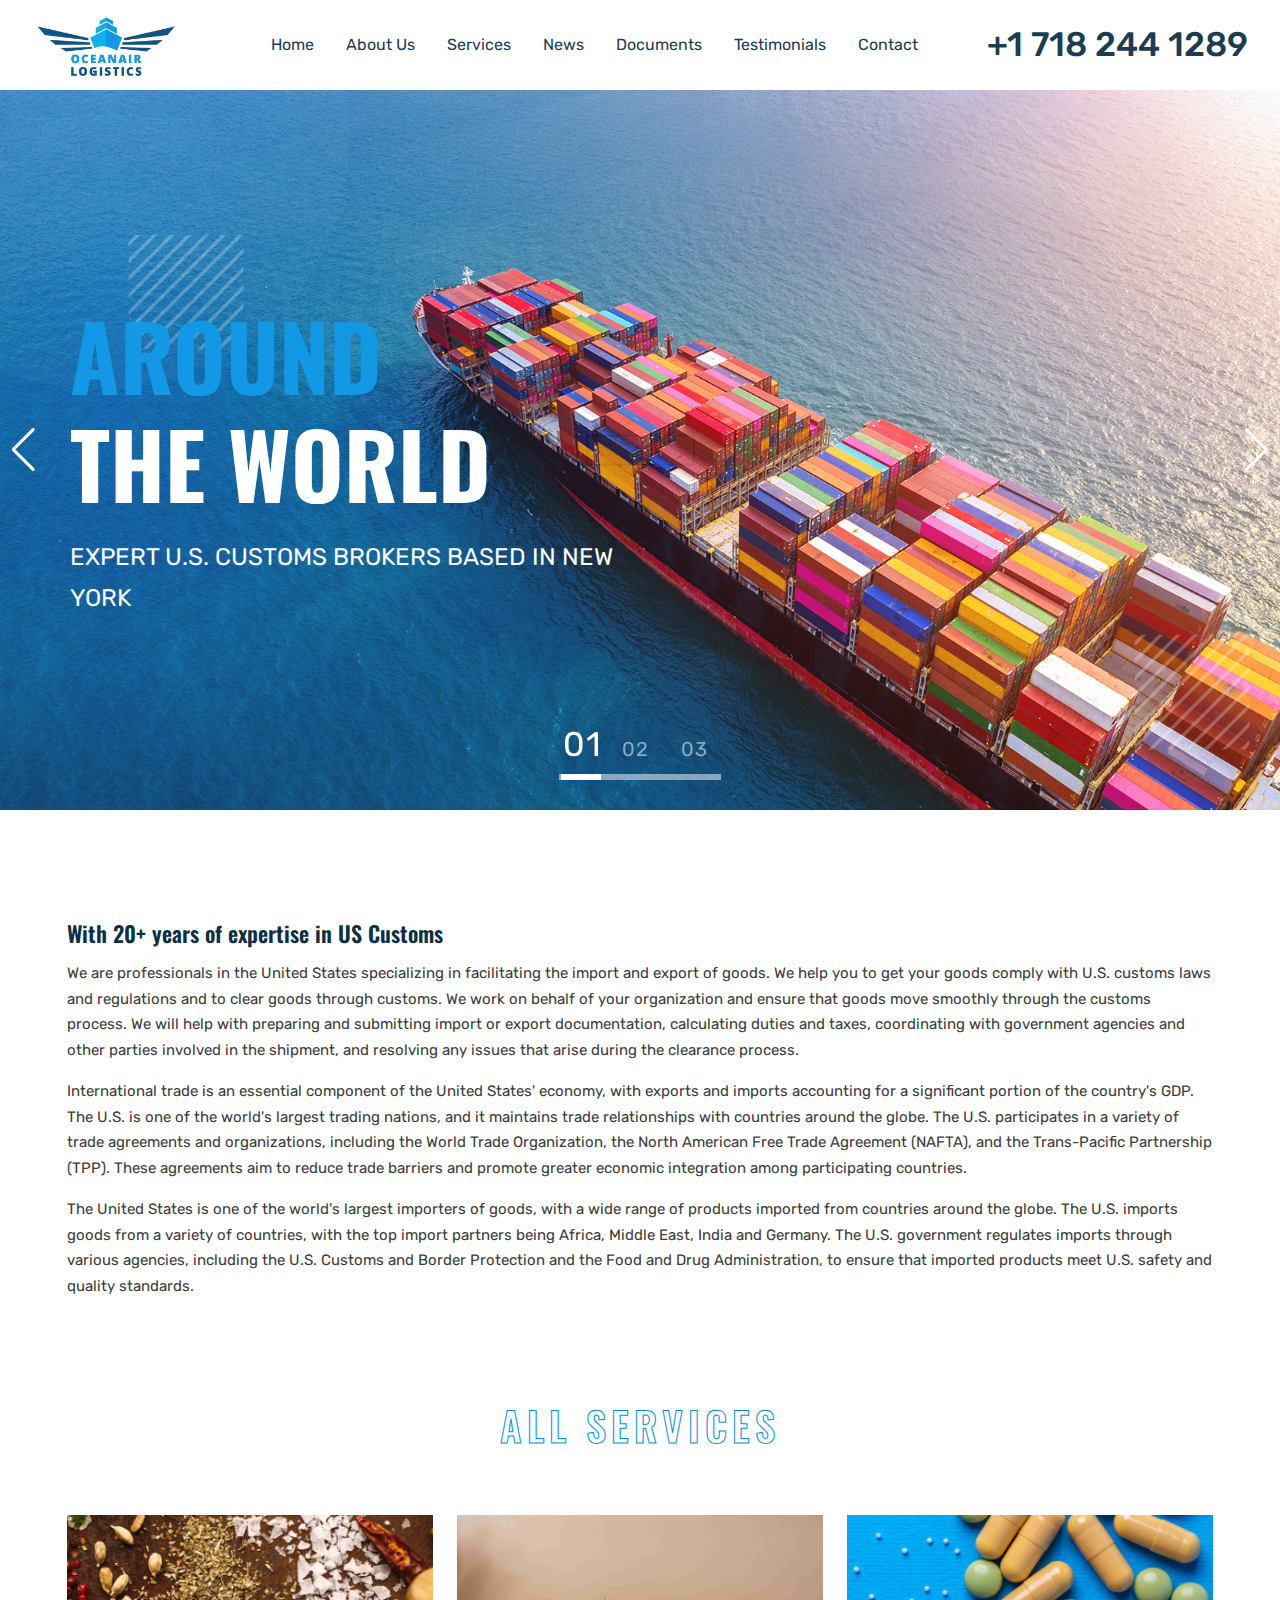
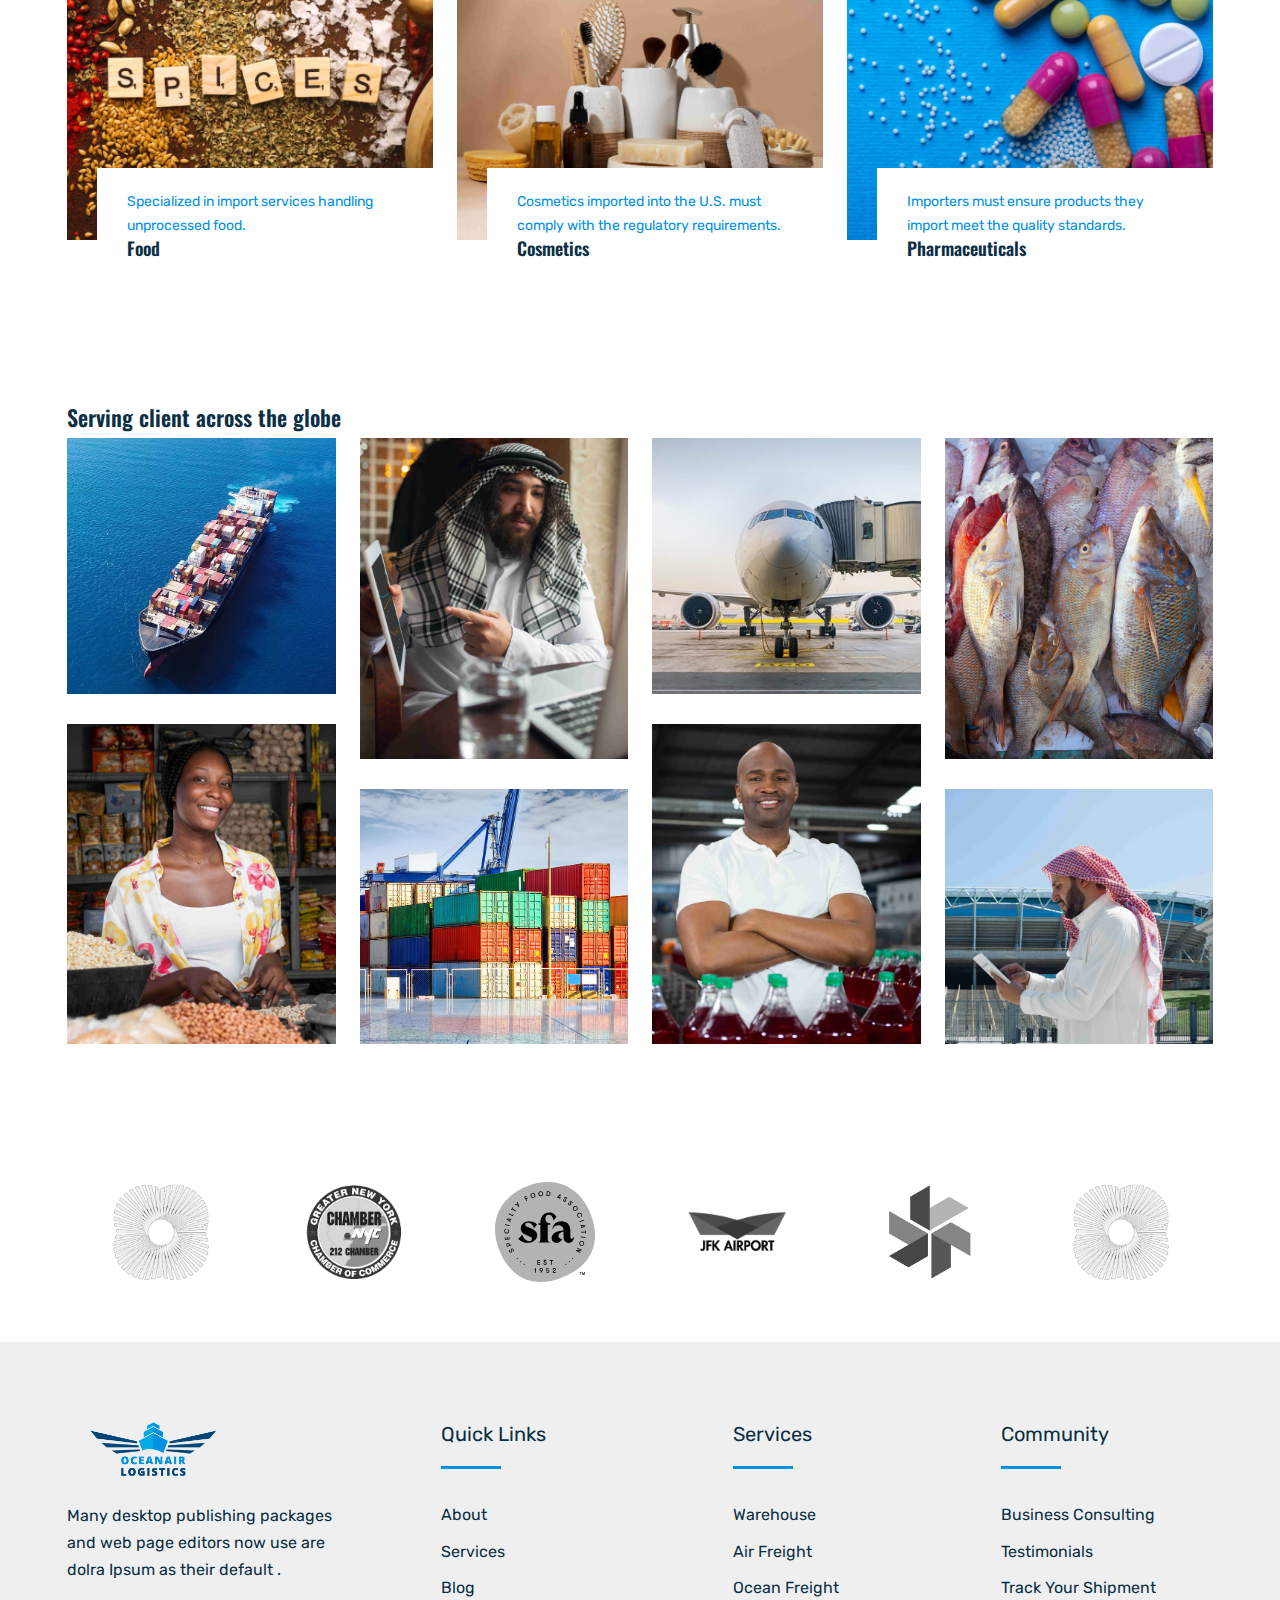
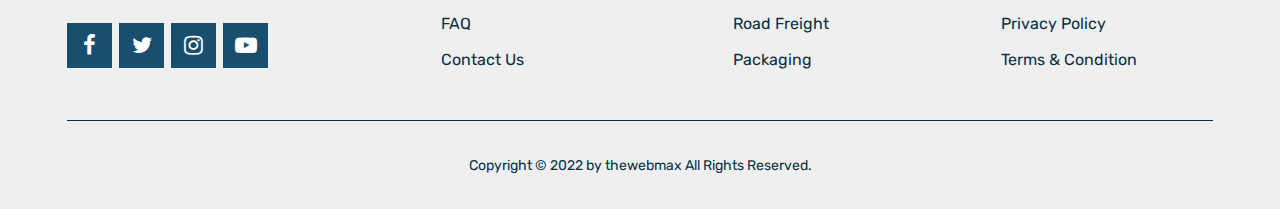
<file: index.html>
<!DOCTYPE html>
<html lang="en">

<head>

	<!-- META -->
    <meta charset="utf-8">
    <meta http-equiv="X-UA-Compatible" content="IE=edge">
    <meta name="keywords" content="" />
    <meta name="author" content="" />
    <meta name="robots" content="" />    
    <meta name="description" content="" />
    
    <!-- FAVICONS ICON -->
    <link rel="icon" href="images/favicon.ico" type="image/x-icon" />
    <link rel="shortcut icon" type="image/x-icon" href="images/favicon.png" />
    
    <!-- PAGE TITLE HERE -->
    <title>Logitrago Template | Home Page Style 2</title>
    
    <!-- MOBILE SPECIFIC -->
    <meta name="viewport" content="width=device-width, initial-scale=1">

    
    <!-- BOOTSTRAP STYLE SHEET -->
    <link rel="stylesheet" type="text/css" href="css/bootstrap.min.css" />
    <!-- FONTAWESOME STYLE SHEET -->
    <link rel="stylesheet" type="text/css" href="css/font-awesome.min.css" />
    <!-- OWL CAROUSEL STYLE SHEET -->
    <link rel="stylesheet" type="text/css" href="css/owl.carousel.min.css">
    <!-- SLICK CAROUSEL STYLE SHEET -->
    <link rel="stylesheet" type="text/css" href="css/slick.min.css">
    <!-- SLICK CAROUSEL STYLE SHEET -->
    <link rel="stylesheet" type="text/css" href="css/slick-theme.css">
    <!-- MAGNIFIC POPUP STYLE SHEET -->
    <link rel="stylesheet" type="text/css" href="css/magnific-popup.min.css">
    <!-- SWIPER SLIDER STYLE SHEET -->
    <link rel="stylesheet" type="text/css" href="css/swiper-bundle.min.css" />
    <!-- MAIN STYLE SHEET -->
    <link rel="stylesheet" type="text/css" href="css/style.css">
    <!-- CUSTOM STYLE SHEET -->
    <link rel="stylesheet" type="text/css" href="css/custom.css">
    <!-- Lc light box popup -->
    <link rel="stylesheet" href="css/lc_lightbox.css" />     
    <!-- Price Range Slider -->
    <link rel="stylesheet" href="css/bootstrap-slider.min.css" />
    

</head>

<body>

<!-- LOADING AREA START ===== -->
<div class="loading-area">
    <div class="loading-box"></div>
    <div class="loading-pic">
        <div id="outer-barG">
            <div id="front-barG" class="bar-animationG">
                <div id="barG_1" class="bar-lineG"></div>
                <div id="barG_2" class="bar-lineG"></div>
                <div id="barG_3" class="bar-lineG"></div>
            </div>
        </div>
    </div>
</div>
<!-- LOADING AREA  END ====== -->

	<div class="page-wraper">
        <!-- HEADER START -->
        <header class="site-header header-style-3 mobile-sider-drawer-menu">
            <div class="sticky-header main-bar-wraper  navbar-expand-lg color-fill">
                <div class="main-bar">
                    <div class="container-fluid clearfix">
                        <div class="logo-header">
                            <div class="logo-header-inner logo-header-one">
                                <a href="index.html">
                                <img src="images/logo-dark.png" alt="">
                                </a>
                            </div>
                        </div>
                        <!-- NAV Toggle Button -->
                        <button id="mobile-side-drawer" data-target=".header-nav" data-toggle="collapse" type="button" class="navbar-toggler collapsed">
                            <span class="sr-only">Toggle navigation</span>
                            <span class="icon-bar icon-bar-first"></span>
                            <span class="icon-bar icon-bar-two"></span>
                            <span class="icon-bar icon-bar-three"></span>
                        </button>
                        <!-- MAIN Vav -->
                        <div class="nav-animation header-nav navbar-collapse collapse d-flex justify-content-center">
                            <ul class=" nav navbar-nav">
                                <li><a href="index.html">Home</a></li>
                                <li><a href="about.html">About Us</a></li>
                                <li><a href="services-1.html">Services</a></li>
                                <li><a href="blog-grid.html">News</a></li>
                                <li><a href="documents.html">Documents</a></li>
                                <li><a href="#testimonials">Testimonials</a></li>
                                <li><a href="contact.html">Contact</a></li>
                            </ul>
                        </div>
                        <!-- Header Right Section-->
                        <div class="extra-nav header-2-nav">
                            <div class="extra-cell">
                                <div class="header-nav-call-section">
                                    <div class="detail">
                                        <span><a href="tel:17182441289">+1 718 244 1289</a></span>
                                    </div>
                                </div>
                            </div>
                        </div>
                    </div>
                </div>
            </div>
        </header>
        <!-- HEADER END -->
        <!-- CONTENT START -->
        <div class="page-content m-t-90">
            <!-- Swiper -->
            <div class="twm-slider2-wrap">
                <!-- Swiper -->
                <div class="swiper twm-slider2">
                    <div class="swiper-wrapper m-b-5">
                        <!--Slide One -->
                        <div class="swiper-slide bg-cover" style="background-image:url(images/main-slider/slider1/bg-large.jpg);">
                            <div class="h-banner-wrap">
                                <div class="h-banner-left">
                                    <div class="h-bnr-top">
                                        <h2 class="f-s-90">
                                            <span class="title-outline f-s-90">Around</span>
                                            The World
                                        </h2>
                                        <p>EXPERT U.S. CUSTOMS BROKERS BASED IN NEW YORK</p>
                                        <!--<a href="services-1.html" class="h-bnr-btn">View Services</a>-->
                                    </div>
                                </div>
                                <div class="cross-line-box left up-down"><img src="images/main-slider/slider1/cross-line-box.png" alt="#"></div>
                                <div class="cross-line-box right up-down"><img src="images/main-slider/slider1/cross-line-box.png" alt="#"></div>
                                <div class="circle-left-top zoon-in-out"></div>
                            </div>
                        </div>

                        <!--Slide Two -->
                        <div class="swiper-slide bg-cover" style="background-image:url(images/main-slider/slider1/bg-large3.jpg);">
                            <div class="h-banner-wrap">
                                <div class="h-banner-left">
                                    <div class="h-bnr-top">
                                        <h2 class="f-s-90">
                                            <span class="title-outline f-s-90">Ready</span>
                                            To Move
                                        </h2>
                                        <p>LICENSED OCEAN FREIGHT FORWARDER (OTI)</p>
                                        <!-- <a href="services-1.html" class="h-bnr-btn">View Services</a>-->
                                    </div>
                                </div>
                                <div class="cross-line-box left up-down"><img src="images/main-slider/slider1/cross-line-box.png" alt="#"></div>
                                <div class="cross-line-box right up-down"><img src="images/main-slider/slider1/cross-line-box.png" alt="#"></div>
                                <div class="circle-left-top zoon-in-out"></div>
                            </div>
                        </div>

                        <!--Slide Three -->
                        <div class="swiper-slide bg-cover" style="background-image:url(images/main-slider/slider1/bg-large2.jpg);">
                            <div class="h-banner-wrap">
                                <div class="h-banner-left">
                                    <div class="h-bnr-top">
                                        <h2 class="f-s-90">
                                            <span class="title-outline f-s-90">To Every</span>
                                            Direction
                                        </h2>
                                        <p>LICENSED CUSTOMS BROKER</p>
                                        <!--<a href="services-1.html" class="h-bnr-btn">View Services</a>-->
                                    </div>
                                </div>
                                <div class="cross-line-box left up-down"><img src="images/main-slider/slider1/cross-line-box.png" alt="#"></div>
                                <div class="cross-line-box right up-down"><img src="images/main-slider/slider1/cross-line-box.png" alt="#"></div>
                                <div class="circle-left-top zoon-in-out"></div>
                            </div>
                        </div>
                    </div>
                    <!-- navigation Numbers -->
                    <div class="swiper-pagination"></div>
                    <!-- navigation Arrow -->
                    <div class="swiper-button-prev"></div>
                    <div class="swiper-button-next"></div>
                </div>
                
            </div>
            <!-- Swiper -->

            <div class="section-full p-t60  p-b60 site-bg-white" style="transform: none;">
                <div class="container" style="transform: none;">
                    <div class="row" style="transform: none;">
                        <div class="col-lg-12 col-md-12">
                            <div class="masonry-wrap row d-flex" style="position: relative; height: 2062.57px;">
                                <!--Block one-->
                                <div class="masonry-item col-lg-12 col-md-12 m-b30" style="position: absolute; left: 0px; top: 0px;">
                                    <div class="blog-post blog-post-4-outer">
                                        <div class="wt-post-info">
                                            <div class="wt-post-title ">
                                                <h3 class="post-title">With 20+ years of expertise in US Customs</h3>
                                            </div>
                                            <div class="wt-post-text ">
                                                <p>
                                                    We are professionals in the United States specializing in facilitating the import and export of goods. We help you to get your goods comply with U.S. customs laws and regulations and to clear goods through customs. We work on behalf of your organization and ensure that goods move smoothly through the customs process. We will help with preparing and submitting import or export documentation, calculating duties and taxes, coordinating with government agencies and other parties involved in the shipment, and resolving any issues that arise during the clearance process.
                                                </p>
                                            </div>
                                            <div class="wt-post-text ">
                                                <p>
                                                    International trade is an essential component of the United States' economy, with exports and imports accounting for a significant portion of the country's GDP. The U.S. is one of the world's largest trading nations, and it maintains trade relationships with countries around the globe. The U.S. participates in a variety of trade agreements and organizations, including the World Trade Organization, the North American Free Trade Agreement (NAFTA), and the Trans-Pacific Partnership (TPP). These agreements aim to reduce trade barriers and promote greater economic integration among participating countries.
                                                </p>
                                            </div>
                                            <div class="wt-post-text ">
                                                <p>
                                                    The United States is one of the world's largest importers of goods, with a wide range of products imported from countries around the globe.
                                                    The U.S. imports goods from a variety of countries, with the top import partners being Africa, Middle East, India and Germany. The U.S. government regulates imports through various agencies, including the U.S. Customs and Border Protection and the Food and Drug Administration, to ensure that imported products meet U.S. safety and quality standards.
                                                </p>
                                            </div>
                                        </div>
                                    </div>
                                </div>
                            </div>
                        </div>
                    </div>
                </div>
            </div>

            <!-- SERVICES SECTION START -->
            <div class="section-full  site-bg-white tw-service-gallery-style3-area">

                <div class="services-gallery-block-outer3">
                    <div class="container">

                        <!-- TITLE START-->
                        <div class="section-head center wt-small-separator-outer">
                            <div class="wt-small-separator site-text-primary">
                                <div>All services</div>
                            </div>
                            <!--<h2 class="wt-title">Trusted For Our Services</h2>
                            <p class="section-head-text">Lorem Ipsum is simply dummy text of the printing and typesetting industry the standard dummy text ever since the  when an printer took.</p>-->
                        </div>
                        <!-- TITLE END-->

                        <div class="section-content">
                            <div class="services-gallery-style3">
                                <div class="row">

                                    <!-- COLUMNS 1 -->
                                    <div class="col-lg-4 col-md-4 mb-4">
                                        <div class="project-new-2">
                                            <div class="wt-img-effect">
                                                <img src="images/project/food.png" alt="Export and Import">
                                            </div>
                                            <div class="project-new-content">
                                                <span class="project-new-category">Specialized in import services handling unprocessed food.</span>
                                                <h4 class="wt-title">Food</h4>
                                            </div>
                                        </div>
                                    </div>

                                    <!-- COLUMNS 2 -->
                                    <div class="col-lg-4 col-md-4 mb-4">
                                        <div class="project-new-2">
                                            <div class="wt-img-effect">
                                                <img src="images/project/products.png" alt="International Trade">
                                            </div>
                                            <div class="project-new-content">
                                                <span class="project-new-category">Cosmetics imported into the U.S. must comply with the regulatory requirements.</span>
                                                <h4 class="wt-title">Cosmetics</h4>
                                            </div>
                                        </div>
                                    </div>
                                    <!-- COLUMNS 3 -->
                                    <div class="col-lg-4 col-md-4 mb-4">
                                        <div class="project-new-2">
                                            <div class="wt-img-effect">
                                                <img src="images/project/medicine.png" alt="Custom Regulations">
                                            </div>
                                            <div class="project-new-content">
                                                <span class="project-new-category">Importers must ensure products they import meet the quality standards.</span>
                                                <h4 class="wt-title">Pharmaceuticals</h4>
                                            </div>
                                        </div>
                                    </div>
                                </div>
                            </div>
                        </div>
                    </div>
                </div>

            </div>
            <!-- SERVICES SECTION END -->

            <!-- IMAGES GALLERY START -->
            <div class="section-full p-t60  p-b60 site-bg-white" style="transform: none;">
                <div class="container" style="transform: none;">
                    <div class="wt-post-title ">
                        <h3 class="post-title"><a href="blog-single.html">Serving client across the globe</a></h3>
                    </div>
                    <div class="row" style="transform: none;">
                        <div class="col-lg-12 col-md-12">
                            <div class="masonry-wrap row d-flex" style="position: relative; height: 2048.98px;">
                                <!--Block one-->
                                <div class="masonry-item col-lg-3 col-md-12 m-b30" style="position: absolute; left: 0px; top: 0px;">
                                    <div class="blog-post blog-post-4-outer">
                                        <div class="wt-post-media wt-img-effect zoom-slow">
                                            <a href="blog-single.html"><img src="images/blog/latest/bg1.jpg" alt=""></a>
                                        </div>
                                    </div>
                                </div>
                                <!--Block two-->
                                <div class="masonry-item col-lg-3 col-md-12 m-b30" style="position: absolute; left: 390px; top: 0px;">
                                    <div class="blog-post blog-post-4-outer">
                                        <div class="wt-post-media wt-img-effect zoom-slow">
                                            <a href="blog-single.html"><img src="images/blog/latest-2/arabian-businessman.png" alt=""></a>
                                        </div>
                                    </div>
                                </div>
                                <!--Block three-->
                                <div class="masonry-item col-lg-3 col-md-12 m-b30" style="position: absolute; left: 0px; top: 590.195px;">
                                    <div class="blog-post blog-post-4-outer">
                                        <div class="wt-post-media wt-img-effect zoom-slow">
                                            <a href="blog-single.html"><img src="images/blog/latest/bg2.jpg" alt=""></a>
                                        </div>
                                    </div>
                                </div>
                                <!--Block Four-->
                                <div class="masonry-item col-lg-3 col-md-12 m-b30" style="position: absolute; left: 390px; top: 679.156px;">
                                    <div class="blog-post blog-post-4-outer">
                                        <div class="wt-post-media wt-img-effect zoom-slow">
                                            <a href="blog-single.html"><img src="images/blog/latest-2/raw-fish-market.png" alt=""></a>
                                        </div>
                                    </div>
                                </div>
                                <!--Block Five-->
                                <div class="masonry-item col-lg-3 col-md-12 m-b30" style="position: absolute; left: 0px; top: 1180.39px;">
                                    <div class="blog-post blog-post-4-outer">
                                        <div class="wt-post-media wt-img-effect zoom-slow">
                                            <a href="blog-single.html"><img src="images/blog/latest-2/medium-shot.png" alt=""></a>
                                        </div>
                                    </div>
                                </div>

                                <!--Block Six-->
                                <div class="masonry-item col-lg-3 col-md-12 m-b30" style="position: absolute; left: 0px; top: 1180.39px;">
                                    <div class="blog-post blog-post-4-outer">
                                        <div class="wt-post-media wt-img-effect zoom-slow">
                                            <a href="blog-single.html"><img src="images/blog/latest-2/cold-drink-factory.png" alt=""></a>
                                        </div>
                                    </div>
                                </div>
                                <!--Block Seven-->
                                <div class="masonry-item col-lg-3 col-md-12 m-b30" style="position: absolute; left: 0px; top: 1180.39px;">
                                    <div class="blog-post blog-post-4-outer">
                                        <div class="wt-post-media wt-img-effect zoom-slow">
                                            <a href="blog-single.html"><img src="images/blog/latest/bg3.jpg" alt=""></a>
                                        </div>
                                    </div>
                                </div>
                                <!--Block Eight-->
                                <div class="masonry-item col-lg-3 col-md-12 m-b30" style="position: absolute; left: 0px; top: 1180.39px;">
                                    <div class="blog-post blog-post-4-outer">
                                        <div class="wt-post-media wt-img-effect zoom-slow">
                                            <a href="blog-single.html"><img src="images/blog/latest-2/rich-arabian-man.png" alt=""></a>
                                        </div>
                                    </div>
                                </div>
                            </div>
                        </div>
                    </div>
                </div>
            </div>
            <!-- IMAGES GALLERY END -->
            <!-- CLIENT LOGO SECTION START -->
            <div class="section-full p-b60 site-bg-white tw-client-logo2-area mt-5">
                <div class="container home-client2-outer">
                    <div class="section-content">
                        <div class="owl-carousel home-client-carousel2 owl-btn-vertical-center">
                            <div class="item">
                                <div class="ow-client-logo">
                                    <div class="client-logo client-logo-media">
                                        <a href="https://www.uschamber.com/" target="_blank"><img src="images/client-logo/w1.png" alt=""></a>
                                    </div>
                                </div>
                            </div>
                            <div class="item">
                                <div class="ow-client-logo">
                                    <div class="client-logo client-logo-media">
                                        <a href="https://chamber.nyc" target="_blank"><img src="images/client-logo/w2.png" alt=""></a>
                                    </div>
                                </div>
                            </div>
                            <div class="item">
                                <div class="ow-client-logo">
                                    <div class="client-logo client-logo-media">
                                        <a href="https://www.specialtyfood.com/shows-events/winter-fancy-food-show/" target="_blank"><img src="images/client-logo/w3.svg" alt=""></a>
                                    </div>
                                </div>
                            </div>
                            <div class="item">
                                <div class="ow-client-logo">
                                    <div class="client-logo client-logo-media">
                                        <a href="https://www.gatewayjfk.org/" target="_blank"><img src="images/client-logo/w4.png" alt=""></a>
                                    </div>
                                </div>
                            </div>
                            <div class="item">
                                <div class="ow-client-logo">
                                    <div class="client-logo client-logo-media">
                                        <a href="https://www.jfkbrokers.com/" target="_blank"><img src="images/client-logo/w5.png" alt=""></a>
                                    </div>
                                </div>
                            </div>
                        </div>
                    </div>
                </div>
            </div>
            <!-- CLIENT LOGO  SECTION End -->
            <!-- TESTIMONIALS SECTION START -->
            <!--<div id="testimonials" class="section-full bg-cover p-t120 p-b120 bg-cover tw-testimonial-2-area" style="background-image:url(images/background/bg-6.jpg);">
                &lt;!&ndash; TITLE START&ndash;&gt;
                <div class="section-head center wt-small-separator-outer">
                    <div class="wt-small-separator site-text-primary">
                        <div>Testimonials</div>
                    </div>
                    <h2 class="wt-title">Client Says</h2>
                </div>
                &lt;!&ndash; TITLE END&ndash;&gt;
                <div class="tw-testimonial-2-area-inner">
                    <div class="container">

                        <div class="row">

                            <div class="col-xl-12 col-lg-12 col-md-12">
                                
                                <div class="slider-testimonial-2-wrap">
                                    &lt;!&ndash; MAIN SLIDES &ndash;&gt;
                                    <div class="slick-testimonials-2">
                                        <div class="slick-item">
                                            <div class="tw-testimonials2-section">
                                                <div class="tw-testimonials2-text">
                                                    <span class="tw-testimonials2-quote"><img src="images/quote.png" alt=""></span>
                                                    As an entrepreneur, we try to prevent leaks and reduce expenses. So why pay more for customs release? After importing for 5 years, I finally found a customs broker that I’m comfortable with. Unlike my previous customs broker, Prices here are very transparent and much lower. No bogus fees like you get charged at Other brokerages in JFK. Don’t believe me? Send in docs to both companies and compare rates! All it takes is a few mins for a quote!
                                                </div>
                                                <div class="tw-testimonials2-name">T.N. Phunsur</div>
                                                <div class="tw-testimonials2-postion">Web Designer</div>
                                            </div>
                                        </div>
                                        <div class="slick-item">
                                            <div class="tw-testimonials2-section">
                                                <div class="tw-testimonials2-text">
                                                    <span class="tw-testimonials2-quote"><img src="images/quote.png" alt=""></span>
                                                    Excellent service!
                                                    <br>
                                                    <br>
                                                    <br>
                                                    <br>
                                                    <br>
                                                    <br>
                                                    <br>
                                                    <br>
                                                </div>
                                                <div class="tw-testimonials2-name">Disham Logistics log</div>
                                                <div class="tw-testimonials2-postion">Developer</div>
                                            </div>
                                        </div>
                                    </div>
                                    &lt;!&ndash; THUMBNAILS &ndash;&gt;
                                    <div class="slick-testimonials-2-thumb">
                                    
                                        <div class="slick-item">
                                            <div class="slick-testimonials-2-thumbpic">
                                                <img src="images/testimonials/pic1.jpeg" alt="one">
                                            </div>
                                        </div>
                                        <div class="slick-item">
                                            <div class="slick-testimonials-2-thumbpic">
                                                <img src="images/testimonials/pic2.jpeg" alt="two">
                                            </div>
                                        </div>
                                    </div>                            
                                </div>
                                    
                            </div>

                        </div>
                        
                    </div>
                    <div class="tw-outer-border"></div>
                </div>   
            </div>-->
            <!-- TESTIMONIALS  SECTION End -->

        </div>
        <!-- CONTENT END -->

        <!-- FOOTER START -->
        <footer class="footer-light">
            <div class="ftr-bg">
                <!-- FOOTER BLOCKES START -->  
                <div class="footer-top">
                    <div class="container">
                        <div class="row">

                            <div class="col-lg-3 col-md-6">
                                
                                <div class="widget widget_about">
                                    <div class="logo-footer clearfix">
                                        <a href="index.html"><img src="images/logo-light.png" alt=""></a>
                                    </div>
                                    <p>Many desktop publishing packages and web page editors now use are dolra Ipsum as their default .</p>
                                    <ul class="social-icons">
                                        <li><a href="javascript:void(0);" class="fa fa-facebook"></a></li>
                                        <li><a href="javascript:void(0);" class="fa fa-twitter"></a></li>
                                        <li><a href="javascript:void(0);" class="fa fa-instagram"></a></li>
                                        <li><a href="javascript:void(0);" class="fa fa-youtube-play"></a></li>
                                    </ul>
                                </div>                            
                                
                            </div>                        
                        
                            <div class="col-lg-3 col-md-6">
                                <div class="widget widget_services ftr-list-center">
                                    <h3 class="widget-title">Quick Links</h3>
                                    <ul>
                                        <li><a href="about-1.html">About</a></li>
                                        <li><a href="services-1.html">Services</a></li>
                                        <li><a href="blog-grid.html">Blog</a></li>
                                        <li><a href="about-1.html">FAQ</a></li>
                                        <li><a href="contact.html">Contact Us</a></li>
                                    </ul>
                                </div>
                            </div>

                            <div class="col-lg-3 col-md-6">
                                <div class="widget widget_services ftr-list-center">
                                    <h3 class="widget-title">Services</h3>
                                    <ul>
                                        <li><a href="services-detail.html">Warehouse</a></li>
                                        <li><a href="services-detail.html">Air Freight</a></li>
                                        <li><a href="services-detail.html">Ocean Freight</a></li>
                                        <li><a href="services-detail.html">Road Freight</a></li>
                                        <li><a href="services-detail.html">Packaging</a></li>
                                    </ul>
                                </div>
                            </div>

                            <div class="col-lg-3 col-md-6">  
                                <div class="widget widget_services ftr-list-center">
                                    <h3 class="widget-title">Community</h3>
                                    <ul>
                                        <li><a href="about-1.html">Business Consulting</a></li>
                                        <li><a href="about-1.html">Testimonials</a></li>
                                        <li><a href="about-1.html">Track Your Shipment</a></li>
                                        <li><a href="about-1.html">Privacy Policy</a></li>
                                        <li><a href="about-1.html">Terms & Condition</a></li>
                                    </ul>
                                </div>
                            </div> 

                        </div>

                    </div>
                </div>
                <!-- FOOTER COPYRIGHT -->
                                    
                <div class="footer-bottom">
                    <div class="container">
                        <div class="footer-bottom-info">
                        
                            <div class="footer-copy-right">
                                <span class="copyrights-text">Copyright © 2022 by thewebmax All Rights Reserved.</span>
                            </div>
                            
                        </div>
                    </div>   
                </div>
            </div>
    
        </footer>
        <!-- FOOTER END -->

        <!-- BUTTON TOP START -->
		<button class="scroltop"><span class="fa fa-angle-up  relative" id="btn-vibrate"></span></button>

 	</div>



<!-- JAVASCRIPT  FILES ========================================= --> 
<script  src="js/jquery-3.6.0.min.js"></script><!-- JQUERY.MIN JS -->
<script  src="js/popper.min.js"></script><!-- POPPER.MIN JS -->
<script  src="js/bootstrap.min.js"></script><!-- BOOTSTRAP.MIN JS -->
<script  src="js/magnific-popup.min.js"></script><!-- MAGNIFIC-POPUP JS -->
<script  src="js/waypoints.min.js"></script><!-- WAYPOINTS JS -->
<script  src="js/counterup.min.js"></script><!-- COUNTERUP JS -->
<script  src="js/waypoints-sticky.min.js"></script><!-- STICKY HEADER -->
<script  src="js/isotope.pkgd.min.js"></script><!-- MASONRY  -->
<script  src="js/imagesloaded.pkgd.min.js"></script><!-- MASONRY  -->
<script  src="js/owl.carousel.min.js"></script><!-- OWL  SLIDER  -->
<script  src="js/slick.min.js"></script><!-- SLICK  Slider  -->
<script  src="js/theia-sticky-sidebar.js"></script><!-- STICKY SIDEBAR  -->
<script  src="js/jquery.bootstrap-touchspin.js"></script><!-- FORM JS -->
<script  src="js/lc_lightbox.lite.js" ></script><!-- IMAGE POPUP -->
<script  src="js/bootstrap-slider.min.js"></script><!-- Form js -->
<script  src="js/swiper-bundle.min.js"></script><!-- Swiper js -->
<script  src="js/jquery.bgscroll.js"></script><!-- BACKGROUND SCROLL -->
<script  src="js/custom.js"></script><!-- CUSTOM FUCTIONS  -->

</body>

</html>
</file>
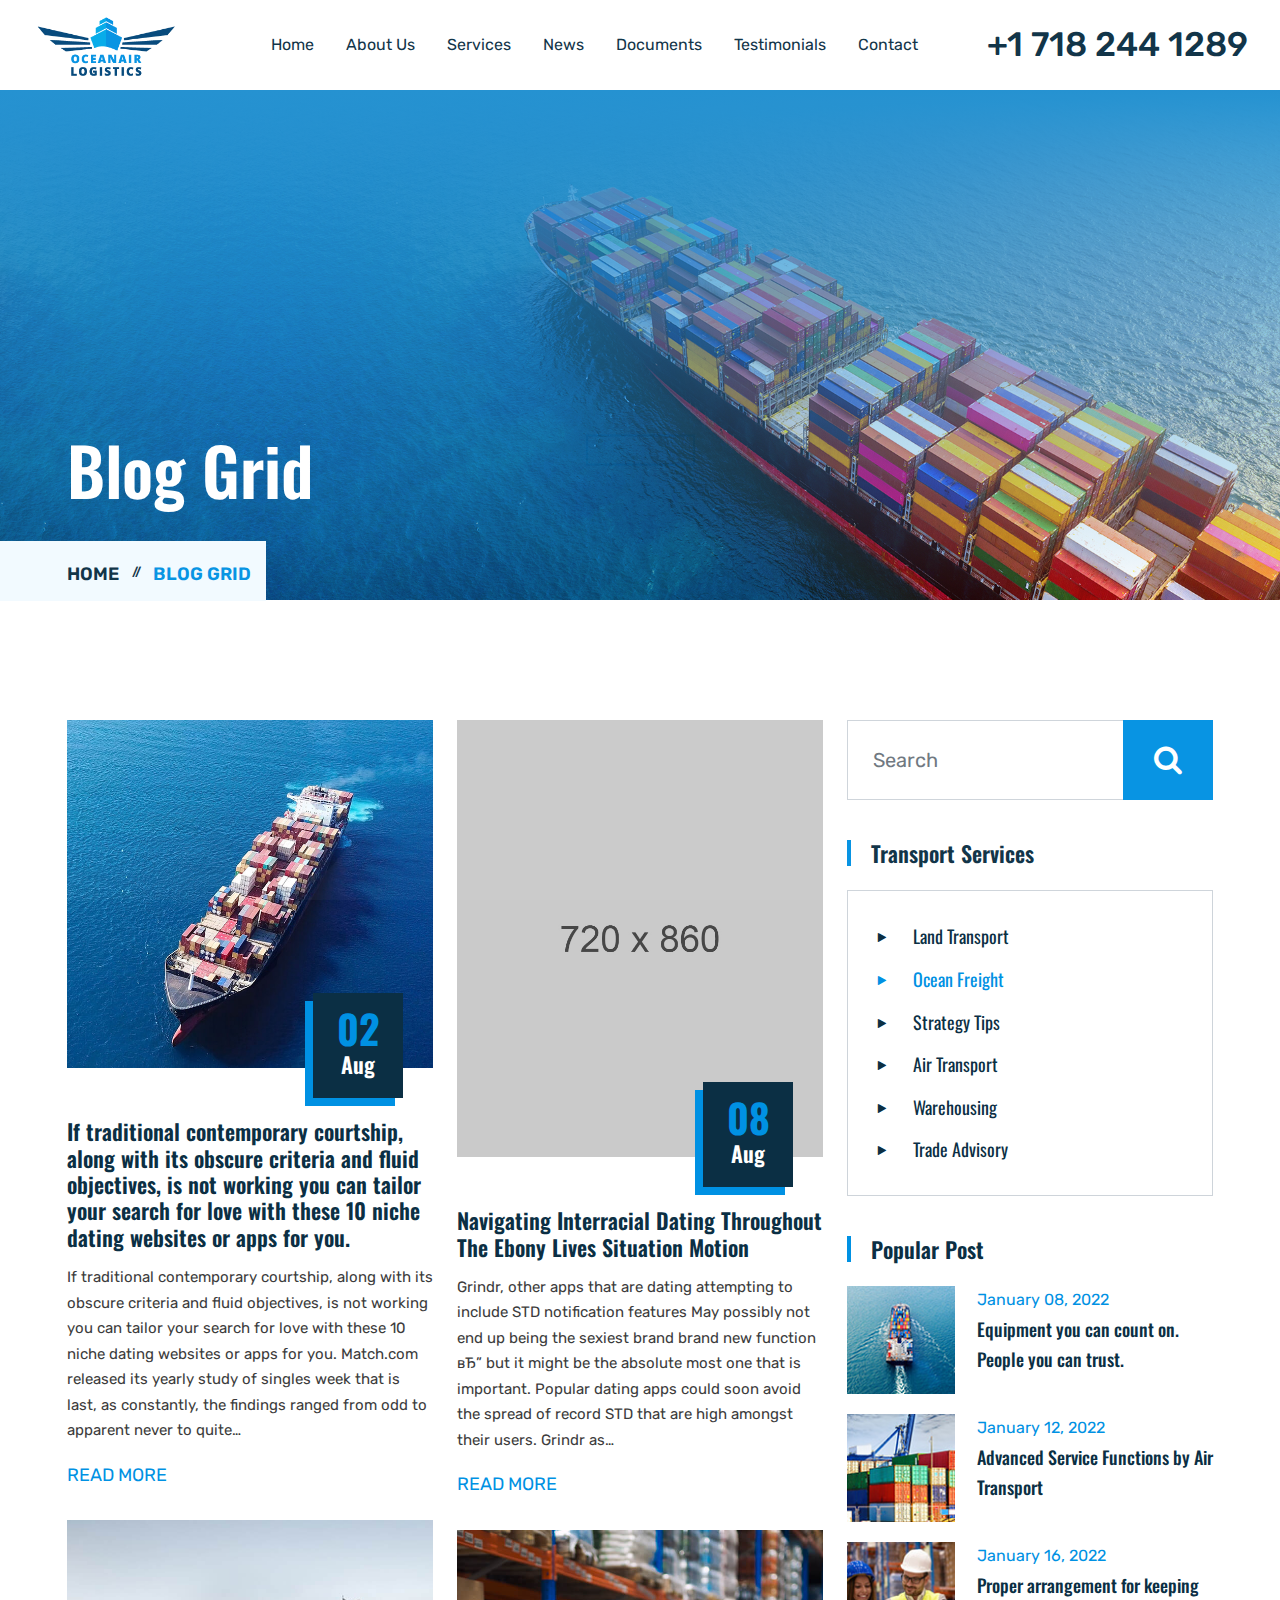
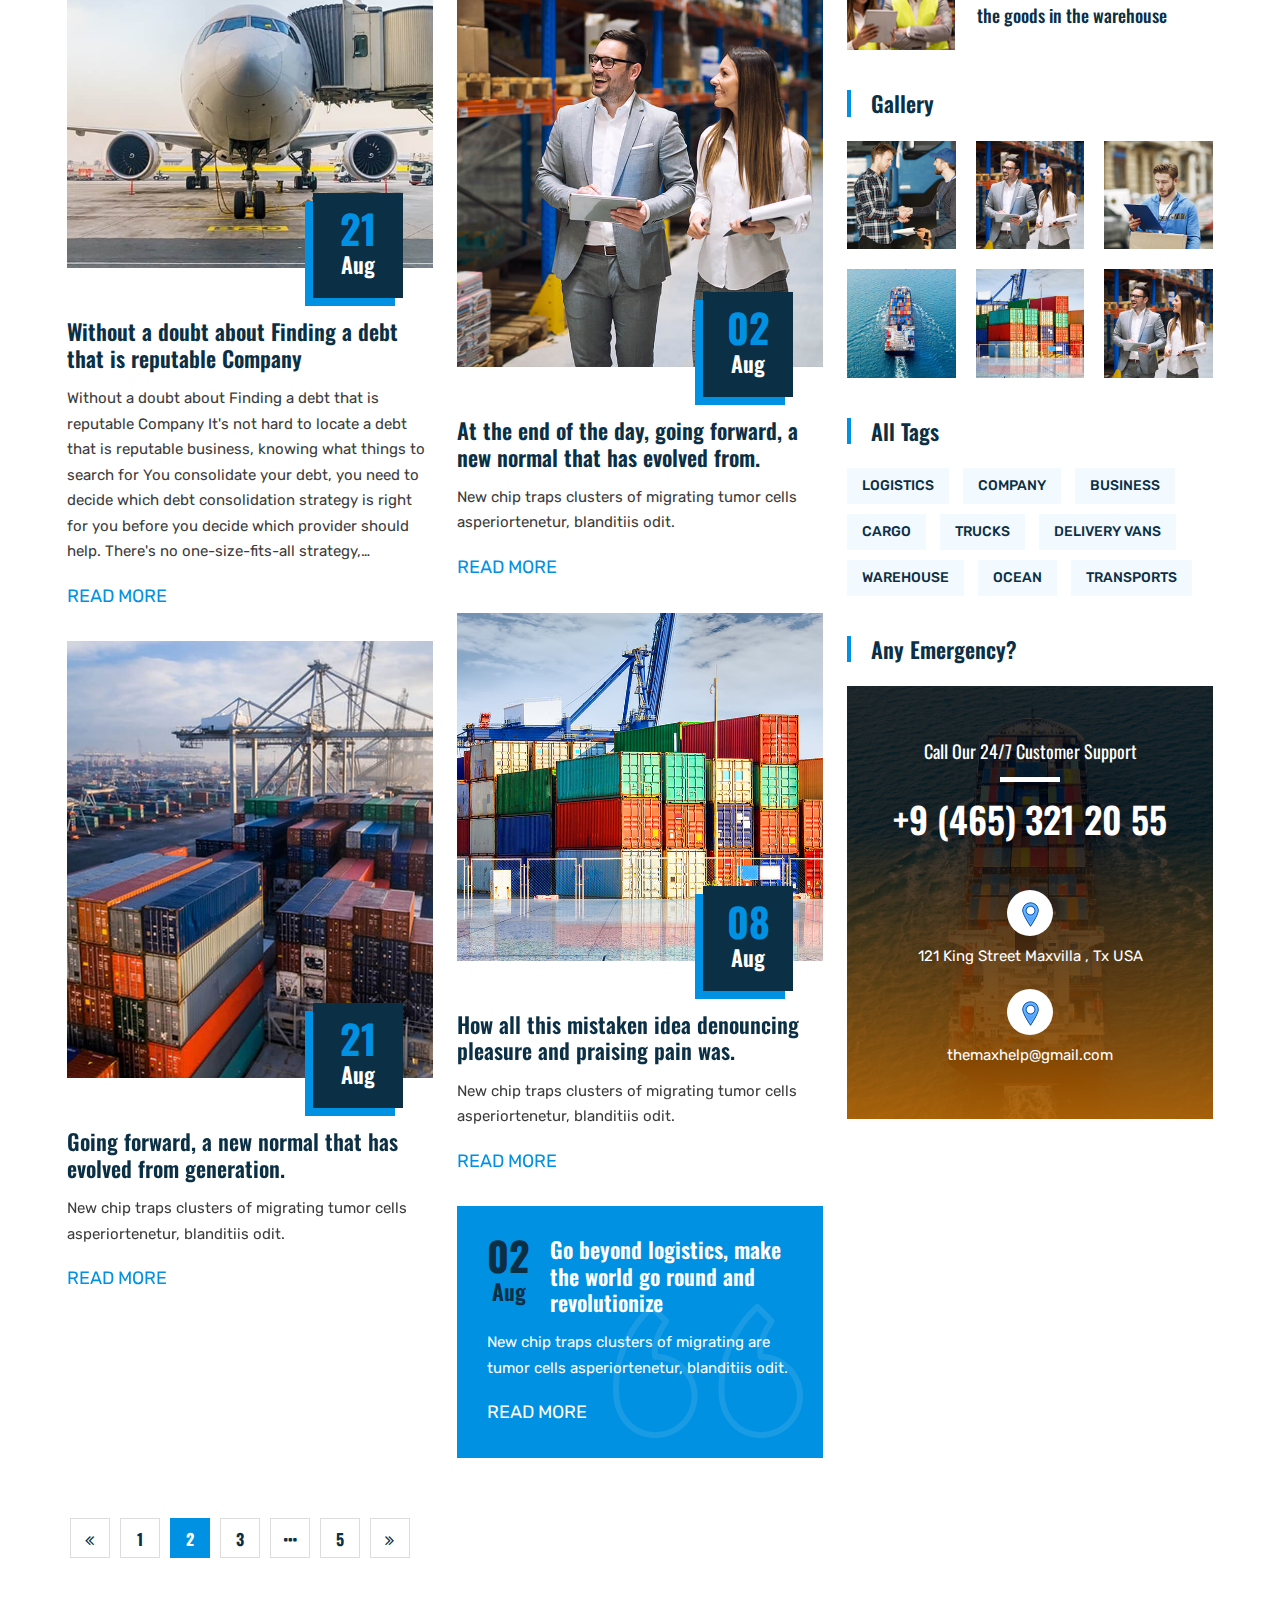
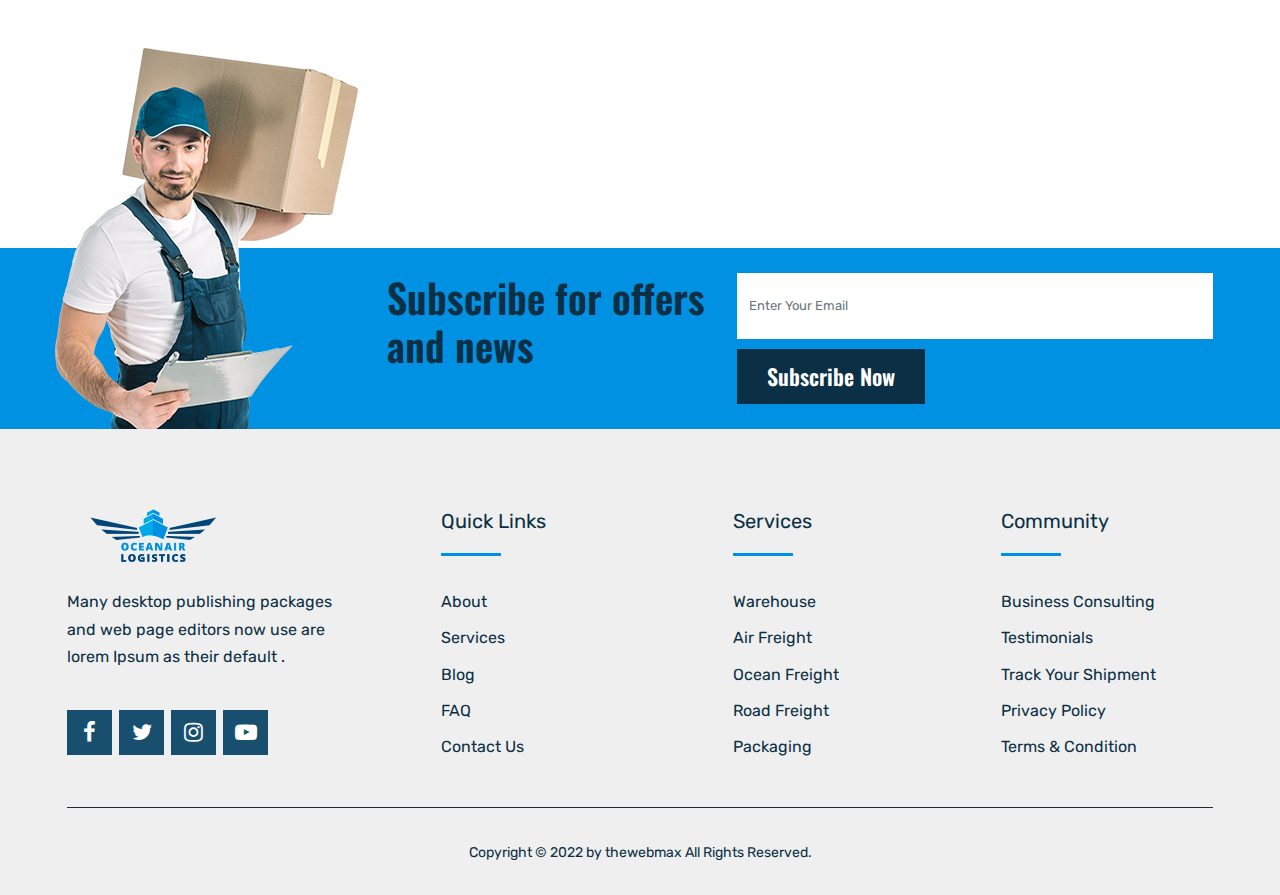
<file: blog-grid.html>
<!DOCTYPE html>
<html lang="en">

<head>
    <!-- META -->
    <meta charset="utf-8">
    <meta http-equiv="X-UA-Compatible" content="IE=edge">
    <meta name="keywords" content="" />
    <meta name="author" content="" />
    <meta name="robots" content="" />    
    <meta name="description" content="" />
    
    <!-- FAVICONS ICON -->
    <link rel="icon" href="images/favicon.ico" type="image/x-icon" />
    <link rel="shortcut icon" type="image/x-icon" href="images/favicon.png" />
    
    <!-- PAGE TITLE HERE -->
    <title>Logitrago Template | Blog Grid</title>
    
    <!-- MOBILE SPECIFIC -->
    <meta name="viewport" content="width=device-width, initial-scale=1">

    
    <!-- BOOTSTRAP STYLE SHEET -->
    <link rel="stylesheet" type="text/css" href="css/bootstrap.min.css" />
    <!-- FONTAWESOME STYLE SHEET -->
    <link rel="stylesheet" type="text/css" href="css/font-awesome.min.css" />
    <!-- OWL CAROUSEL STYLE SHEET -->
    <link rel="stylesheet" type="text/css" href="css/owl.carousel.min.css">
    <!-- SLICK CAROUSEL STYLE SHEET -->
    <link rel="stylesheet" type="text/css" href="css/slick.min.css">
    <!-- SLICK CAROUSEL STYLE SHEET -->
    <link rel="stylesheet" type="text/css" href="css/slick-theme.css">
    <!-- MAGNIFIC POPUP STYLE SHEET -->
    <link rel="stylesheet" type="text/css" href="css/magnific-popup.min.css">
    <!-- SWIPER SLIDER STYLE SHEET -->
    <link rel="stylesheet" type="text/css" href="css/swiper-bundle.min.css" />
    <!-- MAIN STYLE SHEET -->
    <link rel="stylesheet" type="text/css" href="css/style.css">
    <!-- CUSTOM STYLE SHEET -->
    <link rel="stylesheet" type="text/css" href="css/custom.css">
    <!-- Lc light box popup -->
    <link rel="stylesheet" href="css/lc_lightbox.css" />     
    <!-- Price Range Slider -->
    <link rel="stylesheet" href="css/bootstrap-slider.min.css" />
    
</head>

<body>


<!-- LOADING AREA START ===== -->
<div class="loading-area">
    <div class="loading-box"></div>
    <div class="loading-pic">
        <div id="outer-barG">
            <div id="front-barG" class="bar-animationG">
                <div id="barG_1" class="bar-lineG"></div>
                <div id="barG_2" class="bar-lineG"></div>
                <div id="barG_3" class="bar-lineG"></div>
            </div>
        </div>
    </div>
</div>
<!-- LOADING AREA  END ====== -->   

	<div class="page-wraper">
        <!-- HEADER START -->
        <header class="site-header header-style-3 mobile-sider-drawer-menu">
            <div class="sticky-header main-bar-wraper  navbar-expand-lg color-fill">
                <div class="main-bar">
                    <div class="container-fluid clearfix">
                        <div class="logo-header">
                            <div class="logo-header-inner logo-header-one">
                                <a href="index.html">
                                    <img src="images/logo-dark.png" alt="">
                                </a>
                            </div>
                        </div>
                        <!-- NAV Toggle Button -->
                        <button id="mobile-side-drawer" data-target=".header-nav" data-toggle="collapse" type="button" class="navbar-toggler collapsed">
                            <span class="sr-only">Toggle navigation</span>
                            <span class="icon-bar icon-bar-first"></span>
                            <span class="icon-bar icon-bar-two"></span>
                            <span class="icon-bar icon-bar-three"></span>
                        </button>
                        <!-- MAIN Vav -->
                        <div class="nav-animation header-nav navbar-collapse collapse d-flex justify-content-center">
                            <ul class=" nav navbar-nav">
                                <li><a href="index.html">Home</a></li>
                                <li><a href="about.html">About Us</a></li>
                                <li><a href="services-1.html">Services</a></li>
                                <li><a href="blog-grid.html">News</a></li>
                                <li><a href="documents.html">Documents</a></li>
                                <li><a href="#testimonials">Testimonials</a></li>
                                <li><a href="contact.html">Contact</a></li>
                            </ul>
                        </div>
                        <!-- Header Right Section-->
                        <div class="extra-nav header-2-nav">
                            <div class="extra-cell">
                                <div class="header-nav-call-section">
                                    <div class="detail">
                                        <span><a href="tel:17182441289">+1 718 244 1289</a></span>
                                    </div>
                                </div>
                            </div>
                        </div>
                    </div>
                </div>
            </div>
        </header>
        <!-- HEADER END -->
        <!-- CONTENT START -->
        <div class="page-content m-t-90">

            <!-- INNER PAGE BANNER -->
            <div class="wt-bnr-inr overlay-wraper bg-center" style="background-image:url(images/main-slider/slider1/bg-large.jpg);">
            	<div class="overlay-main"></div>
                <div class="container">
                    <div class="wt-bnr-inr-entry">
                    	<div class="banner-title-outer">
                        	<div class="banner-title-name">
                        		<h2 class="wt-title">Blog Grid</h2>
                            </div>
                        </div>
                        <!-- BREADCRUMB ROW -->                            
                        
                            <div>
                                <ul class="wt-breadcrumb breadcrumb-style-2">
                                    <li><a href="index.html">Home</a></li>
                                    <li>Blog Grid</li>
                                </ul>
                            </div>
                        
                        <!-- BREADCRUMB ROW END -->                        
                    </div>
                </div>
            </div>
            <!-- INNER PAGE BANNER END -->


            <!-- OUR BLOG START -->
            <div class="section-full p-t120  p-b90 site-bg-white">
                

                <div class="container">
                    <div class="row">
                        <div class="col-lg-8 col-md-12">

                            <div class="masonry-wrap row d-flex">
                                <!--Block one-->
                                <div class="masonry-item col-lg-6 col-md-12 m-b30">

                                    <div class="blog-post blog-post-4-outer">
                                        <div class="wt-post-media wt-img-effect zoom-slow">
                                            <a href="blog-single.html"><img src="images/blog/latest/bg1.jpg" alt=""></a>
                                        </div>                                    
                                        <div class="wt-post-info">
                                            <div class="wt-post-meta ">
                                                <ul>
                                                    <li class="post-date"><span>02</span>Aug</li>
                                                </ul>
                                            </div>
                                                                         
                                            <div class="wt-post-title ">
                                                <h3 class="post-title"><a href="blog-single.html">If traditional contemporary courtship, along with its obscure criteria and fluid objectives, is not working you can tailor your search for love with these 10 niche dating websites or apps for you.</a></h3>
                                            </div>
                                            <div class="wt-post-text ">
                                                <p>
                                                    If traditional contemporary courtship, along with its obscure criteria and fluid objectives, is not working you can tailor your search for love with these 10 niche dating websites or apps for you. Match.com released its yearly study of singles week that is last, as constantly, the findings ranged from odd to apparent never to quite…
                                                </p>
                                            </div>
                                            <div class="wt-post-readmore ">
                                                <a href="blog-single.html" class="site-button-link site-text-primary">Read More</a>
                                            </div>                                        
                                        </div>                                
                                    </div>

                                </div>
                                
                                <!--Block two-->
                                <div class="masonry-item col-lg-6 col-md-12 m-b30">
                                    
                                    <div class="blog-post blog-post-4-outer">
                                        <div class="wt-post-media wt-img-effect zoom-slow">
                                            <a href="blog-single.html"><img src="images/blog/latest-2/l-1.jpg" alt=""></a>
                                        </div>                                     
                                        <div class="wt-post-info">
                                            <div class="wt-post-meta ">
                                                <ul>
                                                    <li class="post-date"><span>08</span> Aug</li>
                                                </ul>
                                            </div>
                                                                             
                                            <div class="wt-post-title ">
                                                <h3 class="post-title"><a href="blog-single.html">Navigating Interracial Dating Throughout The Ebony Lives Situation Motion</a></h3>
                                            </div>
                                            <div class="wt-post-text ">
                                                <p>
                                                    Grindr, other apps that are dating attempting to include STD notification features May possibly not end up being the sexiest brand brand new function вЂ” but it might be the absolute most one that is important. Popular dating apps could soon avoid the spread of record STD that are high amongst their users. Grindr as…
                                                </p>
                                            </div>
                                            <div class="wt-post-readmore ">
                                                <a href="blog-single.html" class="site-button-link site-text-primary">Read More</a>
                                            </div>                                        
                                        </div>                                
                                    </div>

                                </div>
                                
                                <!--Block three-->
                                <div class="masonry-item col-lg-6 col-md-12 m-b30">
                                    
                                    <div class="blog-post blog-post-4-outer">
                                        <div class="wt-post-media wt-img-effect zoom-slow">
                                            <a href="blog-single.html"><img src="images/blog/latest/bg2.jpg" alt=""></a>
                                        </div>                                     
                                        <div class="wt-post-info">
                                            <div class="wt-post-meta ">
                                                <ul>
                                                    <li class="post-date"><span>21</span> Aug</li>
                                                </ul>
                                            </div>
                                                                            
                                            <div class="wt-post-title ">
                                                <h3 class="post-title"><a href="blog-single.html">Without a doubt about Finding a debt that is reputable Company</a></h3>
                                            </div>
                                            <div class="wt-post-text ">
                                                <p>
                                                    Without a doubt about Finding a debt that is reputable Company It's not hard to locate a debt that is reputable business, knowing what things to search for You consolidate your debt, you need to decide which debt consolidation strategy is right for you before you decide which provider should help. There's no one-size-fits-all strategy,…
                                                </p>
                                            </div>
                                            <div class="wt-post-readmore ">
                                                <a href="blog-single.html" class="site-button-link site-text-primary">Read More</a>
                                            </div>
                                        </div>                                
                                    </div>
                                     
                                </div>
                                
                                 <!--Block Four-->
                                <div class="masonry-item col-lg-6 col-md-12 m-b30">

                                    <div class="blog-post blog-post-4-outer">
                                        <div class="wt-post-media wt-img-effect zoom-slow">
                                            <a href="blog-single.html"><img src="images/blog/latest-2/l-2.jpg" alt=""></a>
                                        </div>                                    
                                        <div class="wt-post-info">
                                            <div class="wt-post-meta ">
                                                <ul>
                                                    <li class="post-date"><span>02</span>Aug</li>
                                                </ul>
                                            </div>
                                                                         
                                            <div class="wt-post-title ">
                                                <h3 class="post-title"><a href="blog-single.html">At the end of the day, going forward, a
                                                    new normal that has evolved from.</a></h3>
                                            </div>
                                            <div class="wt-post-text ">
                                                <p>
                                                    New chip traps clusters of migrating tumor cells asperiortenetur, blanditiis odit.
                                                </p>
                                            </div>
                                            <div class="wt-post-readmore ">
                                                <a href="blog-single.html" class="site-button-link site-text-primary">Read More</a>
                                            </div>                                        
                                        </div>                                
                                    </div>

                                </div>
                                
                                <!--Block Five-->
                                <div class="masonry-item col-lg-6 col-md-12 m-b30">
                                    
                                    <div class="blog-post blog-post-4-outer">
                                        <div class="wt-post-media wt-img-effect zoom-slow">
                                            <a href="blog-single.html"><img src="images/blog/latest/bg3.jpg" alt=""></a>
                                        </div>                                     
                                        <div class="wt-post-info">
                                            <div class="wt-post-meta ">
                                                <ul>
                                                    <li class="post-date"><span>08</span> Aug</li>
                                                </ul>
                                            </div>
                                                                             
                                            <div class="wt-post-title ">
                                                <h3 class="post-title"><a href="blog-single.html">How all this mistaken idea denouncing pleasure and praising pain was.</a></h3>
                                            </div>
                                            <div class="wt-post-text ">
                                                <p>
                                                    New chip traps clusters of migrating tumor cells asperiortenetur, blanditiis odit.
                                                </p>
                                            </div>
                                            <div class="wt-post-readmore ">
                                                <a href="blog-single.html" class="site-button-link site-text-primary">Read More</a>
                                            </div>                                        
                                        </div>                                
                                    </div>

                                </div>
                                
                                <!--Block Six-->
                                <div class="masonry-item col-lg-6 col-md-12 m-b30">
                                    
                                    <div class="blog-post blog-post-4-outer">
                                        <div class="wt-post-media wt-img-effect zoom-slow">
                                            <a href="blog-single.html"><img src="images/blog/latest-2/l-3.jpg" alt=""></a>
                                        </div>                                     
                                        <div class="wt-post-info">
                                            <div class="wt-post-meta ">
                                                <ul>
                                                    <li class="post-date"><span>21</span> Aug</li>
                                                </ul>
                                            </div>
                                                                            
                                            <div class="wt-post-title ">
                                                <h3 class="post-title"><a href="blog-single.html">Going forward, a new normal that has 
                                                    evolved from generation.</a></h3>
                                            </div>
                                            <div class="wt-post-text ">
                                                <p>
                                                    New chip traps clusters of migrating tumor cells asperiortenetur, blanditiis odit.
                                                </p>
                                            </div>
                                            <div class="wt-post-readmore ">
                                                <a href="blog-single.html" class="site-button-link site-text-primary">Read More</a>
                                            </div>
                                        </div>                                
                                    </div>

                                </div>

                                <!--Block Seven-->
                                <div class="masonry-item col-lg-6 col-md-12 m-b30">
                                    
                                    <div class="blog-post blog-no-image">
                                        <div class="wt-post-info">
                                            <div class="post-date"><span>02</span> Aug</div>
                                            <div class="wt-post-title ">
                                                <h3 class="post-title">
                                                    <a href="blog-single.html">Go beyond logistics, make the world go round and revolutionize</a>
                                                </h3>
                                            </div>
                                        </div>
                                        <div class="wt-post-text ">
                                            <p>New chip traps clusters of migrating are tumor cells  asperiortenetur, blanditiis odit.</p>
                                        </div>
                                        <div class="wt-post-readmore ">
                                            <a href="blog-single.html" class="site-button-link site-text-white">Read More</a>
                                        </div>
                                        <span class="qt-light"><img src="images/quote-white.png" alt="#"></span>
                                    </div>

                                </div>
                                                            
                            </div>

                            <div class="pagination-outer">
                                <div class="pagination-style1">
                                    <ul class="clearfix">
                                        <li class="prev"><a href="javascript:;"><span> <i class="fa fa-angle-double-left"></i> </span></a></li>
                                        <li><a href="javascript:;">1</a></li>
                                        <li class="active"><a href="javascript:;">2</a></li>
                                        <li><a href="javascript:;">3</a></li>
                                        <li><a class="javascript:;" href="javascript:;"><i class="fa fa-ellipsis-h"></i></a></li>
                                        <li><a href="javascript:;">5</a></li>
                                        <li class="next"><a href="javascript:;"><span> <i class="fa fa-angle-double-right"></i> </span></a></li>
                                    </ul>
                                </div>
                            </div>
                        </div>

                        <div class="col-lg-4 col-md-12 rightSidebar side-bar">
                            <div class="widget search-bx">
                                                                           
                                <form role="search" method="post">
                                    <div class="input-group">
                                        <input type="text" class="form-control" placeholder="Search">
                                        <button class="btn" type="button" id="button-addon2"><i class="fa fa-search"></i></button>
                                    </div>
                                </form>
                                 
                            </div>

                            <div class="widget all_services_list">
                                <h4 class="section-head-small mb-4">Transport Services</h4> 
                                <div class="all_services m-b30">
                                    <ul>
                                        <li><a href="services-1.html">Land Transport</a></li>
                                        <li><a href="services-1.html" class="active">Ocean Freight</a></li>
                                        <li><a href="services-1.html">Strategy Tips</a></li>
                                        <li><a href="services-1.html">Air Transport</a></li>
                                        <li><a href="services-1.html">Warehousing</a></li>
                                        <li><a href="services-1.html">Trade Advisory</a></li>
                                    </ul>
                                </div>
                            </div>

                            <div class="widget recent-posts-entry">
                                <h4 class="section-head-small mb-4">Popular Post</h4>
                                <div class="section-content">
                                    <div class="widget-post-bx">
                                        <div class="widget-post clearfix">
                                            <div class="wt-post-media">
                                                <img src="images/blog/recent-blog/pic1.jpg" alt="">
                                            </div>
                                            <div class="wt-post-info">
                                                <div class="wt-post-header">
                                                    <span class="post-date">January 08, 2022</span>
                                                    <span class="post-title"> 
                                                        <a href="services-1.html">Equipment you can count on. People you can trust.</a>
                                                    </span>
                                                </div>                                                    
                                            </div>
                                        </div>
                                        <div class="widget-post clearfix">
                                            <div class="wt-post-media">
                                                <img src="images/blog/recent-blog/pic2.jpg" alt="">
                                            </div>
                                            <div class="wt-post-info">
                                                <div class="wt-post-header">
                                                    <span class="post-date">January 12, 2022</span>
                                                    <span class="post-title">
                                                        <a href="services-1.html">Advanced Service Functions by Air Transport</a>
                                                    </span>
                                                </div>                                                    
                                            </div>
                                        </div>

                                        <div class="widget-post clearfix">
                                            <div class="wt-post-media">
                                                <img src="images/blog/recent-blog/pic3.jpg" alt="">
                                            </div>
                                            <div class="wt-post-info">
                                                <div class="wt-post-header">
                                                    <span class="post-date">January 16, 2022</span>
                                                    <span class="post-title">
                                                        <a href="services-1.html">Proper arrangement for keeping the goods in the warehouse</a>
                                                    </span>
                                                </div>                                                    
                                            </div>
                                        </div>
                                             
                                    </div>
                                </div>
                            </div>
                            
                            
                            
                            <div class="widget tw-sidebar-gallery-wrap">
                                <h4 class="section-head-small mb-4">Gallery</h4> 
                                <div class="tw-sidebar-gallery">
                                    <ul>
                                        <li>
                                            <div class="tw-service-gallery-thumb">
                                                <a class="elem" href="images/gallery/thumb/pic1.jpg" title="Title 1" data-lcl-author="" data-lcl-thumb="images/gallery/thumb/pic1.jpg">
                                                    <img src="images/gallery/thumb/pic1.jpg" alt="">
                                                    <i class="fa fa-file-image-o"></i>     
                                                </a>
                                            </div>
                                        </li>
                                        
                                        <li>
                                            <div class="tw-service-gallery-thumb">
                                                <a class="elem" href="images/gallery/thumb/pic2.jpg" title="Title 2" data-lcl-author="" data-lcl-thumb="images/gallery/thumb/pic2.jpg">
                                                    <img src="images/gallery/thumb/pic2.jpg" alt="">
                                                    <i class="fa fa-file-image-o"></i>     
                                                </a>
                                            </div>
                                        </li>
                                        
                                        <li>
                                            <div class="tw-service-gallery-thumb ">
                                                <a class="elem" href="images/gallery/thumb/pic3.jpg" title="Title 3"  data-lcl-author="" data-lcl-thumb="images/gallery/thumb/pic3.jpg">
                                                    <img src="images/gallery/thumb/pic3.jpg" alt="">
                                                    <i class="fa fa-file-image-o"></i>     
                                                </a>
                                            </div>
                                        </li>
                                        
                                        <li>
                                            <div class="tw-service-gallery-thumb">
                                                <a class="elem" href="images/gallery/thumb/pic4.jpg" title="Title 4"  data-lcl-author="" data-lcl-thumb="images/gallery/thumb/pic4.jpg">
                                                    <img src="images/gallery/thumb/pic4.jpg" alt="">
                                                    <i class="fa fa-file-image-o"></i>     
                                                </a>
                                            </div>
                                        </li>
                                        
                                        <li>
                                            <div class="tw-service-gallery-thumb">
                                                <a class="elem" href="images/gallery/thumb/pic5.jpg" title="Title 5"  data-lcl-author="" data-lcl-thumb="images/gallery/thumb/pic5.jpg">
                                                    <img src="images/gallery/thumb/pic5.jpg" alt="">
                                                    <i class="fa fa-file-image-o"></i>     
                                                </a>
                                            </div>
                                        </li>
                                        
                                        <li>
                                            <div class="tw-service-gallery-thumb">
                                                <a class="elem" href="images/gallery/thumb/pic6.jpg" title="Title 6"  data-lcl-author="" data-lcl-thumb="images/gallery/thumb/pic6.jpg">
                                                    <img src="images/gallery/thumb/pic2.jpg" alt="">
                                                    <i class="fa fa-file-image-o"></i>     
                                                </a>
                                            </div>
                                        </li>
                                        
                                    </ul>

                                </div>
                            </div> 

                            <div class="widget tw-sidebar-tags-wrap">
                                <h4 class="section-head-small mb-4">All Tags</h4>
                                
                                <div class="tagcloud">
                                    <a href="javascript:void(0)">Logistics</a>
                                    <a href="javascript:void(0)">Company </a>
                                    <a href="javascript:void(0)">Business</a>                                            
                                    <a href="javascript:void(0)">Cargo </a>
                                    <a href="javascript:void(0)">Trucks</a>
                                    <a href="javascript:void(0)">Delivery vans</a>
                                    <a href="javascript:void(0)">Warehouse</a>
                                    <a href="javascript:void(0)">Ocean</a>
                                    <a href="javascript:void(0)">Transports</a>
                                </div>
                            </div>

                            <div class="widget tw-contact-bg-section">
                                <h4 class="section-head-small mb-4">Any Emergency?</h4> 
                                <div class="tw-contact-bg-inner" style="background-image: url(images/background/bg-4.jpg);">
                                   <div class="section-top">
                                       <span>Call Our 24/7 Customer Support</span>
                                       <h3 class="tw-con-number"><a href="tel:+9(465)3212055"> +9 (465) 321 20 55</a></h3>
                                   </div>
                                   <div class="section-bot">
                                       <ul>
                                        <li>
                                            <span><img src="images/icons/map-marker.png" alt=""></span>
                                            <p>121 King Street Maxvilla , Tx USA </p>
                                        </li>
                                        <li>
                                            <span><img src="images/icons/map-marker.png" alt=""></span>
                                            <p>themaxhelp@gmail.com</p>
                                        </li>
                                       </ul>
                                   </div>
                                </div>
                            </div>


                        </div>
                    </div>
                </div>
            </div>   
            <!-- OUR BLOG END -->
          
            
     
        </div>
        <!-- CONTENT END -->

        <!-- FOOTER START -->
        <footer class="footer-light">

            <!-- NEWS LETTER SECTION START -->
            <div class="ftr-nw-ltr site-bg-white">
                
                    <div class="ftr-nw-ltr-inner site-bg-primary">
                        <div class="container">
                            <div class="ftr-nw-img">
                                <img src="images/news-l-bg.png" alt="">
                            </div>
                            <div class="ftr-nw-content">
                                <div class="ftr-nw-title">Subscribe for offers and news</div>
                                <div class="ftr-nw-form">
                                    <form>
                                        <input name="news-letter" class="form-control" placeholder="Enter Your Email" type="text">
                                        <button class="ftr-nw-subcribe-btn">Subscribe Now</button>
                                    </form>
                                </div>
                            </div>
                        </div>
                    </div>
            </div>
            <!-- NEWS LETTER SECTION END -->

            <div class="ftr-bg">
                <!-- FOOTER BLOCKES START -->  
                <div class="footer-top">
                    <div class="container">
                        <div class="row">

                            <div class="col-lg-3 col-md-6">
                                
                                <div class="widget widget_about">
                                    <div class="logo-footer clearfix">
                                        <a href="index.html"><img src="images/logo-dark.png" alt=""></a>
                                    </div>
                                    <p>Many desktop publishing packages and web page editors now use are lorem Ipsum as their default .</p>
                                    <ul class="social-icons">
                                        <li><a href="javascript:void(0);" class="fa fa-facebook"></a></li>
                                        <li><a href="javascript:void(0);" class="fa fa-twitter"></a></li>
                                        <li><a href="javascript:void(0);" class="fa fa-instagram"></a></li>
                                        <li><a href="javascript:void(0);" class="fa fa-youtube-play"></a></li>
                                    </ul>
                                </div>                            
                                
                            </div>                        
                        
                            <div class="col-lg-3 col-md-6">
                                <div class="widget widget_services ftr-list-center">
                                    <h3 class="widget-title">Quick Links</h3>
                                    <ul>
                                        <li><a href="about-1.html">About</a></li>
                                        <li><a href="services-1.html">Services</a></li>
                                        <li><a href="blog-grid.html">Blog</a></li>
                                        <li><a href="about-1.html">FAQ</a></li>
                                        <li><a href="contact.html">Contact Us</a></li>
                                    </ul>
                                </div>
                            </div>

                            <div class="col-lg-3 col-md-6">
                                <div class="widget widget_services ftr-list-center">
                                    <h3 class="widget-title">Services</h3>
                                    <ul>
                                        <li><a href="services-detail.html">Warehouse</a></li>
                                        <li><a href="services-detail.html">Air Freight</a></li>
                                        <li><a href="services-detail.html">Ocean Freight</a></li>
                                        <li><a href="services-detail.html">Road Freight</a></li>
                                        <li><a href="services-detail.html">Packaging</a></li>
                                    </ul>
                                </div>
                            </div>

                            <div class="col-lg-3 col-md-6">  
                                <div class="widget widget_services ftr-list-center">
                                    <h3 class="widget-title">Community</h3>
                                    <ul>
                                        <li><a href="about-1.html">Business Consulting</a></li>
                                        <li><a href="about-1.html">Testimonials</a></li>
                                        <li><a href="about-1.html">Track Your Shipment</a></li>
                                        <li><a href="about-1.html">Privacy Policy</a></li>
                                        <li><a href="about-1.html">Terms & Condition</a></li>
                                    </ul>
                                </div>
                            </div> 

                        </div>

                    </div>
                </div>
                <!-- FOOTER COPYRIGHT -->
                                    
                <div class="footer-bottom">
                    <div class="container">
                        <div class="footer-bottom-info">
                        
                            <div class="footer-copy-right">
                                <span class="copyrights-text">Copyright © 2022 by thewebmax All Rights Reserved.</span>
                            </div>
                            
                        </div>
                    </div>   
                </div>
            </div>
    
        </footer>
        <!-- FOOTER END -->

        <!-- BUTTON TOP START -->
		<button class="scroltop"><span class="fa fa-angle-up  relative" id="btn-vibrate"></span></button>

 	</div>



<!-- JAVASCRIPT  FILES ========================================= --> 
<script  src="js/jquery-3.6.0.min.js"></script><!-- JQUERY.MIN JS -->
<script  src="js/popper.min.js"></script><!-- POPPER.MIN JS -->
<script  src="js/bootstrap.min.js"></script><!-- BOOTSTRAP.MIN JS -->
<script  src="js/magnific-popup.min.js"></script><!-- MAGNIFIC-POPUP JS -->
<script  src="js/waypoints.min.js"></script><!-- WAYPOINTS JS -->
<script  src="js/counterup.min.js"></script><!-- COUNTERUP JS -->
<script  src="js/waypoints-sticky.min.js"></script><!-- STICKY HEADER -->
<script  src="js/isotope.pkgd.min.js"></script><!-- MASONRY  -->
<script  src="js/imagesloaded.pkgd.min.js"></script><!-- MASONRY  -->
<script  src="js/owl.carousel.min.js"></script><!-- OWL  SLIDER  -->
<script  src="js/slick.min.js"></script><!-- SLICK  Slider  -->
<script  src="js/theia-sticky-sidebar.js"></script><!-- STICKY SIDEBAR  -->
<script  src="js/jquery.bootstrap-touchspin.js"></script><!-- FORM JS -->
<script  src="js/lc_lightbox.lite.js" ></script><!-- IMAGE POPUP -->
<script  src="js/bootstrap-slider.min.js"></script><!-- Form js -->
<script  src="js/swiper-bundle.min.js"></script><!-- Swiper js -->
<script  src="js/jquery.bgscroll.js"></script><!-- BACKGROUND SCROLL -->
<script  src="js/custom.js"></script><!-- CUSTOM FUCTIONS  -->




</body>

</html>
</file>
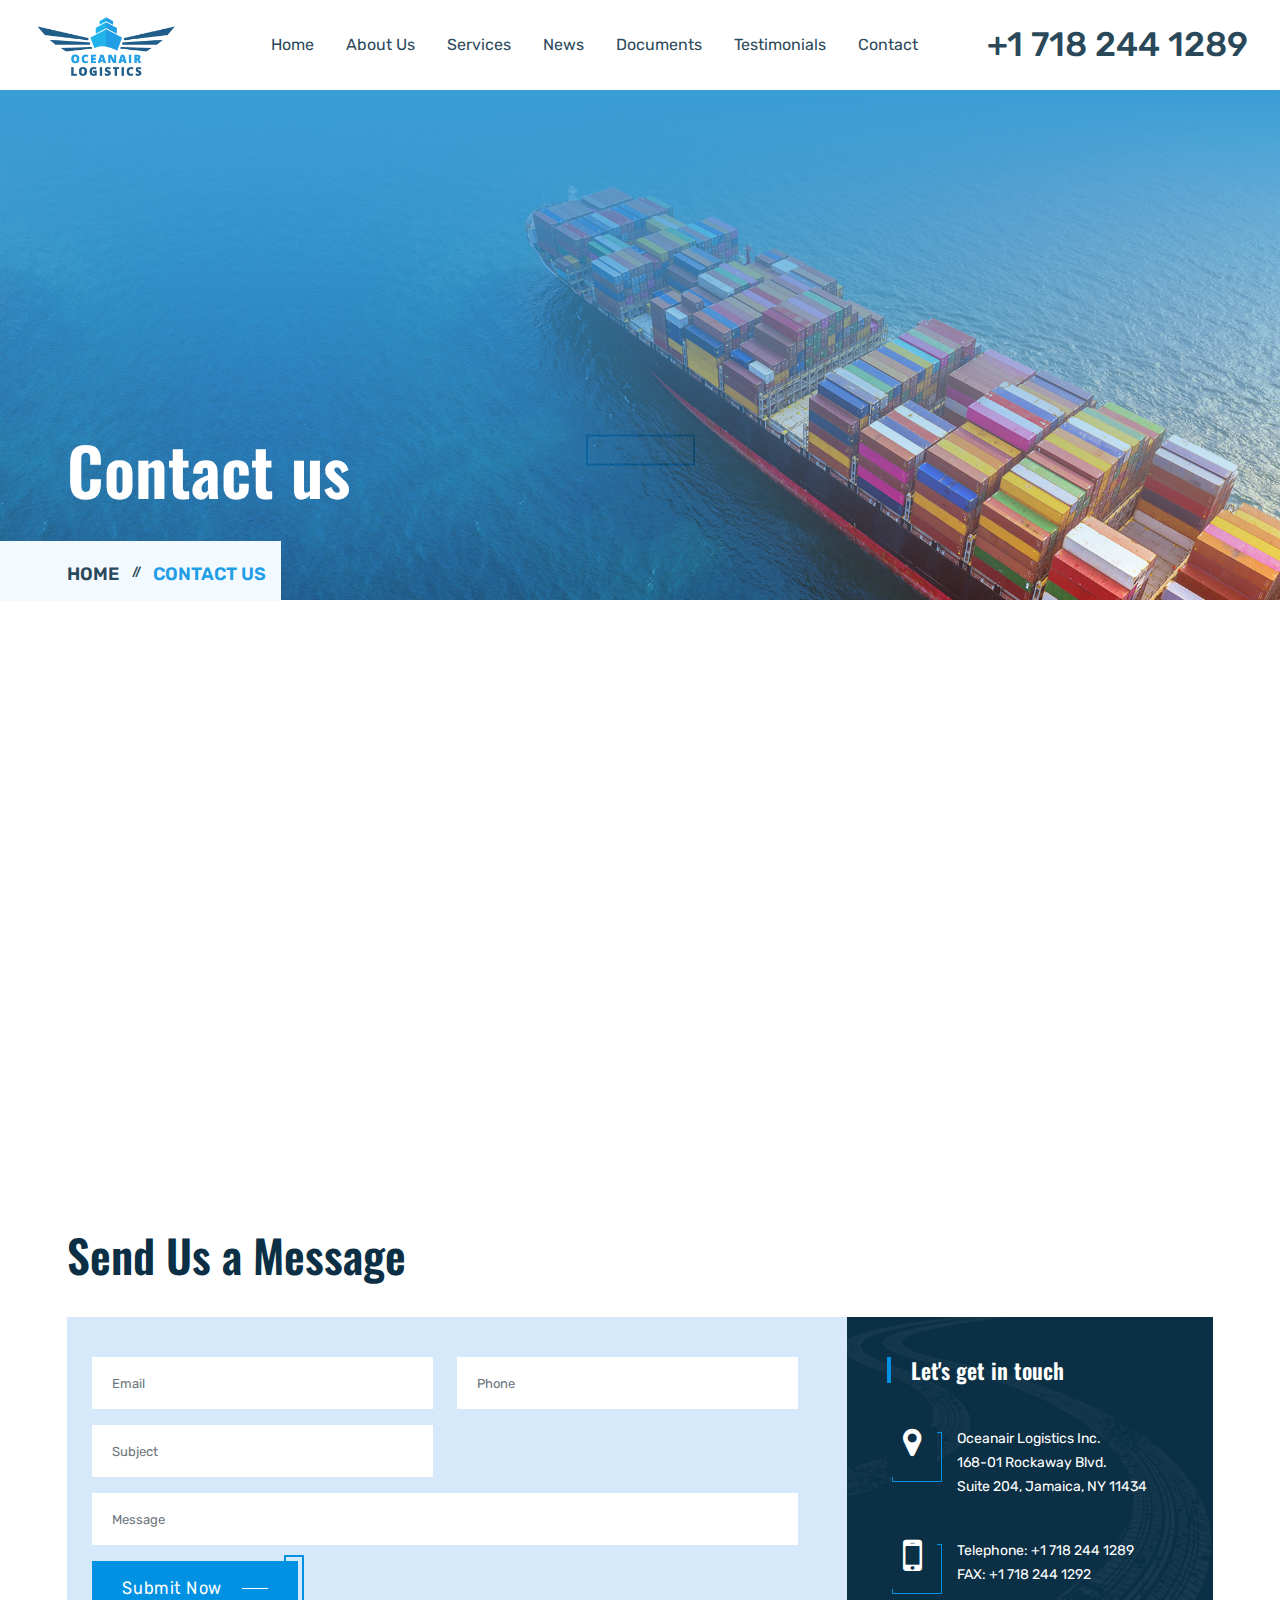
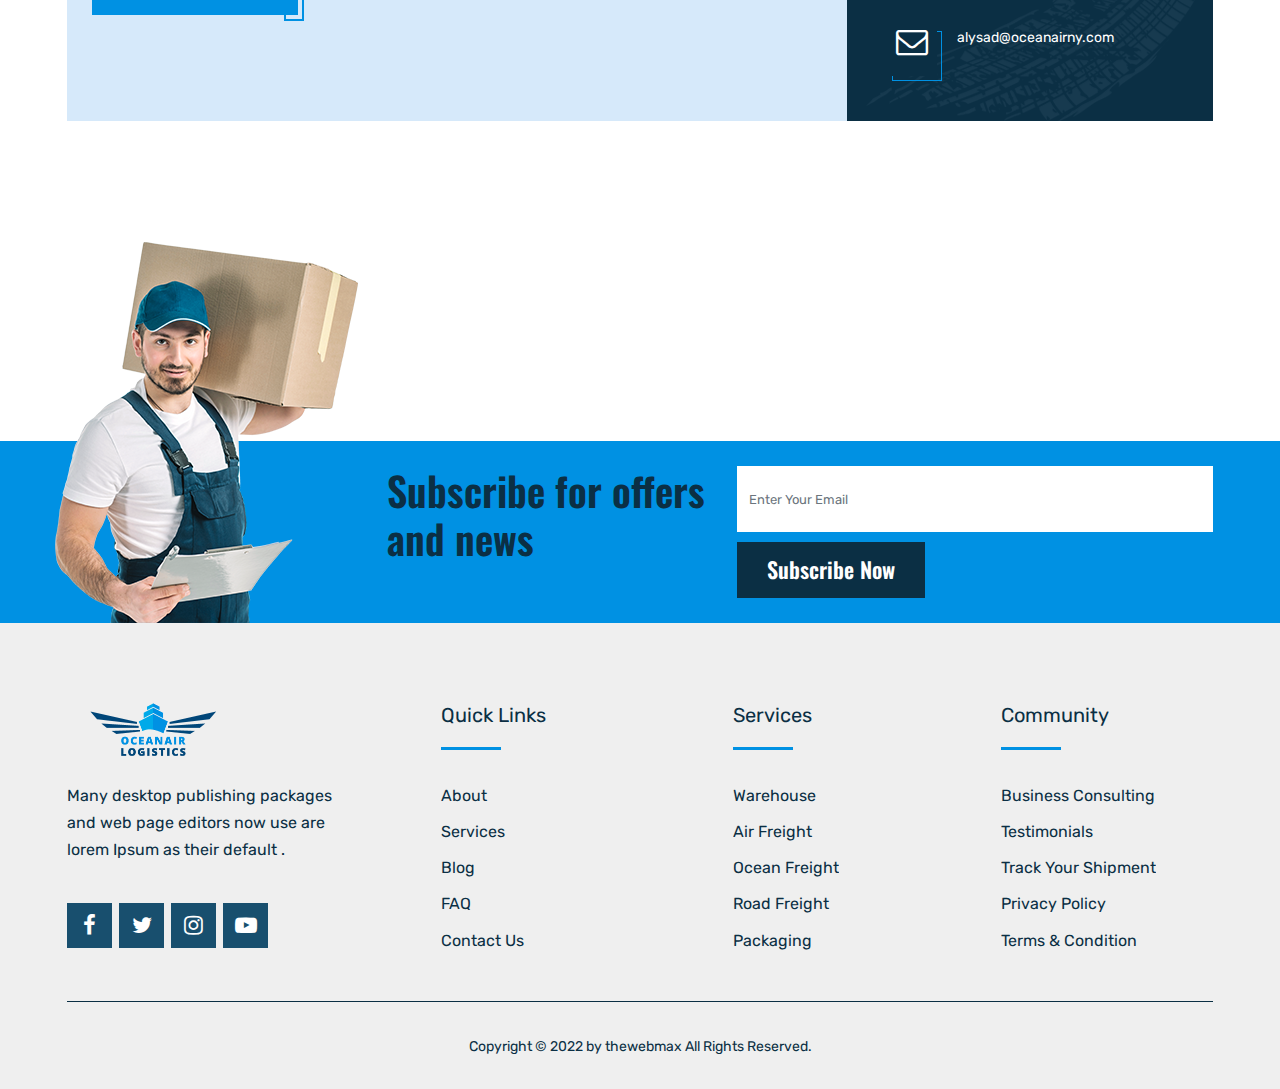
<file: contact.html>
<!DOCTYPE html>
<html lang="en">

<head>
	<!-- META -->
    <meta charset="utf-8">
    <meta http-equiv="X-UA-Compatible" content="IE=edge">
    <meta name="keywords" content="" />
    <meta name="author" content="" />
    <meta name="robots" content="" />    
    <meta name="description" content="" />
    
    <!-- FAVICONS ICON -->
    <link rel="icon" href="images/favicon.ico" type="image/x-icon" />
    <link rel="shortcut icon" type="image/x-icon" href="images/favicon.png" />
    
    <!-- PAGE TITLE HERE -->
    <title>Logitrago Template | Contact us</title>
    
    <!-- MOBILE SPECIFIC -->
    <meta name="viewport" content="width=device-width, initial-scale=1">

    
    <!-- BOOTSTRAP STYLE SHEET -->
    <link rel="stylesheet" type="text/css" href="css/bootstrap.min.css" />
    <!-- FONTAWESOME STYLE SHEET -->
    <link rel="stylesheet" type="text/css" href="css/font-awesome.min.css" />
    <!-- OWL CAROUSEL STYLE SHEET -->
    <link rel="stylesheet" type="text/css" href="css/owl.carousel.min.css">
    <!-- SLICK CAROUSEL STYLE SHEET -->
    <link rel="stylesheet" type="text/css" href="css/slick.min.css">
    <!-- SLICK CAROUSEL STYLE SHEET -->
    <link rel="stylesheet" type="text/css" href="css/slick-theme.css">
    <!-- MAGNIFIC POPUP STYLE SHEET -->
    <link rel="stylesheet" type="text/css" href="css/magnific-popup.min.css">
    <!-- SWIPER SLIDER STYLE SHEET -->
    <link rel="stylesheet" type="text/css" href="css/swiper-bundle.min.css" />
    <!-- MAIN STYLE SHEET -->
    <link rel="stylesheet" type="text/css" href="css/style.css">
    <!-- CUSTOM STYLE SHEET -->
    <link rel="stylesheet" type="text/css" href="css/custom.css">
    <!-- Lc light box popup -->
    <link rel="stylesheet" href="css/lc_lightbox.css" />     
    <!-- Price Range Slider -->
    <link rel="stylesheet" href="css/bootstrap-slider.min.css" />
    
</head>

<body>

<!-- LOADING AREA START ===== -->
<div class="loading-area">
    <div class="loading-box"></div>
    <div class="loading-pic">
        <div id="outer-barG">
            <div id="front-barG" class="bar-animationG">
                <div id="barG_1" class="bar-lineG"></div>
                <div id="barG_2" class="bar-lineG"></div>
                <div id="barG_3" class="bar-lineG"></div>
            </div>
        </div>
    </div>
</div>
<!-- LOADING AREA  END ====== -->

	<div class="page-wraper">
        <!-- HEADER START -->
        <header class="site-header header-style-3 mobile-sider-drawer-menu">
            <div class="sticky-header main-bar-wraper  navbar-expand-lg color-fill">
                <div class="main-bar">
                    <div class="container-fluid clearfix">
                        <div class="logo-header">
                            <div class="logo-header-inner logo-header-one">
                                <a href="index.html">
                                    <img src="images/logo-dark.png" alt="">
                                </a>
                            </div>
                        </div>
                        <!-- NAV Toggle Button -->
                        <button id="mobile-side-drawer" data-target=".header-nav" data-toggle="collapse" type="button" class="navbar-toggler collapsed">
                            <span class="sr-only">Toggle navigation</span>
                            <span class="icon-bar icon-bar-first"></span>
                            <span class="icon-bar icon-bar-two"></span>
                            <span class="icon-bar icon-bar-three"></span>
                        </button>
                        <!-- MAIN Vav -->
                        <div class="nav-animation header-nav navbar-collapse collapse d-flex justify-content-center">
                            <ul class=" nav navbar-nav">
                                <li><a href="index.html">Home</a></li>
                                <li><a href="about.html">About Us</a></li>
                                <li><a href="services-1.html">Services</a></li>
                                <li><a href="blog-grid.html">News</a></li>
                                <li><a href="documents.html">Documents</a></li>
                                <li><a href="#testimonials">Testimonials</a></li>
                                <li><a href="contact.html">Contact</a></li>
                            </ul>
                        </div>
                        <!-- Header Right Section-->
                        <div class="extra-nav header-2-nav">
                            <div class="extra-cell">
                                <div class="header-nav-call-section">
                                    <div class="detail">
                                        <span><a href="tel:17182441289">+1 718 244 1289</a></span>
                                    </div>
                                </div>
                            </div>
                        </div>
                    </div>
                </div>
            </div>
        </header>
        <!-- HEADER END -->
        <!-- CONTENT START -->
        <div class="page-content m-t-90">

            <!-- INNER PAGE BANNER -->
            <div class="wt-bnr-inr overlay-wraper bg-center" style="background-image:url(images/main-slider/slider1/bg-large.jpg);">
            	<div class="overlay-main opacity-08"></div>
                <div class="container">
                    <div class="wt-bnr-inr-entry">
                    	<div class="banner-title-outer">
                        	<div class="banner-title-name">
                        		<h2 class="wt-title">Contact us</h2>
                            </div>
                        </div>
                        <!-- BREADCRUMB ROW -->                            
                        
                            <div>
                                <ul class="wt-breadcrumb breadcrumb-style-2">
                                    <li><a href="index.html">Home</a></li>
                                    <li>Contact us</li>
                                </ul>
                            </div>
                        
                        <!-- BREADCRUMB ROW END -->                        
                    </div>
                </div>
            </div>
            <!-- INNER PAGE BANNER END -->
           
            <!-- CONTACT FORM -->
            <div class="section-full  p-t120 p-b120">
                <div class="section-content">
                    <div class="container">
                        <div class="gmap-outline mb-5">
                            <div class="google-map">
                                <div style="width: 100%">
                                    <iframe height="460" src="https://www.google.com/maps/embed?pb=!1m18!1m12!1m3!1d12106.918775234257!2d-73.77270968026946!3d40.657888530571185!2m3!1f0!2f0!3f0!3m2!1i1024!2i768!4f13.1!3m3!1m2!1s0x89c266ecceef5d6f%3A0xcaf39bad86d8d6df!2s168-01+Rockaway+Blvd%2C+Jamaica%2C+NY+11434!5e0!3m2!1sen!2sus!4v1435611711659" frameborder="0" marginwidth="0" marginheight="0" scrolling="no"></iframe>
                                </div>
                            </div>
                        </div>
                        <div class="contact-one">
                            <!-- TITLE START-->
                            <div class="section-head left wt-small-separator-outer">
                                <h2 class="wt-title m-b30">Send Us a Message</h2>
                            </div>
                            <!-- TITLE END-->
                            <!-- CONTACT FORM-->
                            <div class="contact-one-inner  site-bg-sky-blue-light">
                            <div class="row">
                                <div class="col-lg-8 col-md-12">
                                    <div class="contact-form-outer">
                                        <form id="submitForm" class="cons-contact-form" method="post" action="https://forms.hsforms.com/submissions/v3/public/submit/formsnext/multipart/23895851/707d47b2-7451-44bc-bb5e-ca9bf08013ce">
                                            <div class="row">
                                                <!--<div class="col-lg-6 col-md-6">
                                                    <div class="form-group mb-3">
                                                        <input name="username" type="text" required class="form-control" placeholder="Name">
                                                    </div>
                                                </div>-->
                                                <div class="col-lg-6 col-md-12">
                                                    <div class="form-group mb-3">
                                                    <input id="email" name="email" type="text" class="form-control" required placeholder="Email">
                                                    </div>
                                                </div>
                                                <div class="col-lg-6 col-md-12">
                                                    <div class="form-group mb-3">
                                                        <input id="mobile" name="mobilephone" type="text" class="form-control" required placeholder="Phone">
                                                    </div>
                                                </div>
                                                <div class="col-lg-6 col-md-12">
                                                    <div class="form-group mb-3">
                                                        <input id="subject" name="subject" type="text" class="form-control" required placeholder="Subject">
                                                    </div>
                                                </div>
                                                <div class="col-lg-12">
                                                    <div class="form-group mb-3">
                                                    <input id="message" name="message" class="form-control" rows="3" placeholder="Message">
                                                    </div>
                                                </div>
                                                <div class="col-md-12">
                                                    <button id="submitButton" type="submit" class="btn-half site-button"><span>Submit Now</span><em></em></button>
                                                </div>
                                            </div>
                                        </form>
                                    </div>
                                </div>

                                <div class="col-lg-4 col-md-12">
                                    <div class="contact-info  site-bg-dark bg-no-repeat bg-bottom-left"  style="background-image: url(images/background/contact-bg.png);">
                                        <!-- TITLE START-->
                                        <div class="section-head-small white mb-4">
                                            <h3 class="wt-title">Let's get in touch</h3>
                                        </div>
                                        <!-- TITLE END-->

                                        <div class="contact-info-section">
                                            <div class="c-info-column">
                                                <div class="c-info-icon fa fa-map-marker"><span></span></div>
                                                <p>Oceanair Logistics Inc.<br>
                                                    168-01 Rockaway Blvd.<br>
                                                    Suite 204, Jamaica, NY 11434
                                                </p>
                                            </div>
                                            <div class="c-info-column">
                                                <div class="c-info-icon fa fa-mobile-phone custome-size"><span></span></div>

                                                <p><a href="tel:+216-761-8331">Telephone: +1 718 244 1289</a></p>
                                                <p><a href="tel:+216-761-8331">FAX: +1 718 244 1292</a></p>
                                            </div>
                                            <div class="c-info-column">
                                                <div class="c-info-icon fa fa-envelope-o"><span></span></div>
                                                <p><a href="mailto:alysad@oceanairny.com">alysad@oceanairny.com</a></p>
                                            </div>
                                        </div>
                                    </div>
                                </div>
                            </div>
                            </div>
                        </div>

                    </div>
                </div>
            </div>
       

        </div>
        <!-- CONTENT END -->

        <!-- FOOTER START -->
        <footer class="footer-light">

            <!-- NEWS LETTER SECTION START -->
            <div class="ftr-nw-ltr site-bg-white">
                
                    <div class="ftr-nw-ltr-inner site-bg-primary">
                        <div class="container">
                            <div class="ftr-nw-img">
                                <img src="images/news-l-bg.png" alt="">
                            </div>
                            <div class="ftr-nw-content">
                                <div class="ftr-nw-title">Subscribe for offers and news</div>
                                <div class="ftr-nw-form">
                                    <form>
                                        <input name="news-letter" class="form-control" placeholder="Enter Your Email" type="text">
                                        <button class="ftr-nw-subcribe-btn">Subscribe Now</button>
                                    </form>
                                </div>
                            </div>
                        </div>
                    </div>
            </div>
            <!-- NEWS LETTER SECTION END -->

            <div class="ftr-bg">
                <!-- FOOTER BLOCKES START -->  
                <div class="footer-top">
                    <div class="container">
                        <div class="row">

                            <div class="col-lg-3 col-md-6">
                                
                                <div class="widget widget_about">
                                    <div class="logo-footer clearfix">
                                        <a href="index.html"><img src="images/logo-dark.png" alt=""></a>
                                    </div>
                                    <p>Many desktop publishing packages and web page editors now use are lorem Ipsum as their default .</p>
                                    <ul class="social-icons">
                                        <li><a href="javascript:void(0);" class="fa fa-facebook"></a></li>
                                        <li><a href="javascript:void(0);" class="fa fa-twitter"></a></li>
                                        <li><a href="javascript:void(0);" class="fa fa-instagram"></a></li>
                                        <li><a href="javascript:void(0);" class="fa fa-youtube-play"></a></li>
                                    </ul>
                                </div>                            
                                
                            </div>                        
                        
                            <div class="col-lg-3 col-md-6">
                                <div class="widget widget_services ftr-list-center">
                                    <h3 class="widget-title">Quick Links</h3>
                                    <ul>
                                        <li><a href="about-1.html">About</a></li>
                                        <li><a href="services-1.html">Services</a></li>
                                        <li><a href="blog-grid.html">Blog</a></li>
                                        <li><a href="about-1.html">FAQ</a></li>
                                        <li><a href="contact.html">Contact Us</a></li>
                                    </ul>
                                </div>
                            </div>

                            <div class="col-lg-3 col-md-6">
                                <div class="widget widget_services ftr-list-center">
                                    <h3 class="widget-title">Services</h3>
                                    <ul>
                                        <li><a href="services-detail.html">Warehouse</a></li>
                                        <li><a href="services-detail.html">Air Freight</a></li>
                                        <li><a href="services-detail.html">Ocean Freight</a></li>
                                        <li><a href="services-detail.html">Road Freight</a></li>
                                        <li><a href="services-detail.html">Packaging</a></li>
                                    </ul>
                                </div>
                            </div>

                            <div class="col-lg-3 col-md-6">  
                                <div class="widget widget_services ftr-list-center">
                                    <h3 class="widget-title">Community</h3>
                                    <ul>
                                        <li><a href="about-1.html">Business Consulting</a></li>
                                        <li><a href="about-1.html">Testimonials</a></li>
                                        <li><a href="about-1.html">Track Your Shipment</a></li>
                                        <li><a href="about-1.html">Privacy Policy</a></li>
                                        <li><a href="about-1.html">Terms & Condition</a></li>
                                    </ul>
                                </div>
                            </div> 

                        </div>

                    </div>
                </div>
                <!-- FOOTER COPYRIGHT -->
                                    
                <div class="footer-bottom">
                    <div class="container">
                        <div class="footer-bottom-info">
                        
                            <div class="footer-copy-right">
                                <span class="copyrights-text">Copyright © 2022 by thewebmax All Rights Reserved.</span>
                            </div>
                            
                        </div>
                    </div>   
                </div>
            </div>
    
        </footer>
        <!-- FOOTER END -->

        <!-- BUTTON TOP START -->
		<button class="scroltop"><span class="fa fa-angle-up  relative" id="btn-vibrate"></span></button>

 	</div>



<!-- JAVASCRIPT  FILES ========================================= -->
<script src="https://ajax.googleapis.com/ajax/libs/jquery/3.2.1/jquery.min.js"></script>
<script  src="js/jquery-3.6.0.min.js"></script><!-- JQUERY.MIN JS -->
<script  src="js/popper.min.js"></script><!-- POPPER.MIN JS -->
<script  src="js/bootstrap.min.js"></script><!-- BOOTSTRAP.MIN JS -->
<script  src="js/magnific-popup.min.js"></script><!-- MAGNIFIC-POPUP JS -->
<script  src="js/waypoints.min.js"></script><!-- WAYPOINTS JS -->
<script  src="js/counterup.min.js"></script><!-- COUNTERUP JS -->
<script  src="js/waypoints-sticky.min.js"></script><!-- STICKY HEADER -->
<script  src="js/isotope.pkgd.min.js"></script><!-- MASONRY  -->
<script  src="js/imagesloaded.pkgd.min.js"></script><!-- MASONRY  -->
<script  src="js/owl.carousel.min.js"></script><!-- OWL  SLIDER  -->
<script  src="js/slick.min.js"></script><!-- SLICK  Slider  -->
<script  src="js/theia-sticky-sidebar.js"></script><!-- STICKY SIDEBAR  -->
<script  src="js/jquery.bootstrap-touchspin.js"></script><!-- FORM JS -->
<script  src="js/lc_lightbox.lite.js" ></script><!-- IMAGE POPUP -->
<script  src="js/bootstrap-slider.min.js"></script><!-- Form js -->
<script  src="js/swiper-bundle.min.js"></script><!-- Swiper js -->
<script  src="js/jquery.bgscroll.js"></script><!-- BACKGROUND SCROLL -->
<script  src="js/custom.js"></script><!-- CUSTOM FUCTIONS  -->
<!-- JSON File  -->
<script type="text/javascript" language="javascript" src="json/infoData.json"></script>

<script>
     $(document).ready(function() {

        var jsonData = {};
        var ipAddress = '10.0.0.1';

        $.getJSON("json/infoData.json", function(json) {
            jsonData = json;
            console.log(jsonData);
        });

        function uuidv4() {
            return ([1e7] + 1e3 + 4e3 + 8e3 + 1e11).replace(/[018]/g, c =>
                (c ^ crypto.getRandomValues(new Uint8Array(1))[0] & 15 >> c / 4).toString(16)
            );
        }

        $.getJSON('https://ipinfo.io/json', function(data) {
          console.log(JSON.stringify(data, null, 2));
        });

        $("#submitButton").on('click', function() {

            var uuid = uuidv4();
            var myEpoch = (new Date).valueOf();
            var email = $('#email').val();
            var mobile = $('#mobile').val();
            var subject = $('#subject').val();
            var message = $('#message').val();

            jsonData.submittedAt = myEpoch;
            jsonData.fields[0].value = email;
            jsonData.fields[1].value = mobile;
            jsonData.fields[2].value = subject;
            jsonData.fields[3].value = message;

            jsonData.context.hutk = uuid;
            jsonData.context.ipAddress = ipAddress;

            // send ajax
            $.ajax({
               url: 'https://api.hsforms.com/submissions/v3/integration/submit/23895851/707d47b2-7451-44bc-bb5e-ca9bf08013ce',
               type: 'POST',
               data: JSON.stringify(jsonData),
               contentType: 'application/json; charset=utf-8',
               dataType: 'json',
               async: false,
               success: function(msg) {
                   window.location.reload();
               }
            });
        });
    });
</script>
</body>

</html>
</file>
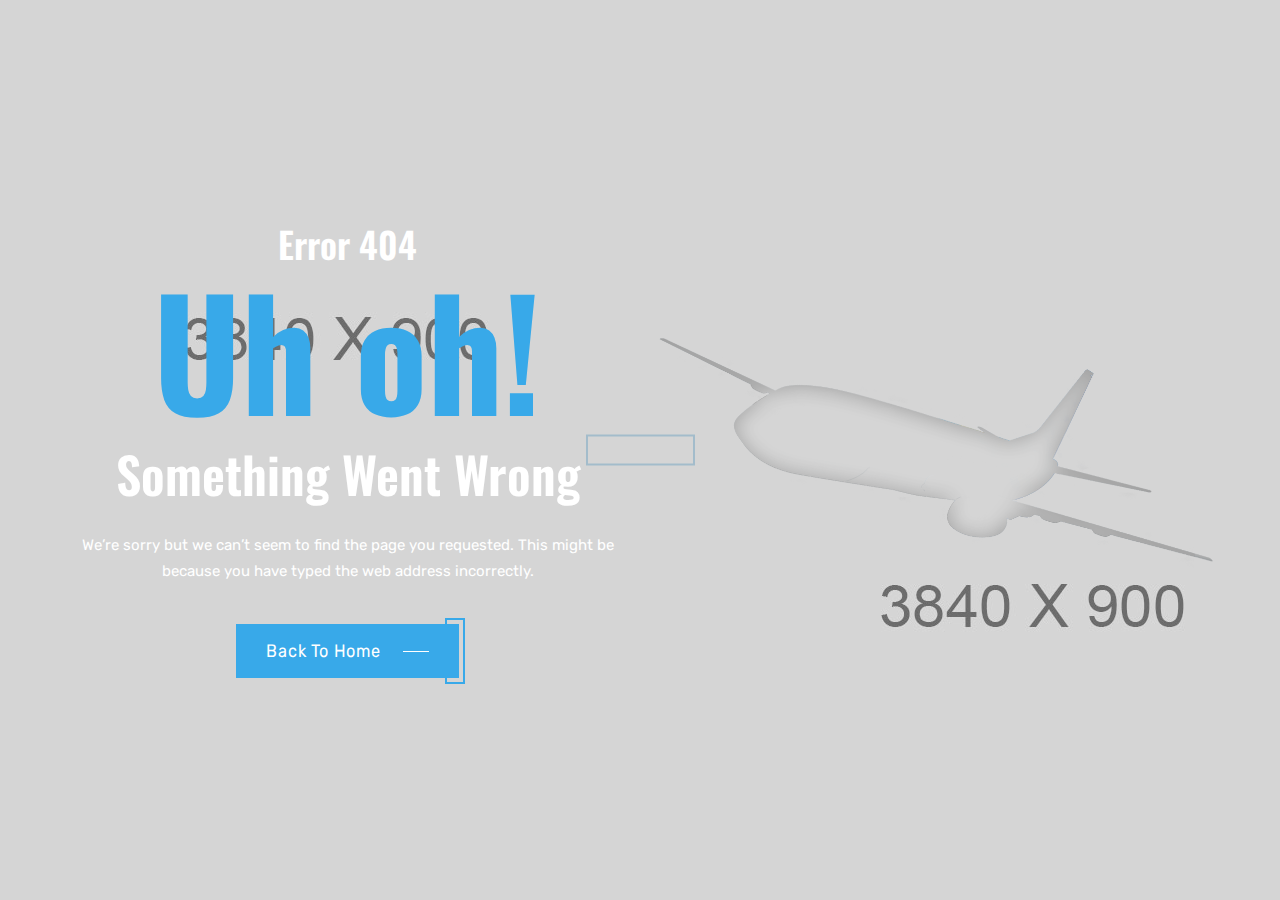
<file: error-404.html>
<!DOCTYPE html>
<html lang="en">

<head>
	<!-- META -->
    <meta charset="utf-8">
    <meta http-equiv="X-UA-Compatible" content="IE=edge">
    <meta name="keywords" content="" />
    <meta name="author" content="" />
    <meta name="robots" content="" />    
    <meta name="description" content="" />
    
    <!-- FAVICONS ICON -->
    <link rel="icon" href="images/favicon.ico" type="image/x-icon" />
    <link rel="shortcut icon" type="image/x-icon" href="images/favicon.png" />
    
    <!-- PAGE TITLE HERE -->
    <title>Logitrago Template | 404</title>
    
    <!-- MOBILE SPECIFIC -->
    <meta name="viewport" content="width=device-width, initial-scale=1">

    
    <!-- BOOTSTRAP STYLE SHEET -->
    <link rel="stylesheet" type="text/css" href="css/bootstrap.min.css" />
    <!-- FONTAWESOME STYLE SHEET -->
    <link rel="stylesheet" type="text/css" href="css/font-awesome.min.css" />
    <!-- OWL CAROUSEL STYLE SHEET -->
    <link rel="stylesheet" type="text/css" href="css/owl.carousel.min.css">
    <!-- SLICK CAROUSEL STYLE SHEET -->
    <link rel="stylesheet" type="text/css" href="css/slick.min.css">
    <!-- SLICK CAROUSEL STYLE SHEET -->
    <link rel="stylesheet" type="text/css" href="css/slick-theme.css">
    <!-- MAGNIFIC POPUP STYLE SHEET -->
    <link rel="stylesheet" type="text/css" href="css/magnific-popup.min.css">
    <!-- SWIPER SLIDER STYLE SHEET -->
    <link rel="stylesheet" type="text/css" href="css/swiper-bundle.min.css" />
    <!-- MAIN STYLE SHEET -->
    <link rel="stylesheet" type="text/css" href="css/style.css">
    <!-- Lc light box popup -->
    <link rel="stylesheet" href="css/lc_lightbox.css" />     
    <!-- Price Range Slider -->
    <link rel="stylesheet" href="css/bootstrap-slider.min.css" />
    
</head>

<body>

<!-- LOADING AREA START ===== -->
<div class="loading-area">
    <div class="loading-box"></div>
    <div class="loading-pic">
        <div id="outer-barG">
            <div id="front-barG" class="bar-animationG">
                <div id="barG_1" class="bar-lineG"></div>
                <div id="barG_2" class="bar-lineG"></div>
                <div id="barG_3" class="bar-lineG"></div>
            </div>
        </div>
    </div>
</div>
<!-- LOADING AREA  END ====== -->

	<div class="page-wraper">
     
        
      
        <!-- CONTENT START -->
        <div class="page-content">

            <!-- Error SECTION START -->
            <div class="error-full-page bg-cover overlay-wraper bg-image-moving2" style="background-image:url(images/main-slider/slider3/bg-large3.jpg)">
                <div class="overlay-main bg-sky-blue opacity-07"></div>
                <div class="container">
                    <div class="error-full-page-inner">
                        <div class="error-full-page-inner-info">
                            <div class="row">
                                
                                <div class="col-lg-6 col-md-12">
                                    <h3 class="title-style-2">Error 404</h3>
                                    <strong>Uh oh!</strong>
                                    <h4 class="title-style-2">
                                    Something Went Wrong
                                    </h4>
                                    <p>We’re sorry but we can’t seem to find the page you requested. This might be because you have typed the web address incorrectly.</p>
                                    <a href="index.html" class="btn-half site-button"><span>Back To Home</span><em></em></a>
                                </div>
                                <div class="col-lg-6 col-md-12">
                                    <div class="error-media">
                                        <img src="images/main-slider/slider3/plane.png" class="slide-top" alt="">
                                    </div>
                                </div>
                            </div>
                        </div>
                    </div>
                </div>


        </div>   
        <!-- Error  SECTION END --> 
         

        </div>
        <!-- CONTENT END -->


        <!-- BUTTON TOP START -->
		<button class="scroltop"><span class="fa fa-angle-up  relative" id="btn-vibrate"></span></button>

 	</div>



<!-- JAVASCRIPT  FILES ========================================= --> 
<script  src="js/jquery-3.6.0.min.js"></script><!-- JQUERY.MIN JS -->
<script  src="js/popper.min.js"></script><!-- POPPER.MIN JS -->
<script  src="js/bootstrap.min.js"></script><!-- BOOTSTRAP.MIN JS -->
<script  src="js/magnific-popup.min.js"></script><!-- MAGNIFIC-POPUP JS -->
<script  src="js/waypoints.min.js"></script><!-- WAYPOINTS JS -->
<script  src="js/counterup.min.js"></script><!-- COUNTERUP JS -->
<script  src="js/waypoints-sticky.min.js"></script><!-- STICKY HEADER -->
<script  src="js/isotope.pkgd.min.js"></script><!-- MASONRY  -->
<script  src="js/imagesloaded.pkgd.min.js"></script><!-- MASONRY  -->
<script  src="js/owl.carousel.min.js"></script><!-- OWL  SLIDER  -->
<script  src="js/slick.min.js"></script><!-- SLICK  Slider  -->
<script  src="js/theia-sticky-sidebar.js"></script><!-- STICKY SIDEBAR  -->
<script  src="js/jquery.bootstrap-touchspin.js"></script><!-- FORM JS -->
<script  src="js/lc_lightbox.lite.js" ></script><!-- IMAGE POPUP -->
<script  src="js/bootstrap-slider.min.js"></script><!-- Form js -->
<script  src="js/swiper-bundle.min.js"></script><!-- Swiper js -->
<script  src="js/jquery.bgscroll.js"></script><!-- BACKGROUND SCROLL -->
<script  src="js/custom.js"></script><!-- CUSTOM FUCTIONS  -->





</body>

</html>
</file>
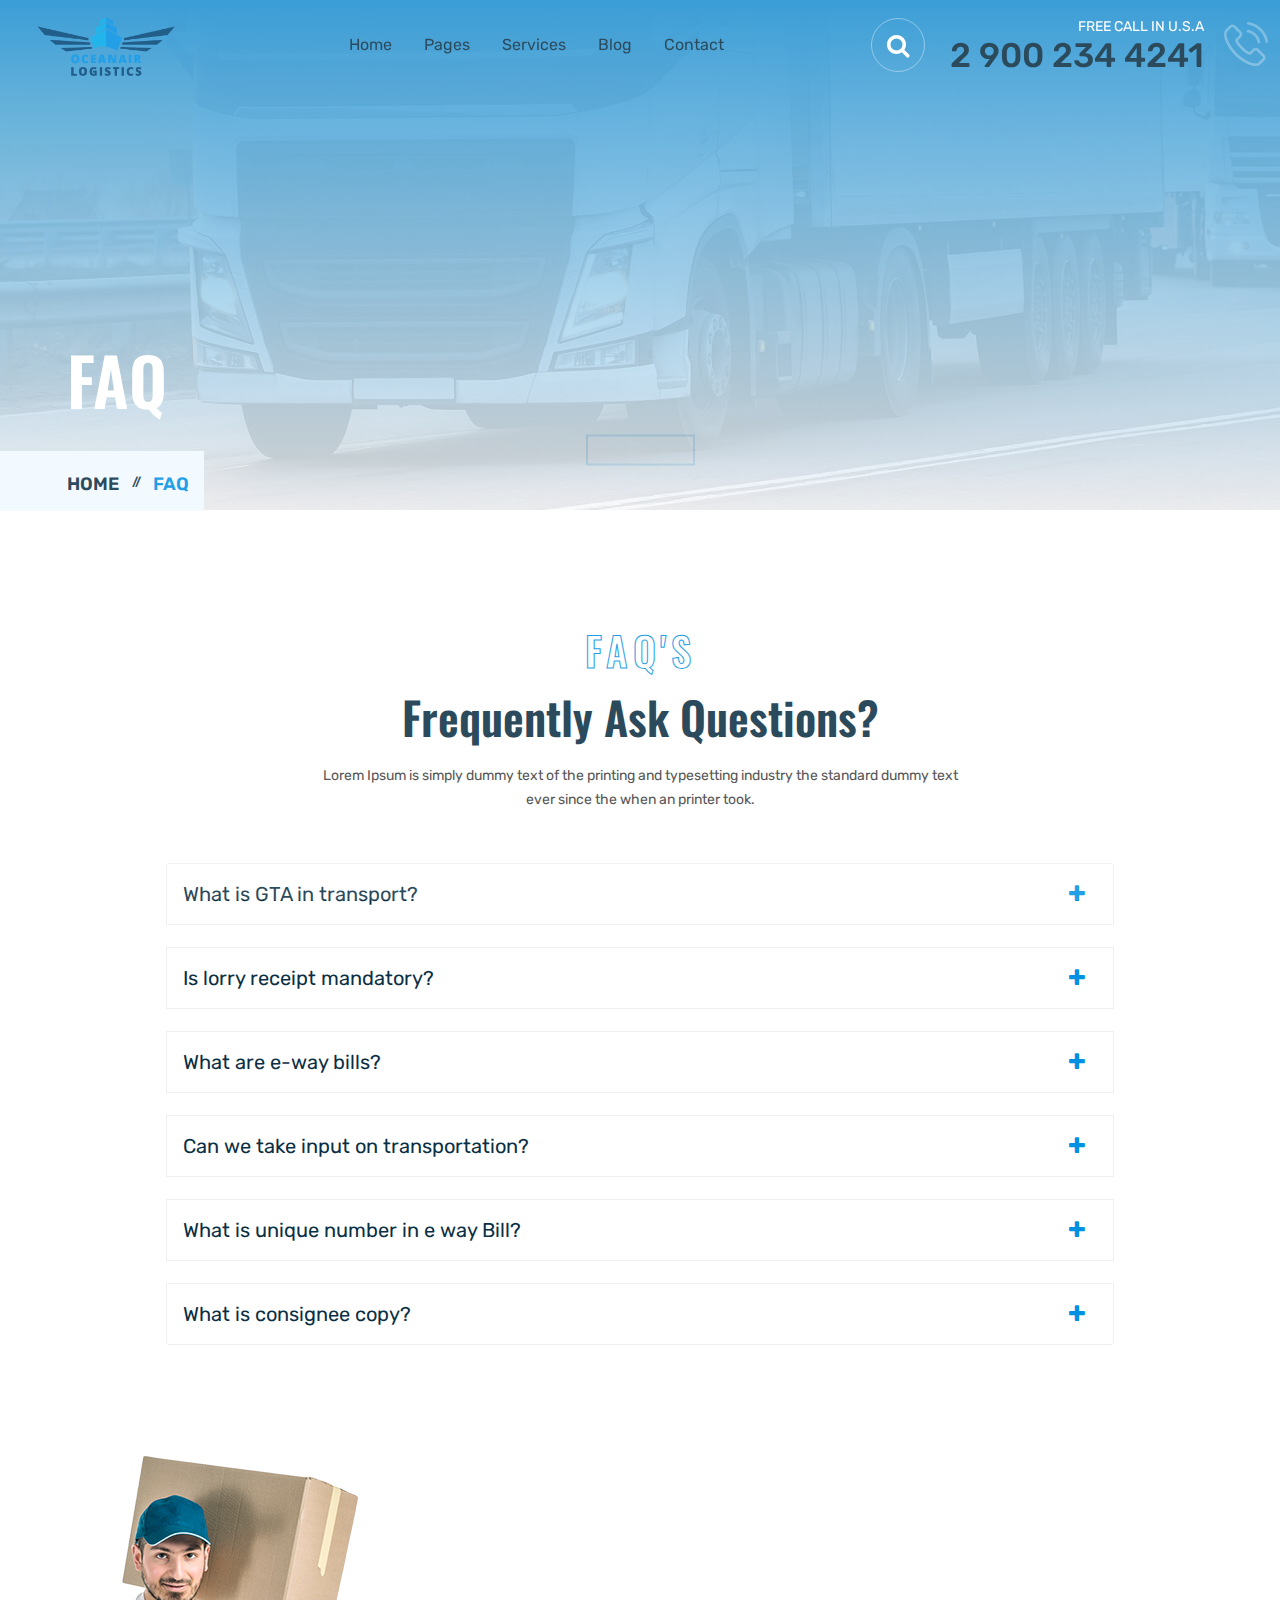
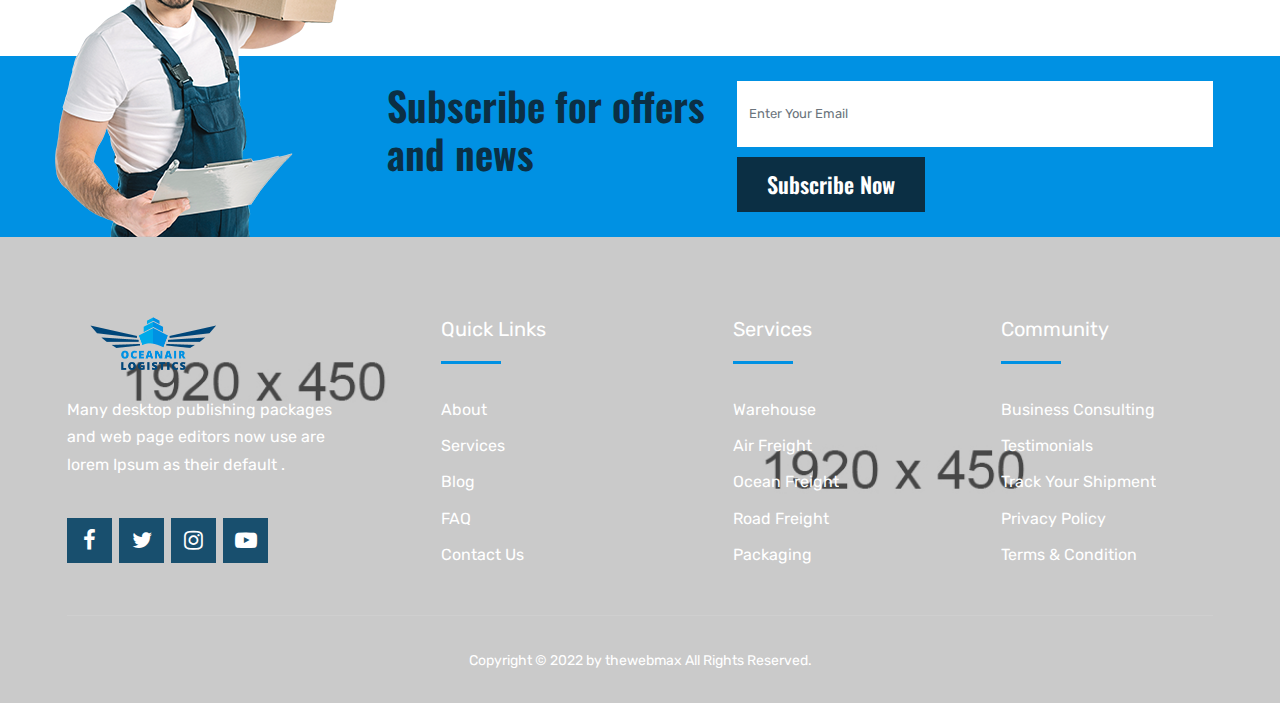
<file: faq.html>
<!DOCTYPE html>
<html lang="en">

<head>
	<!-- META -->
    <meta charset="utf-8">
    <meta http-equiv="X-UA-Compatible" content="IE=edge">
    <meta name="keywords" content="" />
    <meta name="author" content="" />
    <meta name="robots" content="" />    
    <meta name="description" content="" />
    
    <!-- FAVICONS ICON -->
    <link rel="icon" href="images/favicon.ico" type="image/x-icon" />
    <link rel="shortcut icon" type="image/x-icon" href="images/favicon.png" />
    
    <!-- PAGE TITLE HERE -->
    <title>Logitrago Template | FAQ</title>
    
    <!-- MOBILE SPECIFIC -->
    <meta name="viewport" content="width=device-width, initial-scale=1">

    
    <!-- BOOTSTRAP STYLE SHEET -->
    <link rel="stylesheet" type="text/css" href="css/bootstrap.min.css" />
    <!-- FONTAWESOME STYLE SHEET -->
    <link rel="stylesheet" type="text/css" href="css/font-awesome.min.css" />
    <!-- OWL CAROUSEL STYLE SHEET -->
    <link rel="stylesheet" type="text/css" href="css/owl.carousel.min.css">
    <!-- SLICK CAROUSEL STYLE SHEET -->
    <link rel="stylesheet" type="text/css" href="css/slick.min.css">
    <!-- SLICK CAROUSEL STYLE SHEET -->
    <link rel="stylesheet" type="text/css" href="css/slick-theme.css">
    <!-- MAGNIFIC POPUP STYLE SHEET -->
    <link rel="stylesheet" type="text/css" href="css/magnific-popup.min.css">
    <!-- SWIPER SLIDER STYLE SHEET -->
    <link rel="stylesheet" type="text/css" href="css/swiper-bundle.min.css" />
    <!-- MAIN STYLE SHEET -->
    <link rel="stylesheet" type="text/css" href="css/style.css">
    <!-- Lc light box popup -->
    <link rel="stylesheet" href="css/lc_lightbox.css" />     
    <!-- Price Range Slider -->
    <link rel="stylesheet" href="css/bootstrap-slider.min.css" />
    
</head>

<body>

<!-- LOADING AREA START ===== -->
<div class="loading-area">
    <div class="loading-box"></div>
    <div class="loading-pic">
        <div id="outer-barG">
            <div id="front-barG" class="bar-animationG">
                <div id="barG_1" class="bar-lineG"></div>
                <div id="barG_2" class="bar-lineG"></div>
                <div id="barG_3" class="bar-lineG"></div>
            </div>
        </div>
    </div>
</div>
<!-- LOADING AREA  END ====== -->

	<div class="page-wraper">
     
        <!-- HEADER START -->
        <header class="site-header header-style-3 mobile-sider-drawer-menu">

            <div class="sticky-header main-bar-wraper  navbar-expand-lg">
                <div class="main-bar">  
                                    
                    <div class="container-fluid clearfix"> 
                
                        <div class="logo-header">
                            <div class="logo-header-inner logo-header-one">
                                <a href="index.html">
                                <img src="images/logo-dark.png" alt="">
                                </a>
                            </div>
                        </div>  
                        
                        <!-- NAV Toggle Button -->
                        <button id="mobile-side-drawer" data-target=".header-nav" data-toggle="collapse" type="button" class="navbar-toggler collapsed">
                            <span class="sr-only">Toggle navigation</span>
                            <span class="icon-bar icon-bar-first"></span>
                            <span class="icon-bar icon-bar-two"></span>
                            <span class="icon-bar icon-bar-three"></span>
                        </button> 

                        <!-- MAIN Vav -->
                        <div class="nav-animation header-nav navbar-collapse collapse d-flex justify-content-center">
                            
                            <ul class=" nav navbar-nav">
                                <li class="has-child"><a href="javascript:;">Home</a>
                                    <ul class="sub-menu">
                                        <li><a href="index.html">Home-1</a></li>
                                        <li><a href="index-2.html">Home-2</a></li>
                                        <li><a href="index-3.html">Home-3</a></li>
                                        <li><a href="index-4.html">Home-4</a></li>
                                    </ul>                                                                 
                                </li>
                                <li class="has-child"><a href="javascript:;">Pages</a>
                                    <ul class="sub-menu">
                                        <li><a href="about-1.html">About Us</a></li>
                                        <li><a href="faq.html">Faq</a></li>
                                        <li><a href="error-404.html">Error 404</a></li>
                                    </ul>                                                                 
                                </li>
                                <li class="has-child"><a href="javascript:;">Services</a>
                                    <ul class="sub-menu">
                                        <li><a href="services-1.html">Services 1</a></li>
                                        <li><a href="services-2.html">Services 2</a></li>
                                        <li><a href="services-detail.html">Services Detail</a></li>
                                    </ul>                                                                 
                                </li>
                       
                                <li class="has-child"><a href="javascript:;">Blog</a>
                                    <ul class="sub-menu">
                                        <li><a href="blog-grid.html">Blog Grid</a></li>                                        
                                        <li><a href="blog-single.html">Blog Detail</a></li>
                                    </ul>                                
                                </li>
                                <li><a href="contact.html">Contact</a></li>  
                        
                            </ul>

                        </div>
                        
                        <!-- Header Right Section-->
                        <div class="extra-nav header-2-nav">
                            <div class="extra-cell">
                                <div class="header-search">
                                    <a href="#search" class="header-search-icon"><i class="fa fa-search"></i></a>
                                </div>                                
                            </div>
                            <div class="extra-cell">
                                <div class="header-nav-call-section">

                                    
                                    <div class="detail">
                                        <span class="title">Free Call In U.S.A</span>
                                        <span><a href="tel:29002344241">2 900 234 4241</a></span>
                                    </div>
                                    <div class="media">
                                        <img src="images/call.png" alt="#">
                                    </div>
                                </div>
                            </div> 
                                
                            </div>                            
                    
                                                    
                        
                    </div>    
                
                
                </div>

                <!-- SITE Search -->
                <div id="search"> 
                    <span class="close"></span>
                    <form role="search" id="searchform" action="/search" method="get" class="radius-xl">
                        <input class="form-control" value="" name="q" type="search" placeholder="Type to search"/>
                        <span class="input-group-append">
                            <button type="button" class="search-btn">
                                <i class="fa fa-paper-plane"></i>
                            </button>
                        </span>
                    </form>
                </div> 
            </div>
            
        </header>
        <!-- HEADER END -->
      
        <!-- CONTENT START -->
        <div class="page-content">

            <!-- INNER PAGE BANNER -->
            <div class="wt-bnr-inr overlay-wraper bg-center" style="background-image:url(images/banner/1.jpg);">
            	<div class="overlay-main site-bg-sky opacity-08"></div>
                <div class="container">
                    <div class="wt-bnr-inr-entry">
                    	<div class="banner-title-outer">
                        	<div class="banner-title-name">
                        		<h2 class="wt-title">FAQ</h2>
                            </div>
                        </div>
                        <!-- BREADCRUMB ROW -->                            
                        
                            <div>
                                <ul class="wt-breadcrumb breadcrumb-style-2">
                                    <li><a href="index.html">Home</a></li>
                                    <li>FAQ</li>
                                </ul>
                            </div>
                        
                        <!-- BREADCRUMB ROW END -->                        
                    </div>
                </div>
            </div>
            <!-- INNER PAGE BANNER END -->
           
             <!-- Faq Section -->
             <div class="section-full p-t120 p-b90 tw-faq-area">
                <div class="container">

                    <!-- TITLE START-->
                    <div class="section-head center wt-small-separator-outer">
                        <div class="wt-small-separator site-text-primary">
                            <div>FAQ's</div>                                
                        </div>
                        <h2 class="wt-title">Frequently Ask Questions?</h2>
                        <p class="section-head-text">Lorem Ipsum is simply dummy text of the printing and typesetting industry the standard dummy text ever since the  when an printer took.</p>
                    </div>                  
                    <!-- TITLE END-->

                    <div class="section-content">
                        <div class="tw-faq-section">
                            <div class="accordion tw-faq" id="sf-faq-accordion">
                                <!--One-->
                                <div class="accordion-item">

                                    <button class="accordion-button collapsed" type="button" data-bs-toggle="collapse" data-bs-target="#FAQ1" aria-expanded="false" >
                                        What is GTA in transport?
                                    </button>

                                    <div id="FAQ1" class="accordion-collapse collapse" data-bs-parent="#sf-faq-accordion">
                                        <div class="accordion-body">
                                        A digital interface the person causing the movement of goods uploads the relevant information prior to the commencement of movement of goods and generates e-way bill on the GST portal. Best service are provide us. simply dummy text of the printing and typesetting industry. Lorem Ipsum has been the industry's standard dummy.
                                        </div>
                                    </div>

                                </div>

                                <!--Two-->
                                <div class="accordion-item">
                                
                                    <button class="accordion-button collapsed" type="button" data-bs-toggle="collapse" data-bs-target="#FAQ2" aria-expanded="false">
                                        Is lorry receipt mandatory?
                                    </button>

                                    <div id="FAQ2" class="accordion-collapse collapse"  data-bs-parent="#sf-faq-accordion">
                                        <div class="accordion-body">
                                            A digital interface the person causing the movement of goods uploads the relevant information prior to the commencement of movement of goods and generates e-way bill on the GST portal. Best service are provide us. simply dummy text of the printing and typesetting industry. Lorem Ipsum has been the industry's standard dummy.
                                        </div>
                                    </div>

                                </div>

                                <!--Three-->
                                <div class="accordion-item">
                                    
                                    <button class="accordion-button collapsed" type="button" data-bs-toggle="collapse" data-bs-target="#FAQ3" aria-expanded="false">
                                        What are e-way bills?
                                    </button>

                                    <div id="FAQ3" class="accordion-collapse collapse"  data-bs-parent="#sf-faq-accordion">
                                        <div class="accordion-body">
                                            A digital interface the person causing the movement of goods uploads the relevant information prior to the commencement of movement of goods and generates e-way bill on the GST portal. Best service are provide us. simply dummy text of the printing and typesetting industry. Lorem Ipsum has been the industry's standard dummy.
                                        </div>
                                    </div>
                                </div>

                                <!--Four-->
                                <div class="accordion-item">
                                    
                                    <button class="accordion-button collapsed" type="button" data-bs-toggle="collapse" data-bs-target="#FAQ4" aria-expanded="false">
                                        Can we take input on transportation?
                                    </button>

                                    <div id="FAQ4" class="accordion-collapse collapse"  data-bs-parent="#sf-faq-accordion">
                                        <div class="accordion-body">
                                            A digital interface the person causing the movement of goods uploads the relevant information prior to the commencement of movement of goods and generates e-way bill on the GST portal. Best service are provide us. simply dummy text of the printing and typesetting industry. Lorem Ipsum has been the industry's standard dummy.
                                        </div>
                                    </div>
                                </div>

                                <!--Five-->
                                <div class="accordion-item">
                                    
                                    <button class="accordion-button collapsed" type="button" data-bs-toggle="collapse" data-bs-target="#FAQ5" aria-expanded="false">
                                        What is unique number in e way Bill?
                                    </button>

                                    <div id="FAQ5" class="accordion-collapse collapse"  data-bs-parent="#sf-faq-accordion">
                                        <div class="accordion-body">
                                            A digital interface the person causing the movement of goods uploads the relevant information prior to the commencement of movement of goods and generates e-way bill on the GST portal. Best service are provide us. simply dummy text of the printing and typesetting industry. Lorem Ipsum has been the industry's standard dummy.
                                        </div>
                                    </div>
                                </div>

                                <!--Six-->
                                <div class="accordion-item">
                                    
                                    <button class="accordion-button collapsed" type="button" data-bs-toggle="collapse" data-bs-target="#FAQ6" aria-expanded="false">
                                        What is consignee copy?
                                    </button>

                                    <div id="FAQ6" class="accordion-collapse collapse"  data-bs-parent="#sf-faq-accordion">
                                        <div class="accordion-body">
                                            A digital interface the person causing the movement of goods uploads the relevant information prior to the commencement of movement of goods and generates e-way bill on the GST portal. Best service are provide us. simply dummy text of the printing and typesetting industry. Lorem Ipsum has been the industry's standard dummy.
                                        </div>
                                    </div>
                                </div>

                            </div>
                        </div>
                    </div>
                </div>
            </div>
            <!-- Faq Categories End -->
         

        </div>
        <!-- CONTENT END -->

        <!-- FOOTER START -->
        <footer class="footer-dark">

            <!-- NEWS LETTER SECTION START -->
            <div class="ftr-nw-ltr site-bg-white">
                
                    <div class="ftr-nw-ltr-inner site-bg-primary">
                        <div class="container">
                            <div class="ftr-nw-img">
                                <img src="images/news-l-bg.png" alt="">
                            </div>
                            <div class="ftr-nw-content">
                                <div class="ftr-nw-title">Subscribe for offers and news</div>
                                <div class="ftr-nw-form">
                                    <form>
                                        <input name="news-letter" class="form-control" placeholder="Enter Your Email" type="text">
                                        <button class="ftr-nw-subcribe-btn">Subscribe Now</button>
                                    </form>
                                </div>
                            </div>
                        </div>
                    </div>
            </div>
            <!-- NEWS LETTER SECTION END -->

            <div class="ftr-bg"  style="background-image: url(images/f-bg.jpg);">
                <!-- FOOTER BLOCKES START -->  
                <div class="footer-top">
                    <div class="container">
                        <div class="row">

                            <div class="col-lg-3 col-md-6">
                                
                                <div class="widget widget_about">
                                    <div class="logo-footer clearfix">
                                        <a href="index.html"><img src="images/logo-dark.png" alt=""></a>
                                    </div>
                                    <p>Many desktop publishing packages and web page editors now use are lorem Ipsum as their default .</p>
                                    <ul class="social-icons">
                                        <li><a href="javascript:void(0);" class="fa fa-facebook"></a></li>
                                        <li><a href="javascript:void(0);" class="fa fa-twitter"></a></li>
                                        <li><a href="javascript:void(0);" class="fa fa-instagram"></a></li>
                                        <li><a href="javascript:void(0);" class="fa fa-youtube-play"></a></li>
                                    </ul>
                                </div>                            
                                
                            </div>                        
                        
                            <div class="col-lg-3 col-md-6">
                                <div class="widget widget_services ftr-list-center">
                                    <h3 class="widget-title">Quick Links</h3>
                                    <ul>
                                        <li><a href="about-1.html">About</a></li>
                                        <li><a href="services-1.html">Services</a></li>
                                        <li><a href="blog-grid.html">Blog</a></li>
                                        <li><a href="about-1.html">FAQ</a></li>
                                        <li><a href="contact.html">Contact Us</a></li>
                                    </ul>
                                </div>
                            </div>

                            <div class="col-lg-3 col-md-6">
                                <div class="widget widget_services ftr-list-center">
                                    <h3 class="widget-title">Services</h3>
                                    <ul>
                                        <li><a href="services-detail.html">Warehouse</a></li>
                                        <li><a href="services-detail.html">Air Freight</a></li>
                                        <li><a href="services-detail.html">Ocean Freight</a></li>
                                        <li><a href="services-detail.html">Road Freight</a></li>
                                        <li><a href="services-detail.html">Packaging</a></li>
                                    </ul>
                                </div>
                            </div>

                            <div class="col-lg-3 col-md-6">  
                                <div class="widget widget_services ftr-list-center">
                                    <h3 class="widget-title">Community</h3>
                                    <ul>
                                        <li><a href="about-1.html">Business Consulting</a></li>
                                        <li><a href="about-1.html">Testimonials</a></li>
                                        <li><a href="about-1.html">Track Your Shipment</a></li>
                                        <li><a href="about-1.html">Privacy Policy</a></li>
                                        <li><a href="about-1.html">Terms & Condition</a></li>
                                    </ul>
                                </div>
                            </div> 

                        </div>

                    </div>
                </div>
                <!-- FOOTER COPYRIGHT -->
                                    
                <div class="footer-bottom">
                    <div class="container">
                        <div class="footer-bottom-info">
                        
                            <div class="footer-copy-right">
                                <span class="copyrights-text">Copyright © 2022 by thewebmax All Rights Reserved.</span>
                            </div>
                            
                        </div>
                    </div>   
                </div>
            </div>
    
        </footer>
        <!-- FOOTER END -->

        <!-- BUTTON TOP START -->
		<button class="scroltop"><span class="fa fa-angle-up  relative" id="btn-vibrate"></span></button>

 	</div>



<!-- JAVASCRIPT  FILES ========================================= --> 
<script  src="js/jquery-3.6.0.min.js"></script><!-- JQUERY.MIN JS -->
<script  src="js/popper.min.js"></script><!-- POPPER.MIN JS -->
<script  src="js/bootstrap.min.js"></script><!-- BOOTSTRAP.MIN JS -->
<script  src="js/magnific-popup.min.js"></script><!-- MAGNIFIC-POPUP JS -->
<script  src="js/waypoints.min.js"></script><!-- WAYPOINTS JS -->
<script  src="js/counterup.min.js"></script><!-- COUNTERUP JS -->
<script  src="js/waypoints-sticky.min.js"></script><!-- STICKY HEADER -->
<script  src="js/isotope.pkgd.min.js"></script><!-- MASONRY  -->
<script  src="js/imagesloaded.pkgd.min.js"></script><!-- MASONRY  -->
<script  src="js/owl.carousel.min.js"></script><!-- OWL  SLIDER  -->
<script  src="js/slick.min.js"></script><!-- SLICK  Slider  -->
<script  src="js/theia-sticky-sidebar.js"></script><!-- STICKY SIDEBAR  -->
<script  src="js/jquery.bootstrap-touchspin.js"></script><!-- FORM JS -->
<script  src="js/lc_lightbox.lite.js" ></script><!-- IMAGE POPUP -->
<script  src="js/bootstrap-slider.min.js"></script><!-- Form js -->
<script  src="js/swiper-bundle.min.js"></script><!-- Swiper js -->
<script  src="js/jquery.bgscroll.js"></script><!-- BACKGROUND SCROLL -->
<script  src="js/custom.js"></script><!-- CUSTOM FUCTIONS  -->





</body>

</html>
</file>
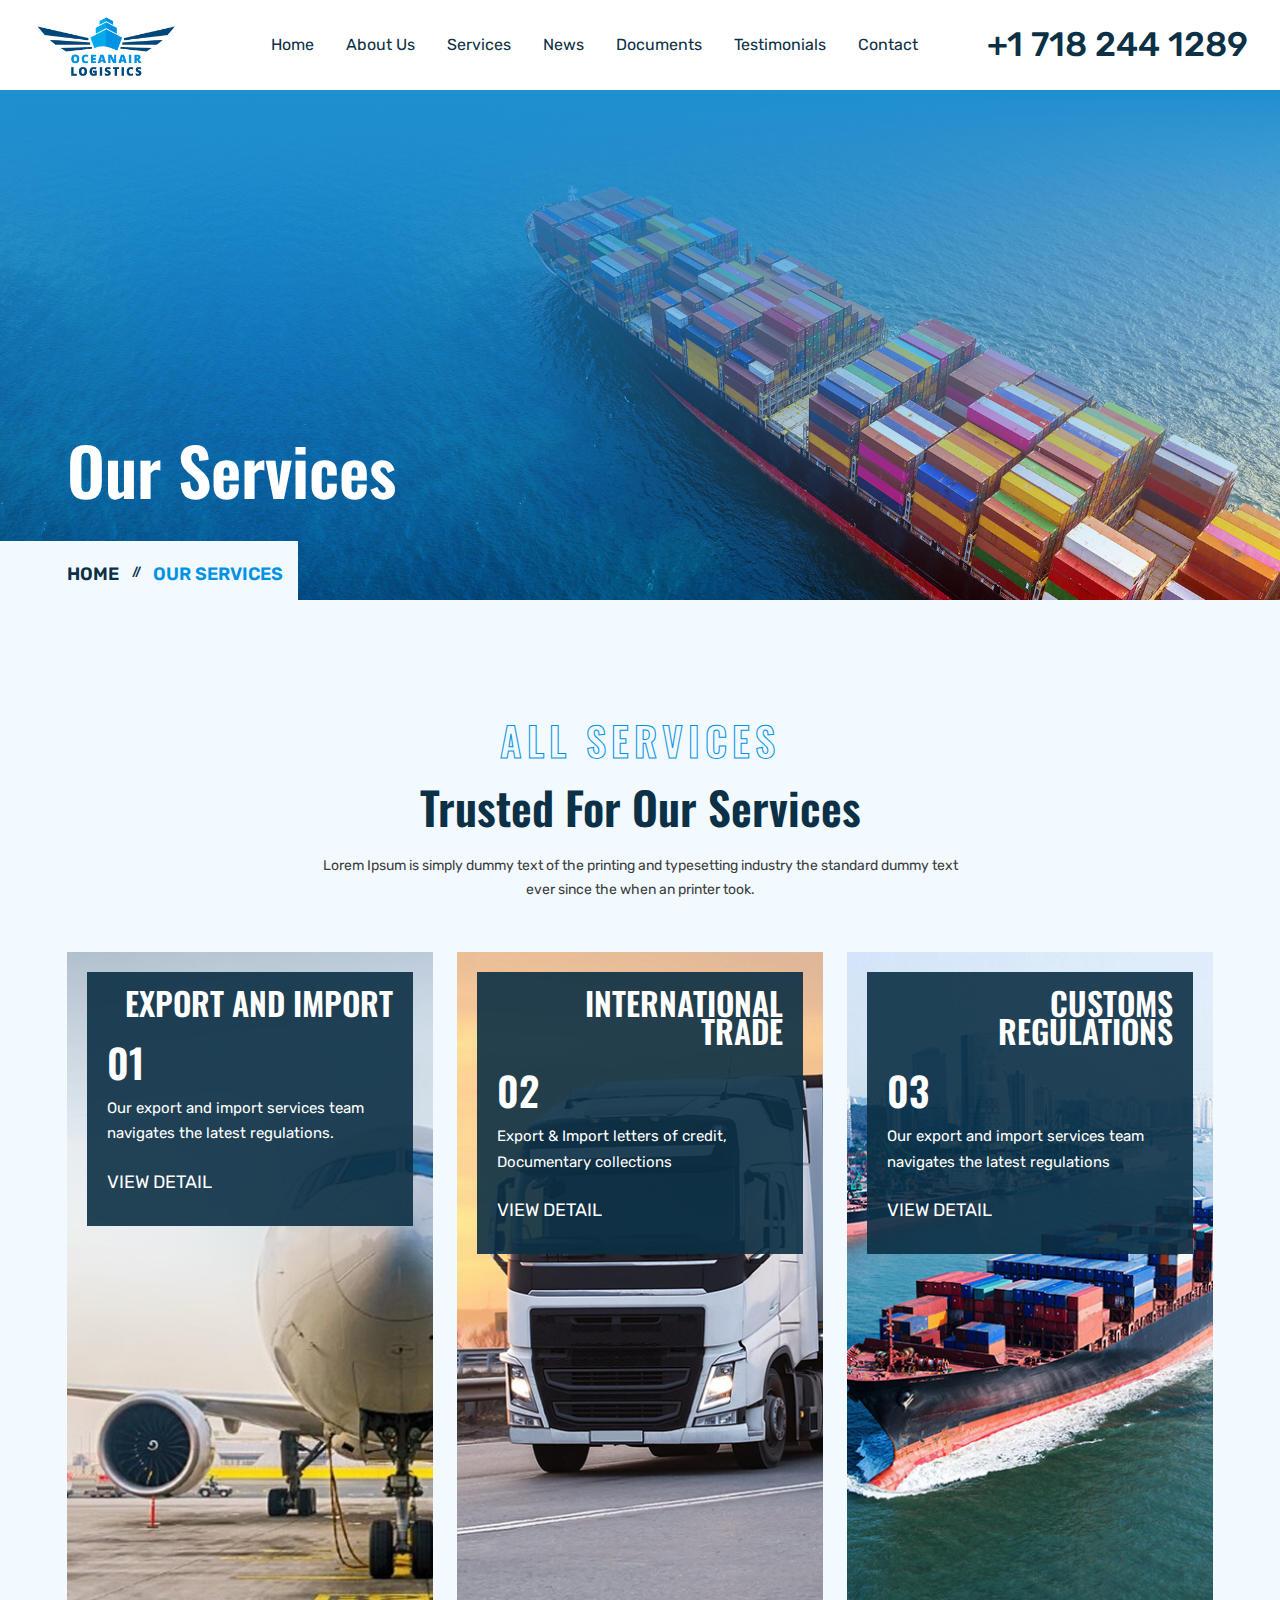
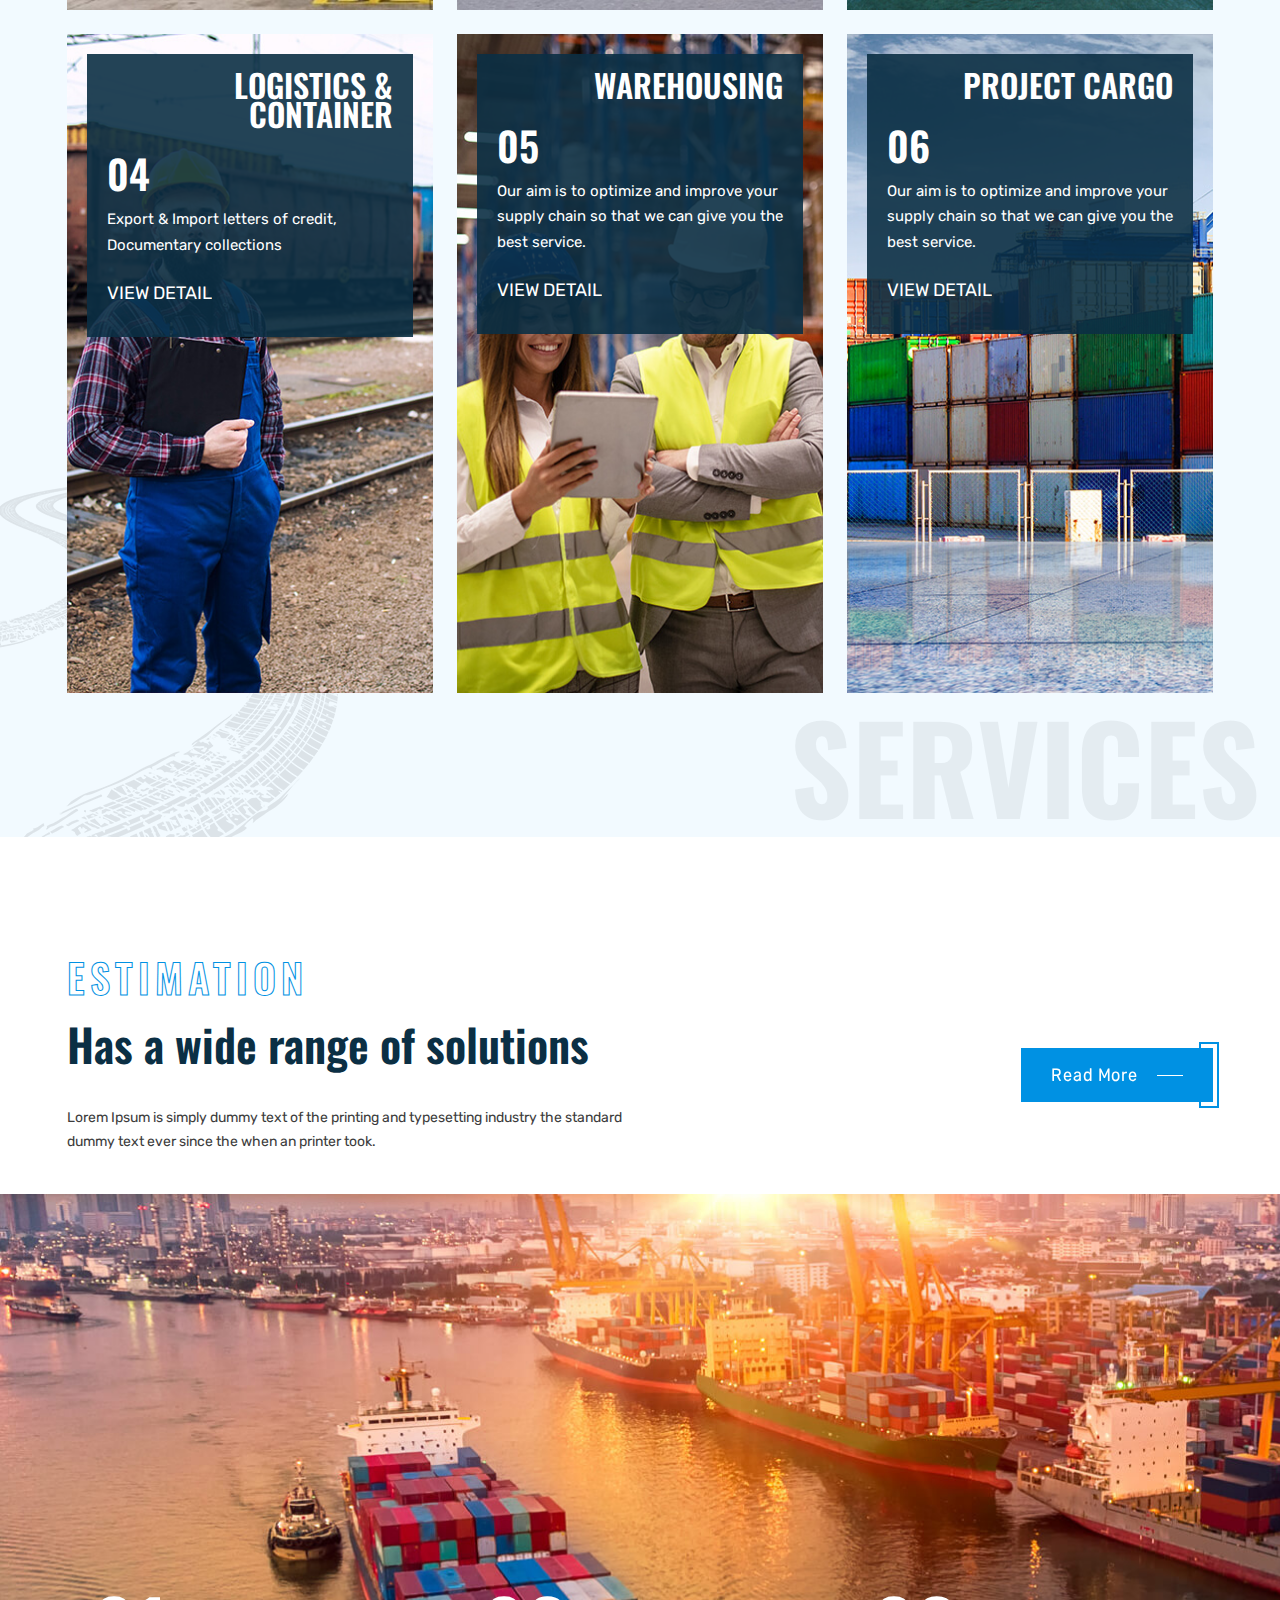
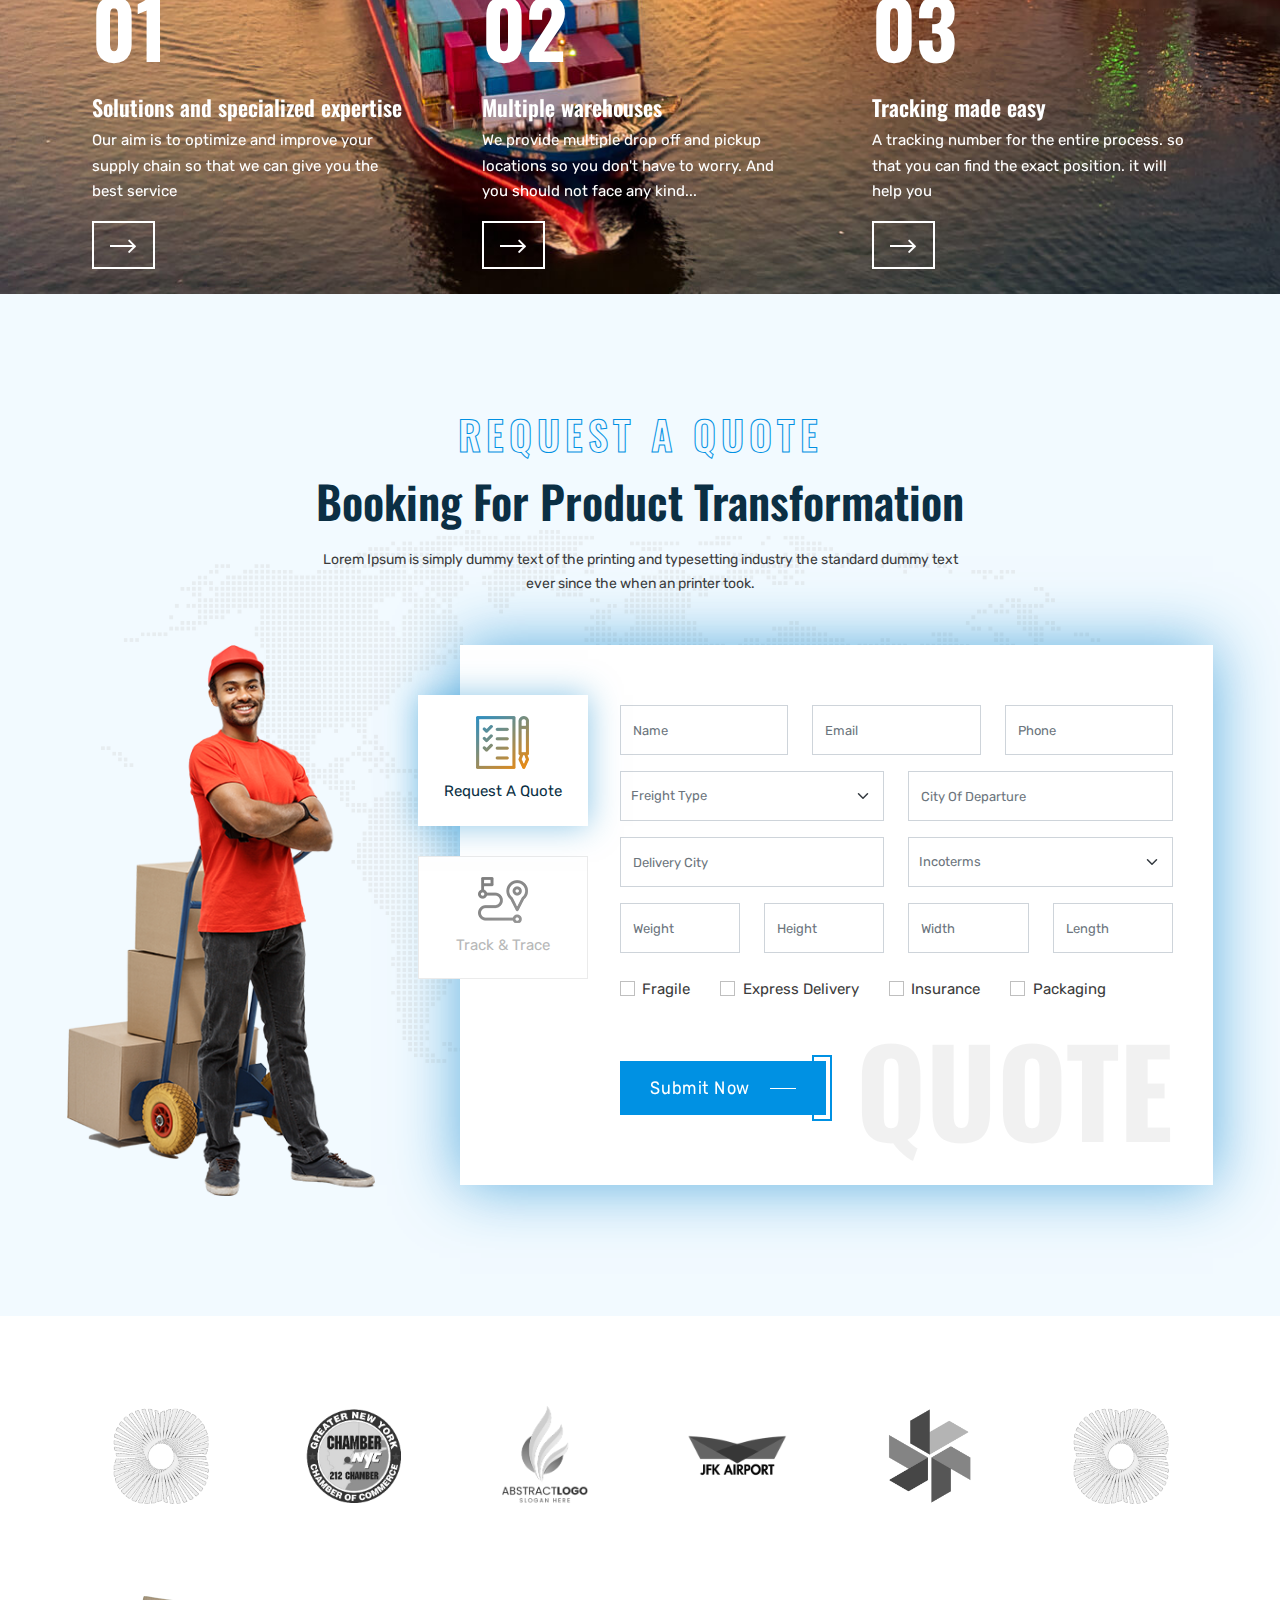
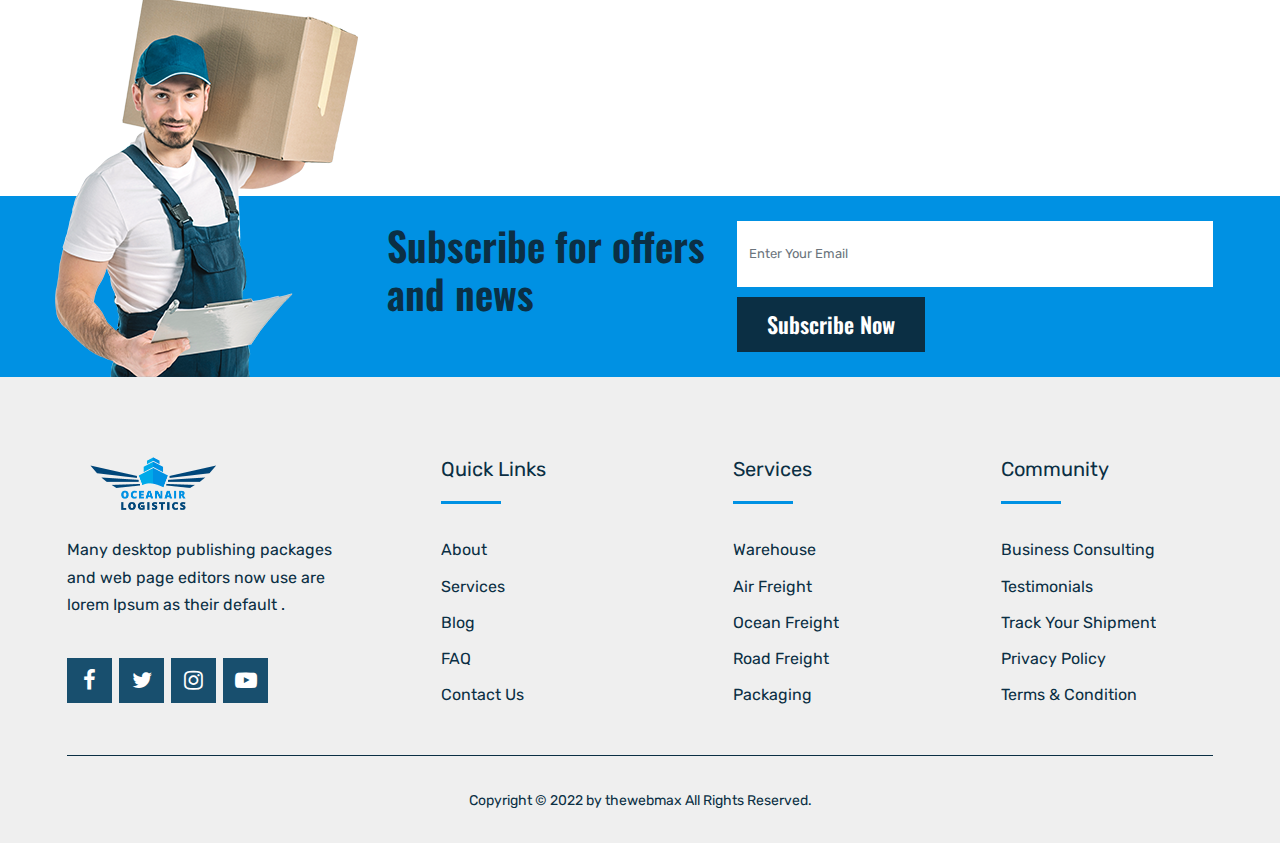
<file: services-1.html>
<!DOCTYPE html>
<html lang="en">

<head>
	<!-- META -->
    <meta charset="utf-8">
    <meta http-equiv="X-UA-Compatible" content="IE=edge">
    <meta name="keywords" content="" />
    <meta name="author" content="" />
    <meta name="robots" content="" />    
    <meta name="description" content="" />
    
    <!-- FAVICONS ICON -->
    <link rel="icon" href="images/favicon.ico" type="image/x-icon" />
    <link rel="shortcut icon" type="image/x-icon" href="images/favicon.png" />
    
    <!-- PAGE TITLE HERE -->
    <title>Logitrago Template | Services</title>
    
    <!-- MOBILE SPECIFIC -->
    <meta name="viewport" content="width=device-width, initial-scale=1">

    
    <!-- BOOTSTRAP STYLE SHEET -->
    <link rel="stylesheet" type="text/css" href="css/bootstrap.min.css" />
    <!-- FONTAWESOME STYLE SHEET -->
    <link rel="stylesheet" type="text/css" href="css/font-awesome.min.css" />
    <!-- OWL CAROUSEL STYLE SHEET -->
    <link rel="stylesheet" type="text/css" href="css/owl.carousel.min.css">
    <!-- SLICK CAROUSEL STYLE SHEET -->
    <link rel="stylesheet" type="text/css" href="css/slick.min.css">
    <!-- SLICK CAROUSEL STYLE SHEET -->
    <link rel="stylesheet" type="text/css" href="css/slick-theme.css">
    <!-- MAGNIFIC POPUP STYLE SHEET -->
    <link rel="stylesheet" type="text/css" href="css/magnific-popup.min.css">
    <!-- SWIPER SLIDER STYLE SHEET -->
    <link rel="stylesheet" type="text/css" href="css/swiper-bundle.min.css" />
    <!-- MAIN STYLE SHEET -->
    <link rel="stylesheet" type="text/css" href="css/style.css">
    <!-- CUSTOM STYLE SHEET -->
    <link rel="stylesheet" type="text/css" href="css/custom.css">
    <!-- Lc light box popup -->
    <link rel="stylesheet" href="css/lc_lightbox.css" />     
    <!-- Price Range Slider -->
    <link rel="stylesheet" href="css/bootstrap-slider.min.css" />

   
</head>

<body>

<!-- LOADING AREA START ===== -->
<div class="loading-area">
    <div class="loading-box"></div>
    <div class="loading-pic">
        <div id="outer-barG">
            <div id="front-barG" class="bar-animationG">
                <div id="barG_1" class="bar-lineG"></div>
                <div id="barG_2" class="bar-lineG"></div>
                <div id="barG_3" class="bar-lineG"></div>
            </div>
        </div>
    </div>
</div>
<!-- LOADING AREA  END ====== -->

	<div class="page-wraper">
        <!-- HEADER START -->
        <header class="site-header header-style-3 mobile-sider-drawer-menu">
            <div class="sticky-header main-bar-wraper  navbar-expand-lg color-fill">
                <div class="main-bar">
                    <div class="container-fluid clearfix">
                        <div class="logo-header">
                            <div class="logo-header-inner logo-header-one">
                                <a href="index.html">
                                    <img src="images/logo-dark.png" alt="">
                                </a>
                            </div>
                        </div>
                        <!-- NAV Toggle Button -->
                        <button id="mobile-side-drawer" data-target=".header-nav" data-toggle="collapse" type="button" class="navbar-toggler collapsed">
                            <span class="sr-only">Toggle navigation</span>
                            <span class="icon-bar icon-bar-first"></span>
                            <span class="icon-bar icon-bar-two"></span>
                            <span class="icon-bar icon-bar-three"></span>
                        </button>
                        <!-- MAIN Vav -->
                        <div class="nav-animation header-nav navbar-collapse collapse d-flex justify-content-center">
                            <ul class=" nav navbar-nav">
                                <li><a href="index.html">Home</a></li>
                                <li><a href="about.html">About Us</a></li>
                                <li><a href="services-1.html">Services</a></li>
                                <li><a href="blog-grid.html">News</a></li>
                                <li><a href="documents.html">Documents</a></li>
                                <li><a href="#testimonials">Testimonials</a></li>
                                <li><a href="contact.html">Contact</a></li>
                            </ul>
                        </div>
                        <!-- Header Right Section-->
                        <div class="extra-nav header-2-nav">
                            <div class="extra-cell">
                                <div class="header-nav-call-section">
                                    <div class="detail">
                                        <span><a href="tel:17182441289">+1 718 244 1289</a></span>
                                    </div>
                                </div>
                            </div>
                        </div>
                    </div>
                </div>
            </div>
        </header>
        <!-- HEADER END -->
        <!-- CONTENT START -->
        <div class="page-content m-t-90">

            <!-- INNER PAGE BANNER -->
            <div class="wt-bnr-inr overlay-wraper bg-center" style="background-image:url(images/main-slider/slider1/bg-large.jpg);">
            	<div class="overlay-main"></div>
                <div class="container">
                    <div class="wt-bnr-inr-entry">
                    	<div class="banner-title-outer">
                        	<div class="banner-title-name">
                        		<h2 class="wt-title">Our Services</h2>
                            </div>
                        </div>
                        <!-- BREADCRUMB ROW -->                            
                        
                            <div>
                                <ul class="wt-breadcrumb breadcrumb-style-2">
                                    <li><a href="index.html">Home</a></li>
                                    <li>Our Services</li>
                                </ul>
                            </div>
                        
                        <!-- BREADCRUMB ROW END -->                        
                    </div>
                </div>
            </div>
            <!-- INNER PAGE BANNER END -->         

            <!-- SERVICES SECTION START -->
            <div class="section-full p-t120 p-b90 site-bg-gray tw-service-gallery-style1-area tyre-mark-bg">
               
                <div class="services-gallery-block-outer2">
                    <div class="container">

                        <!-- TITLE START-->
                        <div class="section-head center wt-small-separator-outer">
                            <div class="wt-small-separator site-text-primary">
                                <div>All services</div>                                
                            </div>
                            <h2 class="wt-title">Trusted For Our Services</h2>
                            <p class="section-head-text">Lorem Ipsum is simply dummy text of the printing and typesetting industry the standard dummy text ever since the  when an printer took.</p>
                        </div>                  
                        <!-- TITLE END-->

                        <div class="section-content"> 
                            <div class="services-gallery-style1">
                                <div class="row">
                                
                                    <!-- COLUMNS 1 --> 
                                    <div class="col-lg-4 col-md-6 mb-4">
                                        <div class="service-box-style1">
                                            <div class="service-content">
                                                <div class="service-content-inner">
                                                    <div class="service-content-top"> 
                                                        <h3 class="service-title-large"><a href="services-detail.html">EXPORT AND IMPORT</a></h3>
                                                    </div>
                                                    <div class="service-content-bottom">
                                                        <span class="service-title-large-number">01</span>
                                                        <p>Our export and import services team navigates the latest regulations.</p>
                                                        <a href="services-detail.html" class="site-button-2">View Detail</a>
                                                    </div>
                                                </div>
                                            </div>
                                            <div class="service-media">
                                                <img src="images/s-gallery/1.jpeg" alt="">
                                            </div>
                                        </div>
                                    </div>

                                    <!-- COLUMNS 2 --> 
                                    <div class="col-lg-4 col-md-6 mb-4">
                                        <div class="service-box-style1">
                                            <div class="service-content">
                                                <div class="service-content-inner">
                                                    <div class="service-content-top"> 
                                                        <h3 class="service-title-large"><a href="services-detail.html">INTERNATIONAL TRADE</a></h3>
                                                    </div>
                                                    <div class="service-content-bottom">
                                                        <span class="service-title-large-number">02</span>
                                                        <p>Export & Import letters of credit, Documentary collections</p>
                                                        <a href="services-detail.html" class="site-button-2">View Detail</a>
                                                    </div>
                                                </div>
                                            </div>
                                            <div class="service-media">
                                                <img src="images/s-gallery/2.jpeg" alt="">
                                            </div>
                                        </div>
                                    </div>
                                    
                                    <!-- COLUMNS 3 --> 
                                    <div class="col-lg-4 col-md-6 mb-4">
                                        <div class="service-box-style1">
                                            <div class="service-content">
                                                <div class="service-content-inner">
                                                    <div class="service-content-top"> 
                                                        <h3 class="service-title-large"><a href="services-detail.html">CUSTOMS REGULATIONS</a></h3>
                                                    </div>
                                                    <div class="service-content-bottom">
                                                        <span class="service-title-large-number">03</span>
                                                        <p>Our export and import services team navigates the latest regulations</p>
                                                        <a href="services-detail.html" class="site-button-2">View Detail</a>
                                                    </div>
                                                </div>
                                            </div>
                                            <div class="service-media">
                                                <img src="images/s-gallery/3.jpeg" alt="">
                                            </div>
                                        </div>
                                    </div>
                                    
                                    <!-- COLUMNS 4 --> 
                                    <div class="col-lg-4 col-md-6 mb-4">
                                        <div class="service-box-style1">
                                            <div class="service-content">
                                                <div class="service-content-inner">
                                                    <div class="service-content-top"> 
                                                        <h3 class="service-title-large"><a href="services-detail.html">LOGISTICS & CONTAINER</a></h3>
                                                    </div>
                                                    <div class="service-content-bottom">
                                                        <span class="service-title-large-number">04</span>
                                                        <p>Export & Import letters of credit, Documentary collections</p>
                                                        <a href="services-detail.html" class="site-button-2">View Detail</a>
                                                    </div>
                                                </div>
                                            </div>
                                            <div class="service-media">
                                                <img src="images/s-gallery/4.jpeg" alt="">
                                            </div>
                                        </div>
                                    </div>
                                    
                                    <!-- COLUMNS 5 --> 
                                    <div class="col-lg-4 col-md-6 mb-4">
                                        <div class="service-box-style1">
                                            <div class="service-content">
                                                <div class="service-content-inner">
                                                    <div class="service-content-top"> 
                                                        <h3 class="service-title-large"><a href="services-detail.html">Warehousing</a></h3>
                                                    </div>
                                                    <div class="service-content-bottom">
                                                        <span class="service-title-large-number">05</span>
                                                        <p>Our aim is to optimize and improve your supply chain so that we can give you the best service.</p>
                                                        <a href="services-detail.html" class="site-button-2">View Detail</a>
                                                    </div>
                                                </div>
                                            </div>
                                            <div class="service-media">
                                                <img src="images/s-gallery/5.jpeg" alt="">
                                            </div>
                                        </div>
                                    </div>
                                    
                                    <!-- COLUMNS 6 --> 
                                    <div class="col-lg-4 col-md-6 mb-4">
                                        <div class="service-box-style1">
                                            <div class="service-content">
                                                <div class="service-content-inner">
                                                    <div class="service-content-top"> 
                                                        <h3 class="service-title-large"><a href="services-detail.html">Project Cargo</a></h3>
                                                    </div>
                                                    <div class="service-content-bottom">
                                                        <span class="service-title-large-number">06</span>
                                                        <p>Our aim is to optimize and improve your supply chain so that we can give you the best service.</p>
                                                        <a href="services-detail.html" class="site-button-2">View Detail</a>
                                                    </div>
                                                </div>
                                            </div>
                                            <div class="service-media">
                                                <img src="images/s-gallery/6.jpeg" alt="">
                                            </div>
                                        </div>
                                    </div>
                                               
                            
                                </div>
                            </div>
                        </div>                              
                    </div>
                </div>

                <div class="tw-hilite-text-wrap">
                    <div class="tw-hilite-text right">
                        <span>Services</span>
                    </div>
                </div>
                
            </div>
            <!-- SERVICES SECTION END -->


            <!-- Estimation SECTION START -->
            <div class="section-full p-t120 site-bg-white  tw-estimation-area">
                        
                <div class="container">

                    <div class="wt-separator-two-part">
                        <div class="row wt-separator-two-part-row">
                            <div class="col-xl-6 col-lg-6 col-md-12 wt-separator-two-part-left">
                                <!-- TITLE START-->
                                <div class="section-head left wt-small-separator-outer">
                                    <div class="wt-small-separator site-text-primary">
                                    <div>Estimation</div>                                
                                    </div>
                                    <h2 class="wt-title">Has a wide range of solutions</h2>
                                    <p class="section-head-text">Lorem Ipsum is simply dummy text of the printing and typesetting industry the standard dummy text ever since the  when an printer took.</p>
                                </div>                  
                                <!-- TITLE END-->
                            </div>
                            <div class="col-xl-6 col-lg-6 col-md-12 wt-separator-two-part-right text-right">
                                <a href="about-1.html" class="btn-half site-button"><span>Read More</span><em></em></a>
                            </div>
                        </div>
                    </div>
                </div>

                <div class="tw-estimation-section bg-cover bg-no-repeat" style="background-image: url(images/background/bg-2.jpg);">
                    <div class="container">
                        <div class="row">
                            <!--1-->
                            <div class="col-xl-4 col-lg-4 col-md-6">
                                <div class="tw-est-section-block">
                                    <div class="tw-est-section-block-content">
                                        <span class="tw-est-section-number">01</span>
                                        <h3 class="tw-title">Solutions and specialized expertise</h3>
                                        <p>Our aim is to optimize and improve your supply chain so that we can give you the best service</p>
                                        <a href="about-1.html" class="site-button-2-outline"><i class="fa fa-angle-right"></i></a>
                                    </div>
                                </div>
                            </div>
                            <!--2-->
                            <div class="col-xl-4 col-lg-4 col-md-6">
                                <div class="tw-est-section-block">
                                    <div class="tw-est-section-block-content">
                                        <span class="tw-est-section-number">02</span>
                                        <h3 class="tw-title">Multiple warehouses</h3>
                                        <p>We provide multiple drop off and pickup locations so you don't have to worry. And you should not face any kind...</p>
                                        <a href="about-1.html" class="site-button-2-outline"><i class="fa fa-angle-right"></i></a>
                                    </div>
                                </div>
                            </div>
                            <!--3-->
                            <div class="col-xl-4 col-lg-4 col-md-12">
                                <div class="tw-est-section-block">
                                    <div class="tw-est-section-block-content">
                                        <span class="tw-est-section-number">03</span>
                                        <h3 class="tw-title">Tracking made easy</h3>
                                        <p>A tracking number for the entire process.
                                            so that you can find the exact position. it 
                                            will help you</p>
                                        <a href="about-1.html" class="site-button-2-outline"><i class="fa fa-angle-right"></i></a>
                                    </div>
                                </div>
                            </div>

                        </div>
                    </div>

                </div>                  
               

            </div>   
            <!-- Estimation SECTION END -->

            <!-- BOOKING SECTION START -->
            <div class="section-full p-t120 p-b90 site-bg-gray tw-booking-area" style="background-image: url(images/booking/bg-map.png);">
                        
                <div class="container">
                    <!-- TITLE START-->
                    <div class="section-head center wt-small-separator-outer">
                        <div class="wt-small-separator site-text-primary">
                            <div>Request A Quote</div>                                
                        </div>
                        <h2 class="wt-title">Booking For Product Transformation</h2>
                        <p class="section-head-text">Lorem Ipsum is simply dummy text of the printing and typesetting industry the standard dummy text ever since the  when an printer took.</p>
                    </div>                  
                    <!-- TITLE END-->
                </div>
                
                <div class="container">
                    <div class="tw-booking-section">
                        <div class="row">

                            
                            <div class="col-xl-3 col-lg-3 col-md-12">
                                <div class="tw-booking-media">
                                    <div class="media">
                                        <img src="images/booking/pic1.png" alt="#">
                                    </div>
                                </div>
                            </div>

                            <div class="col-xl-9 col-lg-9 col-md-12">
                                <div class="tw-booking-form">
                                    
                                    <div class="row booking-tab-container">
                                        <div class="col-lg-2 col-md-2 booking-tab-menu">
                                            <div class="list-group">
                                                <a href="#" class="list-group-item active text-center">
                                                    <div class="media">
                                                        <img src="images/booking/icon1.png" alt="">
                                                    </div>
                                                    <span>Request A Quote</span>
                                                </a>
                                                <a href="#" class="list-group-item text-center">
                                                    <div class="media">
                                                        <img src="images/booking/icon2.png" alt="">
                                                    </div>
                                                    <span>Track & Trace</span>
                                                </a>
                                            
                                            </div>
                                        </div>
                                        <div class="col-lg-10 col-md-10 booking-tab">
                                            <!-- flight section -->
                                            <div class="booking-tab-content active">
                                                <form>

                                                    <div class="row">
            
                                                        <div class="col-lg-4 col-md-4">
                                                            <div class="mb-3">
                                                                <input name="username" type="text" required class="form-control" placeholder="Name">
                                                            </div>
                                                        </div>
                                                        <div class="col-lg-4 col-md-4">
                                                            <div class="mb-3">
                                                                <input name="email" type="text" required class="form-control" placeholder="Email">
                                                            </div>
                                                        </div>
                                                        <div class="col-lg-4 col-md-4">
                                                            <div class="mb-3">
                                                                <input name="phone" type="text" required class="form-control" placeholder="Phone">
                                                            </div>
                                                        </div>


                                                        <div class="col-lg-6 col-md-6">
                                                            <div class="mb-3">
                                                                <select id="Freight_Type" class="form-select">
                                                                    <option selected>Freight Type</option>
                                                                    <option>...</option>
                                                                </select>
                                                            </div>
                                                        </div>
                                                        <div class="col-lg-6 col-md-6">
                                                            <div class="mb-3">
                                                                <input name="username" type="text" required class="form-control" placeholder="City Of Departure">
                                                            </div>
                                                        </div>

                                                        <div class="col-lg-6 col-md-6">
                                                            <div class="mb-3">
                                                                <input name="username" type="text" required class="form-control" placeholder="Delivery City">
                                                            </div>
                                                        </div>

                                                        <div class="col-lg-6 col-md-6">
                                                            <div class="mb-3">
                                                                <select id="Incoterms" class="form-select">
                                                                    <option selected>Incoterms</option>
                                                                    <option>...</option>
                                                                </select>
                                                            </div>
                                                        </div>


                                                        <div class="col-lg-3 col-md-3">
                                                            <div class="mb-3">
                                                                <input name="username" type="text" required class="form-control" placeholder="Weight">
                                                            </div>
                                                        </div>
                                                        <div class="col-lg-3 col-md-3">
                                                            <div class="mb-3">
                                                                <input name="email" type="text" required class="form-control" placeholder="Height">
                                                            </div>
                                                        </div>
                                                        <div class="col-lg-3 col-md-3">
                                                            <div class="mb-3">
                                                                <input name="phone" type="text" required class="form-control" placeholder="Width">
                                                            </div>
                                                        </div>
                                                        <div class="col-lg-3 col-md-3">
                                                            <div class="mb-3">
                                                                <input name="phone" type="text" required class="form-control" placeholder="Length">
                                                            </div>
                                                        </div>
                                                        
                                                        <div class="col-lg-12">
                                                            <div class="tw-inline-checked mt-2 mb-3">
                                                                <div class="mb-4 form-check">
                                                                    <input type="checkbox" class="form-check-input" id="exampleCheck1">
                                                                    <label class="form-check-label" for="exampleCheck1">Fragile</label>
                                                                </div>

                                                                <div class="mb-4 form-check">
                                                                    <input type="checkbox" class="form-check-input" id="exampleCheck2">
                                                                    <label class="form-check-label" for="exampleCheck2">Express Delivery</label>
                                                                </div>

                                                                <div class="mb-4 form-check">
                                                                    <input type="checkbox" class="form-check-input" id="exampleCheck3">
                                                                    <label class="form-check-label" for="exampleCheck3">Insurance</label>
                                                                </div>

                                                                <div class="mb-4 form-check">
                                                                    <input type="checkbox" class="form-check-input" id="exampleCheck4">
                                                                    <label class="form-check-label" for="exampleCheck4">Packaging</label>
                                                                </div>
                                                            </div>
                                                        </div>
                                                        
                                                        
                                                        
                                                        <div class="col-lg-12 col-md-12">
                                                            <div class="tw-booking-footer">
                                                                <div class="tw-booking-footer-btn">
                                                                    <button type="submit" class="btn-half site-button">
                                                                        <span>Submit Now</span><em></em>
                                                                    </button>
                                                                </div>
                                                                <span class="tw-booking-footer-text">Quote</span>
                                                            </div>
                                                            
                                                        </div>
                                                        
                                                    </div>

                                                </form>
                                            </div>
                                            <!-- train section -->
                                            <div class="booking-tab-content">
                                                <form class="track-and-trace-form">

                                                    <div class="row">

                                                        <div class="col-lg-12 col-md-12">
                                                            <div class="mb-3">
                                                                <select id="Shipment_Type" class="form-select">
                                                                    <option selected>Shipment Type</option>
                                                                    <option>Road</option>
                                                                    <option>Train</option>
                                                                    <option>Air</option>
                                                                    <option>Sea</option>
                                                                </select>
                                                            </div>
                                                        </div>
                                                        <div class="col-lg-12 col-md-12">
                                                            <div class="mb-3">
                                                                <textarea class="form-control" id="exampleFormControlTextarea1" rows="3"></textarea>
                                                            </div>
                                                        </div>
                                                       
                                                        
                                                        <div class="col-lg-12">
                                                            <div class="tw-inline-checked mt-2 mb-3">
                                                                <div class="mb-4 form-check">
                                                                    <input type="checkbox" class="form-check-input" id="Fragile1">
                                                                    <label class="form-check-label" for="Fragile1">Fragile</label>
                                                                </div>

                                                                <div class="mb-4 form-check">
                                                                    <input type="checkbox" class="form-check-input" id="Express2">
                                                                    <label class="form-check-label" for="Express2">Express Delivery</label>
                                                                </div>

                                                                <div class="mb-4 form-check">
                                                                    <input type="checkbox" class="form-check-input" id="Insurance3">
                                                                    <label class="form-check-label" for="Insurance3">Insurance</label>
                                                                </div>

                                                                <div class="mb-4 form-check">
                                                                    <input type="checkbox" class="form-check-input" id="packaging4">
                                                                    <label class="form-check-label" for="packaging4">Packaging</label>
                                                                </div>
                                                            </div>
                                                        </div>
                                                        
                                                        <div class="col-lg-12 col-md-12">
                                                            <div class="tw-booking-footer">
                                                                <div class="tw-booking-footer-btn">
                                                                    <button type="submit" class="btn-half site-button">
                                                                        <span>Track & Trace</span><em></em>
                                                                    </button>
                                                                </div>
                                                                <span class="tw-booking-footer-text">Trace</span>
                                                            </div>
                                                            
                                                        </div>
                                                        
                                                    </div>

                                                </form>
                                            </div>
                                
                                            
                                        </div>
                                    </div>
                                  
                                </div>       
                            </div>
                            
                        </div>
                    </div>
                </div>

            </div>  
            <!-- BOOKING SECTION END -->

            <!-- CLIENT LOGO SECTION START -->
            <div class="section-full p-t90 p-b90 site-bg-white tw-client-logo2-area">
                <div class="container home-client2-outer">
                    <div class="section-content">

                        <div class="owl-carousel home-client-carousel2 owl-btn-vertical-center">
                        
                            <div class="item">
                                <div class="ow-client-logo">
                                    <div class="client-logo client-logo-media">
                                    <a href="about-1.html"><img src="images/client-logo/w1.png" alt=""></a></div>
                                </div>
                            </div>
                            
                            <div class="item">
                                <div class="ow-client-logo">
                                    <div class="client-logo client-logo-media">
                                    <a href="about-1.html"><img src="images/client-logo/w2.png" alt=""></a></div>
                                </div>
                            </div>
                            
                            <div class="item">
                                <div class="ow-client-logo">
                                    <div class="client-logo client-logo-media">
                                    <a href="about-1.html"><img src="images/client-logo/w3.png" alt=""></a></div>
                                </div>
                            </div>
                            
                            <div class="item">
                                <div class="ow-client-logo">
                                    <div class="client-logo client-logo-media">
                                    <a href="about-1.html"><img src="images/client-logo/w4.png" alt=""></a></div>
                                </div>
                            </div>
                            
                            <div class="item">
                                <div class="ow-client-logo">
                                    <div class="client-logo client-logo-media">
                                    <a href="about-1.html"><img src="images/client-logo/w5.png" alt=""></a></div>
                                </div>
                            </div>
                            
                            <div class="item">
                                <div class="ow-client-logo">
                                    <div class="client-logo client-logo-media">
                                    <a href="about-1.html"><img src="images/client-logo/w1.png" alt=""></a></div>
                                </div>
                            </div>
                            
                            <div class="item">
                                <div class="ow-client-logo">
                                    <div class="client-logo client-logo-media">
                                    <a href="about-1.html"><img src="images/client-logo/w2.png" alt=""></a></div>
                                </div>
                            </div>
                            
                            <div class="item">
                                <div class="ow-client-logo">
                                    <div class="client-logo client-logo-media">
                                    <a href="about-1.html"><img src="images/client-logo/w3.png" alt=""></a></div>
                                </div>
                            </div>
                            
                            <div class="item">
                                <div class="ow-client-logo">
                                    <div class="client-logo client-logo-media">
                                    <a href="about-1.html"><img src="images/client-logo/w4.png" alt=""></a></div>
                                </div>
                            </div>
                            
                            <div class="item">
                                <div class="ow-client-logo">
                                    <div class="client-logo client-logo-media">
                                    <a href="about-1.html"><img src="images/client-logo/w5.png" alt=""></a></div>
                                </div>
                            </div>
                            
                        </div>

                    </div>
                </div>
            </div>
            <!-- CLIENT LOGO  SECTION End -->              
                     
     
        </div>
        <!-- CONTENT END -->

        <!-- FOOTER START -->
        <footer class="footer-light">

            <!-- NEWS LETTER SECTION START -->
            <div class="ftr-nw-ltr site-bg-white">
                
                    <div class="ftr-nw-ltr-inner site-bg-primary">
                        <div class="container">
                            <div class="ftr-nw-img">
                                <img src="images/news-l-bg.png" alt="">
                            </div>
                            <div class="ftr-nw-content">
                                <div class="ftr-nw-title">Subscribe for offers and news</div>
                                <div class="ftr-nw-form">
                                    <form>
                                        <input name="news-letter" class="form-control" placeholder="Enter Your Email" type="text">
                                        <button class="ftr-nw-subcribe-btn">Subscribe Now</button>
                                    </form>
                                </div>
                            </div>
                        </div>
                    </div>
            </div>
            <!-- NEWS LETTER SECTION END -->

            <div class="ftr-bg">
                <!-- FOOTER BLOCKES START -->  
                <div class="footer-top">
                    <div class="container">
                        <div class="row">

                            <div class="col-lg-3 col-md-6">
                                
                                <div class="widget widget_about">
                                    <div class="logo-footer clearfix">
                                        <a href="index.html"><img src="images/logo-dark.png" alt=""></a>
                                    </div>
                                    <p>Many desktop publishing packages and web page editors now use are lorem Ipsum as their default .</p>
                                    <ul class="social-icons">
                                        <li><a href="javascript:void(0);" class="fa fa-facebook"></a></li>
                                        <li><a href="javascript:void(0);" class="fa fa-twitter"></a></li>
                                        <li><a href="javascript:void(0);" class="fa fa-instagram"></a></li>
                                        <li><a href="javascript:void(0);" class="fa fa-youtube-play"></a></li>
                                    </ul>
                                </div>                            
                                
                            </div>                        
                        
                            <div class="col-lg-3 col-md-6">
                                <div class="widget widget_services ftr-list-center">
                                    <h3 class="widget-title">Quick Links</h3>
                                    <ul>
                                        <li><a href="about-1.html">About</a></li>
                                        <li><a href="services-1.html">Services</a></li>
                                        <li><a href="blog-grid.html">Blog</a></li>
                                        <li><a href="about-1.html">FAQ</a></li>
                                        <li><a href="contact.html">Contact Us</a></li>
                                    </ul>
                                </div>
                            </div>

                            <div class="col-lg-3 col-md-6">
                                <div class="widget widget_services ftr-list-center">
                                    <h3 class="widget-title">Services</h3>
                                    <ul>
                                        <li><a href="services-detail.html">Warehouse</a></li>
                                        <li><a href="services-detail.html">Air Freight</a></li>
                                        <li><a href="services-detail.html">Ocean Freight</a></li>
                                        <li><a href="services-detail.html">Road Freight</a></li>
                                        <li><a href="services-detail.html">Packaging</a></li>
                                    </ul>
                                </div>
                            </div>

                            <div class="col-lg-3 col-md-6">  
                                <div class="widget widget_services ftr-list-center">
                                    <h3 class="widget-title">Community</h3>
                                    <ul>
                                        <li><a href="about-1.html">Business Consulting</a></li>
                                        <li><a href="about-1.html">Testimonials</a></li>
                                        <li><a href="about-1.html">Track Your Shipment</a></li>
                                        <li><a href="about-1.html">Privacy Policy</a></li>
                                        <li><a href="about-1.html">Terms & Condition</a></li>
                                    </ul>
                                </div>
                            </div> 

                        </div>

                    </div>
                </div>
                <!-- FOOTER COPYRIGHT -->
                                    
                <div class="footer-bottom">
                    <div class="container">
                        <div class="footer-bottom-info">
                        
                            <div class="footer-copy-right">
                                <span class="copyrights-text">Copyright © 2022 by thewebmax All Rights Reserved.</span>
                            </div>
                            
                        </div>
                    </div>   
                </div>
            </div>
    
        </footer>
        <!-- FOOTER END -->

        <!-- BUTTON TOP START -->
		<button class="scroltop"><span class="fa fa-angle-up  relative" id="btn-vibrate"></span></button>

 	</div>



<!-- JAVASCRIPT  FILES ========================================= --> 
<script  src="js/jquery-3.6.0.min.js"></script><!-- JQUERY.MIN JS -->
<script  src="js/popper.min.js"></script><!-- POPPER.MIN JS -->
<script  src="js/bootstrap.min.js"></script><!-- BOOTSTRAP.MIN JS -->
<script  src="js/magnific-popup.min.js"></script><!-- MAGNIFIC-POPUP JS -->
<script  src="js/waypoints.min.js"></script><!-- WAYPOINTS JS -->
<script  src="js/counterup.min.js"></script><!-- COUNTERUP JS -->
<script  src="js/waypoints-sticky.min.js"></script><!-- STICKY HEADER -->
<script  src="js/isotope.pkgd.min.js"></script><!-- MASONRY  -->
<script  src="js/imagesloaded.pkgd.min.js"></script><!-- MASONRY  -->
<script  src="js/owl.carousel.min.js"></script><!-- OWL  SLIDER  -->
<script  src="js/slick.min.js"></script><!-- SLICK  Slider  -->
<script  src="js/theia-sticky-sidebar.js"></script><!-- STICKY SIDEBAR  -->
<script  src="js/jquery.bootstrap-touchspin.js"></script><!-- FORM JS -->
<script  src="js/lc_lightbox.lite.js" ></script><!-- IMAGE POPUP -->
<script  src="js/bootstrap-slider.min.js"></script><!-- Form js -->
<script  src="js/swiper-bundle.min.js"></script><!-- Swiper js -->
<script  src="js/jquery.bgscroll.js"></script><!-- BACKGROUND SCROLL -->
<script  src="js/custom.js"></script><!-- CUSTOM FUCTIONS  -->




</body>

</html>
</file>
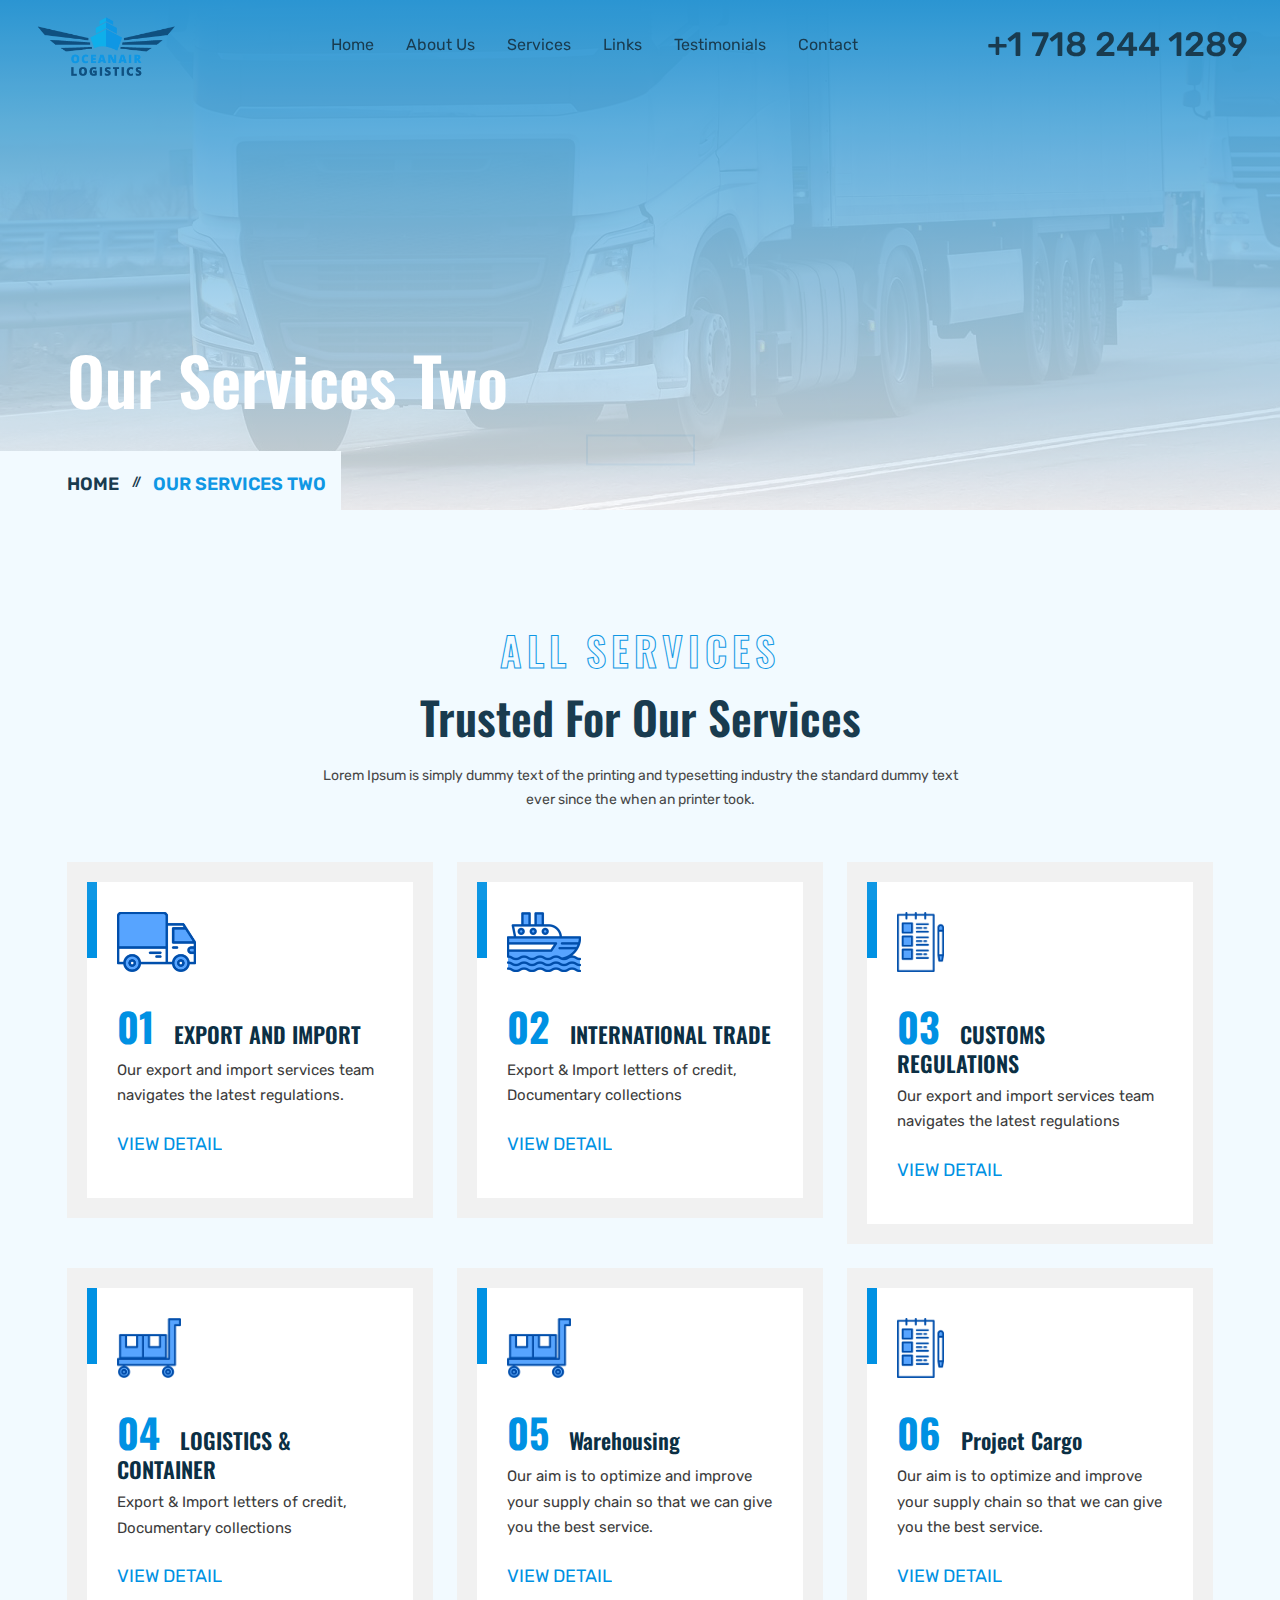
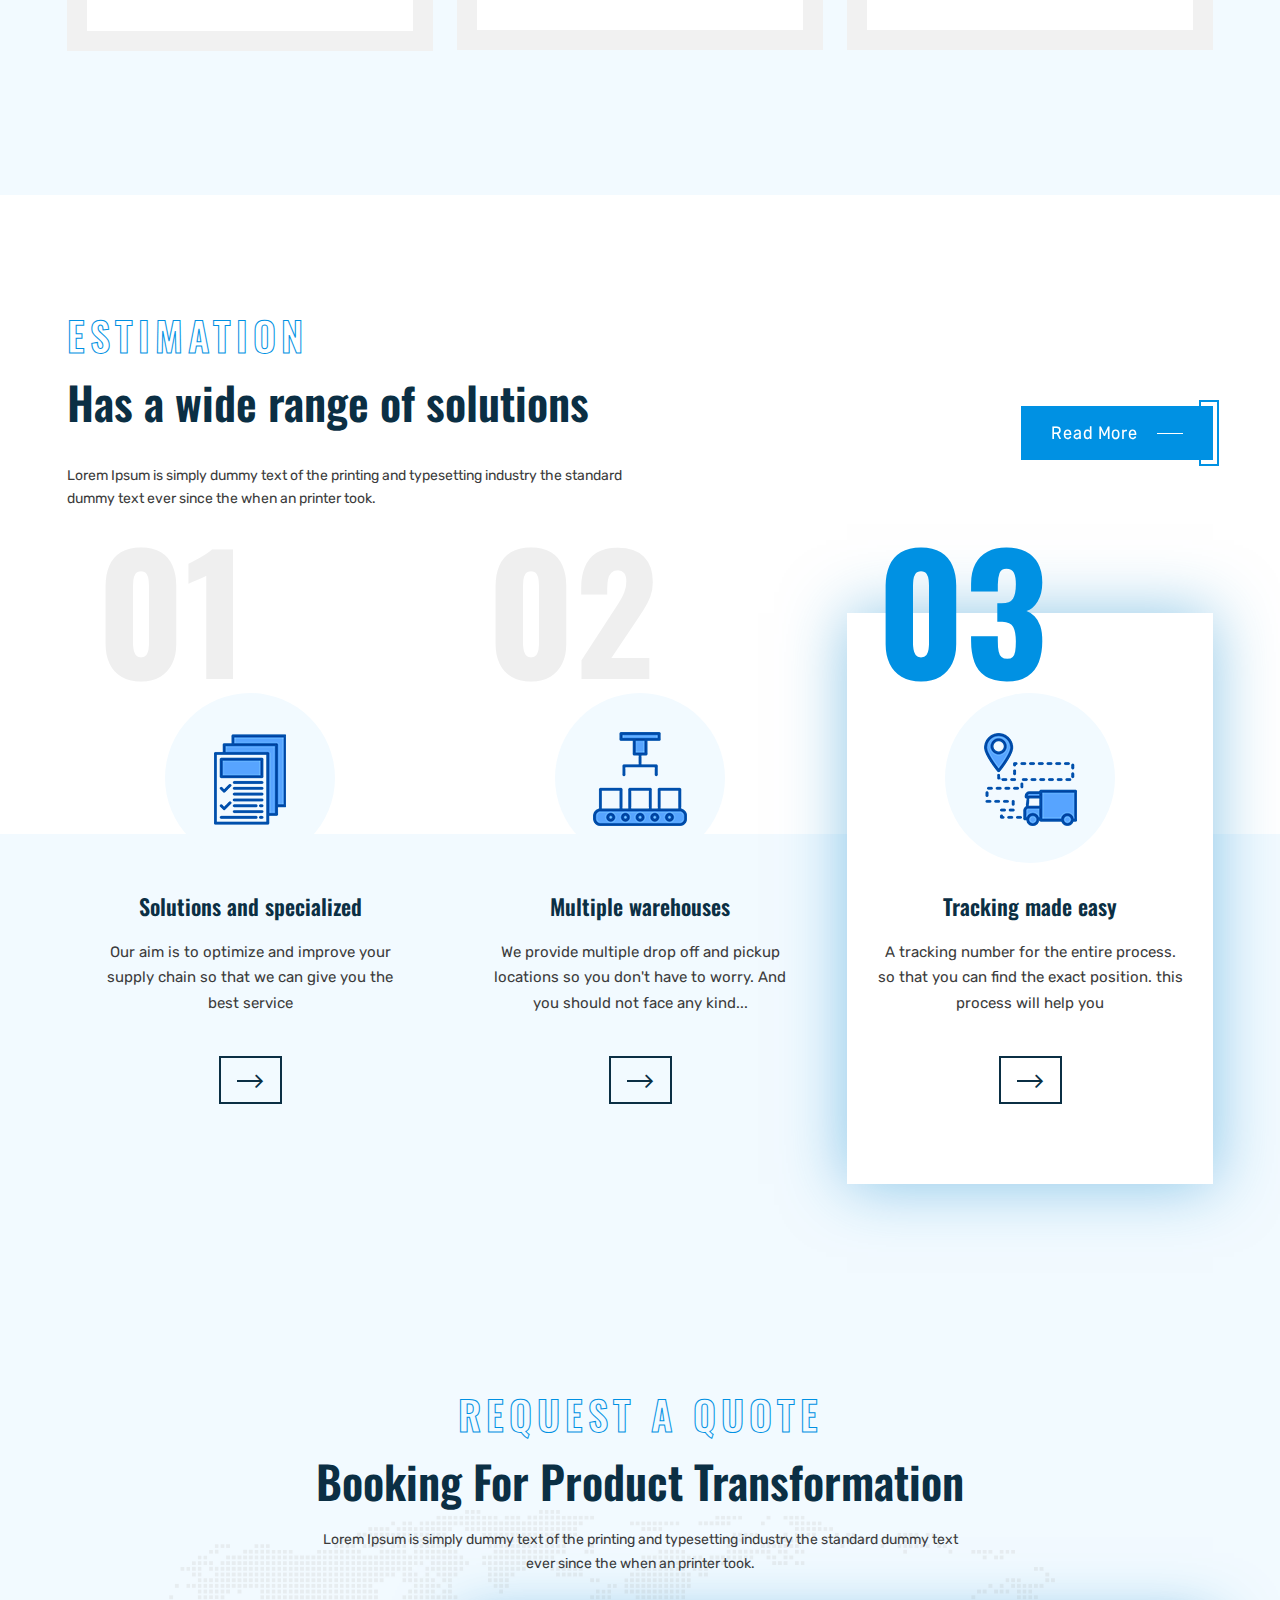
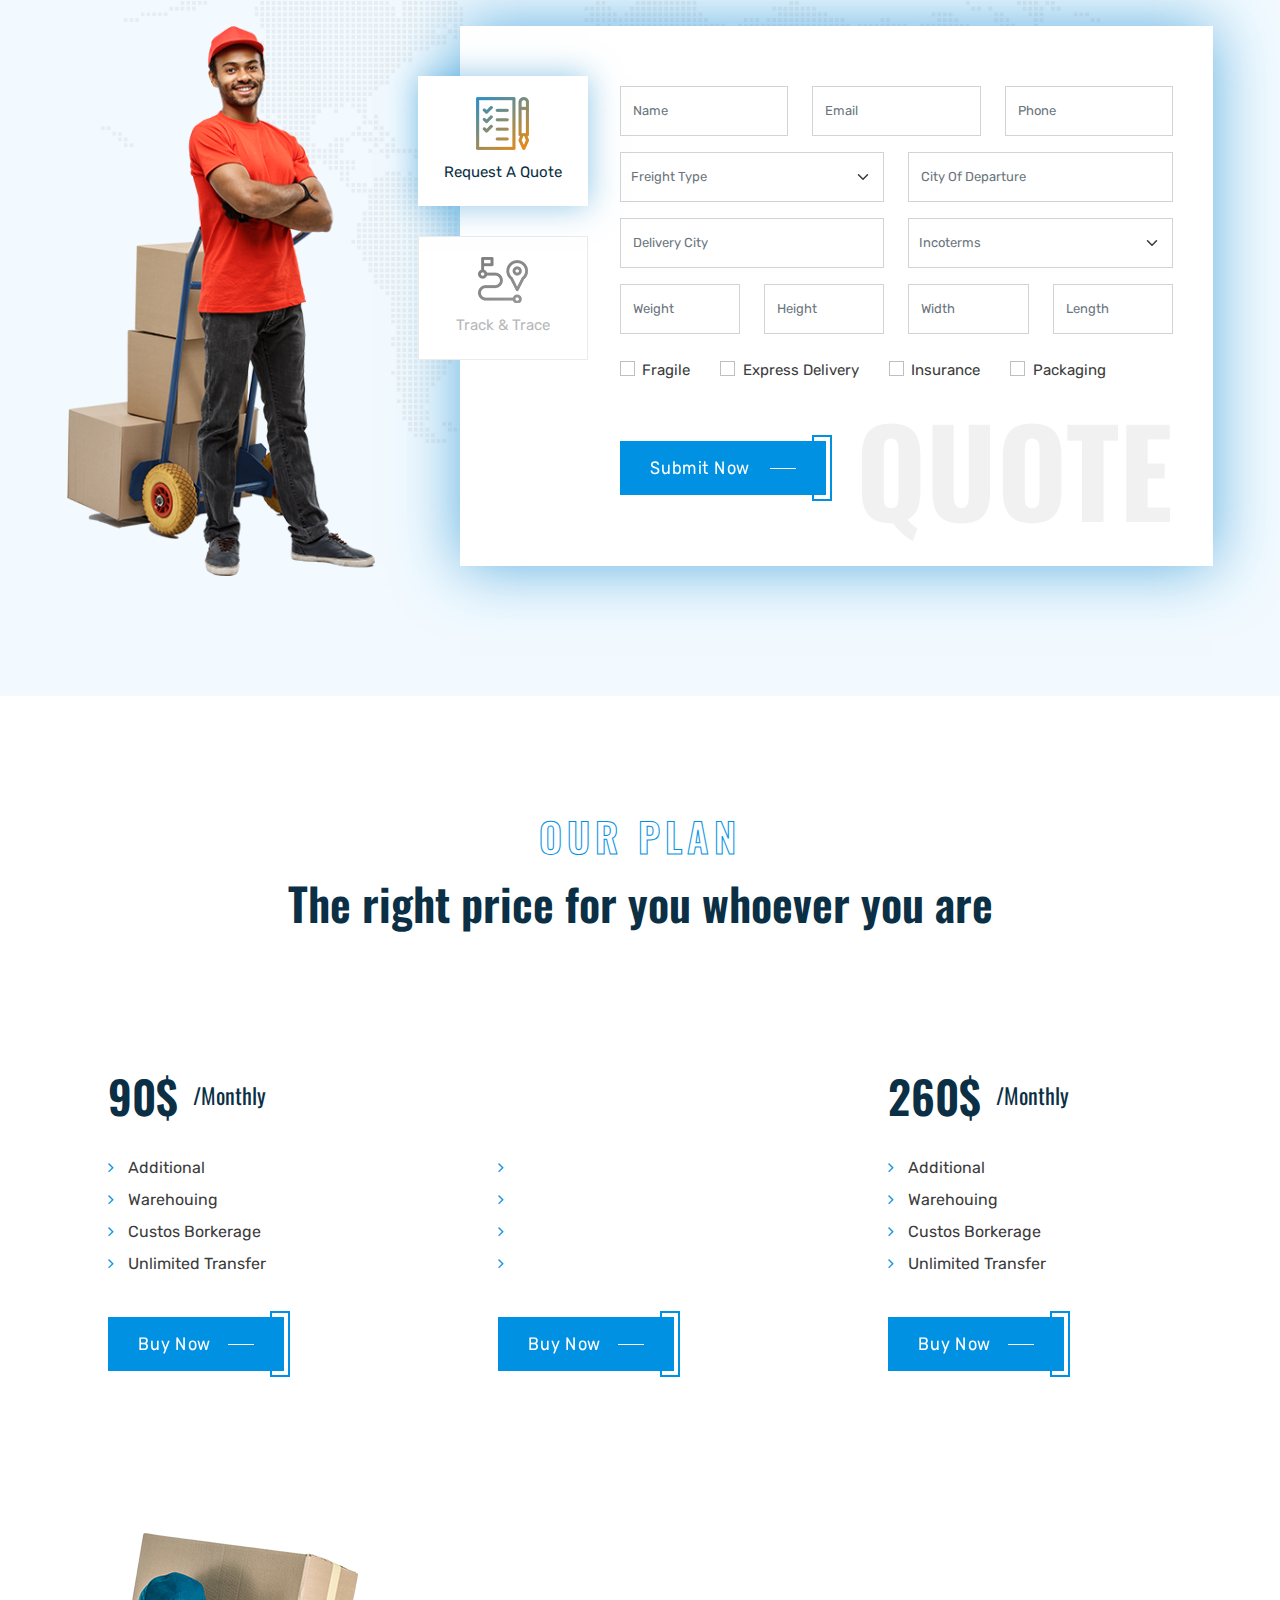
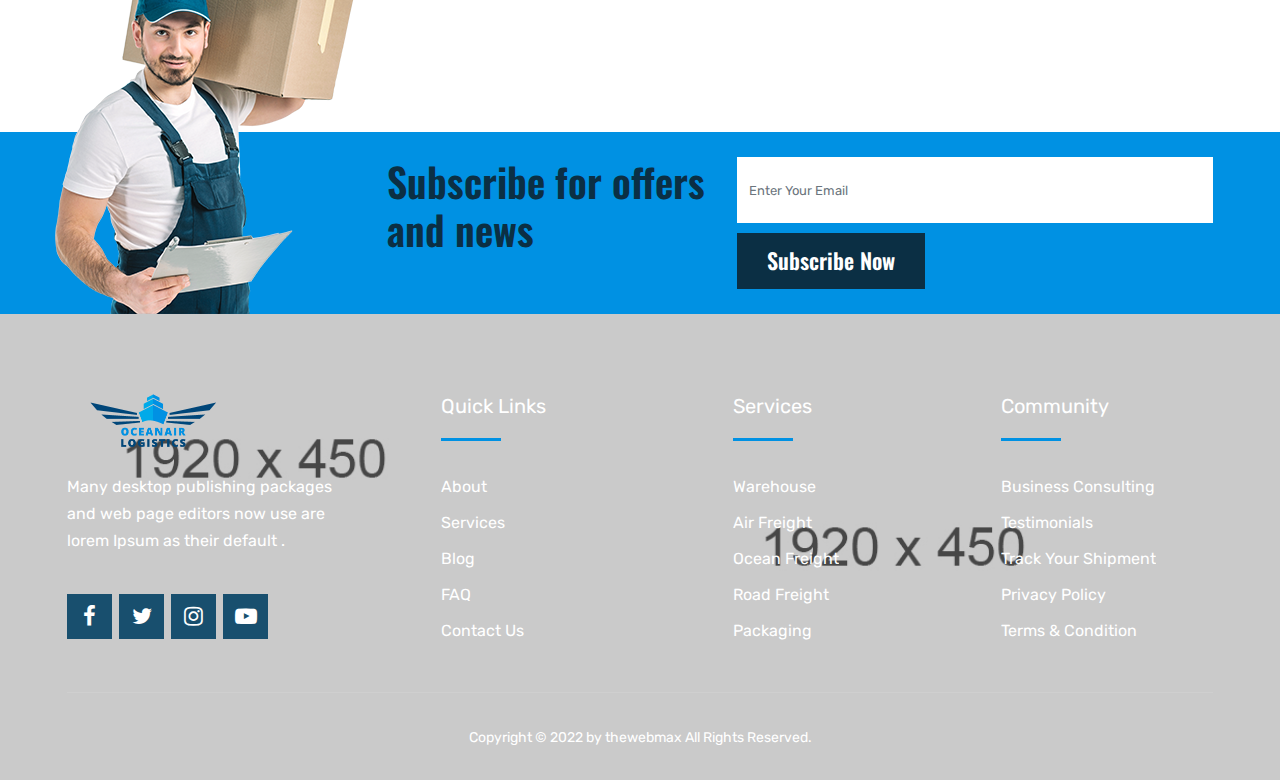
<file: services-2.html>
<!DOCTYPE html>
<html lang="en">

<head>
	<!-- META -->
    <meta charset="utf-8">
    <meta http-equiv="X-UA-Compatible" content="IE=edge">
    <meta name="keywords" content="" />
    <meta name="author" content="" />
    <meta name="robots" content="" />    
    <meta name="description" content="" />
    
    <!-- FAVICONS ICON -->
    <link rel="icon" href="images/favicon.ico" type="image/x-icon" />
    <link rel="shortcut icon" type="image/x-icon" href="images/favicon.png" />
    
    <!-- PAGE TITLE HERE -->
    <title>Logitrago Template | Services</title>
    
    <!-- MOBILE SPECIFIC -->
    <meta name="viewport" content="width=device-width, initial-scale=1">

    
    <!-- BOOTSTRAP STYLE SHEET -->
    <link rel="stylesheet" type="text/css" href="css/bootstrap.min.css" />
    <!-- FONTAWESOME STYLE SHEET -->
    <link rel="stylesheet" type="text/css" href="css/font-awesome.min.css" />
    <!-- OWL CAROUSEL STYLE SHEET -->
    <link rel="stylesheet" type="text/css" href="css/owl.carousel.min.css">
    <!-- SLICK CAROUSEL STYLE SHEET -->
    <link rel="stylesheet" type="text/css" href="css/slick.min.css">
    <!-- SLICK CAROUSEL STYLE SHEET -->
    <link rel="stylesheet" type="text/css" href="css/slick-theme.css">
    <!-- MAGNIFIC POPUP STYLE SHEET -->
    <link rel="stylesheet" type="text/css" href="css/magnific-popup.min.css">
    <!-- SWIPER SLIDER STYLE SHEET -->
    <link rel="stylesheet" type="text/css" href="css/swiper-bundle.min.css" />
    <!-- MAIN STYLE SHEET -->
    <link rel="stylesheet" type="text/css" href="css/style.css">
    <!-- Lc light box popup -->
    <link rel="stylesheet" href="css/lc_lightbox.css" />     
    <!-- Price Range Slider -->
    <link rel="stylesheet" href="css/bootstrap-slider.min.css" />
    
</head>

<body>

<!-- LOADING AREA START ===== -->
<div class="loading-area">
    <div class="loading-box"></div>
    <div class="loading-pic">
        <div id="outer-barG">
            <div id="front-barG" class="bar-animationG">
                <div id="barG_1" class="bar-lineG"></div>
                <div id="barG_2" class="bar-lineG"></div>
                <div id="barG_3" class="bar-lineG"></div>
            </div>
        </div>
    </div>
</div>
<!-- LOADING AREA  END ====== -->

	<div class="page-wraper">
     
        <!-- HEADER START -->
        <header class="site-header header-style-3 mobile-sider-drawer-menu">

            <div class="sticky-header main-bar-wraper  navbar-expand-lg">
                <div class="main-bar">

                    <div class="container-fluid clearfix">

                        <div class="logo-header">
                            <div class="logo-header-inner logo-header-one">
                                <a href="index.html">
                                    <img src="images/logo-dark.png" alt="">
                                </a>
                            </div>
                        </div>

                        <!-- NAV Toggle Button -->
                        <button id="mobile-side-drawer" data-target=".header-nav" data-toggle="collapse" type="button" class="navbar-toggler collapsed">
                            <span class="sr-only">Toggle navigation</span>
                            <span class="icon-bar icon-bar-first"></span>
                            <span class="icon-bar icon-bar-two"></span>
                            <span class="icon-bar icon-bar-three"></span>
                        </button>

                        <!-- MAIN Vav -->
                        <div class="nav-animation header-nav navbar-collapse collapse d-flex justify-content-center">

                            <ul class=" nav navbar-nav">
                                <li><a href="index-2.html">Home</a></li>
                                <li><a href="about-1.html">About Us</a></li>
                                <li><a href="services-1.html">Services</a></li>
                                <li><a href="#our-links">Links</a></li>
                                <li><a href="#testimonials">Testimonials</a></li>
                                <li><a href="contact.html">Contact</a></li>
                            </ul>
                        </div>
                        <!-- Header Right Section-->
                        <div class="extra-nav header-2-nav">
                            <div class="extra-cell">
                                <div class="header-nav-call-section">
                                    <div class="detail">
                                        <span><a href="tel:17182441289">+1 718 244 1289</a></span>
                                    </div>
                                </div>
                            </div>
                        </div>
                    </div>
                </div>
            </div>
        </header>
        <!-- HEADER END -->

      
        <!-- CONTENT START -->
        <div class="page-content">

            <!-- INNER PAGE BANNER -->
            <div class="wt-bnr-inr overlay-wraper bg-center" style="background-image:url(images/banner/1.jpg);">
            	<div class="overlay-main site-bg-sky opacity-08"></div>
                <div class="container">
                    <div class="wt-bnr-inr-entry">
                    	<div class="banner-title-outer">
                        	<div class="banner-title-name">
                        		<h2 class="wt-title">Our Services Two</h2>
                            </div>
                        </div>
                        <!-- BREADCRUMB ROW -->                            
                        
                            <div>
                                <ul class="wt-breadcrumb breadcrumb-style-2">
                                    <li><a href="index.html">Home</a></li>
                                    <li>Our Services Two</li>
                                </ul>
                            </div>
                        
                        <!-- BREADCRUMB ROW END -->                        
                    </div>
                </div>
            </div>
            <!-- INNER PAGE BANNER END -->         

            <!-- SERVICES SECTION START -->
            <div class="section-full p-t120 p-b90 site-bg-gray tw-service-gallery-style3-area">
               
                <div class="services-gallery-block-outer3">
                    <div class="container">

                        <!-- TITLE START-->
                        <div class="section-head center wt-small-separator-outer">
                            <div class="wt-small-separator site-text-primary">
                                <div>All services</div>                                
                            </div>
                            <h2 class="wt-title">Trusted For Our Services</h2>
                            <p class="section-head-text">Lorem Ipsum is simply dummy text of the printing and typesetting industry the standard dummy text ever since the  when an printer took.</p>
                        </div>                  
                        <!-- TITLE END-->

                        <div class="section-content"> 
                            <div class="services-gallery-style3">
                                <div class="row">

                                    <!-- COLUMNS 1 -->
                                    <div class="col-lg-4 col-md-6 mb-4">
                                        <div class="service-box-style3">
                                            <div class="service-media">
                                                <img src="images/icons/pic1.png" alt="">
                                            </div>
                                            <div class="service-content">
                                                <h3 class="service-title-large"><span class="service-title-large-number">01</span><a href="services-detail.html">EXPORT AND IMPORT</a></h3>
                                                <p>Our export and import services team navigates the latest regulations.</p>
                                                <a href="services-detail.html" class="site-button-2">View Detail</a>
                                            </div>
                                        </div>
                                    </div>

                                    <!-- COLUMNS 2 -->
                                    <div class="col-lg-4 col-md-6 mb-4">
                                        <div class="service-box-style3">
                                            <div class="service-media">
                                                <img src="images/icons/pic2.png" alt="">
                                            </div>
                                            <div class="service-content">
                                                <h3 class="service-title-large"><span class="service-title-large-number">02</span><a href="services-detail.html">INTERNATIONAL TRADE</a></h3>
                                                <p>Export & Import letters of credit, Documentary collections</p>
                                                <a href="services-detail.html" class="site-button-2">View Detail</a>
                                            </div>
                                        </div>
                                    </div>

                                    <!-- COLUMNS 3 -->
                                    <div class="col-lg-4 col-md-6 mb-4">
                                        <div class="service-box-style3">
                                            <div class="service-media">
                                                <img src="images/icons/pic6.png" alt="">
                                            </div>
                                            <div class="service-content">
                                                <h3 class="service-title-large"><span class="service-title-large-number">03</span><a href="services-detail.html">CUSTOMS REGULATIONS</a></h3>
                                                <p>Our export and import services team navigates the latest regulations</p>
                                                <a href="services-detail.html" class="site-button-2">View Detail</a>
                                            </div>
                                        </div>
                                    </div>

                                    <!-- COLUMNS 4 -->
                                    <div class="col-lg-4 col-md-6 mb-4">
                                        <div class="service-box-style3">
                                            <div class="service-media">
                                                <img src="images/icons/pic5.png" alt="">
                                            </div>
                                            <div class="service-content">
                                                <h3 class="service-title-large"><span class="service-title-large-number">04</span><a href="services-detail.html">LOGISTICS & CONTAINER</a></h3>
                                                <p>Export & Import letters of credit, Documentary collections</p>
                                                <a href="services-detail.html" class="site-button-2">View Detail</a>
                                            </div>
                                        </div>
                                    </div>

                                    <!-- COLUMNS 5 -->
                                    <div class="col-lg-4 col-md-6 mb-4">
                                        <div class="service-box-style3">
                                            <div class="service-media">
                                                <img src="images/icons/pic5.png" alt="">
                                            </div>
                                            <div class="service-content">
                                                <h3 class="service-title-large"><span class="service-title-large-number">05</span><a href="services-detail.html">Warehousing</a></h3>
                                                <p>Our aim is to optimize and improve your supply chain so that we can give you the best service.</p>
                                                <a href="services-detail.html" class="site-button-2">View Detail</a>
                                            </div>
                                        </div>
                                    </div>

                                    <!-- COLUMNS 6 -->
                                    <div class="col-lg-4 col-md-6 mb-4">
                                        <div class="service-box-style3">
                                            <div class="service-media">
                                                <img src="images/icons/pic6.png" alt="">
                                            </div>
                                            <div class="service-content">
                                                <h3 class="service-title-large"><span class="service-title-large-number">06</span><a href="services-detail.html">Project Cargo</a></h3>
                                                <p>Our aim is to optimize and improve your supply chain so that we can give you the best service.</p>
                                                <a href="services-detail.html" class="site-button-2">View Detail</a>
                                            </div>
                                        </div>
                                    </div>
                                </div>
                            </div>
                        </div>                              
                    </div>
                </div>
                
            </div>
            <!-- SERVICES SECTION END -->

            <!-- Estimation SECTION START -->
            <div class="section-full p-t120 p-b90 site-bg-white  tw-estimation-2-area">
                        
                <div class="container">

                    <div class="wt-separator-two-part">
                        <div class="row wt-separator-two-part-row">
                            <div class="col-xl-6 col-lg-6 col-md-12 wt-separator-two-part-left">
                                <!-- TITLE START-->
                                <div class="section-head left wt-small-separator-outer">
                                    <div class="wt-small-separator site-text-primary">
                                    <div>Estimation</div>                                
                                    </div>
                                    <h2 class="wt-title">Has a wide range of solutions</h2>
                                    <p class="section-head-text">Lorem Ipsum is simply dummy text of the printing and typesetting industry the standard dummy text ever since the  when an printer took.</p>
                                </div>                  
                                <!-- TITLE END-->
                            </div>
                            <div class="col-xl-6 col-lg-6 col-md-12 wt-separator-two-part-right text-right">
                                <a href="about-1.html" class="btn-half site-button"><span>Read More</span><em></em></a>
                            </div>
                        </div>
                    </div>
                </div>

                <div class="tw-estimation-2-section">
                    <div class="container">
                        <div class="row">
                            <!--1-->
                            <div class="col-xl-4 col-lg-4 col-md-6">
                                <div class="tw-est-2-section-block">
                                    <div class="tw-est-2-section-block-content">
                                        <span class="tw-est-2-section-number">01</span>
                                        <div class="media">
                                            <img src="images/estimation-icon/pic1.png" alt="#">
                                        </div>
                                        <h3 class="tw-title">Solutions and specialized</h3>
                                        <p>Our aim is to optimize and improve your supply chain so that we can give you the best service</p>
                                        <a href="about-1.html" class="site-button-2-outline dark"><i class="fa fa-angle-right"></i></a>
                                    </div>
                                </div>
                            </div>
                            <!--2-->
                            <div class="col-xl-4 col-lg-4 col-md-6">
                                <div class="tw-est-2-section-block">
                                    <div class="tw-est-2-section-block-content">
                                        <span class="tw-est-2-section-number">02</span>
                                        <div class="media">
                                            <img src="images/estimation-icon/pic2.png" alt="#">
                                        </div>
                                        <h3 class="tw-title">Multiple warehouses</h3>
                                        <p>We provide multiple drop off and pickup locations so you don't have to worry. And you should not face any kind...</p>
                                        <a href="about-1.html" class="site-button-2-outline dark"><i class="fa fa-angle-right"></i></a>
                                    </div>
                                </div>
                            </div>
                            <!--3-->
                            <div class="col-xl-4 col-lg-4 col-md-6">
                                <div class="tw-est-2-section-block  active">
                                    <div class="tw-est-2-section-block-content">
                                        <span class="tw-est-2-section-number">03</span>
                                        <div class="media">
                                            <img src="images/estimation-icon/pic3.png" alt="#">
                                        </div>
                                        <h3 class="tw-title">Tracking made easy</h3>
                                        <p>A tracking number for the entire process. so that you can find the exact position. this process will help you</p>
                                        <a href="about-1.html" class="site-button-2-outline dark"><i class="fa fa-angle-right"></i></a>
                                    </div>
                                </div>
                            </div>

                        </div>
                    </div>

                </div>                  
               

            </div>   
            <!-- Estimation SECTION END --> 
            
            <!-- BOOKING SECTION START -->
            <div class="section-full p-t120 p-b90 site-bg-gray tw-booking-area" style="background-image: url(images/booking/bg-map.png);">
                        
                <div class="container">
                    <!-- TITLE START-->
                    <div class="section-head center wt-small-separator-outer">
                        <div class="wt-small-separator site-text-primary">
                            <div>Request A Quote</div>                                
                        </div>
                        <h2 class="wt-title">Booking For Product Transformation</h2>
                        <p class="section-head-text">Lorem Ipsum is simply dummy text of the printing and typesetting industry the standard dummy text ever since the  when an printer took.</p>
                    </div>                  
                    <!-- TITLE END-->
                </div>
                
                <div class="container">
                    <div class="tw-booking-section">
                        <div class="row">

                            
                            <div class="col-xl-3 col-lg-3 col-md-12">
                                <div class="tw-booking-media">
                                    <div class="media">
                                        <img src="images/booking/pic1.png" alt="#">
                                    </div>
                                </div>
                            </div>

                            <div class="col-xl-9 col-lg-9 col-md-12">
                                <div class="tw-booking-form">
                                    
                                    <div class="row booking-tab-container">
                                        <div class="col-lg-2 col-md-12 booking-tab-menu">
                                            <div class="list-group">
                                                <a href="#" class="list-group-item active text-center">
                                                    <div class="media">
                                                        <img src="images/booking/icon1.png" alt="">
                                                    </div>
                                                    <span>Request A Quote</span>
                                                </a>
                                                <a href="#" class="list-group-item text-center">
                                                    <div class="media">
                                                        <img src="images/booking/icon2.png" alt="">
                                                    </div>
                                                    <span>Track & Trace</span>
                                                </a>
                                            
                                            </div>
                                        </div>
                                        <div class="col-lg-10 col-md-12 booking-tab">
                                            <!-- flight section -->
                                            <div class="booking-tab-content active">
                                                <form>

                                                    <div class="row">
            
                                                        <div class="col-lg-4 col-md-4">
                                                            <div class="mb-3">
                                                                <input name="username" type="text" required class="form-control" placeholder="Name">
                                                            </div>
                                                        </div>
                                                        <div class="col-lg-4 col-md-4">
                                                            <div class="mb-3">
                                                                <input name="email" type="text" required class="form-control" placeholder="Email">
                                                            </div>
                                                        </div>
                                                        <div class="col-lg-4 col-md-4">
                                                            <div class="mb-3">
                                                                <input name="phone" type="text" required class="form-control" placeholder="Phone">
                                                            </div>
                                                        </div>


                                                        <div class="col-lg-6 col-md-6">
                                                            <div class="mb-3">
                                                                <select id="Freight_Type" class="form-select">
                                                                    <option selected>Freight Type</option>
                                                                    <option>...</option>
                                                                </select>
                                                            </div>
                                                        </div>
                                                        <div class="col-lg-6 col-md-6">
                                                            <div class="mb-3">
                                                                <input name="username" type="text" required class="form-control" placeholder="City Of Departure">
                                                            </div>
                                                        </div>

                                                        <div class="col-lg-6 col-md-6">
                                                            <div class="mb-3">
                                                                <input name="username" type="text" required class="form-control" placeholder="Delivery City">
                                                            </div>
                                                        </div>

                                                        <div class="col-lg-6 col-md-6">
                                                            <div class="mb-3">
                                                                <select id="Incoterms" class="form-select">
                                                                    <option selected>Incoterms</option>
                                                                    <option>...</option>
                                                                </select>
                                                            </div>
                                                        </div>


                                                        <div class="col-lg-3 col-md-3">
                                                            <div class="mb-3">
                                                                <input name="username" type="text" required class="form-control" placeholder="Weight">
                                                            </div>
                                                        </div>
                                                        <div class="col-lg-3 col-md-3">
                                                            <div class="mb-3">
                                                                <input name="email" type="text" required class="form-control" placeholder="Height">
                                                            </div>
                                                        </div>
                                                        <div class="col-lg-3 col-md-3">
                                                            <div class="mb-3">
                                                                <input name="phone" type="text" required class="form-control" placeholder="Width">
                                                            </div>
                                                        </div>
                                                        <div class="col-lg-3 col-md-3">
                                                            <div class="mb-3">
                                                                <input name="phone" type="text" required class="form-control" placeholder="Length">
                                                            </div>
                                                        </div>
                                                        
                                                        <div class="col-lg-12">
                                                            <div class="tw-inline-checked mt-2 mb-3">
                                                                <div class="mb-4 form-check">
                                                                    <input type="checkbox" class="form-check-input" id="exampleCheck1">
                                                                    <label class="form-check-label" for="exampleCheck1">Fragile</label>
                                                                </div>

                                                                <div class="mb-4 form-check">
                                                                    <input type="checkbox" class="form-check-input" id="exampleCheck2">
                                                                    <label class="form-check-label" for="exampleCheck2">Express Delivery</label>
                                                                </div>

                                                                <div class="mb-4 form-check">
                                                                    <input type="checkbox" class="form-check-input" id="exampleCheck3">
                                                                    <label class="form-check-label" for="exampleCheck3">Insurance</label>
                                                                </div>

                                                                <div class="mb-4 form-check">
                                                                    <input type="checkbox" class="form-check-input" id="exampleCheck4">
                                                                    <label class="form-check-label" for="exampleCheck4">Packaging</label>
                                                                </div>
                                                            </div>
                                                        </div>
                                                        
                                                        
                                                        
                                                        <div class="col-lg-12 col-md-12">
                                                            <div class="tw-booking-footer">
                                                                <div class="tw-booking-footer-btn">
                                                                    <button type="submit" class="btn-half site-button">
                                                                        <span>Submit Now</span><em></em>
                                                                    </button>
                                                                </div>
                                                                <span class="tw-booking-footer-text">Quote</span>
                                                            </div>
                                                            
                                                        </div>
                                                        
                                                    </div>

                                                </form>
                                            </div>
                                            <!-- train section -->
                                            <div class="booking-tab-content">
                                                <form class="track-and-trace-form">

                                                    <div class="row">

                                                        <div class="col-lg-12 col-md-12">
                                                            <div class="mb-3">
                                                                <select id="Shipment_Type" class="form-select">
                                                                    <option selected>Shipment Type</option>
                                                                    <option>Road</option>
                                                                    <option>Train</option>
                                                                    <option>Air</option>
                                                                    <option>Sea</option>
                                                                </select>
                                                            </div>
                                                        </div>
                                                        <div class="col-lg-12 col-md-12">
                                                            <div class="mb-3">
                                                                <textarea class="form-control" id="exampleFormControlTextarea1" rows="3"></textarea>
                                                            </div>
                                                        </div>
                                                       
                                                        
                                                        <div class="col-lg-12">
                                                            <div class="tw-inline-checked mt-2 mb-3">
                                                                <div class="mb-4 form-check">
                                                                    <input type="checkbox" class="form-check-input" id="Fragile1">
                                                                    <label class="form-check-label" for="Fragile1">Fragile</label>
                                                                </div>

                                                                <div class="mb-4 form-check">
                                                                    <input type="checkbox" class="form-check-input" id="Express2">
                                                                    <label class="form-check-label" for="Express2">Express Delivery</label>
                                                                </div>

                                                                <div class="mb-4 form-check">
                                                                    <input type="checkbox" class="form-check-input" id="Insurance3">
                                                                    <label class="form-check-label" for="Insurance3">Insurance</label>
                                                                </div>

                                                                <div class="mb-4 form-check">
                                                                    <input type="checkbox" class="form-check-input" id="packaging4">
                                                                    <label class="form-check-label" for="packaging4">Packaging</label>
                                                                </div>
                                                            </div>
                                                        </div>
                                                        
                                                        <div class="col-lg-12 col-md-12">
                                                            <div class="tw-booking-footer">
                                                                <div class="tw-booking-footer-btn">
                                                                    <button type="submit" class="btn-half site-button">
                                                                        <span>Track & Trace</span><em></em>
                                                                    </button>
                                                                </div>
                                                                <span class="tw-booking-footer-text">Trace</span>
                                                            </div>
                                                            
                                                        </div>
                                                        
                                                    </div>

                                                </form>
                                            </div>
                                
                                            
                                        </div>
                                    </div>
                                  
                                </div>       
                            </div>
                            
                        </div>
                    </div>
                </div>

            </div>  
            <!-- BOOKING SECTION END -->

            

            <!-- PRICING TABLE SECTION START -->
            <div class="section-full p-t120 p-b90 site-bg-white tw-pricing-area">
                
                <div class="container">
                    
                    <!-- TITLE START-->
                    <div class="section-head center wt-small-separator-outer">
                        <div class="wt-small-separator site-text-primary">
                            <div>Our Plan</div>                                
                        </div>
                        <h2 class="wt-title">The right price for you whoever you are</h2>
                    </div>                  
                    <!-- TITLE END-->
                            
                    <div class="section-content">
                        <div class="pricing-block-outer">
                            <div class="row justify-content-center">
                                <div class="col-lg-4 col-md-6 m-b30">
                                    <div class="pricing-table-1">
                                        <div class="p-table-title">
                                            <h4 class="wt-title">
                                                Startup
                                            </h4>
                                        </div>
                                        <div class="p-table-inner">
                                            <div class="p-table-price">
                                                <span>90$</span>
                                                <p>/Monthly</p>
                                            </div>
                                            <div class="p-table-list">
                                                <ul>
                                                    <li>Additional</li>
                                                    <li>Warehouing</li>
                                                    <li>Custos Borkerage</li>
                                                    <li>Unlimited Transfer</li>
                                                </ul>
                                            </div>
                                            <div class="p-table-btn">
                                                <a href="about-1.html" class="btn-half site-button"><span>Buy Now</span><em></em></a>
                                            </div>
                                        </div>
                                    </div>
                                </div>

                                <div class="col-lg-4 col-md-6 p-table-highlight m-b30">
                                    <div class="pricing-table-1">
                                        
                                        <div class="p-table-title">
                                            <h4 class="wt-title">
                                                Standard
                                            </h4>
                                        </div>
                                        <div class="p-table-inner">
                                            <div class="p-table-price">
                                                <span>150$</span>
                                                <p>/Monthly</p>
                                            </div>
                                            <div class="p-table-list">
                                                <ul>
                                                    <li>Additional</li>
                                                    <li>Warehouing</li>
                                                    <li>Custos Borkerage</li>
                                                    <li>Unlimited Transfer</li>
                                                </ul>
                                            </div>
                                            <div class="p-table-btn">
                                                <a href="about-1.html" class="btn-half site-button"><span>Buy Now</span><em></em></a>
                                            </div>
                                        </div>
                                    </div>
                                </div>
                                
                                <div class="col-lg-4 col-md-6 m-b30">
                                    <div class="pricing-table-1">
                                        <div class="p-table-title">
                                            <h4 class="wt-title">
                                                Business
                                            </h4>
                                        </div>
                                        <div class="p-table-inner">
                                            <div class="p-table-price">
                                                <span>260$</span>
                                                <p>/Monthly</p>
                                            </div>
                                            <div class="p-table-list">
                                                <ul>
                                                    <li>Additional</li>
                                                    <li>Warehouing</li>
                                                    <li>Custos Borkerage</li>
                                                    <li>Unlimited Transfer</li>
                                                </ul>
                                            </div>
                                            <div class="p-table-btn">
                                                <a href="about-1.html" class="btn-half site-button"><span>Buy Now</span><em></em></a>
                                            </div>
                                        </div>
                                    </div>
                                </div>                                

                            </div>
                        </div>
                    </div>      
                        
                </div>
            </div>   
            <!-- PRICING TABLE SECTION END -->  

                        
                     
     
        </div>
        <!-- CONTENT END -->

        <!-- FOOTER START -->
        <footer class="footer-dark">

            <!-- NEWS LETTER SECTION START -->
            <div class="ftr-nw-ltr site-bg-white">
                
                    <div class="ftr-nw-ltr-inner site-bg-primary">
                        <div class="container">
                            <div class="ftr-nw-img">
                                <img src="images/news-l-bg.png" alt="">
                            </div>
                            <div class="ftr-nw-content">
                                <div class="ftr-nw-title">Subscribe for offers and news</div>
                                <div class="ftr-nw-form">
                                    <form>
                                        <input name="news-letter" class="form-control" placeholder="Enter Your Email" type="text">
                                        <button class="ftr-nw-subcribe-btn">Subscribe Now</button>
                                    </form>
                                </div>
                            </div>
                        </div>
                    </div>
            </div>
            <!-- NEWS LETTER SECTION END -->

            <div class="ftr-bg"  style="background-image: url(images/f-bg.jpg);">
                <!-- FOOTER BLOCKES START -->  
                <div class="footer-top">
                    <div class="container">
                        <div class="row">

                            <div class="col-lg-3 col-md-6">
                                
                                <div class="widget widget_about">
                                    <div class="logo-footer clearfix">
                                        <a href="index.html"><img src="images/logo-dark.png" alt=""></a>
                                    </div>
                                    <p>Many desktop publishing packages and web page editors now use are lorem Ipsum as their default .</p>
                                    <ul class="social-icons">
                                        <li><a href="javascript:void(0);" class="fa fa-facebook"></a></li>
                                        <li><a href="javascript:void(0);" class="fa fa-twitter"></a></li>
                                        <li><a href="javascript:void(0);" class="fa fa-instagram"></a></li>
                                        <li><a href="javascript:void(0);" class="fa fa-youtube-play"></a></li>
                                    </ul>
                                </div>                            
                                
                            </div>                        
                        
                            <div class="col-lg-3 col-md-6">
                                <div class="widget widget_services ftr-list-center">
                                    <h3 class="widget-title">Quick Links</h3>
                                    <ul>
                                        <li><a href="about-1.html">About</a></li>
                                        <li><a href="services-1.html">Services</a></li>
                                        <li><a href="blog-grid.html">Blog</a></li>
                                        <li><a href="about-1.html">FAQ</a></li>
                                        <li><a href="contact.html">Contact Us</a></li>
                                    </ul>
                                </div>
                            </div>

                            <div class="col-lg-3 col-md-6">
                                <div class="widget widget_services ftr-list-center">
                                    <h3 class="widget-title">Services</h3>
                                    <ul>
                                        <li><a href="services-detail.html">Warehouse</a></li>
                                        <li><a href="services-detail.html">Air Freight</a></li>
                                        <li><a href="services-detail.html">Ocean Freight</a></li>
                                        <li><a href="services-detail.html">Road Freight</a></li>
                                        <li><a href="services-detail.html">Packaging</a></li>
                                    </ul>
                                </div>
                            </div>

                            <div class="col-lg-3 col-md-6">  
                                <div class="widget widget_services ftr-list-center">
                                    <h3 class="widget-title">Community</h3>
                                    <ul>
                                        <li><a href="about-1.html">Business Consulting</a></li>
                                        <li><a href="about-1.html">Testimonials</a></li>
                                        <li><a href="about-1.html">Track Your Shipment</a></li>
                                        <li><a href="about-1.html">Privacy Policy</a></li>
                                        <li><a href="about-1.html">Terms & Condition</a></li>
                                    </ul>
                                </div>
                            </div> 

                        </div>

                    </div>
                </div>
                <!-- FOOTER COPYRIGHT -->
                                    
                <div class="footer-bottom">
                    <div class="container">
                        <div class="footer-bottom-info">
                        
                            <div class="footer-copy-right">
                                <span class="copyrights-text">Copyright © 2022 by thewebmax All Rights Reserved.</span>
                            </div>
                            
                        </div>
                    </div>   
                </div>
            </div>
    
        </footer>
        <!-- FOOTER END -->

        <!-- BUTTON TOP START -->
		<button class="scroltop"><span class="fa fa-angle-up  relative" id="btn-vibrate"></span></button>

 	</div>



<!-- JAVASCRIPT  FILES ========================================= --> 
<script  src="js/jquery-3.6.0.min.js"></script><!-- JQUERY.MIN JS -->
<script  src="js/popper.min.js"></script><!-- POPPER.MIN JS -->
<script  src="js/bootstrap.min.js"></script><!-- BOOTSTRAP.MIN JS -->
<script  src="js/magnific-popup.min.js"></script><!-- MAGNIFIC-POPUP JS -->
<script  src="js/waypoints.min.js"></script><!-- WAYPOINTS JS -->
<script  src="js/counterup.min.js"></script><!-- COUNTERUP JS -->
<script  src="js/waypoints-sticky.min.js"></script><!-- STICKY HEADER -->
<script  src="js/isotope.pkgd.min.js"></script><!-- MASONRY  -->
<script  src="js/imagesloaded.pkgd.min.js"></script><!-- MASONRY  -->
<script  src="js/owl.carousel.min.js"></script><!-- OWL  SLIDER  -->
<script  src="js/slick.min.js"></script><!-- SLICK  Slider  -->
<script  src="js/theia-sticky-sidebar.js"></script><!-- STICKY SIDEBAR  -->
<script  src="js/jquery.bootstrap-touchspin.js"></script><!-- FORM JS -->
<script  src="js/lc_lightbox.lite.js" ></script><!-- IMAGE POPUP -->
<script  src="js/bootstrap-slider.min.js"></script><!-- Form js -->
<script  src="js/swiper-bundle.min.js"></script><!-- Swiper js -->
<script  src="js/jquery.bgscroll.js"></script><!-- BACKGROUND SCROLL -->
<script  src="js/custom.js"></script><!-- CUSTOM FUCTIONS  -->

</body>

</html>
</file>
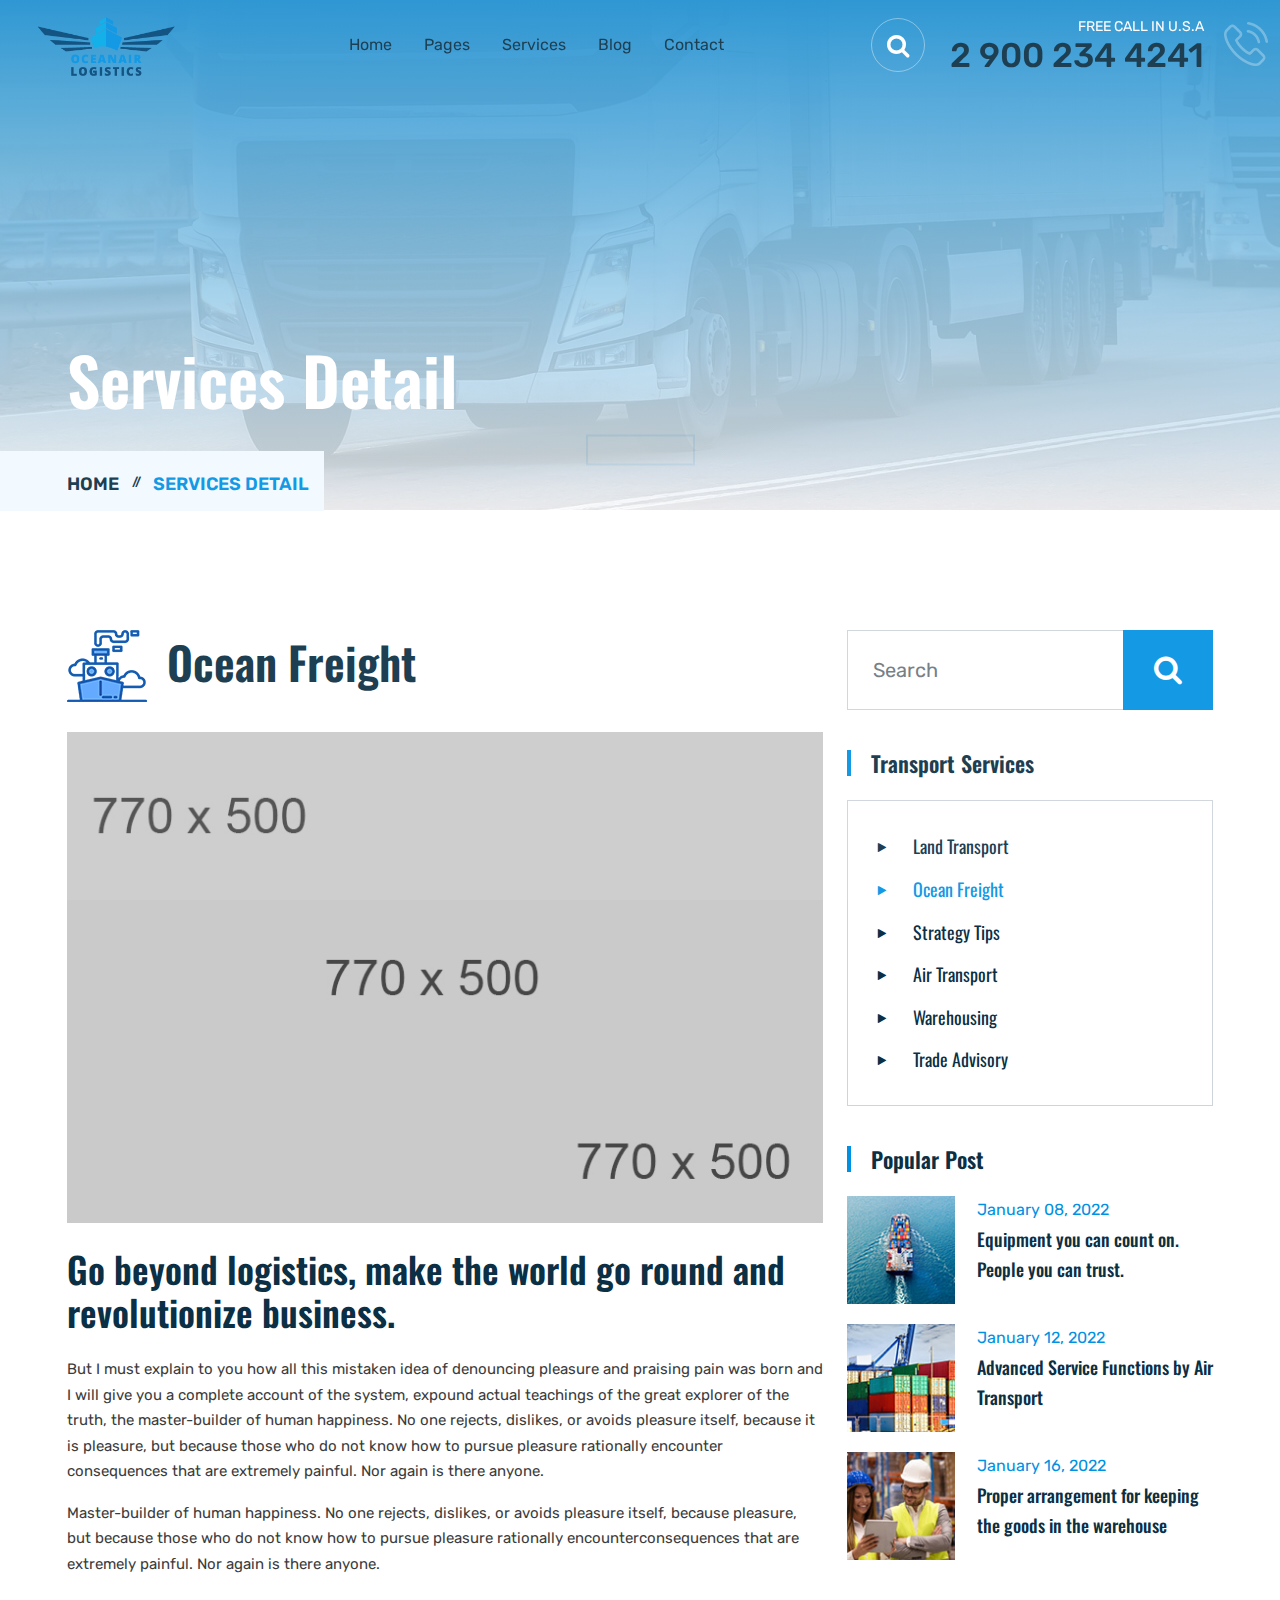
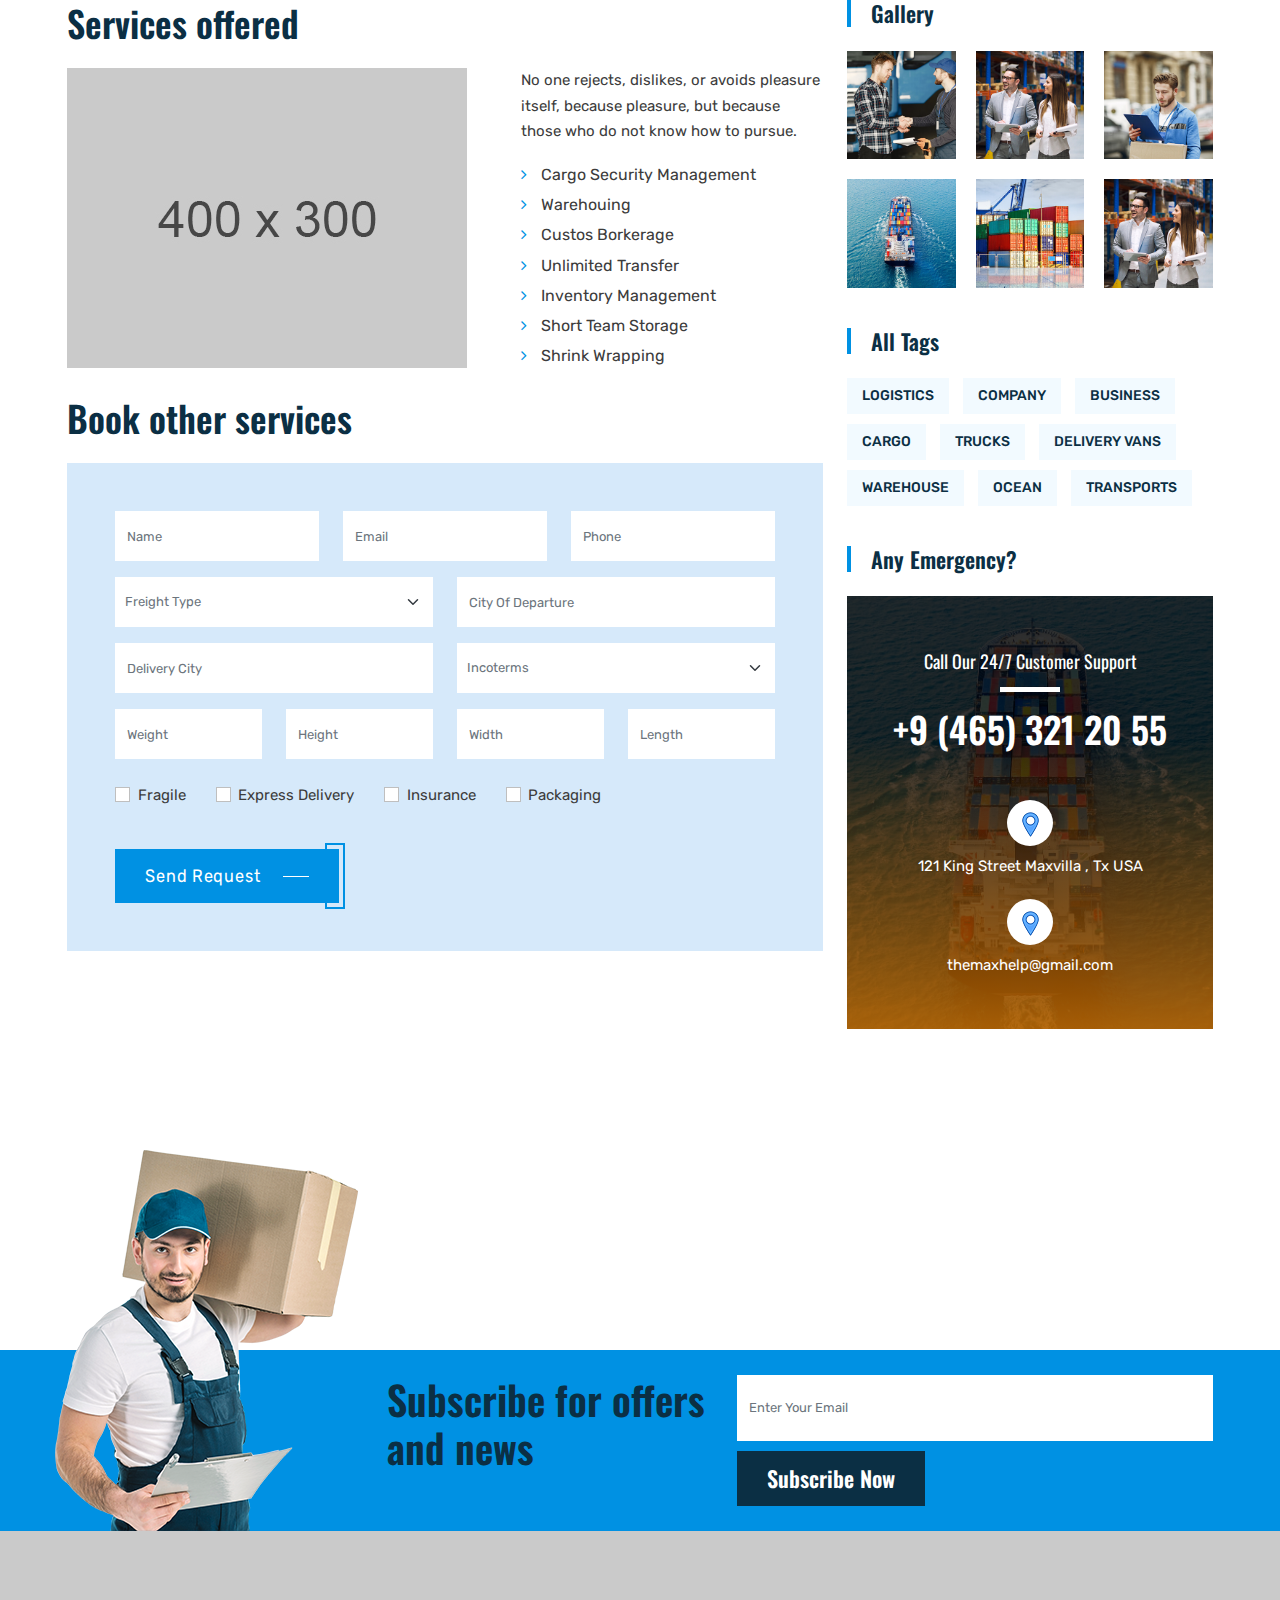
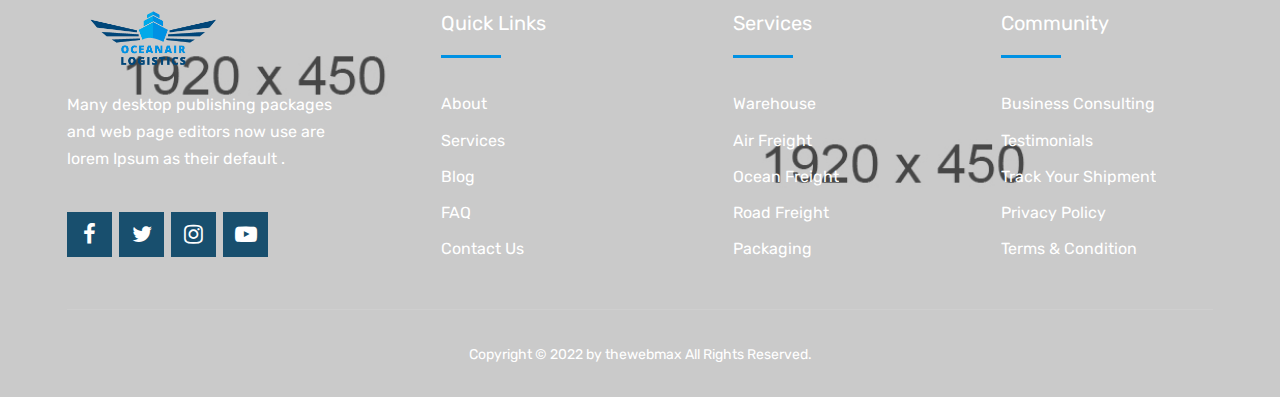
<file: services-detail.html>
<!DOCTYPE html>
<html lang="en">

<head>
	<!-- META -->
    <meta charset="utf-8">
    <meta http-equiv="X-UA-Compatible" content="IE=edge">
    <meta name="keywords" content="" />
    <meta name="author" content="" />
    <meta name="robots" content="" />    
    <meta name="description" content="" />
    
    <!-- FAVICONS ICON -->
    <link rel="icon" href="images/favicon.ico" type="image/x-icon" />
    <link rel="shortcut icon" type="image/x-icon" href="images/favicon.png" />
    
    <!-- PAGE TITLE HERE -->
    <title>Logitrago Template | Services</title>
    
    <!-- MOBILE SPECIFIC -->
    <meta name="viewport" content="width=device-width, initial-scale=1">

    
    <!-- BOOTSTRAP STYLE SHEET -->
    <link rel="stylesheet" type="text/css" href="css/bootstrap.min.css" />
    <!-- FONTAWESOME STYLE SHEET -->
    <link rel="stylesheet" type="text/css" href="css/font-awesome.min.css" />
    <!-- OWL CAROUSEL STYLE SHEET -->
    <link rel="stylesheet" type="text/css" href="css/owl.carousel.min.css">
    <!-- SLICK CAROUSEL STYLE SHEET -->
    <link rel="stylesheet" type="text/css" href="css/slick.min.css">
    <!-- SLICK CAROUSEL STYLE SHEET -->
    <link rel="stylesheet" type="text/css" href="css/slick-theme.css">
    <!-- MAGNIFIC POPUP STYLE SHEET -->
    <link rel="stylesheet" type="text/css" href="css/magnific-popup.min.css">
    <!-- SWIPER SLIDER STYLE SHEET -->
    <link rel="stylesheet" type="text/css" href="css/swiper-bundle.min.css" />
    <!-- MAIN STYLE SHEET -->
    <link rel="stylesheet" type="text/css" href="css/style.css">
    <!-- Lc light box popup -->
    <link rel="stylesheet" href="css/lc_lightbox.css" />     
    <!-- Price Range Slider -->
    <link rel="stylesheet" href="css/bootstrap-slider.min.css" />

</head>

<body>

<!-- LOADING AREA START ===== -->
<div class="loading-area">
    <div class="loading-box"></div>
    <div class="loading-pic">
        <div id="outer-barG">
            <div id="front-barG" class="bar-animationG">
                <div id="barG_1" class="bar-lineG"></div>
                <div id="barG_2" class="bar-lineG"></div>
                <div id="barG_3" class="bar-lineG"></div>
            </div>
        </div>
    </div>
</div>
<!-- LOADING AREA  END ====== -->

	<div class="page-wraper">
     
        <!-- HEADER START -->
        <header class="site-header header-style-3 mobile-sider-drawer-menu">

            <div class="sticky-header main-bar-wraper  navbar-expand-lg">
                <div class="main-bar">  
                                    
                    <div class="container-fluid clearfix"> 
                
                        <div class="logo-header">
                            <div class="logo-header-inner logo-header-one">
                                <a href="index.html">
                                <img src="images/logo-dark.png" alt="">
                                </a>
                            </div>
                        </div>  
                        
                        <!-- NAV Toggle Button -->
                        <button id="mobile-side-drawer" data-target=".header-nav" data-toggle="collapse" type="button" class="navbar-toggler collapsed">
                            <span class="sr-only">Toggle navigation</span>
                            <span class="icon-bar icon-bar-first"></span>
                            <span class="icon-bar icon-bar-two"></span>
                            <span class="icon-bar icon-bar-three"></span>
                        </button> 

                        <!-- MAIN Vav -->
                        <div class="nav-animation header-nav navbar-collapse collapse d-flex justify-content-center">
                            
                            <ul class=" nav navbar-nav">
                                <li class="has-child"><a href="javascript:;">Home</a>
                                    <ul class="sub-menu">
                                        <li><a href="index.html">Home-1</a></li>
                                        <li><a href="index-2.html">Home-2</a></li>
                                        <li><a href="index-3.html">Home-3</a></li>
                                        <li><a href="index-4.html">Home-4</a></li>
                                    </ul>                                                                 
                                </li>
                                <li class="has-child"><a href="javascript:;">Pages</a>
                                    <ul class="sub-menu">
                                        <li><a href="about-1.html">About Us</a></li>
                                        <li><a href="faq.html">Faq</a></li>
                                        <li><a href="error-404.html">Error 404</a></li>
                                    </ul>                                                                 
                                </li>
                                <li class="has-child"><a href="javascript:;">Services</a>
                                    <ul class="sub-menu">
                                        <li><a href="services-1.html">Services 1</a></li>
                                        <li><a href="services-2.html">Services 2</a></li>
                                        <li><a href="services-detail.html">Services Detail</a></li>
                                    </ul>                                                                 
                                </li>
                       
                                <li class="has-child"><a href="javascript:;">Blog</a>
                                    <ul class="sub-menu">
                                        <li><a href="blog-grid.html">Blog Grid</a></li>                                        
                                        <li><a href="blog-single.html">Blog Detail</a></li>
                                    </ul>                                
                                </li>
                                <li><a href="contact.html">Contact</a></li>  
                        
                            </ul>

                        </div>
                        
                        <!-- Header Right Section-->
                        <div class="extra-nav header-2-nav">
                            <div class="extra-cell">
                                <div class="header-search">
                                    <a href="#search" class="header-search-icon"><i class="fa fa-search"></i></a>
                                </div>                                
                            </div>
                            <div class="extra-cell">
                                <div class="header-nav-call-section">

                                    
                                    <div class="detail">
                                        <span class="title">Free Call In U.S.A</span>
                                        <span><a href="tel:29002344241">2 900 234 4241</a></span>
                                    </div>
                                    <div class="media">
                                        <img src="images/call.png" alt="#">
                                    </div>
                                </div>
                            </div> 
                                
                            </div>                            
                    
                                                    
                        
                    </div>    
                
                
                </div>

                <!-- SITE Search -->
                <div id="search"> 
                    <span class="close"></span>
                    <form role="search" id="searchform" action="/search" method="get" class="radius-xl">
                        <input class="form-control" value="" name="q" type="search" placeholder="Type to search"/>
                        <span class="input-group-append">
                            <button type="button" class="search-btn">
                                <i class="fa fa-paper-plane"></i>
                            </button>
                        </span>
                    </form>
                </div> 
            </div>
            
        </header>
        <!-- HEADER END -->

      
        <!-- CONTENT START -->
        <div class="page-content">

            <!-- INNER PAGE BANNER -->
            <div class="wt-bnr-inr overlay-wraper bg-center" style="background-image:url(images/banner/1.jpg);">
            	<div class="overlay-main site-bg-sky opacity-08"></div>
                <div class="container">
                    <div class="wt-bnr-inr-entry">
                    	<div class="banner-title-outer">
                        	<div class="banner-title-name">
                        		<h2 class="wt-title">Services Detail</h2>
                            </div>
                        </div>
                        <!-- BREADCRUMB ROW -->                            
                        
                            <div>
                                <ul class="wt-breadcrumb breadcrumb-style-2">
                                    <li><a href="index.html">Home</a></li>
                                    <li>Services Detail</li>
                                </ul>
                            </div>
                        
                        <!-- BREADCRUMB ROW END -->                        
                    </div>
                </div>
            </div>
            <!-- INNER PAGE BANNER END -->         

            <!-- SERVICE DETAIL SECTION START -->
            <div class="section-full p-t120 p-b90 bg-white">
                
                <div class="container">
                    <div class="row">
                        
                        <div class="col-lg-8 col-md-12">
                            <div class="service-full-info">
                                <div class="services-etc m-b30">
                                    <div class="service-category-title">
                                        <div class="service-category-media"><img src="images/icons/pic7.png" alt="#"></div>
                                        <h2>Ocean Freight</h2>
                                    </div>
                                    <div class="wt-media">
                                        <img src="images/services/1.jpg" alt=""> 
                                    </div>                                        
                                   
                                    <h2 class="wt-title mt-4 mb-4">Go beyond logistics, make the world go round and revolutionize business.</h2>
                                    <p>
                                        But I must explain to you how all this mistaken idea of denouncing pleasure and praising pain was born
                                        and I will give you a complete account of the system, expound actual teachings of the great explorer of 
                                        the truth, the master-builder of human happiness. No one rejects, dislikes, or avoids pleasure itself, 
                                        because it is pleasure, but because those who do not know how to pursue pleasure rationally encounter
                                        consequences that are extremely painful. Nor again is there anyone.
                                    </p> 
                                    <p>
                                        Master-builder of human happiness. No one rejects, dislikes, or avoids pleasure itself, because pleasure, but because those who do not know how to pursue pleasure rationally encounterconsequences that  are extremely painful. Nor again is there anyone.
                                    </p>

                                    <h2 class="wt-title mt-4 mb-4">Services offered</h2>
                                    <div class="service-offered">
                                        <div class="media">
                                            <img src="images/services/2.jpg" alt="#">
                                        </div>
                                        <div class="service-offered-list">
                                            <p>
                                                No one rejects, dislikes, or avoids pleasure itself, because pleasure, but because those who do not know how to pursue.
                                            </p>
                                            <div class="tw-checked-list">
                                                <ul>
                                                    <li>Cargo Security Management</li>
                                                    <li>Warehouing</li>
                                                    <li>Custos Borkerage</li>
                                                    <li>Unlimited Transfer</li>
                                                    <li>Inventory Management</li>
                                                    <li>Short Team Storage</li>
                                                    <li>Shrink Wrapping</li>
                                                </ul>
                                            </div>
                                        </div>
                                    </div>

                                    <h2 class="wt-title mt-4 mb-4">Book other services</h2>

                                    <div class="book-other-services site-bg-sky-blue-light p-5">
                                        <form>

                                            <div class="row">
    
                                                <div class="col-lg-4 col-md-4">
                                                    <div class="mb-3">
                                                        <input name="username" type="text" required class="form-control" placeholder="Name">
                                                    </div>
                                                </div>
                                                <div class="col-lg-4 col-md-4">
                                                    <div class="mb-3">
                                                        <input name="email" type="text" required class="form-control" placeholder="Email">
                                                    </div>
                                                </div>
                                                <div class="col-lg-4 col-md-4">
                                                    <div class="mb-3">
                                                        <input name="phone" type="text" required class="form-control" placeholder="Phone">
                                                    </div>
                                                </div>


                                                <div class="col-lg-6 col-md-6">
                                                    <div class="mb-3">
                                                        <select id="Freight_Type" class="form-select">
                                                            <option selected>Freight Type</option>
                                                            <option>...</option>
                                                        </select>
                                                    </div>
                                                </div>
                                                <div class="col-lg-6 col-md-6">
                                                    <div class="mb-3">
                                                        <input name="username" type="text" required class="form-control" placeholder="City Of Departure">
                                                    </div>
                                                </div>

                                                <div class="col-lg-6 col-md-6">
                                                    <div class="mb-3">
                                                        <input name="username" type="text" required class="form-control" placeholder="Delivery City">
                                                    </div>
                                                </div>

                                                <div class="col-lg-6 col-md-6">
                                                    <div class="mb-3">
                                                        <select id="Incoterms" class="form-select">
                                                            <option selected>Incoterms</option>
                                                            <option>...</option>
                                                        </select>
                                                    </div>
                                                </div>


                                                <div class="col-lg-3 col-md-3">
                                                    <div class="mb-3">
                                                        <input name="username" type="text" required class="form-control" placeholder="Weight">
                                                    </div>
                                                </div>
                                                <div class="col-lg-3 col-md-3">
                                                    <div class="mb-3">
                                                        <input name="email" type="text" required class="form-control" placeholder="Height">
                                                    </div>
                                                </div>
                                                <div class="col-lg-3 col-md-3">
                                                    <div class="mb-3">
                                                        <input name="phone" type="text" required class="form-control" placeholder="Width">
                                                    </div>
                                                </div>
                                                <div class="col-lg-3 col-md-3">
                                                    <div class="mb-3">
                                                        <input name="phone" type="text" required class="form-control" placeholder="Length">
                                                    </div>
                                                </div>
                                                
                                                <div class="col-lg-12">
                                                    <div class="tw-inline-checked mt-2 mb-3">
                                                        <div class="mb-4 form-check">
                                                            <input type="checkbox" class="form-check-input" id="exampleCheck1">
                                                            <label class="form-check-label" for="exampleCheck1">Fragile</label>
                                                        </div>

                                                        <div class="mb-4 form-check">
                                                            <input type="checkbox" class="form-check-input" id="exampleCheck2">
                                                            <label class="form-check-label" for="exampleCheck2">Express Delivery</label>
                                                        </div>

                                                        <div class="mb-4 form-check">
                                                            <input type="checkbox" class="form-check-input" id="exampleCheck3">
                                                            <label class="form-check-label" for="exampleCheck3">Insurance</label>
                                                        </div>

                                                        <div class="mb-4 form-check">
                                                            <input type="checkbox" class="form-check-input" id="exampleCheck4">
                                                            <label class="form-check-label" for="exampleCheck4">Packaging</label>
                                                        </div>
                                                    </div>
                                                </div>
                                                
                                                
                                                
                                                <div class="col-lg-12 col-md-12">
                                                    <div class="tw-booking-footer">
                                                        <div class="tw-booking-footer-btn">
                                                            <button type="submit" class="btn-half site-button">
                                                                <span>Send Request</span><em></em>
                                                            </button>
                                                        </div>
                                                    </div>
                                                    
                                                </div>
                                                
                                            </div>

                                        </form>
                                    </div>
                                    
                                </div>
                            </div>
                        </div>

                        <div class="col-lg-4 col-md-12 rightSidebar side-bar">
                            <div class="widget search-bx">
                                                                           
                                <form role="search" method="post">
                                    <div class="input-group">
                                        <input type="text" class="form-control" placeholder="Search">
                                        <button class="btn" type="button" id="button-addon2"><i class="fa fa-search"></i></button>
                                    </div>
                                </form>
                                 
                            </div>

                            <div class="widget all_services_list">
                                <h4 class="section-head-small mb-4">Transport Services</h4> 
                                <div class="all_services m-b30">
                                    <ul>
                                        <li><a href="services-1.html">Land Transport</a></li>
                                        <li><a href="services-1.html" class="active">Ocean Freight</a></li>
                                        <li><a href="services-1.html">Strategy Tips</a></li>
                                        <li><a href="services-1.html">Air Transport</a></li>
                                        <li><a href="services-1.html">Warehousing</a></li>
                                        <li><a href="services-1.html">Trade Advisory</a></li>
                                    </ul>
                                </div>
                            </div>

                            <div class="widget recent-posts-entry">
                                <h4 class="section-head-small mb-4">Popular Post</h4>
                                <div class="section-content">
                                    <div class="widget-post-bx">
                                        <div class="widget-post clearfix">
                                            <div class="wt-post-media">
                                                <img src="images/blog/recent-blog/pic1.jpg" alt="">
                                            </div>
                                            <div class="wt-post-info">
                                                <div class="wt-post-header">
                                                    <span class="post-date">January 08, 2022</span>
                                                    <span class="post-title"> 
                                                        <a href="services-1.html">Equipment you can count on. People you can trust.</a>
                                                    </span>
                                                </div>                                                    
                                            </div>
                                        </div>
                                        <div class="widget-post clearfix">
                                            <div class="wt-post-media">
                                                <img src="images/blog/recent-blog/pic2.jpg" alt="">
                                            </div>
                                            <div class="wt-post-info">
                                                <div class="wt-post-header">
                                                    <span class="post-date">January 12, 2022</span>
                                                    <span class="post-title">
                                                        <a href="services-1.html">Advanced Service Functions by Air Transport</a>
                                                    </span>
                                                </div>                                                    
                                            </div>
                                        </div>

                                        <div class="widget-post clearfix">
                                            <div class="wt-post-media">
                                                <img src="images/blog/recent-blog/pic3.jpg" alt="">
                                            </div>
                                            <div class="wt-post-info">
                                                <div class="wt-post-header">
                                                    <span class="post-date">January 16, 2022</span>
                                                    <span class="post-title">
                                                        <a href="services-1.html">Proper arrangement for keeping the goods in the warehouse</a>
                                                    </span>
                                                </div>                                                    
                                            </div>
                                        </div>
                                             
                                    </div>
                                </div>
                            </div>
                            
                            
                            
                            <div class="widget tw-sidebar-gallery-wrap">
                                <h4 class="section-head-small mb-4">Gallery</h4> 
                                <div class="tw-sidebar-gallery">
                                    <ul>
                                        <li>
                                            <div class="tw-service-gallery-thumb">
                                                <a class="elem" href="images/gallery/thumb/pic1.jpg" title="Title 1" data-lcl-author="" data-lcl-thumb="images/gallery/thumb/pic1.jpg">
                                                    <img src="images/gallery/thumb/pic1.jpg" alt="">
                                                    <i class="fa fa-file-image-o"></i>     
                                                </a>
                                            </div>
                                        </li>
                                        
                                        <li>
                                            <div class="tw-service-gallery-thumb">
                                                <a class="elem" href="images/gallery/thumb/pic2.jpg" title="Title 2" data-lcl-author="" data-lcl-thumb="images/gallery/thumb/pic2.jpg">
                                                    <img src="images/gallery/thumb/pic2.jpg" alt="">
                                                    <i class="fa fa-file-image-o"></i>     
                                                </a>
                                            </div>
                                        </li>
                                        
                                        <li>
                                            <div class="tw-service-gallery-thumb ">
                                                <a class="elem" href="images/gallery/thumb/pic3.jpg" title="Title 3"  data-lcl-author="" data-lcl-thumb="images/gallery/thumb/pic3.jpg">
                                                    <img src="images/gallery/thumb/pic3.jpg" alt="">
                                                    <i class="fa fa-file-image-o"></i>     
                                                </a>
                                            </div>
                                        </li>
                                        
                                        <li>
                                            <div class="tw-service-gallery-thumb">
                                                <a class="elem" href="images/gallery/thumb/pic4.jpg" title="Title 4"  data-lcl-author="" data-lcl-thumb="images/gallery/thumb/pic4.jpg">
                                                    <img src="images/gallery/thumb/pic4.jpg" alt="">
                                                    <i class="fa fa-file-image-o"></i>     
                                                </a>
                                            </div>
                                        </li>
                                        
                                        <li>
                                            <div class="tw-service-gallery-thumb">
                                                <a class="elem" href="images/gallery/thumb/pic5.jpg" title="Title 5"  data-lcl-author="" data-lcl-thumb="images/gallery/thumb/pic5.jpg">
                                                    <img src="images/gallery/thumb/pic5.jpg" alt="">
                                                    <i class="fa fa-file-image-o"></i>     
                                                </a>
                                            </div>
                                        </li>
                                        
                                        <li>
                                            <div class="tw-service-gallery-thumb">
                                                <a class="elem" href="images/gallery/thumb/pic6.jpg" title="Title 6"  data-lcl-author="" data-lcl-thumb="images/gallery/thumb/pic6.jpg">
                                                    <img src="images/gallery/thumb/pic2.jpg" alt="">
                                                    <i class="fa fa-file-image-o"></i>     
                                                </a>
                                            </div>
                                        </li>
                                        
                                    </ul>

                                </div>
                            </div> 

                            <div class="widget tw-sidebar-tags-wrap">
                                <h4 class="section-head-small mb-4">All Tags</h4>
                                
                                <div class="tagcloud">
                                    <a href="javascript:void(0)">Logistics</a>
                                    <a href="javascript:void(0)">Company </a>
                                    <a href="javascript:void(0)">Business</a>                                            
                                    <a href="javascript:void(0)">Cargo </a>
                                    <a href="javascript:void(0)">Trucks</a>
                                    <a href="javascript:void(0)">Delivery vans</a>
                                    <a href="javascript:void(0)">Warehouse</a>
                                    <a href="javascript:void(0)">Ocean</a>
                                    <a href="javascript:void(0)">Transports</a>
                                </div>
                            </div>

                            <div class="widget tw-contact-bg-section">
                                <h4 class="section-head-small mb-4">Any Emergency?</h4> 
                                <div class="tw-contact-bg-inner" style="background-image: url(images/background/bg-4.jpg);">
                                   <div class="section-top">
                                       <span>Call Our 24/7 Customer Support</span>
                                       <h3 class="tw-con-number"><a href="tel:+9(465)3212055"> +9 (465) 321 20 55</a></h3>
                                   </div>
                                   <div class="section-bot">
                                       <ul>
                                        <li>
                                            <span><img src="images/icons/map-marker.png" alt=""></span>
                                            <p>121 King Street Maxvilla , Tx USA </p>
                                        </li>
                                        <li>
                                            <span><img src="images/icons/map-marker.png" alt=""></span>
                                            <p>themaxhelp@gmail.com</p>
                                        </li>
                                       </ul>
                                   </div>
                                </div>
                            </div>


                        </div>
                        
                    </div>                            
                </div>                                 
                
            </div>   
            <!-- SERVICE DETAIL SECTION END --> 
     
        </div>
        <!-- CONTENT END -->

        <!-- FOOTER START -->
        <footer class="footer-dark">

            <!-- NEWS LETTER SECTION START -->
            <div class="ftr-nw-ltr site-bg-white">
                
                    <div class="ftr-nw-ltr-inner site-bg-primary">
                        <div class="container">
                            <div class="ftr-nw-img">
                                <img src="images/news-l-bg.png" alt="">
                            </div>
                            <div class="ftr-nw-content">
                                <div class="ftr-nw-title">Subscribe for offers and news</div>
                                <div class="ftr-nw-form">
                                    <form>
                                        <input name="news-letter" class="form-control" placeholder="Enter Your Email" type="text">
                                        <button class="ftr-nw-subcribe-btn">Subscribe Now</button>
                                    </form>
                                </div>
                            </div>
                        </div>
                    </div>
            </div>
            <!-- NEWS LETTER SECTION END -->

            <div class="ftr-bg"  style="background-image: url(images/f-bg.jpg);">
                <!-- FOOTER BLOCKES START -->  
                <div class="footer-top">
                    <div class="container">
                        <div class="row">

                            <div class="col-lg-3 col-md-6">
                                
                                <div class="widget widget_about">
                                    <div class="logo-footer clearfix">
                                        <a href="index.html"><img src="images/logo-dark.png" alt=""></a>
                                    </div>
                                    <p>Many desktop publishing packages and web page editors now use are lorem Ipsum as their default .</p>
                                    <ul class="social-icons">
                                        <li><a href="javascript:void(0);" class="fa fa-facebook"></a></li>
                                        <li><a href="javascript:void(0);" class="fa fa-twitter"></a></li>
                                        <li><a href="javascript:void(0);" class="fa fa-instagram"></a></li>
                                        <li><a href="javascript:void(0);" class="fa fa-youtube-play"></a></li>
                                    </ul>
                                </div>                            
                                
                            </div>                        
                        
                            <div class="col-lg-3 col-md-6">
                                <div class="widget widget_services ftr-list-center">
                                    <h3 class="widget-title">Quick Links</h3>
                                    <ul>
                                        <li><a href="about-1.html">About</a></li>
                                        <li><a href="services-1.html">Services</a></li>
                                        <li><a href="blog-grid.html">Blog</a></li>
                                        <li><a href="about-1.html">FAQ</a></li>
                                        <li><a href="contact.html">Contact Us</a></li>
                                    </ul>
                                </div>
                            </div>

                            <div class="col-lg-3 col-md-6">
                                <div class="widget widget_services ftr-list-center">
                                    <h3 class="widget-title">Services</h3>
                                    <ul>
                                        <li><a href="services-detail.html">Warehouse</a></li>
                                        <li><a href="services-detail.html">Air Freight</a></li>
                                        <li><a href="services-detail.html">Ocean Freight</a></li>
                                        <li><a href="services-detail.html">Road Freight</a></li>
                                        <li><a href="services-detail.html">Packaging</a></li>
                                    </ul>
                                </div>
                            </div>

                            <div class="col-lg-3 col-md-6">  
                                <div class="widget widget_services ftr-list-center">
                                    <h3 class="widget-title">Community</h3>
                                    <ul>
                                        <li><a href="about-1.html">Business Consulting</a></li>
                                        <li><a href="about-1.html">Testimonials</a></li>
                                        <li><a href="about-1.html">Track Your Shipment</a></li>
                                        <li><a href="about-1.html">Privacy Policy</a></li>
                                        <li><a href="about-1.html">Terms & Condition</a></li>
                                    </ul>
                                </div>
                            </div> 

                        </div>

                    </div>
                </div>
                <!-- FOOTER COPYRIGHT -->
                                    
                <div class="footer-bottom">
                    <div class="container">
                        <div class="footer-bottom-info">
                        
                            <div class="footer-copy-right">
                                <span class="copyrights-text">Copyright © 2022 by thewebmax All Rights Reserved.</span>
                            </div>
                            
                        </div>
                    </div>   
                </div>
            </div>
    
        </footer>
        <!-- FOOTER END -->

        <!-- BUTTON TOP START -->
		<button class="scroltop"><span class="fa fa-angle-up  relative" id="btn-vibrate"></span></button>

 	</div>



<!-- JAVASCRIPT  FILES ========================================= --> 
<script  src="js/jquery-3.6.0.min.js"></script><!-- JQUERY.MIN JS -->
<script  src="js/popper.min.js"></script><!-- POPPER.MIN JS -->
<script  src="js/bootstrap.min.js"></script><!-- BOOTSTRAP.MIN JS -->
<script  src="js/magnific-popup.min.js"></script><!-- MAGNIFIC-POPUP JS -->
<script  src="js/waypoints.min.js"></script><!-- WAYPOINTS JS -->
<script  src="js/counterup.min.js"></script><!-- COUNTERUP JS -->
<script  src="js/waypoints-sticky.min.js"></script><!-- STICKY HEADER -->
<script  src="js/isotope.pkgd.min.js"></script><!-- MASONRY  -->
<script  src="js/imagesloaded.pkgd.min.js"></script><!-- MASONRY  -->
<script  src="js/owl.carousel.min.js"></script><!-- OWL  SLIDER  -->
<script  src="js/slick.min.js"></script><!-- SLICK  Slider  -->
<script  src="js/theia-sticky-sidebar.js"></script><!-- STICKY SIDEBAR  -->
<script  src="js/jquery.bootstrap-touchspin.js"></script><!-- FORM JS -->
<script  src="js/lc_lightbox.lite.js" ></script><!-- IMAGE POPUP -->
<script  src="js/bootstrap-slider.min.js"></script><!-- Form js -->
<script  src="js/swiper-bundle.min.js"></script><!-- Swiper js -->
<script  src="js/jquery.bgscroll.js"></script><!-- BACKGROUND SCROLL -->
<script  src="js/custom.js"></script><!-- CUSTOM FUCTIONS  -->


</body>

</html>
</file>
<file: css/style.css>
@charset "UTF-8";
/* Author: thewebmax team
=========================
This file contains the styling for the actual template, this
is the file you need to edit to change the look of the
template.
This files [Table of contents] are outlined below
---------------------------------------------------
** - ========================
	 GENERAL 
	 ========================
** - Title separators
** - Center title
** - Company approch
** - Counter
** - Client carousel 1
** - Client carousel 2
** - Footer News Letter
** - Footer dark version css
** - Recent Post Entry
** - Footer Dark
** - Widget Services
** - scroll top btn css
** - Pricing Table
** - inner page banner
** - Breadcrumb
** - Contact Form
** - Pagination Style
** - Blog Side Bar
** - comment form
** - Comment list
** - Single Blog Post
** - Single Post Navigation
** - Loading
** - Loading Animation Start
** - Description list
** - Section Overlay
** - What We do
** - Blog post 4
** - All Services
** - services-box-one
** - Hilite Text
** - site-button-verticle
** - touchspin input type number
** - Google map
** - Text with bg image
** - Half effect button
** - Why Choose Section
** - Estimation Section
** - Testimonials 1
** - Booking Section
** - bhoechie tab
** - tw-we-achived
** - Estimation Section
** - Services 3
** - Home 1 banner
** - Shine Animation
---------------------------------------------------
*/
@import url("https://fonts.googleapis.com/css2?family=Oswald:wght@200;300;400;500;600;700&display=swap");
@import url("https://fonts.googleapis.com/css2?family=Rubik:wght@300;400;500;600;700;800;900&display=swap");
@import url("https://fonts.googleapis.com/css2?family=Sacramento&display=swap");
/*===GENERAL===*/
.site-text-primary {
  color: #0091e3;
}

.site-text-black {
  color: #000;
}

.site-text-gray {
  color: #f2faff;
}

.site-text-gray-light {
  color: #f2faff;
}

.site-text-white {
  color: #fff;
}

.site-bg-primary {
  background-color: #0091e3;
}

.site-bg-black {
  background-color: #000;
}

.site-bg-dark {
  background-color: #0b2f44;
}

.site-bg-gray {
  background-color: #f2faff;
}

.site-bg-gray-light {
  background-color: #f2faff;
}

.site-bg-light {
  background-color: #f9f9f9;
}

.site-bg-white {
  background-color: #fff;
}

.site-bg-sky {
  background-color: #ffffff;
}

.site-bg-sky-blue-light {
  background-color: #d6e9fa;
}

body {
  color: #3c3c3c;
  font-family: "Rubik", sans-serif;
  line-height: 1.7;
  font-weight: 400;
  padding: 0px;
  margin: 0px;
  overflow-x: hidden;
  font-size: 15px;
}

a {
  color: #0b2f44;
  outline: 0px none;
  text-decoration: none;
}
a:hover, a:focus {
  outline: 0px none;
  text-decoration: none;
}
a:active, a:hover, a:focus {
  color: inherit;
}

.overflow-hide {
  overflow: hidden;
}

img {
  border-style: none;
  height: auto;
  max-width: 100%;
  vertical-align: middle;
}

/*Float clearfix*/
.clearfix:after {
  content: "";
  display: table;
  clear: both;
}

.shadow-bx {
  box-shadow: 0px 0px 30px rgba(0, 0, 0, 0.1);
}

.wt-icon-box-wraper:after {
  content: "";
  display: table;
  clear: both;
}

ol.commentlist li:after {
  content: "";
  display: table;
  clear: both;
}

section, article, aside, details, figcaption, figure, footer, header, hgroup, main, menu, nav, summary {
  display: block;
}

ul {
  padding: 0px;
}

::selection {
  background: #484848;
  color: #fff;
}

/*===Heading & Title====*/
h1, h2, h3, h4, h5, h6 {
  font-family: "Oswald", sans-serif;
  line-height: 1.2;
  color: #0b2f44;
}

h1 {
  font-size: 60px;
  font-weight: 700;
}

h2 {
  font-size: 45px;
  font-weight: 600;
}

h3 {
  font-size: 22px;
  font-weight: 600;
}

h4 {
  font-size: 18px;
  font-weight: 600;
}

h5 {
  font-size: 16px;
  font-weight: 600;
}

h6 {
  font-size: 14px;
  font-weight: 400;
}

/*---Text align--- */
.text-left {
  text-align: left;
}

.text-center {
  text-align: center;
}

.text-right {
  text-align: right;
}

.text-justify {
  text-align: justify;
}

/*===Listing Style===*/
dl, ul, ol {
  list-style-position: outside;
  padding: 0px;
}

ul, ol {
  margin-bottom: 24px;
}

ul li {
  padding: 0px;
}

ol li {
  padding: 0px;
}

.list-simple li {
  margin-bottom: 10px;
}
.list-simple li ul {
  margin-left: 15px;
  margin-top: 10px;
}
.list-simple.list-unstyled li ul {
  margin-left: 30px;
  margin-top: 10px;
}

.list-circle,
.list-angle-right,
.list-arrow,
.list-check,
.list-checked,
.list-check-circle,
.list-chevron-circle,
.list-arrow-circle,
.list-times-circle {
  margin: 0px 0px 20px 0px;
  padding: 0px;
  list-style: none;
  font-weight: 600;
}
.list-circle li,
.list-angle-right li,
.list-arrow li,
.list-check li,
.list-checked li,
.list-check-circle li,
.list-chevron-circle li,
.list-arrow-circle li,
.list-times-circle li {
  padding: 5px 5px 5px 20px;
  position: relative;
}
.list-circle li:before,
.list-angle-right li:before,
.list-arrow li:before,
.list-check li:before,
.list-checked li:before,
.list-check-circle li:before,
.list-chevron-circle li:before,
.list-arrow-circle li:before,
.list-times-circle li:before {
  font-family: "FontAwesome";
  position: absolute;
  left: 0px;
  top: 3px;
  display: block;
  font-size: 15px;
  color: #000;
}

.list-circle li:before {
  top: 6px;
  font-size: 10px;
  content: "\f111";
}

.list-angle-right li:before {
  content: "\f105";
}

.list-arrow li:before {
  content: "\f0da";
}

.list-check li:before {
  content: "\f00c";
}

.list-checked li:before {
  content: "\f046";
}

.list-check-circle li:before {
  content: "\f058";
}

.list-chevron-circle li:before {
  content: "\f138";
}

.list-arrow-circle li:before {
  content: "\f0a9";
}

.list-times-circle li:before {
  content: "\f057";
}

/*---Padding (around)---*/
.p-a0 {
  padding: 0px;
}

.p-a5 {
  padding: 5px;
}

.p-a10 {
  padding: 10px;
}

.p-a15 {
  padding: 15px;
}

.p-a20 {
  padding: 20px;
}

.p-a25 {
  padding: 25px;
}

.p-a30 {
  padding: 30px;
}

.p-a40 {
  padding: 40px;
}

.p-a50 {
  padding: 50px;
}

.p-a60 {
  padding: 60px;
}

.p-a70 {
  padding: 70px;
}

.p-a80 {
  padding: 80px;
}

.p-a90 {
  padding: 90px;
}

.p-a100 {
  padding: 100px;
}

.p-a110 {
  padding: 110px;
}

.p-a120 {
  padding: 120px;
}

.p-a130 {
  padding: 130px;
}

.p-a140 {
  padding: 140px;
}

.p-a150 {
  padding: 150px;
}

/*---Padding (top)---*/
.p-t0 {
  padding-top: 0px;
}

.p-t5 {
  padding-top: 5px;
}

.p-t10 {
  padding-top: 10px;
}

.p-t15 {
  padding-top: 15px;
}

.p-t20 {
  padding-top: 20px;
}

.p-t30 {
  padding-top: 30px;
}

.p-t40 {
  padding-top: 40px;
}

.p-t50 {
  padding-top: 50px;
}

.p-t60 {
  padding-top: 60px;
}

.p-t70 {
  padding-top: 70px;
}

.p-t80 {
  padding-top: 80px;
}

.p-t90 {
  padding-top: 90px;
}

.p-t100 {
  padding-top: 100px;
}

.p-t110 {
  padding-top: 110px;
}

.p-t120 {
  padding-top: 120px;
}

.p-t130 {
  padding-top: 130px;
}

.p-t140 {
  padding-top: 140px;
}

.p-t150 {
  padding-top: 150px;
}

/*---Padding (bottom)---*/
.p-b0 {
  padding-bottom: 0px;
}

.p-b5 {
  padding-bottom: 5px;
}

.p-b10 {
  padding-bottom: 10px;
}

.p-b15 {
  padding-bottom: 15px;
}

.p-b20 {
  padding-bottom: 20px;
}

.p-b30 {
  padding-bottom: 30px;
}

.p-b40 {
  padding-bottom: 40px;
}

.p-b50 {
  padding-bottom: 50px;
}

.p-b60 {
  padding-bottom: 60px;
}

.p-b70 {
  padding-bottom: 70px;
}

.p-b80 {
  padding-bottom: 80px;
}

.p-b90 {
  padding-bottom: 90px;
}

.p-b100 {
  padding-bottom: 100px;
}

.p-b110 {
  padding-bottom: 110px;
}

.p-b120 {
  padding-bottom: 120px;
}

.p-b130 {
  padding-bottom: 130px;
}

.p-b140 {
  padding-bottom: 140px;
}

.p-b150 {
  padding-bottom: 150px;
}

/*---Padding (left)---*/
.p-l0 {
  padding-left: 0px;
}

.p-l5 {
  padding-left: 5px;
}

.p-l10 {
  padding-left: 10px;
}

.p-l15 {
  padding-left: 15px;
}

.p-l20 {
  padding-left: 20px;
}

.p-l30 {
  padding-left: 30px;
}

.p-l40 {
  padding-left: 40px;
}

.p-l50 {
  padding-left: 50px;
}

.p-l60 {
  padding-left: 60px;
}

.p-l70 {
  padding-left: 70px;
}

.p-l80 {
  padding-left: 80px;
}

.p-l90 {
  padding-left: 90px;
}

.p-l100 {
  padding-left: 100px;
}

.p-l110 {
  padding-left: 110px;
}

.p-l120 {
  padding-left: 120px;
}

.p-l130 {
  padding-left: 130px;
}

.p-l140 {
  padding-left: 140px;
}

.p-l150 {
  padding-left: 150px;
}

/*---Padding (right)---*/
.p-r0 {
  padding-right: 0px;
}

.p-r5 {
  padding-right: 5px;
}

.p-r10 {
  padding-right: 10px;
}

.p-r15 {
  padding-right: 15px;
}

.p-r20 {
  padding-right: 20px;
}

.p-r30 {
  padding-right: 30px;
}

.p-r40 {
  padding-right: 40px;
}

.p-r50 {
  padding-right: 50px;
}

.p-r60 {
  padding-right: 60px;
}

.p-r70 {
  padding-right: 70px;
}

.p-r80 {
  padding-right: 80px;
}

.p-r90 {
  padding-right: 90px;
}

.p-r100 {
  padding-right: 100px;
}

.p-r110 {
  padding-right: 110px;
}

.p-r120 {
  padding-right: 120px;
}

.p-r130 {
  padding-right: 130px;
}

.p-r140 {
  padding-right: 140px;
}

.p-r150 {
  padding-right: 150px;
}

/*---Padding (left right)---*/
.p-lr0 {
  padding-left: 0px;
  padding-right: 0px;
}

.p-lr5 {
  padding-left: 5px;
  padding-right: 5px;
}

.p-lr10 {
  padding-left: 10px;
  padding-right: 10px;
}

.p-lr15 {
  padding-left: 15px;
  padding-right: 15px;
}

.p-lr20 {
  padding-left: 20px;
  padding-right: 20px;
}

.p-lr30 {
  padding-left: 30px;
  padding-right: 30px;
}

.p-lr40 {
  padding-left: 40px;
  padding-right: 40px;
}

.p-lr50 {
  padding-left: 50px;
  padding-right: 50px;
}

.p-lr60 {
  padding-left: 60px;
  padding-right: 60px;
}

.p-lr70 {
  padding-left: 70px;
  padding-right: 70px;
}

.p-lr80 {
  padding-left: 80px;
  padding-right: 80px;
}

.p-lr90 {
  padding-left: 90px;
  padding-right: 90px;
}

.p-lr100 {
  padding-left: 100px;
  padding-right: 100px;
}

.p-lr120 {
  padding-left: 120px;
  padding-right: 120px;
}

.p-lr150 {
  padding-left: 150px;
  padding-right: 150px;
}

/*---Padding (top bottom)---*/
.p-tb0 {
  padding-bottom: 0px;
  padding-top: 0px;
}

.p-tb5 {
  padding-bottom: 5px;
  padding-top: 5px;
}

.p-tb10 {
  padding-bottom: 10px;
  padding-top: 10px;
}

.p-tb15 {
  padding-bottom: 15px;
  padding-top: 15px;
}

.p-tb20 {
  padding-bottom: 20px;
  padding-top: 20px;
}

.p-tb30 {
  padding-bottom: 30px;
  padding-top: 30px;
}

.p-tb40 {
  padding-bottom: 40px;
  padding-top: 40px;
}

.p-tb50 {
  padding-bottom: 50px;
  padding-top: 50px;
}

.p-tb60 {
  padding-bottom: 60px;
  padding-top: 60px;
}

.p-tb70 {
  padding-bottom: 70px;
  padding-top: 70px;
}

.p-tb80 {
  padding-bottom: 80px;
  padding-top: 80px;
}

.p-tb90 {
  padding-bottom: 90px;
  padding-top: 90px;
}

.p-tb100 {
  padding-bottom: 100px;
  padding-top: 100px;
}

.p-tb120 {
  padding-bottom: 120px;
  padding-top: 120px;
}

.p-tb150 {
  padding-bottom: 150px;
  padding-top: 150px;
}

/*----Margin (around)----*/
.m-a-1 {
  margin: -1px;
}

.m-a0 {
  margin: 0px;
}

.m-a5 {
  margin: 5px;
}

.m-a10 {
  margin: 10px;
}

.m-a15 {
  margin: 15px;
}

.m-a20 {
  margin: 20px;
}

.m-a30 {
  margin: 30px;
}

.m-a40 {
  margin: 40px;
}

.m-a50 {
  margin: 50px;
}

.m-a60 {
  margin: 60px;
}

.m-a70 {
  margin: 70px;
}

.m-a80 {
  margin: 80px;
}

.m-a90 {
  margin: 90px;
}

.m-a100 {
  margin: 100px;
}

.m-a110 {
  margin: 110px;
}

.m-a120 {
  margin: 120px;
}

.m-a130 {
  margin: 130px;
}

.m-a140 {
  margin: 140px;
}

.m-a150 {
  margin: 150px;
}

/*---Marging (top)----*/
.m-t0 {
  margin-top: 0px;
}

.m-t5 {
  margin-top: 5px;
}

.m-t10 {
  margin-top: 10px;
}

.m-t15 {
  margin-top: 15px;
}

.m-t20 {
  margin-top: 20px;
}

.m-t30 {
  margin-top: 30px;
}

.m-t40 {
  margin-top: 40px;
}

.m-t50 {
  margin-top: 50px;
}

.m-t60 {
  margin-top: 60px;
}

.m-t70 {
  margin-top: 70px;
}

.m-t80 {
  margin-top: 80px;
}

.m-t90 {
  margin-top: 90px;
}

.m-t100 {
  margin-top: 100px;
}

.m-t110 {
  margin-top: 110px;
}

.m-t120 {
  margin-top: 120px;
}

.m-t130 {
  margin-top: 130px;
}

.m-t140 {
  margin-top: 140px;
}

.m-t150 {
  margin-top: 150px;
}

/*---Marging (bottom)---*/
.m-b0 {
  margin-bottom: 0px;
}

.m-b5 {
  margin-bottom: 5px;
}

.m-b10 {
  margin-bottom: 10px;
}

.m-b15 {
  margin-bottom: 15px;
}

.m-b20 {
  margin-bottom: 20px;
}

.m-b30 {
  margin-bottom: 30px;
}

.m-b40 {
  margin-bottom: 40px;
}

.m-b50 {
  margin-bottom: 50px;
}

.m-b60 {
  margin-bottom: 60px;
}

.m-b70 {
  margin-bottom: 70px;
}

.m-b80 {
  margin-bottom: 80px;
}

.m-b90 {
  margin-bottom: 90px;
}

.m-b100 {
  margin-bottom: 100px;
}

.m-b110 {
  margin-bottom: 110px;
}

.m-b120 {
  margin-bottom: 120px;
}

.m-b130 {
  margin-bottom: 130px;
}

.m-b140 {
  margin-bottom: 140px;
}

.m-b150 {
  margin-bottom: 150px;
}

/*---Marging (left)---*/
.m-l0 {
  margin-left: 0px;
}

.m-l5 {
  margin-left: 5px;
}

.m-l10 {
  margin-left: 10px;
}

.m-l15 {
  margin-left: 15px;
}

.m-l20 {
  margin-left: 20px;
}

.m-l30 {
  margin-left: 30px;
}

.m-l40 {
  margin-left: 40px;
}

.m-l50 {
  margin-left: 50px;
}

.m-l60 {
  margin-left: 60px;
}

.m-l70 {
  margin-left: 70px;
}

.m-l80 {
  margin-left: 80px;
}

.m-l90 {
  margin-left: 90px;
}

.m-l100 {
  margin-left: 100px;
}

.m-l110 {
  margin-left: 110px;
}

.m-l120 {
  margin-left: 120px;
}

.m-l130 {
  margin-left: 130px;
}

.m-l140 {
  margin-left: 140px;
}

.m-l150 {
  margin-left: 150px;
}

/*---Marging (right)---*/
.m-r0 {
  margin-right: 0px;
}

.m-r5 {
  margin-right: 5px;
}

.m-r10 {
  margin-right: 10px;
}

.m-r15 {
  margin-right: 15px;
}

.m-r20 {
  margin-right: 20px;
}

.m-r30 {
  margin-right: 30px;
}

.m-r40 {
  margin-right: 40px;
}

.m-r50 {
  margin-right: 50px;
}

.m-r60 {
  margin-right: 60px;
}

.m-r70 {
  margin-right: 70px;
}

.m-r80 {
  margin-right: 80px;
}

.m-r90 {
  margin-right: 90px;
}

.m-r100 {
  margin-right: 100px;
}

.m-r110 {
  margin-right: 110px;
}

.m-r120 {
  margin-right: 120px;
}

.m-r130 {
  margin-right: 130px;
}

.m-r140 {
  margin-right: 140px;
}

.m-r150 {
  margin-right: 150px;
}

/*---Marging (left right)---*/
.m-lr0 {
  margin-left: 0px;
  margin-right: 0px;
}

.m-lr5 {
  margin-left: 5px;
  margin-right: 5px;
}

.m-lr10 {
  margin-left: 10px;
  margin-right: 10px;
}

.m-lr15 {
  margin-left: 15px;
  margin-right: 15px;
}

.m-lr20 {
  margin-left: 20px;
  margin-right: 20px;
}

.m-lr30 {
  margin-left: 30px;
  margin-right: 30px;
}

.m-lr40 {
  margin-left: 40px;
  margin-right: 40px;
}

.m-lr50 {
  margin-left: 50px;
  margin-right: 50px;
}

.m-lr60 {
  margin-left: 60px;
  margin-right: 60px;
}

.m-lr70 {
  margin-left: 70px;
  margin-right: 70px;
}

.m-lr80 {
  margin-left: 80px;
  margin-right: 80px;
}

.m-lr90 {
  margin-left: 90px;
  margin-right: 90px;
}

.m-lr100 {
  margin-left: 100px;
  margin-right: 100px;
}

.m-lr120 {
  margin-left: 120px;
  margin-right: 120px;
}

.m-lr150 {
  margin-left: 150px;
  margin-right: 150px;
}

/*---Marging (top bottom)---*/
.m-tb0 {
  margin-bottom: 0px;
  margin-top: 0px;
}

.m-tb5 {
  margin-bottom: 5px;
  margin-top: 5px;
}

.m-tb10 {
  margin-bottom: 10px;
  margin-top: 10px;
}

.m-tb15 {
  margin-bottom: 15px;
  margin-top: 15px;
}

.m-tb20 {
  margin-bottom: 20px;
  margin-top: 20px;
}

.m-tb30 {
  margin-bottom: 30px;
  margin-top: 30px;
}

.m-tb40 {
  margin-bottom: 40px;
  margin-top: 40px;
}

.m-tb50 {
  margin-bottom: 50px;
  margin-top: 50px;
}

.m-tb60 {
  margin-bottom: 60px;
  margin-top: 60px;
}

.m-tb70 {
  margin-bottom: 70px;
  margin-top: 70px;
}

.m-tb80 {
  margin-bottom: 80px;
  margin-top: 80px;
}

.m-tb90 {
  margin-bottom: 90px;
  margin-top: 90px;
}

.m-tb100 {
  margin-bottom: 100px;
  margin-top: 100px;
}

.m-tb120 {
  margin-bottom: 120px;
  margin-top: 120px;
}

.m-tb150 {
  margin-bottom: 150px;
  margin-top: 150px;
}

/*---Colum gap less---*/
.no-col-gap [class*=col-xs-],
.no-col-gap [class*=col-sm-],
.no-col-gap [class*=col-md-],
.no-col-gap [class*=col-lg-] {
  padding-left: 0px;
  padding-right: 0px;
}

/*===Background Effect===*/
.bg-center {
  background-position: center;
}

.bg-top-left {
  background-position: top left;
}

.bg-top-right {
  background-position: top right;
}

.bg-top-center {
  background-position: top center;
}

.bg-bottom-left {
  background-position: bottom left;
}

.bg-bottom-right {
  background-position: bottom right;
}

.bg-bottom-center {
  background-position: bottom center;
}

.bg-left-center {
  background-position: left;
}

.bg-right-center {
  background-position: left;
}

.bg-auto {
  background-size: auto;
}

.bg-contain {
  background-size: contain;
}

.bg-cover {
  background-size: cover;
}

.bg-full-width {
  background-size: 100% auto;
}

.bg-full-height {
  background-size: auto 100%;
}

.bg-repeat {
  background-repeat: repeat;
}

.bg-no-repeat {
  background-repeat: no-repeat;
}

.bg-repeat-x {
  background-repeat: repeat-x;
}

.bg-repeat-y {
  background-repeat: repeat-y;
}

.bg-fixed {
  background-attachment: fixed;
}

.bg-scroll {
  background-attachment: scroll;
}

/*===Overlay ( transparient box style)===*/
.overlay-wraper {
  position: relative;
}

.overlay-main {
  position: absolute;
  left: 0px;
  top: 0px;
  width: 100%;
  height: 100%;
}

.opacity-01 {
  opacity: 0.1;
}

.opacity-02 {
  opacity: 0.2;
}

.opacity-03 {
  opacity: 0.3;
}

.opacity-04 {
  opacity: 0.4;
}

.opacity-05 {
  opacity: 0.5;
}

.opacity-06 {
  opacity: 0.6;
}

.opacity-07 {
  opacity: 0.7;
}

.opacity-08 {
  opacity: 0.8;
}

.opacity-09 {
  opacity: 0.9;
}

.overlay-light .overlay-main {
  opacity: 0.3;
}

.overlay-dark .overlay-main {
  opacity: 0.9;
}

.overlay-wraper > .container,
.overlay-wraper > .container-fluid,
.overlay-wraper > .wt-icon-box-wraper,
.overlay-wraper > .wt-left-part,
.overlay-wraper > .wt-right-part {
  position: relative;
  z-index: 1;
}

/*===Boxes Css===*/
.rounded-bx,
.wt-box,
.wt-icon-box,
.wt-icon-box-small,
.wt-thum-bx,
.wt-post-thum {
  position: relative;
}

/*---Box content----*/
.wt-box {
  position: relative;
}
.wt-box.no-margin {
  margin-bottom: 0;
}

/*---For icons with box---*/
.wt-icon-box-xld {
  width: 180px;
  height: 180px;
  display: inline-block;
  text-align: center;
}
.wt-icon-box-xld i {
  font-size: 100px;
}
.wt-icon-box-xld img {
  height: 90px;
}

.wt-icon-box-xl {
  width: 150px;
  height: 150px;
  display: inline-block;
  text-align: center;
}
.wt-icon-box-xl i {
  font-size: 80px;
}
.wt-icon-box-xl img {
  height: 80px;
}

.wt-icon-box-lg {
  width: 120px;
  height: 120px;
  display: inline-block;
  text-align: center;
}
.wt-icon-box-lg i {
  font-size: 60px;
}
.wt-icon-box-lg img {
  height: 55px;
}

.wt-icon-box-md {
  width: 100px;
  height: 100px;
  display: inline-block;
  text-align: center;
}
.wt-icon-box-md i {
  font-size: 45px;
}
.wt-icon-box-md img {
  height: 40px;
}

.wt-icon-box-sm {
  width: 80px;
  height: 80px;
  display: inline-block;
  text-align: center;
}
.wt-icon-box-sm i {
  font-size: 30px;
}
.wt-icon-box-sm img {
  height: 30px;
}

.wt-icon-box-xs {
  width: 40px;
  height: 40px;
  display: inline-block;
  text-align: center;
}
.wt-icon-box-xs i {
  font-size: 20px;
}
.wt-icon-box-xs img {
  height: 20px;
}

.wt-icon-box-xld.radius,
.wt-icon-box-xl.radius,
.wt-icon-box-lg.radius,
.wt-icon-box-md.radius,
.wt-icon-box-sm.radius,
.wt-icon-box-xs.radius {
  border-radius: 100%;
}
.wt-icon-box-xld i,
.wt-icon-box-xl i,
.wt-icon-box-lg i,
.wt-icon-box-md i,
.wt-icon-box-sm i,
.wt-icon-box-xs i {
  vertical-align: middle;
}
.wt-icon-box-xld img,
.wt-icon-box-xl img,
.wt-icon-box-lg img,
.wt-icon-box-md img,
.wt-icon-box-sm img,
.wt-icon-box-xs img {
  vertical-align: middle;
  max-width: 100%;
  width: auto;
}

/*----For only icons---*/
.icon-xld,
.icon-xl,
.icon-lg,
.icon-md,
.icon-sm,
.icon-xs {
  display: inline-block;
  text-align: center;
}
.icon-xld i,
.icon-xl i,
.icon-lg i,
.icon-md i,
.icon-sm i,
.icon-xs i {
  vertical-align: middle;
}
.icon-xld img,
.icon-xl img,
.icon-lg img,
.icon-md img,
.icon-sm img,
.icon-xs img {
  vertical-align: middle;
  max-width: 100%;
  width: auto;
}

.icon-xld {
  width: 120px;
}
.icon-xld i {
  font-size: 100px;
  line-height: 100px;
}
.icon-xld.inline-icon {
  width: auto;
  text-align: left !important;
}
.icon-xld img {
  height: 90px;
}
.icon-xld.inline-icon {
  width: auto;
}

.icon-xl {
  width: 100px;
}
.icon-xl i {
  font-size: 80px;
  line-height: 80px;
}
.icon-xl.inline-icon {
  width: auto;
  text-align: left !important;
}
.icon-xl img {
  height: 80px;
}
.icon-xl.inline-icon {
  width: auto;
}

.icon-lg {
  width: 80px;
}
.icon-lg i {
  font-size: 60px;
  line-height: 60px;
}
.icon-lg.inline-icon {
  width: auto;
  text-align: left !important;
}
.icon-lg img {
  height: 70px;
}
.icon-lg.inline-icon {
  width: auto;
}

.icon-md {
  width: 60px;
}
.icon-md i {
  font-size: 45px;
  line-height: 45px;
}
.icon-md.inline-icon {
  width: auto;
  text-align: left !important;
}
.icon-md img {
  height: 50px;
}
.icon-md.inline-icon {
  width: auto;
}

.icon-sm {
  width: 40px;
}
.icon-sm i {
  font-size: 30px;
  line-height: 30px;
}
.icon-sm.inline-icon {
  width: auto;
  text-align: left !important;
}
.icon-sm img {
  height: 30px;
}
.icon-sm.inline-icon {
  width: auto;
}

.icon-xs {
  width: 30px;
}
.icon-xs i {
  font-size: 20px;
  line-height: 20px;
}
.icon-xs.inline-icon {
  width: auto;
  text-align: left !important;
}
.icon-xs img {
  height: 20px;
}
.icon-xs.inline-icon {
  width: auto;
}

/*---Place icon with box---*/
.wt-icon-box-wraper {
  position: relative;
}
.wt-icon-box-wraper .wt-tilte {
  margin-top: 0;
}
.wt-icon-box-wraper .after-titile-line {
  margin-bottom: 10px;
}
.wt-icon-box-wraper p:last-child {
  margin: 0px;
}

.icon-content {
  overflow: hidden;
}

.wt-icon-box-xld,
.wt-icon-box-xl,
.wt-icon-box-lg,
.wt-icon-box-md,
.wt-icon-box-sm,
.wt-icon-box-xs {
  display: table;
}
.wt-icon-box-xld .icon-cell,
.wt-icon-box-xl .icon-cell,
.wt-icon-box-lg .icon-cell,
.wt-icon-box-md .icon-cell,
.wt-icon-box-sm .icon-cell,
.wt-icon-box-xs .icon-cell {
  display: table-cell;
  vertical-align: middle;
}

/*---Icon box left align---*/
.wt-icon-box-wraper.left .wt-icon-box-xld,
.wt-icon-box-wraper.left .wt-icon-box-xl,
.wt-icon-box-wraper.left .wt-icon-box-lg,
.wt-icon-box-wraper.left .wt-icon-box-md,
.wt-icon-box-wraper.left .wt-icon-box-sm,
.wt-icon-box-wraper.left .wt-icon-box-xs {
  float: left;
  margin-right: 10px;
}

.wt-icon-box-wraper.left .icon-xld,
.wt-icon-box-wraper.left .icon-xl,
.wt-icon-box-wraper.left .icon-lg,
.wt-icon-box-wraper.left .icon-md,
.wt-icon-box-wraper.left .icon-sm,
.wt-icon-box-wraper.left .icon-xs {
  float: left;
  margin-right: 10px;
}

/*---Icon box right align---*/
.wt-icon-box-wraper.right {
  text-align: right;
}
.wt-icon-box-wraper.right .wt-icon-box-xld,
.wt-icon-box-wraper.right .wt-icon-box-xl,
.wt-icon-box-wraper.right .wt-icon-box-lg,
.wt-icon-box-wraper.right .wt-icon-box-md,
.wt-icon-box-wraper.right .wt-icon-box-sm,
.wt-icon-box-wraper.right .wt-icon-box-xs {
  float: right;
  display: table;
  margin-left: 20px;
}

.wt-icon-box-wraper.right .icon-xld,
.wt-icon-box-wraper.right .icon-xl,
.wt-icon-box-wraper.right .icon-lg,
.wt-icon-box-wraper.right .icon-md,
.wt-icon-box-wraper.right .icon-sm,
.wt-icon-box-wraper.right .icon-xs {
  float: right;
  margin-left: 20px;
}

/*---Icon box center align---*/
.wt-icon-box-wraper.center {
  text-align: center;
}
.wt-icon-box-wraper.center .wt-icon-box-xld,
.wt-icon-box-wraper.center .wt-icon-box-xl,
.wt-icon-box-wraper.center .wt-icon-box-lg,
.wt-icon-box-wraper.center .wt-icon-box-md,
.wt-icon-box-wraper.center .wt-icon-box-sm,
.wt-icon-box-wraper.center .wt-icon-box-xs {
  margin-left: auto;
  margin-right: auto;
}

.wt-icon-box-wraper.bx-style-1 {
  border-width: 1px;
  border-style: solid;
  border-color: #ddd;
}

.wt-icon-box-wraper.bx-style-2 {
  border-width: 1px;
  border-style: solid;
  border-color: #ddd;
}
.wt-icon-box-wraper.bx-style-2.center [class*=wt-icon-box-] {
  position: absolute;
  position: absolute;
  top: 0;
  left: 50%;
  transform: translateY(-50%);
}

.wt-icon-box-wraper.bx-style-2.left [class*=wt-icon-box-] {
  position: absolute;
}

.wt-icon-box-wraper.bx-style-2.right [class*=wt-icon-box-] {
  position: absolute;
}

/*---Buttons--- */
.site-button-link {
  position: relative;
  color: #0091e3;
  font-size: 18px;
  z-index: 1;
  transition: 0.5s all ease;
  text-transform: uppercase;
  overflow: hidden;
}
.site-button-link:after {
  content: "\f105";
  position: absolute;
  font-family: "FontAwesome";
  left: -20px;
  top: 50%;
  transform: translateY(-50%);
  font-size: 0px;
  transition: 0.5s all ease;
  opacity: 0;
}
.site-button-link:hover {
  padding-left: 20px;
  color: #000;
}
.site-button-link:hover:after {
  font-size: 22px;
  left: 0px;
  opacity: 1;
}
.site-button-link.site-text-white {
  color: #fff;
}
.site-button-link.site-text-white:hover {
  color: #0b2f44;
}

/* Theme default button */
.site-button {
  outline: none;
  color: #fff;
  padding: 15px 30px;
  letter-spacing: 1px;
  position: relative;
  overflow: hidden;
  cursor: pointer;
  display: inline-table;
  background-color: #0091e3;
  border: none;
  font-size: 15px;
  font-weight: 700;
  transition: 0.5s all ease;
}
.site-button:hover {
  color: #000;
}
.site-button i {
  padding-right: 10px;
}
@media (max-width: 480px) {
  .site-button {
    padding: 10px 15px;
  }
}

.btn-hover-animation {
  z-index: 1;
  overflow: hidden;
  display: inline-block;
}

.btn-hover-animation:before {
  content: "";
  position: absolute;
  z-index: -1;
  top: -4px;
  left: -14px;
  background: rgba(0, 0, 0, 0.1);
  height: 50px;
  width: 50px;
  border-radius: 50px;
  transform: scale(1);
  transform-origin: 50% 50%;
  transition: transform 1s ease-out;
  transition: transform 1s ease-out;
}

.btn-hover-animation:hover:before {
  transform: scale(8);
}

.site-button-secondry {
  color: #fff;
  padding: 15px 40px;
  letter-spacing: 1px;
  position: relative;
  overflow: hidden;
  cursor: pointer;
  display: inline-block;
  background-color: #000;
  border: none;
  font-size: 15px;
  font-weight: 700;
}
.site-button-secondry.sb-bdr-light {
  border-right: 6px solid #fff;
}
.site-button-secondry:active, .site-button-secondry:focus, .site-button-secondry:visited {
  background-color: #000;
  color: #fff;
}
.site-button-secondry:hover {
  background-color: #f2faff;
  color: #000;
}

/*====Button Effect====*/
.site-btn-effect {
  color: rgba(0, 0, 0, 0) !important;
  transition: all 0.3s ease !important;
}

.site-button.site-btn-effect {
  text-shadow: 0 0 0 #fff, 400px 0 0 #fff;
}
.site-button.site-btn-effect:hover {
  text-shadow: -400px 0 0 #000, 0 0 0 #000;
}

.site-button-secondry.site-btn-effect {
  text-shadow: 0 0 0 #fff, 400px 0 0 #fff;
}
.site-button-secondry:hover.site-btn-effect {
  text-shadow: -400px 0 0 #fff, 0 0 0 #fff;
}

.mfp-video.video-play-btn {
  position: absolute;
  top: 50%;
  left: 50%;
  width: 40px;
  height: 40px;
  line-height: 38px;
  text-align: center;
  margin: -25px;
  color: #fff;
  display: block;
  z-index: 10;
  font-size: 14px;
  border: 2px solid #fff;
  border-radius: 50%;
}
.mfp-video.video-play-btn:hover {
  background-color: #0f1221;
  color: #fff;
  border: 2px solid transparent;
}
.mfp-video.video-play-btn i {
  margin-right: -5px;
}

/*Button text uppercase */
.site-button.text-uppercase {
  text-transform: uppercase;
}

/*Button size */
.button-sm {
  padding: 5px 10px;
  font-size: 12px;
}

.button-lg {
  padding: 15px 30px;
  font-size: 16px;
}

.button-xl {
  padding: 30px 50px;
  font-size: 24px;
}

/*Button rounded */
.radius-no {
  border-radius: 0px;
}

.radius-sm {
  border-radius: 10px;
}

.radius-md {
  border-radius: 20px;
}

.radius-xl {
  border-radius: 100px;
}

.radius-bx {
  border-radius: 100%;
}

/*===Owl Slider===*/
.owl-carousel .owl-nav {
  margin-top: 40px;
  text-align: center;
}
.owl-carousel .owl-nav .disabled {
  opacity: 0.5;
  cursor: default;
}

/*---Owl dots button---*/
.owl-carousel .owl-dots {
  text-align: center;
  margin-top: 30px;
}
.owl-carousel .owl-dots .owl-dot {
  display: inline-block;
}
.owl-carousel .owl-dots .owl-dot span {
  width: 6px;
  height: 6px;
  margin: 5px 7px;
  background: #051026;
  border: 2px solid transparent;
  display: block;
  border-radius: 50%;
  transition: opacity 200ms ease;
}
.owl-carousel .owl-dots .owl-dot:hover span {
  background: #000;
}
.owl-carousel .owl-dots .owl-dot.active span {
  background: none;
  border: 2px solid #051026;
  margin: 2px;
  height: 12px;
  width: 12px;
}
.owl-carousel .owl-dots .owl-dot.active span {
  background: #fff;
}

/*---Owl button top to center---*/
.owl-btn-top-center .owl-nav {
  position: absolute;
  top: 0;
  left: 0;
  width: 100%;
  margin: 0;
}

.owl-btn-top-left .owl-nav {
  position: absolute;
  top: 0;
  left: 0;
  width: 100%;
  margin: 0;
}

.owl-btn-top-right .owl-nav {
  position: absolute;
  top: 0;
  left: 0;
  width: 100%;
  margin: 0;
}

.owl-btn-top-center .owl-stage-outer {
  padding-top: 60px;
}

.owl-btn-top-left .owl-stage-outer {
  padding-top: 60px;
}

.owl-btn-top-right .owl-stage-outer {
  padding-top: 60px;
}

.owl-btn-top-center .owl-nav {
  text-align: center;
}

/*---Owl button top to left---*/
.owl-btn-top-left .owl-nav {
  text-align: left;
}

/*---Owl button top to right---*/
.owl-btn-top-right .owl-nav {
  text-align: right;
}

/*---Owl button bottom to center [it is default position ]---*/
.owl-btn-bottom-center .owl-nav {
  text-align: center;
}

/*---Owl button bottom to left---*/
.owl-btn-bottom-left .owl-nav {
  text-align: left;
}

/*Owl button bottom to right*/
.owl-btn-bottom-right .owl-nav {
  text-align: right;
}

/*---Owl button vertical to center--*/
.owl-btn-vertical-center .owl-nav {
  margin: 0px;
}
.owl-btn-vertical-center .owl-nav .owl-prev {
  position: absolute;
  top: 50%;
  margin: -15px 0;
  left: 0;
}
.owl-btn-vertical-center .owl-nav .owl-next {
  position: absolute;
  top: 50%;
  margin: -15px 0;
  right: 0;
}

/*---Owl button show on hover---*/
.owl-btn-hover .owl-nav {
  opacity: 0;
}
.owl-btn-hover:hover .owl-nav {
  opacity: 1;
}

.owl-carousel .owl-item img {
  transform-style: inherit;
}

/*---Owl slider button---*/
.owl-carousel .owl-nav button.owl-next,
.owl-carousel .owl-nav button.owl-prev,
.owl-carousel button.owl-dot {
  background-color: #0b2f44;
  color: #fff;
  padding: 8px 16px !important;
  font-size: 11px;
  text-transform: uppercase;
  letter-spacing: 2px;
  display: inline-block;
  cursor: pointer;
  border-radius: 0px;
  opacity: 1;
  margin-right: 5px;
  font-weight: 500;
}
.owl-carousel .owl-nav button.owl-next i,
.owl-carousel .owl-nav button.owl-prev i,
.owl-carousel button.owl-dot i {
  font-style: normal;
}
.owl-carousel .owl-nav button.owl-next:hover,
.owl-carousel .owl-nav button.owl-prev:hover,
.owl-carousel button.owl-dot:hover {
  background-color: #0091e3;
  color: #fff;
  opacity: 0.9;
}
.owl-carousel .owl-nav button.owl-next:active,
.owl-carousel .owl-nav button.owl-prev:active,
.owl-carousel button.owl-dot:active {
  background-color: #0091e3;
  color: #fff;
  opacity: 0.9;
}
.owl-carousel .owl-nav button.owl-next:focus,
.owl-carousel .owl-nav button.owl-prev:focus,
.owl-carousel button.owl-dot:focus {
  background-color: #0091e3;
  color: #fff;
  opacity: 0.9;
}

.owl-btn-bottom-left .owl-nav {
  text-align: left;
}

/*---Owl dots nav position---*/
.owl-dots-bottom-left .owl-dots {
  bottom: 0px;
  padding: 15px 20px;
  position: absolute;
  width: 100%;
  text-align: left;
}

.owl-dots-bottom-right .owl-dots {
  bottom: 0px;
  padding: 15px 20px;
  position: absolute;
  width: 100%;
  text-align: right;
}

.owl-dots-bottom-center .owl-dots {
  bottom: 0px;
  padding: 15px 20px;
  position: absolute;
  width: 100%;
}

/*-------------------------------------
	Text meant only for screen readers
-------------------------------------*/
.sticky {
  clear: both;
}

.gallery-caption {
  clear: both;
}

.bypostauthor {
  clear: both;
}

.screen-reader-text {
  clip: rect(1px, 1px, 1px, 1px);
  position: absolute !important;
  height: 1px;
  width: 1px;
  overflow: hidden;
}
.screen-reader-text:focus {
  background-color: #f1f1f1;
  border-radius: 3px;
  box-shadow: 0 0 2px 2px rgba(0, 0, 0, 0.6);
  clip: auto !important;
  color: #21759b;
  display: block;
  font-size: 14px;
  font-size: 0.875rem;
  font-weight: bold;
  height: auto;
  left: 5px;
  line-height: normal;
  padding: 15px 23px 14px;
  text-decoration: none;
  top: 5px;
  width: auto;
  z-index: 100000;
}

/*-------------------------------------
	Tabs 
-------------------------------------*/
/*Tabs style 1 [ default ] */
.wt-tabs .tab-pane {
  padding: 20px 0px 0px 0px;
  background-color: #fff;
}
.wt-tabs .nav-tabs {
  border: 0px;
}
.wt-tabs .nav-tabs > li {
  border: 1px solid #ebebeb;
}
.wt-tabs .nav-tabs > li > a {
  color: #000;
  background-color: #fff;
  font-size: 16px;
  padding: 15px 40px;
  border: 0px;
  display: block;
  font-weight: 600;
}
.wt-tabs .nav-tabs > li > a i {
  margin-right: 5px;
}
.wt-tabs .nav-tabs > li a.active {
  background-color: #f2faff;
  color: #000;
}
.wt-tabs .nav-tabs > li a.active:focus {
  background-color: #f2faff;
  color: #000;
}
.wt-tabs .nav-tabs > li a.active:hover {
  background-color: #f2faff;
  color: #000;
}
.wt-tabs .nav > li > a:focus {
  background-color: transparent;
  border: 0px;
}
.wt-tabs .nav > li > a:hover {
  background-color: transparent;
  border: 0px;
}
.wt-tabs .nav li a:hover {
  border: 1px;
}

.wt-tabs.tabs-default .tabs-default-nav .nav-tabs {
  display: flex;
  justify-content: flex-end;
}
@media (max-width: 767px) {
  .wt-tabs.tabs-default .tabs-default-nav .nav-tabs {
    justify-content: flex-start;
  }
}
.wt-tabs.tabs-default .tabs-default-nav .nav-tabs > li > a {
  color: #000;
}
.wt-tabs.tabs-default .tabs-default-nav .nav-tabs > li > a span {
  display: block;
}
.wt-tabs.tabs-default .tabs-default-nav .nav-tabs > li > a span i {
  font-weight: normal;
}
.wt-tabs.tabs-default .tabs-default-nav .nav-tabs > li > a.active {
  color: #fff;
}
.wt-tabs.tabs-default .tabs-default-nav .nav-tabs > li.active > a {
  color: #000;
  border-color: #ddd #ddd #fff;
}
.wt-tabs.tabs-default .tabs-default-nav .nav-tabs > li.active > a:focus {
  color: #000;
  border-color: #ddd #ddd #fff;
}
.wt-tabs.tabs-default .tabs-default-nav .nav-tabs > li.active > a:hover {
  color: #000;
  border-color: #ddd #ddd #fff;
}
.wt-tabs.tabs-default .tab-pane {
  color: #fff;
}
@media (max-width: 991px) {
  .wt-tabs.tabs-default .tab-pane {
    padding: 0px;
  }
}

.header-style-3 {
  position: relative;
  /*--is fixed---*/
  /*====Mobile Side =======*/
  /*---when header is sticky---*/
  /*---when header is sticky---*/
  /*---header id Fixed---*/
}
.header-style-3 .header-nav-call-section {
  float: right;
  color: #fff;
  display: flex;
}
.header-style-3 .header-nav-call-section .detail {
  text-align: right;
  margin-right: 20px;
  font-size: 34px;
  font-weight: 500;
  line-height: 0.75;
}
.header-style-3 .header-nav-call-section .detail span {
  display: block;
}
.header-style-3 .header-nav-call-section .detail span a {
  color: #0b2f44;
}
.header-style-3 .header-nav-call-section .detail .title {
  font-size: 14px;
  text-transform: uppercase;
  font-weight: 400;
  display: block;
  padding-bottom: 10px;
}
@media (max-width: 1199px) {
  .header-style-3 .header-nav-call-section .detail {
    font-size: 20px;
  }
}
.header-style-3 .header-nav-call-section .media img {
  opacity: 0.3;
}
@media (max-width: 540px) {
  .header-style-3 .header-nav-call-section {
    display: none;
  }
}
.header-style-3 .header-search a.header-search-icon {
  border: 1px solid rgba(255, 255, 255, 0.4);
  color: #fff;
  width: 54px;
  height: 54px;
  line-height: 54px;
  display: block;
  text-align: center;
  font-size: 24px;
  font-weight: normal;
  border-radius: 50%;
}
.header-style-3 .extra-nav {
  /*---Extra Nav---*/
  display: table;
  float: right;
  height: 70px;
  position: relative;
  z-index: 13;
}
.header-style-3 .extra-nav .extra-cell {
  display: table-cell;
  padding-left: 25px;
  vertical-align: middle;
}
.header-style-3 .extra-nav .extra-cell:first-child {
  padding-left: 0px;
}
@media (max-width: 540px) {
  .header-style-3 .extra-nav .extra-cell {
    padding-left: 10px;
  }
}
.header-style-3 .logo-header {
  /*--logo for header---*/
  display: table;
  float: left;
  width: 190px;
  height: 70px;
  vertical-align: middle;
  padding: 0px;
  font-size: 36px;
  color: #000;
  margin: 0px;
  position: relative;
  z-index: 11;
}
@media (max-width: 640px) {
  .header-style-3 .logo-header {
    width: 120px;
  }
}
@media (max-width: 360px) {
  .header-style-3 .logo-header {
    width: 120px;
  }
}
.header-style-3 .logo-header .logo-header-inner {
  display: table-cell;
  vertical-align: middle;
  height: 100%;
}
.header-style-3 .logo-header .logo-header-inner img {
  max-width: 100%;
  max-height: 100%;
}
.header-style-3.site-header {
  position: absolute;
  width: 100%;
  left: 0px;
  top: 0px;
  z-index: 999;
}
.header-style-3.site-header ul, .header-style-3.site-header ol {
  margin-bottom: 0px;
}
.header-style-3 .main-bar {
  /*--main-bar--*/
  position: relative;
  width: 100%;
  padding-top: 10px;
  padding-bottom: 10px;
  transition: all 0.5s ease;
  background: transparent;
}
.header-style-3 .main-bar .container,
.header-style-3 .main-bar .container-fluid {
  display: flex;
  justify-content: space-between;
  align-items: center;
}
@media (max-width: 991px) {
  .header-style-3 .main-bar .container,
  .header-style-3 .main-bar .container-fluid {
    display: block;
  }
}
.header-style-3 .main-bar:after, .header-style-3 .main-bar:after {
  clear: both;
  content: "";
  display: table;
}
.header-style-3 .navbar-toggler {
  /*--Navbar Toggler---*/
  border: none;
  margin: 24px 0px 24px 15px;
  padding: 12px 10px;
}
.header-style-3 .navbar-toggler:focus {
  box-shadow: none !important;
}
@media (max-width: 991px) {
  .header-style-3 .navbar-toggler {
    display: block;
    margin-top: 14px;
    margin-bottom: 14px;
    float: right;
    outline: none !important;
  }
}
.header-style-3 .navbar-toggler .icon-bar {
  background: #fff;
  height: 3px;
  border-radius: 0px;
  display: block;
  width: 22px;
}
.header-style-3 .navbar-toggler .icon-bar + .icon-bar {
  margin-top: 4px;
}
@media (max-width: 991px) {
  .header-style-3 .navbar-toggler {
    margin-top: 14px;
    margin-bottom: 14px;
  }
}
@media (max-width: 420px) {
  .header-style-3 .navbar-toggler {
    margin-left: 10px;
  }
}
@media (max-width: 540px) {
  .header-style-3 .is-fixed .navbar-toggler {
    margin-bottom: 0px;
  }
}
.header-style-3 .is-fixed.mobile-sider-drawer-menu .header-nav .nav {
  height: 100vh !important;
  width: 100%;
}
.header-style-3 .is-fixed.mobile-sider-drawer-menu .header-nav .nav > li > a {
  padding: 12px 15px !important;
}
.header-style-3 .header-nav {
  position: relative;
  padding: 0px;
  z-index: 10;
  /*-- Submenu direction---*/
}
@media (max-width: 991px) {
  .header-style-3 .header-nav {
    clear: both;
    margin: 0px -15px;
    border-bottom: 1px solid #E9E9E9;
  }
  .header-style-3 .header-nav.navbar-collapse {
    align-items: start;
  }
}
.header-style-3 .header-nav .nav {
  display: flex;
  justify-content: flex-end;
  flex-direction: inherit;
}
@media (max-width: 991px) {
  .header-style-3 .header-nav .nav {
    float: none;
    margin: 0px;
    background: #fff;
    display: block;
    width: 100%;
    left: 0px;
  }
}
@media (max-width: 991px) {
  .header-style-3 .header-nav .nav li {
    float: none;
  }
}
.header-style-3 .header-nav .nav li i {
  font-size: 9px;
  margin-left: 3px;
  margin-top: -3px;
  vertical-align: middle;
  opacity: 0.7;
}
@media (max-width: 991px) {
  .header-style-3 .header-nav .nav li i {
    float: right;
  }
}
.header-style-3 .header-nav .nav > li {
  position: relative;
  margin: -10px 0px;
  padding: 10px 0px;
  font-family: "Rubik", sans-serif;
}
@media (max-width: 991px) {
  .header-style-3 .header-nav .nav > li ul {
    display: none;
    position: static;
    visibility: visible;
    width: auto;
    background: #f9f9f9;
  }
}
.header-style-3 .header-nav .nav > li > a {
  color: #0b2f44;
  font-size: 16px;
  padding: 15px 16px;
  cursor: pointer;
  margin: 0px 0px;
  font-weight: 400;
  display: block;
}
@media (max-width: 991px) {
  .header-style-3 .header-nav .nav > li > a {
    padding: 12px 15px;
    border-top: 1px solid #E9E9E9;
    color: #000;
  }
}
.header-style-3 .header-nav .nav > li > a:hover {
  background-color: transparent;
  color: #0091e3;
}
.header-style-3 .header-nav .nav > li > a:active, .header-style-3 .header-nav .nav > li > a:focus {
  background-color: transparent;
}
@media (max-width: 991px) {
  .header-style-3 .header-nav .nav > li.active > a, .header-style-3 .header-nav .nav > li.current-menu-item > a {
    color: #000;
  }
}
@media (max-width: 991px) {
  .header-style-3 .header-nav .nav > li > a:hover, .header-style-3 .header-nav .nav > li > a:active, .header-style-3 .header-nav .nav > li > a:focus {
    background-color: #f0f0f0;
    text-decoration: none;
  }
}
.header-style-3 .header-nav .nav > li.active > a, .header-style-3 .header-nav .nav > li.current-menu-item > a {
  background-color: transparent;
  color: #000;
}
.header-style-3 .header-nav .nav > li:hover > a {
  color: #0091e3;
}
.header-style-3 .header-nav .nav > li:hover > .sub-menu {
  opacity: 1;
  visibility: visible;
  margin-top: 0px;
  transition: all 0.3s ease;
}
.header-style-3 .header-nav .nav > li .sub-menu {
  background-color: #fff;
  display: block;
  left: 0px;
  top: 100%;
  list-style: none;
  margin: 20px 0 0;
  opacity: 0;
  padding: 0px;
  position: absolute;
  visibility: hidden;
  width: 220px;
  z-index: 10;
  transition: none !important;
}
@media (max-width: 991px) {
  .header-style-3 .header-nav .nav > li .sub-menu {
    display: none;
    position: static;
    visibility: visible;
    width: auto;
    background: #f9f9f9;
    opacity: 1;
    margin: 0px !important;
  }
}
.header-style-3 .header-nav .nav > li .sub-menu li {
  border-bottom: 1px solid #f4f4f4;
  position: relative;
  text-transform: none;
}
.header-style-3 .header-nav .nav > li .sub-menu li a {
  color: #000;
  display: block;
  font-size: 13px;
  padding: 14px 20px;
  padding-left: 20px;
  font-weight: 500;
}
.header-style-3 .header-nav .nav > li .sub-menu li a:hover {
  color: #000;
  text-decoration: none;
}
.header-style-3 .header-nav .nav > li .sub-menu li:hover > a {
  color: #0091e3;
}
.header-style-3 .header-nav .nav > li .sub-menu li:last-child {
  border-bottom: 0px;
}
.header-style-3 .header-nav .nav > li .sub-menu li .fa {
  color: #000;
  display: block;
  float: right;
  position: absolute;
  right: 10px;
  top: 2px;
}
.header-style-3 .header-nav .nav > li .sub-menu li > .sub-menu {
  left: 220px;
  margin: 0px 0px 0px 20px;
  transition: all 0.1s ease;
}
@media (max-width: 991px) {
  .header-style-3 .header-nav .nav > li .sub-menu li > .sub-menu > li {
    float: none;
    display: block;
    width: auto;
  }
}
@media (max-width: 991px) {
  .header-style-3 .header-nav .nav > li .sub-menu li > .sub-menu > li a {
    padding-left: 30px;
  }
}
.header-style-3 .header-nav .nav > li .sub-menu li:hover > .sub-menu {
  left: 220px;
  margin: 0px;
  opacity: 1;
  top: -1px;
  visibility: visible;
}
.header-style-3 .header-nav .nav > li .sub-menu li:hover > .sub-menu:before {
  background-color: transparent;
  bottom: 0px;
  content: "";
  display: block;
  height: 100%;
  left: -6px;
  position: absolute;
  top: 0px;
  width: 6px;
}
.header-style-3 .header-nav .submenu-direction .sub-menu {
  left: auto;
  right: 0px;
}
.header-style-3 .header-nav .submenu-direction .sub-menu li > .sub-menu {
  left: auto;
  right: 220px;
  margin: 0px 20px 0px 0px;
}
.header-style-3 .header-nav .submenu-direction .sub-menu li:hover > .sub-menu {
  left: auto;
  right: 220px;
  margin: 0px 0px 0px 0px;
}
.header-style-3 .header-nav.nav-animation .nav > li > ul.sub-menu li > a {
  transition: all 0.5s ease-out;
  position: relative;
  z-index: 1;
}
.header-style-3 .header-nav.nav-animation .nav > li:hover > ul.sub-menu li:hover > a {
  padding-left: 40px;
}
@media (max-width: 991px) {
  .header-style-3 .has-child {
    position: relative;
  }
}
.header-style-3 .has-child .submenu-toogle {
  position: absolute;
  right: 4px;
  top: 4px;
  color: #000;
  background-color: transparent;
  z-index: 900;
  cursor: pointer;
  padding: 10px;
  font-size: 14px;
  display: none;
}
@media (max-width: 991px) {
  .header-style-3 .has-child .submenu-toogle {
    display: block;
  }
}
.header-style-3 .has-child li .submenu-toogle {
  opacity: 0.9;
}
.header-style-3 .has-child.nav-active > a + .submenu-toogle.glyphicon-chevron-right:before {
  content: "\e114";
}
.header-style-3 .has-child.nav-active > a + .submenu-toogle.glyphicon-plus::before {
  content: "−";
}
@media (max-width: 991px) {
  .header-style-3 .has-child.nav-active > a + .submenu-toogle.fa.fa-angle-right::before {
    content: "\f107";
  }
}
@media (max-width: 991px) {
  .header-style-3 .mobile-full-width-menu .header-nav .nav {
    position: inherit;
  }
}
@media (max-width: 991px) {
  .header-style-3.mobile-sider-drawer-menu .header-nav {
    position: fixed;
    width: 250px !important;
    z-index: 999;
    height: 100vh !important;
    overflow-y: inherit !important;
    left: -250px;
    top: 0px;
    transition: all 0.5s linear;
    background-color: #fff;
  }
  .header-style-3.mobile-sider-drawer-menu .header-nav .nav > li:hover > .sub-menu {
    animation: none !important;
  }
  .header-style-3.mobile-sider-drawer-menu .header-nav .nav > li .sub-menu li:hover > .sub-menu {
    animation: none !important;
  }
  .header-style-3.mobile-sider-drawer-menu.active .header-nav {
    left: 15px;
  }
  .header-style-3.mobile-sider-drawer-menu .icon-bar {
    transition: all 0.5s linear;
    position: relative;
  }
  .header-style-3.mobile-sider-drawer-menu #mobile-side-drawer {
    min-height: 41px;
    position: relative;
  }
  .header-style-3.mobile-sider-drawer-menu.active .icon-bar.icon-bar-first {
    transform: rotate(45deg) translateX(3px) translateY(2px);
  }
  .header-style-3.mobile-sider-drawer-menu.active .icon-bar.icon-bar-three {
    transform: rotate(-45deg) translateX(3px) translateY(-2px);
  }
  .header-style-3.mobile-sider-drawer-menu .icon-bar.icon-bar-two {
    position: relative;
    right: 0%;
  }
  .header-style-3.mobile-sider-drawer-menu.active .icon-bar.icon-bar-two {
    position: absolute;
    right: 100px;
    opacity: 0;
  }
  .header-style-3.mobile-sider-drawer-menu .is-fixed .header-nav .nav {
    overflow: auto;
    max-height: 100%;
  }
  .header-style-3.mobile-sider-drawer-menu .header-fixed .header-nav .nav {
    overflow: auto;
    max-height: 100%;
  }
}
.header-style-3 .sticky-no .main-bar {
  position: static !important;
}
.header-style-3 .is-fixed .main-bar {
  position: fixed;
  top: 0px;
  left: 0px;
}
.header-style-3 .is-fixed.color-fill .main-bar {
  background-color: #ffffff;
}
.header-style-3 .is-fixed.color-fill .header-nav .nav > li {
  margin: 0px;
  padding: 0px;
}
@media (max-width: 991px) {
  .header-style-3 .header-nav .nav > li {
    margin: 0px;
    padding: 0px;
  }
  .header-style-3 .header-nav .nav > li > a {
    margin: 0px;
    padding: 10px 12px;
  }
  .header-style-3 .is-fixed.color-fill .header-nav .nav > li {
    margin: 0px;
    padding: 0px;
  }
}
@media (max-width: 767px) {
  .header-style-3 .main-bar {
    padding: 0px;
  }
  .header-style-3 .is-fixed .main-bar {
    padding: 0px;
  }
  .header-style-3 .is-fixed.color-fill .main-bar {
    padding: 0px;
  }
}

.ap-btn {
  position: relative;
  padding: 8px 10px;
  color: #000;
  transition: all 600ms cubic-bezier(0.77, 0, 0.175, 1);
  cursor: pointer;
  user-select: none;
  display: inline-block;
  font-size: 18px;
  font-weight: 500;
  border-left: 2px solid #000;
  border-right: 2px solid #000;
}
.ap-btn:before {
  content: "";
  position: absolute;
  transition: inherit;
  z-index: -1;
}
.ap-btn:after {
  content: "";
  position: absolute;
  transition: inherit;
  z-index: -1;
}
.ap-btn:hover {
  color: white;
  transition-delay: 0.6s;
}
.ap-btn:hover:before {
  transition-delay: 0s;
}
.ap-btn:hover:after {
  background: #0091e3;
  transition-delay: 0.4s;
}

.ap-btn.from-top:before {
  left: 0px;
  height: 0px;
  width: 100%;
  bottom: 0px;
  border: 3px solid #0091e3;
  border-top: 0px;
  border-bottom: 0px;
}
.ap-btn.from-top:after {
  left: 0px;
  height: 0px;
  width: 100%;
  top: 0px;
  height: 0px;
}
.ap-btn.from-top:hover:before {
  height: 100%;
}
.ap-btn.from-top:hover:after {
  height: 100%;
}

.ap-btn.from-top.active:before {
  height: 100%;
}
.ap-btn.from-top.active:after {
  height: 100%;
}

@media (min-width: 1200px) {
  .container, .container-lg, .container-md, .container-sm, .container-xl {
    max-width: 1170px;
  }
}
/*Title separators*/
.wt-small-separator {
  font-family: "Oswald", sans-serif;
  margin-bottom: 20px;
  position: relative;
  display: inline-block;
  text-transform: uppercase;
  letter-spacing: 5px;
  color: #0091e3;
  font-size: 40px;
  line-height: 40px;
  font-weight: 600;
  opacity: 1;
  -webkit-text-fill-color: transparent;
  -webkit-text-stroke: 1px #0091e3;
}
.wt-small-separator.white {
  color: #fff;
}
@media (max-width: 991px) {
  .wt-small-separator {
    font-size: 27px;
    margin-bottom: 10px;
    letter-spacing: 3px;
  }
}
@media (max-width: 767px) {
  .wt-small-separator h2 {
    margin-bottom: 20px;
  }
}

.wt-separator-two-part-row {
  align-items: center;
}

@media (max-width: 991px) {
  .wt-separator-two-part-right {
    text-align: left;
    margin-bottom: 30px;
  }
}

/*Center title*/
.section-head.left.wt-small-separator-outer {
  text-align: left;
}
.section-head.left.wt-small-separator-outer h2 {
  margin-bottom: 35px;
}
@media (max-width: 991px) {
  .section-head.left.wt-small-separator-outer h2 {
    font-size: 30px;
  }
}
@media (max-width: 768px) {
  .section-head.left.wt-small-separator-outer h2 {
    font-size: 30px;
    margin-bottom: 20px;
  }
}
.section-head.left.wt-small-separator-outer p {
  margin-bottom: 40px;
}
.section-head.center.wt-small-separator-outer {
  margin-bottom: 50px;
  text-align: center;
  max-width: 710px;
  margin-left: auto;
  margin-right: auto;
}
.section-head.center.wt-small-separator-outer .section-head-text {
  margin: 20px 0px 0px 0px;
}
.section-head.center.wt-small-separator-outer h2 {
  max-width: 710px;
  margin: 0px auto;
}
@media (max-width: 991px) {
  .section-head.center.wt-small-separator-outer h2 {
    font-size: 30px;
  }
}
@media (max-width: 768px) {
  .section-head.center.wt-small-separator-outer h2 {
    font-size: 30px;
    margin-bottom: 20px;
  }
}
.section-head.center.wt-small-separator-outer .section-head-text {
  max-width: 660px;
  margin-left: auto;
  margin-right: auto;
}
.section-head .section-head-text {
  font-size: 14px;
}

/*Company approch*/
.tw-company-approch-section {
  position: relative;
  margin-top: 100px;
  margin-bottom: 90px;
}
@media (max-width: 575px) {
  .tw-company-approch-section {
    margin-top: 30px;
    margin-bottom: 50px;
  }
}
.tw-company-approch-section:before {
  position: absolute;
  content: "";
  top: -60px;
  bottom: -60px;
  left: 0px;
  border-style: solid;
  border-color: #0091e3;
  border-width: 60px 0px 60px 60px;
  width: 300px;
  z-index: 0;
}
@media (max-width: 575px) {
  .tw-company-approch-section:before {
    top: -20px;
    bottom: -20px;
    left: 0px;
    border-width: 20px 0px 20px 20px;
    width: 200px;
  }
}
.tw-company-approch-section .tw-company-approch-inner {
  position: relative;
  padding: 50px;
  margin-left: 50px;
  background-color: #fff;
  box-shadow: 0px 0px 50px rgba(30, 143, 208, 0.5);
  z-index: 1;
  background-image: url(../images/background/waves.png);
  background-position: right bottom;
  background-repeat: no-repeat;
}
@media (max-width: 575px) {
  .tw-company-approch-section .tw-company-approch-inner {
    margin-left: 20px;
    padding: 30px;
  }
}
@media (max-width: 991px) {
  .tw-company-approch-section .tw-company-approch-inner .row [class*=col-]:last-child .counter-outer-two {
    margin-bottom: 0px;
  }
}

/*Counter*/
.counter-outer-two {
  position: relative;
}
@media (max-width: 991px) {
  .counter-outer-two {
    margin-bottom: 30px;
  }
}
.counter-outer-two .tw-counter-media {
  position: absolute;
  bottom: 0px;
  left: 0px;
}
.counter-outer-two .tw-counter-media img {
  height: 70px;
}
@media (max-width: 991px) {
  .counter-outer-two .tw-counter-media img {
    height: 46px;
  }
}
@media (max-width: 991px) {
  .counter-outer-two .tw-counter-media img {
    height: 46px;
  }
}
.counter-outer-two .tw-count-number {
  font-size: 46px;
  line-height: 46px;
  margin-bottom: 15px;
  font-weight: 600;
  font-family: "Oswald", sans-serif;
}
@media (max-width: 991px) {
  .counter-outer-two .tw-count-number {
    font-size: 30px;
    line-height: 30px;
  }
}
.counter-outer-two .counter {
  font-size: 46px;
  line-height: 50px;
  font-weight: 600;
  font-family: "Oswald", sans-serif;
}
@media (max-width: 991px) {
  .counter-outer-two .counter {
    font-size: 30px;
    line-height: 30px;
  }
}
@media (max-width: 768px) {
  .counter-outer-two .counter {
    font-size: 24px;
  }
}
.counter-outer-two .icon-content {
  overflow: hidden;
  padding-left: 100px;
}
@media (max-width: 991px) {
  .counter-outer-two .icon-content {
    padding-left: 80px;
  }
}
.counter-outer-two .icon-content-info {
  font-weight: 600;
  color: #0b2f44;
  margin-bottom: 0px;
}

@media (max-width: 767px) {
  .one-column1 .wt-media,
  .one-column2 .wt-media {
    margin-bottom: 20px;
  }
}
.one-column1 .wt-media img,
.one-column2 .wt-media img {
  width: 100%;
}

/*Client carousel 1*/
.home-client-carousel {
  padding: 30px 10px 10px 10px;
  background-color: #0091e3;
  z-index: 1;
  position: relative;
  bottom: -70px;
  left: 0px;
}
@media (max-width: 991px) {
  .home-client-carousel {
    bottom: 0px;
  }
}
.home-client-carousel:after, .home-client-carousel:before {
  position: absolute;
  content: "";
  width: 60px;
  height: 60px;
}
.home-client-carousel:after {
  right: 10px;
  bottom: -10px;
  border-bottom: 1px solid #000;
  border-right: 1px solid #000;
}
.home-client-carousel:before {
  left: -10px;
  top: 10px;
  border-top: 1px solid #fff;
  border-left: 1px solid #fff;
}
.home-client-carousel.owl-carousel .owl-dots {
  margin-top: 10px;
}
.home-client-carousel .client-logo a img {
  width: auto;
  height: 70px;
  margin: auto;
}

/*Client carousel 2*/
.home-client-carousel2 {
  padding: 0px;
}
.home-client-carousel2 .client-logo {
  max-width: 130px;
  margin-left: auto;
  margin-right: auto;
}
.home-client-carousel2 .client-logo a {
  height: 100px;
  display: flex;
  justify-content: space-around;
}
.home-client-carousel2 .client-logo a img {
  width: auto;
  height: auto;
  filter: grayscale(100%);
  transition: 0.5s all ease;
}
.home-client-carousel2 .client-logo a:hover img {
  filter: none;
}

/*Footer News Letter*/
.ftr-nw-ltr {
  padding-top: 200px;
}
.ftr-nw-ltr .ftr-nw-ltr-inner {
  padding: 25px 0px;
}
.ftr-nw-ltr .ftr-nw-ltr-inner .container {
  position: relative;
}
.ftr-nw-ltr .ftr-nw-ltr-inner .ftr-nw-img {
  position: absolute;
  left: 0px;
  bottom: -25px;
}
@media (max-width: 767px) {
  .ftr-nw-ltr .ftr-nw-ltr-inner .ftr-nw-img {
    bottom: auto;
    top: 0px;
    position: relative;
    padding-bottom: 20px;
  }
}
.ftr-nw-ltr .ftr-nw-ltr-inner .ftr-nw-content {
  margin-left: 320px;
  display: flex;
  justify-content: space-between;
}
@media (max-width: 767px) {
  .ftr-nw-ltr .ftr-nw-ltr-inner .ftr-nw-content {
    margin-left: 0px;
  }
}
.ftr-nw-ltr .ftr-nw-ltr-inner .ftr-nw-content .ftr-nw-title {
  font-size: 40px;
  line-height: 1.2;
  font-family: "Oswald", sans-serif;
  color: #0b2f44;
  font-weight: 600;
  max-width: 320px;
  width: 100%;
  margin-right: 30px;
}
@media (max-width: 768px) {
  .ftr-nw-ltr .ftr-nw-ltr-inner .ftr-nw-content .ftr-nw-title {
    font-size: 30px;
  }
}
@media (max-width: 991px) {
  .ftr-nw-ltr .ftr-nw-ltr-inner .ftr-nw-content {
    display: block;
  }
  .ftr-nw-ltr .ftr-nw-ltr-inner .ftr-nw-content .ftr-nw-title {
    margin-right: 0px;
    max-width: 100%;
    margin-bottom: 20px;
  }
}
.ftr-nw-ltr .ftr-nw-ltr-inner .ftr-nw-content .ftr-nw-form {
  max-width: 476px;
  width: 100%;
}
.ftr-nw-ltr .ftr-nw-ltr-inner .ftr-nw-content .ftr-nw-form .form-control {
  height: 66px;
  margin-bottom: 10px;
  border: 0px;
}
.ftr-nw-ltr .ftr-nw-ltr-inner .ftr-nw-content .ftr-nw-form .ftr-nw-subcribe-btn {
  font-size: 22px;
  color: #fff;
  background-color: #0b2f44;
  border: none;
  font-family: "Oswald", sans-serif;
  font-weight: 600;
  padding: 9px 30px;
}
@media (max-width: 768px) {
  .ftr-nw-ltr .ftr-nw-ltr-inner .ftr-nw-content .ftr-nw-form .ftr-nw-subcribe-btn {
    font-size: 16px;
    padding: 7px 20px;
  }
}
@media (max-width: 991px) {
  .ftr-nw-ltr {
    padding-top: 105px;
  }
}
@media (max-width: 768px) {
  .ftr-nw-ltr {
    padding-top: 160px;
  }
}
@media (max-width: 767px) {
  .ftr-nw-ltr {
    padding-top: 0px;
  }
  .ftr-nw-ltr .ftr-nw-ltr-inner {
    padding: 40px 0px;
  }
}

/*Footer dark version css*/
.footer-dark {
  color: #fff;
  font-size: 16px;
}
.footer-dark .ftr-bg {
  background-color: #0b2f44;
  background-repeat: no-repeat;
  background-size: cover;
}
@media (max-width: 767px) {
  .footer-dark .ftr-bg {
    background-size: auto;
    background-repeat: repeat;
  }
}
.footer-dark .logo-footer {
  margin-bottom: 25px;
  max-width: 174px;
}
.footer-dark .footer-top {
  padding: 80px 0px 0px 0px;
}
@media (max-width: 991px) {
  .footer-dark .footer-top {
    padding: 30px 0px 0px 0px;
  }
}
.footer-dark .widget-title {
  font-family: "Rubik", sans-serif;
  color: #fff;
  font-weight: 400;
  font-size: 20px;
  margin-bottom: 30px;
  padding-bottom: 23px;
  position: relative;
}
.footer-dark .widget-title:before {
  content: "";
  position: absolute;
  bottom: 0px;
  left: 0px;
  background-color: #0091e3;
  width: 60px;
  height: 3px;
}
.footer-dark .social-icons {
  margin: 40px 0px 0px 0px;
}
.footer-dark .social-icons li {
  display: inline-block;
}
.footer-dark .social-icons li a {
  height: 45px;
  width: 45px;
  background-color: #184f6e;
  line-height: 45px;
  padding: 0px;
  color: #fff;
  font-size: 22px;
  text-align: center;
  margin-right: 3px;
}
.footer-dark .social-icons li a:hover {
  color: #fff;
  background-color: #051721;
}
.footer-dark .footer-bottom {
  padding: 0px;
  color: #fff;
  position: relative;
  z-index: 1;
  font-weight: 400;
}
.footer-dark .footer-bottom .footer-bottom-info {
  display: flex;
  padding: 30px 0px;
  justify-content: center;
  align-items: center;
  border-top: 1px solid rgba(255, 255, 255, 0.1);
}
@media (max-width: 991px) {
  .footer-dark .footer-bottom .footer-bottom-info {
    display: block;
  }
}
@media (max-width: 991px) {
  .footer-dark .footer-bottom .footer-copy-right {
    margin: 5px 10px 5px 0px;
    display: inline-block;
  }
}
.footer-dark .footer-bottom .footer-copy-right .copyrights-text {
  color: #fff;
  font-size: 14px;
}

.widget {
  margin-bottom: 40px;
}

.ftr-list-center {
  display: grid;
  justify-content: center;
}
@media (max-width: 991px) {
  .ftr-list-center {
    justify-content: left;
  }
}

/*Recent Post Entry*/
.recent-posts-entry .widget-post {
  margin-bottom: 20px;
}
.recent-posts-entry .widget-post:last-child {
  border: none;
  margin-bottom: 0px;
}
.recent-posts-entry .wt-post-date {
  background-color: #0e0e0e;
  width: 50px;
  height: 60px;
  float: left;
}
.recent-posts-entry .wt-post-date strong {
  display: block;
  font-size: 24px;
}
.recent-posts-entry .wt-post-date span {
  display: block;
  font-size: 11px;
  text-transform: uppercase;
  font-weight: 600;
}
.recent-posts-entry .wt-post-media {
  width: 90px;
  float: left;
}
@media (max-width: 1024px) {
  .recent-posts-entry .wt-post-media {
    width: 60px;
  }
}
.recent-posts-entry .wt-post-info {
  margin-left: 105px;
}
@media (max-width: 1024px) {
  .recent-posts-entry .wt-post-info {
    margin-left: 70px;
  }
}
.recent-posts-entry .wt-post-info .wt-post-header {
  margin-bottom: 6px;
}
.recent-posts-entry .wt-post-info .wt-post-meta ul {
  list-style: none;
  margin-bottom: 0px;
}
.recent-posts-entry .wt-post-info .wt-post-meta ul li {
  font-size: 12px;
  line-height: 16px;
  color: #0091e3;
}
.recent-posts-entry .wt-post-info .post-title {
  margin-top: 0px;
}

/*Footer Dark*/
.footer-dark .recent-posts-entry .wt-post-info .wt-post-header a {
  color: #acacac;
}

/*Widget Services*/
.widget_services ul {
  list-style: none;
  padding-left: 0;
  margin-bottom: 0;
}
.widget_services ul li {
  display: block;
  width: 100%;
  padding: 2px 0px;
  border: 0px;
  overflow: hidden;
}
.widget_services ul li a {
  color: #fff;
  position: relative;
  padding: 0px 0px 5px 0px;
  display: block;
  margin-left: 0px;
  transition: 0.5s all ease;
  font-size: 16px;
}
.widget_services ul li a:hover {
  color: #0091e3;
}

/*scroll top btn css*/
button.scroltop {
  height: 40px;
  width: 40px;
  background: #1d1b18;
  border: none;
  position: fixed;
  right: 15px;
  bottom: 15px;
  text-transform: uppercase;
  margin: 0;
  padding: 0;
  cursor: pointer;
  display: none;
  text-align: center;
  z-index: 999;
  color: #fff;
}
button.scroltop span {
  display: block;
  font-size: 24px;
  line-height: 24px;
}

/*Pricing Table*/
.pricing-table-1 .p-table-title {
  position: relative;
  text-align: right;
}
.pricing-table-1 .p-table-title .wt-title {
  font-size: 22px;
  margin-bottom: 0px;
  background-color: #ffffff;
  color: #fff;
  text-transform: uppercase;
  display: inline-block;
  padding: 10px 25px;
}
.pricing-table-1 .p-table-inner {
  position: relative;
  padding: 40px;
  border: 1px solid #ffffff;
}
.pricing-table-1 .p-table-inner .p-table-list ul {
  list-style: none;
  margin-bottom: 40px;
}
.pricing-table-1 .p-table-inner .p-table-list ul li {
  position: relative;
  font-size: 16px;
  margin-bottom: 5px;
  padding-left: 20px;
}
.pricing-table-1 .p-table-inner .p-table-list ul li:after {
  content: "\f105";
  font-family: "FontAwesome";
  color: #0091e3;
  left: 0px;
  top: 0px;
  position: absolute;
}
.pricing-table-1 .p-table-inner .p-table-price {
  margin-bottom: 30px;
  display: flex;
  align-items: center;
  color: #0b2f44;
}
.pricing-table-1 .p-table-inner .p-table-price span {
  font-family: "Oswald", sans-serif;
  font-size: 45px;
  line-height: 56px;
  font-weight: 600;
  display: block;
  padding-right: 15px;
}
@media (max-width: 991px) {
  .pricing-table-1 .p-table-inner .p-table-price span {
    font-size: 36px;
    line-height: 26px;
  }
}
.pricing-table-1 .p-table-inner .p-table-price p {
  font-size: 22px;
  margin-bottom: 0px;
  font-family: "Oswald", sans-serif;
}

.p-table-highlight .p-table-inner {
  background-color: #ffffff;
}
.p-table-highlight .p-table-inner .p-table-price {
  color: #fff;
}
.p-table-highlight .p-table-inner .p-table-list ul li {
  color: #fff;
}

/*inner page banner*/
.wt-bnr-inr {
  height: 510px;
  background-size: cover;
  background-position: center center;
  display: table;
  width: 100%;
  position: relative;
}
@media (max-width: 767px) {
  .wt-bnr-inr {
    height: 380px;
  }
}
.wt-bnr-inr:after {
  content: "";
  top: 0px;
  left: 0px;
  right: 0px;
  bottom: 0px;
  position: absolute;
  background: linear-gradient(to bottom, rgb(30, 143, 208) 0%, rgba(30, 143, 208, 0) 100%);
  filter: progid:DXImageTransform.Microsoft.gradient( startColorstr="#1e8fd0", endColorstr="#001e8fd0",GradientType=0 );
}
.wt-bnr-inr .container {
  display: table;
  height: 100%;
}

.wt-bnr-inr-entry {
  display: table-cell;
  vertical-align: bottom;
  text-align: left;
  padding-bottom: 10px;
}
.wt-bnr-inr-entry .banner-title-outer {
  position: relative;
}
.wt-bnr-inr-entry .banner-title-outer .wt-title {
  font-size: 66px;
  margin-bottom: 0px;
  position: relative;
}
@media (max-width: 767px) {
  .wt-bnr-inr-entry .banner-title-outer .wt-title {
    font-size: 40px;
  }
}
.wt-bnr-inr-entry .banner-title-outer .banner-title-name {
  display: inline-block;
  margin-bottom: 50px;
}
.wt-bnr-inr-entry .banner-title-outer .banner-title-name .wt-title {
  color: #fff;
}

/*Breadcrumb*/
.wt-breadcrumb {
  margin: 0;
  display: inline-block;
  list-style: none;
  position: relative;
}
.wt-breadcrumb:before {
  content: "";
  right: -15px;
  background-color: #f2faff;
  position: absolute;
  bottom: -11px;
  width: 6000px;
  height: 60px;
}
.wt-breadcrumb li {
  padding-right: 30px;
  position: relative;
  display: inline-block;
  font-size: 18px;
  font-family: "Rubik", sans-serif;
  font-weight: 600;
  color: #0091e3;
  text-transform: uppercase;
}
.wt-breadcrumb li a {
  color: #0b2f44;
}
.wt-breadcrumb li a:hover {
  color: #0091e3;
}
.wt-breadcrumb li:after {
  content: "//";
  position: absolute;
  right: 8px;
  top: 3px;
  color: #0b2f44;
  font-size: 12px;
  font-weight: 600;
}
.wt-breadcrumb li:last-child {
  color: #0091e3;
  padding-right: 0px;
}
.wt-breadcrumb li:last-child:after {
  display: none;
}
.wt-breadcrumb li:first-child a i {
  font-size: 18px;
  vertical-align: text-top;
}

/*Contact Form*/
.contact-one .contact-one-inner {
  margin: 0px;
}
.contact-one .contact-info {
  padding: 40px;
  position: relative;
  z-index: 1;
}
@media (max-width: 575px) {
  .contact-one .contact-info {
    padding: 30px;
  }
}
.contact-one .contact-info-section .c-info-column {
  padding: 20px 20px 20px 70px;
  color: #fff;
  position: relative;
  min-height: 75px;
}
.contact-one .contact-info-section .c-info-column p {
  font-size: 14px;
}
.contact-one .contact-info-section .c-info-column .c-info-icon {
  position: absolute;
  font-size: 32px;
  line-height: 32px;
  left: 0px;
  top: 20px;
  color: #fff;
  width: 50px;
  height: 50px;
  text-align: center;
  z-index: 1;
}
.contact-one .contact-info-section .c-info-column .c-info-icon.custome-size {
  font-size: 44px;
}
.contact-one .contact-info-section .c-info-column .c-info-icon span {
  width: 50px;
  height: 50px;
  position: absolute;
  z-index: -1;
  background-color: #0b2f44;
  top: 0px;
  left: 0px;
}
.contact-one .contact-info-section .c-info-column .c-info-icon:after {
  content: "";
  position: absolute;
  border: 1px solid #0091e3;
  right: -5px;
  bottom: -5px;
  height: 50px;
  width: 50px;
  z-index: -2;
}
.contact-one .contact-info-section .c-info-column span {
  font-weight: 600;
  font-size: 18px;
  display: block;
  margin-bottom: 10px;
}
.contact-one .contact-info-section .c-info-column p {
  margin-bottom: 0px;
}
.contact-one .contact-info-section .c-info-column p a {
  color: #fff;
}
@media (max-width: 991px) {
  .contact-one {
    margin-bottom: 20px;
  }
}
@media (max-width: 575px) {
  .contact-one {
    padding: 0px;
    box-shadow: none;
  }
}

.section-head-small {
  font-size: 22px;
  border-left: 4px solid #0091e3;
  padding-left: 20px;
}
.section-head-small.white .wt-title {
  color: #fff;
}

.contact-form-outer {
  padding: 40px 25px;
}

.cons-contact-form .form-control {
  height: 52px;
  padding: 10px 20px;
  background-color: #fff;
  border: 0px;
}
.cons-contact-form .form-control:focus {
  box-shadow: none;
  background-color: #f2faff;
}
.cons-contact-form textarea.form-control {
  padding-top: 15px;
  height: 80px;
  margin-bottom: 40px;
  resize: none;
}

.form-control {
  height: 50px;
  font-size: 13px;
  line-height: 20px;
  padding: 10px 12px;
  border-radius: 0px;
}
.form-control:focus {
  box-shadow: 0 1px 3px 0 rgba(0, 0, 0, 0.6);
  background-color: #F8F8F8;
}

/*Pagination Style*/
.pagination-outer {
  padding-top: 30px;
}
@media (max-width: 991px) {
  .pagination-outer {
    margin-bottom: 30px;
  }
}
.pagination-outer .pagination-style1 {
  position: relative;
  display: inline-block;
}
.pagination-outer .pagination-style1 ul {
  list-style: none;
  margin-bottom: 0px;
}
.pagination-outer .pagination-style1 ul li {
  position: relative;
  margin: 0px 3px 0px;
  display: inline-block;
}
.pagination-outer .pagination-style1 ul li.prev a {
  width: 40px;
  height: 40px;
  font-size: 16px;
  color: #0b2f44;
  font-weight: 700;
  transition: 0.5s all ease;
  letter-spacing: 1px;
}
@media (max-width: 420px) {
  .pagination-outer .pagination-style1 ul li.prev a {
    width: 30px;
    height: 30px;
  }
}
.pagination-outer .pagination-style1 ul li.next a {
  width: 40px;
  height: 40px;
  font-size: 16px;
  color: #0b2f44;
  font-weight: 700;
  transition: 0.5s all ease;
  letter-spacing: 1px;
}
@media (max-width: 420px) {
  .pagination-outer .pagination-style1 ul li.next a {
    width: 30px;
    height: 30px;
  }
}
.pagination-outer .pagination-style1 ul li a {
  position: relative;
  width: 40px;
  height: 40px;
  color: #0b2f44;
  font-size: 16px;
  line-height: 40px;
  text-align: center;
  display: inline-block;
  transition: 0.5s all ease;
  font-family: "Oswald", sans-serif;
  border: 1px solid #ddd;
  font-weight: 800;
}
@media (max-width: 480px) {
  .pagination-outer .pagination-style1 ul li a {
    width: 30px;
    height: 30px;
    line-height: 30px;
  }
}
.pagination-outer .pagination-style1 ul li.active a {
  background-color: #0091e3;
  color: #fff;
  border: 1px solid #0091e3;
}
.pagination-outer .pagination-style1 ul li:hover a {
  background-color: #0091e3;
  border: 1px solid #0091e3;
}

/*Blog Side Bar*/
.side-bar .widget:last-child {
  margin-bottom: 0px;
}
.side-bar .widget .form-control {
  background-color: #f2faff;
}
.side-bar .widget .widget-title {
  position: relative;
  padding-bottom: 15px;
  text-align: center;
}
.side-bar .widget .widget-title:before {
  content: "";
  position: absolute;
  bottom: 0px;
  left: 50%;
  transform: translateX(-50%);
  background-color: #0091e3;
  width: 20px;
  height: 2px;
}
.side-bar .search-bx .input-group .form-control {
  height: 80px;
  background-color: #fff;
  font-size: 20px;
  padding: 0px 25px;
}
@media (max-width: 767px) {
  .side-bar .search-bx .input-group .form-control {
    height: 60px;
  }
}
.side-bar .search-bx .input-group .btn {
  background-color: #0091e3;
  color: #fff;
  border-radius: 0px;
  height: 80px;
  padding: 0px 30px;
  font-size: 30px;
}
@media (max-width: 767px) {
  .side-bar .search-bx .input-group .btn {
    height: 60px;
    padding: 0px 15px;
  }
}
.side-bar .widget_services ul {
  list-style: none;
  padding-left: 0;
  margin-bottom: 0;
  background-color: #fff;
}
.side-bar .widget_services ul li {
  position: relative;
  padding: 10px 0px 10px 15px;
  line-height: 20px;
  font-size: 14px;
  display: flex;
  justify-content: space-between;
  flex-wrap: nowrap;
}
.side-bar .widget_services ul li:after {
  content: "";
  width: 4px;
  height: 5px;
  border-radius: 50%;
  background-color: #0091e3;
  position: absolute;
  left: 0px;
  top: 17px;
}
.side-bar .widget_services ul li:last-child {
  padding-bottom: 0px;
}
.side-bar .widget_services ul li a {
  color: #0b2f44;
  margin-left: 0px;
  padding: 0px;
  display: inline-block;
  font-family: "Oswald", sans-serif;
  font-size: 14px;
  font-weight: 600;
}
.side-bar .widget_services ul li a:hover {
  color: #0091e3;
}
.side-bar .widget_services ul li a i {
  padding-right: 5px;
}
.side-bar .widget_services ul li a:before {
  display: none;
}
.side-bar .widget_services ul li .badge {
  background: none;
  font-size: 14px;
  font-weight: 600;
}
.side-bar .recent-posts-entry .widget-post {
  margin-bottom: 20px;
}
.side-bar .recent-posts-entry .widget-post:last-child {
  border: none;
  margin-bottom: 0px;
}
.side-bar .recent-posts-entry .wt-post-media {
  width: 108px;
  float: left;
}
@media (max-width: 420px) {
  .side-bar .recent-posts-entry .wt-post-media {
    width: 80px;
  }
}
.side-bar .recent-posts-entry .wt-post-media img {
  border-radius: 0px;
}
.side-bar .recent-posts-entry .wt-post-info {
  margin-left: 130px;
}
@media (max-width: 420px) {
  .side-bar .recent-posts-entry .wt-post-info {
    margin-left: 95px;
  }
}
.side-bar .recent-posts-entry .wt-post-info .post-date {
  margin-top: 0px;
  color: #0091e3;
  font-size: 16px;
  display: block;
}
.side-bar .recent-posts-entry .wt-post-info .post-title {
  margin-top: 0px;
  font-family: "Oswald", sans-serif;
  font-size: 18px;
  font-weight: 500;
  display: block;
}

.tw-sidebar-tags-wrap .tagcloud {
  margin-top: -10px;
}
.tw-sidebar-tags-wrap .tagcloud a {
  padding: 6px 15px;
  margin-top: 10px;
  margin-right: 10px;
  display: inline-block;
  color: #0b2f44;
  font-family: "Rubik", sans-serif;
  font-size: 14px;
  background-color: #f2faff;
  text-transform: uppercase;
  font-weight: 500;
}
.tw-sidebar-tags-wrap .tagcloud a:hover {
  background-color: #0091e3;
  color: #fff;
}

ol.comment-list {
  list-style: none;
  background-color: #f1f1f1;
  padding: 30px;
}
ol.comment-list li.comment {
  position: relative;
  padding: 0;
}
ol.comment-list li.comment .comment-body {
  padding: 0px 90px 20px 120px;
  position: relative;
  margin-bottom: 30px;
  overflow: hidden;
  min-height: 130px;
}
@media (max-width: 480px) {
  ol.comment-list li.comment .comment-body {
    padding: 0px 0px 50px 0px;
  }
}
ol.comment-list li.comment .comment-author {
  display: inline-block;
  margin-bottom: 5px;
  position: absolute;
  top: 0px;
  left: 0px;
}
@media (max-width: 480px) {
  ol.comment-list li.comment .comment-author {
    position: inherit;
    margin-bottom: 20px;
  }
}
ol.comment-list li.comment .comment-author .avatar {
  width: 100px;
  height: 100px;
  transition: all 0.5s ease-in-out;
  padding: 5px;
  border: 1px solid #0b2f44;
}
ol.comment-list li.comment .fn {
  display: inline-block;
  color: #0b2f44;
  font-size: 18px;
  font-weight: 500;
  font-style: normal;
  font-family: "Oswald", sans-serif;
}
@media (max-width: 480px) {
  ol.comment-list li.comment .fn {
    display: block;
  }
}
ol.comment-list li.comment .comment-meta {
  margin-bottom: 5px;
  display: block;
  background-color: #0b2f44;
  text-align: center;
}
ol.comment-list li.comment .comment-meta a {
  color: #fff;
  font-size: 12px;
  text-align: center;
}
ol.comment-list li.comment .reply {
  position: absolute;
  right: 0px;
  top: 0px;
}
@media (max-width: 480px) {
  ol.comment-list li.comment .reply {
    top: auto;
    right: auto;
    bottom: 10px;
    left: 0px;
  }
}
ol.comment-list li.comment .reply .comment-reply-link {
  position: relative;
  color: #fff;
  background-color: #0091e3;
  padding: 4px 12px;
  font-size: 14px;
  display: inline-block;
}
ol.comment-list li.comment .reply .comment-reply-link:hover {
  color: #fff;
  background-color: #000;
}
ol.comment-list li.comment p {
  margin: 0px;
  font-weight: 400;
}
ol.comment-list li .children {
  list-style: none;
  margin-left: 40px;
}
@media (max-width: 767px) {
  ol.comment-list li .children {
    margin-left: 0px;
  }
}
ol.comment-list li .children li {
  padding: 0;
}
ol.comment-list li .children li:last-child .comment-body {
  margin-bottom: 0px;
}

/*comment form*/
@media (max-width: 991px) {
  .comment-respond {
    margin-bottom: 40px;
  }
}
@media (max-width: 480px) {
  .comment-respond {
    padding: 0px;
  }
}
.comment-respond .comment-reply-title {
  font-size: 24px;
  margin-bottom: 20px;
  font-weight: 700;
}
.comment-respond .form-submit .site-button {
  position: relative;
}

/*Comment list*/
.comments-area {
  padding: 0;
}
.comments-area .comments-title {
  font-size: 24px;
  margin-bottom: 20px;
}
.comments-area .comment-form {
  padding: 30px;
  background-color: #d6e9fa;
}
@media (max-width: 480px) {
  .comments-area .comment-form {
    margin: 0 -5px;
  }
}
.comments-area .comment-form .comment-form-author label,
.comments-area .comment-form .comment-form-email label,
.comments-area .comment-form .comment-form-comment label {
  display: none;
  line-height: 18px;
  margin-bottom: 10px;
}
.comments-area .comment-form .comment-form-author input[type=text],
.comments-area .comment-form .comment-form-email input[type=text],
.comments-area .comment-form .comment-form-comment input[type=text] {
  width: 100%;
  height: 60px;
  padding: 20px;
  border: 1px solid #f2faff;
}
.comments-area .comment-form .comment-form-author input[type=text].form-control:focus,
.comments-area .comment-form .comment-form-email input[type=text].form-control:focus,
.comments-area .comment-form .comment-form-comment input[type=text].form-control:focus {
  box-shadow: none;
}
.comments-area .comment-form .comment-form-comment textarea {
  width: 100%;
  padding: 20px;
  height: 120px;
  resize: none;
  border: 1px solid #f2faff;
}
.comments-area .comment-form .comment-form-comment textarea.form-control:focus {
  box-shadow: none;
}

ol.comment-list li.comment .comment-respond .comment-form p {
  padding: 0px 15px !important;
}

.comment-form .form-control:-webkit-input-placeholder {
  color: #777;
  font-size: 14px;
}

/*Single Blog Post*/
.blog-post-single-outer .blog-post-single .wt-post-meta-list {
  margin-bottom: 5px;
  width: 100%;
  clear: both;
  display: inline-block;
}
.blog-post-single-outer .blog-post-single .wt-post-meta-list .wt-list-content {
  float: left;
  margin-right: 30px;
  position: relative;
  color: #6e6e6e;
  font-size: 16px;
}
.blog-post-single-outer .blog-post-single .wt-post-meta-list .wt-list-content::after {
  content: "/";
  position: absolute;
  right: -20px;
  top: 0px;
}
.blog-post-single-outer .blog-post-single .wt-post-meta-list .wt-list-content:last-child:after {
  display: none;
}
.blog-post-single-outer .blog-post-single .wt-post-info {
  padding-top: 0px;
}
.blog-post-single-outer .blog-post-single .post-title {
  font-size: 36px;
  margin-bottom: 15px;
}
@media (max-width: 991px) {
  .blog-post-single-outer .blog-post-single .post-title {
    font-size: 30px;
  }
}
.blog-post-single-outer .blog-post-single .wt-post-media img {
  width: 100%;
}
.blog-post-single-outer .blog-post-single .wt-post-media .wt-post-meta {
  position: absolute;
  left: 0px;
  bottom: 0px;
}
.blog-post-single-outer .blog-post-single .wt-post-media .wt-post-meta ul {
  background-color: #0091e3;
  display: inline-block;
  margin-bottom: 0px;
}
.blog-post-single-outer .blog-post-single .wt-post-media .wt-post-meta ul li {
  color: #fff;
  display: inline-table;
  font-size: 14px;
  text-align: center;
  padding: 8px 10px;
  font-weight: 500;
  position: relative;
}
.blog-post-single-outer .blog-post-single .wt-post-media .wt-post-meta ul li:after {
  position: absolute;
  content: "|";
  right: -2px;
  top: 50%;
  transform: translateY(-50%);
}
.blog-post-single-outer .blog-post-single .wt-post-media .wt-post-meta ul li a {
  color: #fff;
}
.blog-post-single-outer .blog-post-single .wt-post-media .wt-post-meta ul li:last-child:after {
  display: none;
}
.blog-post-single-outer .blog-post-single blockquote {
  background: #d6e9fa;
  margin: 30px 0px;
  padding: 30px 30px 30px 100px;
  position: relative;
  overflow: hidden;
  font-family: "Rubik", sans-serif;
}
.blog-post-single-outer .blog-post-single blockquote p {
  font-size: 20px;
  font-weight: 400;
  color: #0b2f44;
  margin-bottom: 0px;
}
@media (max-width: 767px) {
  .blog-post-single-outer .blog-post-single blockquote p {
    font-size: 18px;
  }
}
.blog-post-single-outer .blog-post-single blockquote img {
  opacity: 0.2;
  position: absolute;
  left: 30px;
  top: 24px;
  width: 160px;
}
@media (max-width: 420px) {
  .blog-post-single-outer .blog-post-single blockquote {
    padding: 30px;
  }
  .blog-post-single-outer .blog-post-single blockquote img {
    position: inherit;
    top: auto;
    left: auto;
  }
}
.blog-post-single-outer .post-social-icons-wrap {
  float: right;
}
@media (max-width: 991px) {
  .blog-post-single-outer .post-social-icons-wrap {
    float: none;
    margin-top: 30px;
  }
}

.post-area-tags-wrap {
  border-top: 1px solid #dedede;
  margin-top: 30px;
  padding-top: 30px;
}

.post-social-icons {
  margin: 0px;
}
.post-social-icons li {
  display: inline-block;
}
.post-social-icons li a {
  height: 34px;
  width: 34px;
  background-color: #d6e9fa;
  line-height: 34px;
  padding: 0px;
  color: #0b2f44;
  font-size: 18px;
  text-align: center;
  margin-right: 3px;
}
.post-social-icons li a:hover {
  color: #fff;
  background-color: #051721;
}

/*Single Post Navigation*/
.post-navigation {
  margin-bottom: 36px;
}
.post-navigation .post-nav-links {
  display: flex;
  flex-wrap: wrap;
  align-items: flex-start;
  padding: 30px 0px;
  border-top: 1px solid #dedede;
  border-bottom: 1px solid #dedede;
  position: relative;
}
.post-navigation .post-nav-links:after {
  content: "";
  width: 1px;
  height: 100%;
  background-color: #dedede;
  position: absolute;
  left: 50%;
  top: 0px;
}
.post-navigation .post-nav-links .post-nav-item {
  display: flex;
  flex-wrap: nowrap;
  align-items: center;
  width: 50%;
}
@media (max-width: 640px) {
  .post-navigation .post-nav-links .post-nav-item {
    display: block;
  }
}
.post-navigation .post-nav-links .post-nav-item .nav-post-arrow {
  margin-right: 20px;
}
@media (max-width: 640px) {
  .post-navigation .post-nav-links .post-nav-item .nav-post-arrow {
    margin-bottom: 10px;
  }
}
.post-navigation .post-nav-links .post-nav-item .nav-post-arrow i {
  font-size: 50px;
  line-height: 0.7;
  color: #0091e3;
}
.post-navigation .post-nav-links .post-nav-item .nav-post-meta {
  padding-right: 50px;
}
@media (max-width: 480px) {
  .post-navigation .post-nav-links .post-nav-item .nav-post-meta {
    padding-right: 10px;
  }
}
.post-navigation .post-nav-links .post-nav-item .nav-post-meta label {
  color: #616161;
  font-size: 14px;
  text-transform: uppercase;
  display: block;
  margin-bottom: 3px;
}
.post-navigation .post-nav-links .post-nav-item .nav-post-meta a {
  font-size: 18px;
  line-height: 24px;
  color: #0b2f44;
  font-weight: 500;
  font-family: "Oswald", sans-serif;
}
@media (max-width: 640px) {
  .post-navigation .post-nav-links .post-nav-item .nav-post-meta a {
    font-size: 16px;
    line-height: 16px;
    font-weight: 600;
  }
}
.post-navigation .post-nav-links .post-nav-item.nav-post-next {
  flex-direction: row-reverse;
  text-align: right;
}
.post-navigation .post-nav-links .post-nav-item.nav-post-next .nav-post-meta {
  padding-left: 50px;
  padding-right: 0px;
}
@media (max-width: 480px) {
  .post-navigation .post-nav-links .post-nav-item.nav-post-next .nav-post-meta {
    padding-left: 10px;
  }
}
.post-navigation .post-nav-links .post-nav-item.nav-post-next .nav-post-arrow {
  margin-right: 0;
  margin-left: 20px;
}

@media (max-width: 991px) {
  .section-full.p-t120, .section-full.p-b90, .section-full.p-tb120 {
    padding-top: 38px;
    padding-bottom: 10px;
  }
}

/*Loading*/
.loading-area {
  width: 100%;
  height: 100%;
  position: fixed;
  left: 0;
  top: 0;
  z-index: 9999;
  overflow: hidden;
}
.loading-area .loading-box {
  width: 100%;
  height: 100%;
  background-color: #fff;
  position: absolute;
  left: 0;
  top: 0;
  opacity: 1;
  z-index: 9999;
}
.loading-area .loading-pic {
  width: 100%;
  position: absolute;
  top: 50%;
  z-index: 99999;
  text-align: center;
  transform: translateY(-50%);
}

/*Loading Animation Start*/
#outer-barG {
  height: 31px;
  width: 109px;
  border: 2px solid rgb(30, 143, 208);
  overflow: hidden;
  background-color: rgb(255, 255, 255);
  margin: auto;
}
#outer-barG .bar-lineG {
  background-color: rgb(255, 136, 0);
  float: left;
  width: 15px;
  height: 102px;
  margin-right: 20px;
  margin-top: -24px;
  transform: rotate(45deg);
}
#outer-barG .bar-animationG {
  margin-left: 143px;
  width: 143px;
  animation-name: bar-animationG;
  animation-duration: 2.24s;
  animation-iteration-count: infinite;
  animation-direction: normal;
}

@keyframes bar-animationG {
  0% {
    margin-left: 132px;
    margin-top: -15px;
  }
  100% {
    margin-left: -109px;
    margin-top: -15px;
  }
}
/*Description list*/
.description-list {
  margin: 30px 0px;
}
.description-list li {
  padding-left: 25px;
  list-style: none;
  position: relative;
  margin-bottom: 10px;
}
.description-list li:last-child {
  margin-bottom: 0px;
}
.description-list li i {
  color: #0091e3;
  line-height: 26px;
  position: absolute;
  left: 0px;
  top: 0px;
  text-align: center;
  font-size: 22px;
}

/*Section Overlay*/
.overlay-wraper {
  position: relative;
}
.overlay-wraper .overlay-main {
  position: absolute;
  left: 0;
  top: 0;
  width: 100%;
  height: 100%;
}

.opacity-01 {
  opacity: 0.1;
}

.opacity-02 {
  opacity: 0.2;
}

.opacity-03 {
  opacity: 0.3;
}

.opacity-04 {
  opacity: 0.4;
}

.opacity-05 {
  opacity: 0.5;
}

.opacity-06 {
  opacity: 0.6;
}

.opacity-07 {
  opacity: 0.7;
}

.opacity-08 {
  opacity: 0.8;
}

.opacity-09 {
  opacity: 0.9;
}

.overlay-wraper > .container {
  position: relative;
  z-index: 1;
}
.overlay-wraper > .container-fluid {
  position: relative;
  z-index: 1;
}

/*What We do*/
@media (max-width: 991px) {
  .tw-what-wedo-media {
    text-align: center;
    margin-bottom: 30px;
  }
}

.tw-service-icon-box-wrap {
  position: relative;
  padding: 30px 90px 30px 40px;
  margin-top: 50px;
  z-index: 1;
  margin-bottom: 80px;
}
@media (max-width: 991px) {
  .tw-service-icon-box-wrap {
    padding-left: 10px;
  }
}
@media (max-width: 767px) {
  .tw-service-icon-box-wrap {
    margin-bottom: 50px;
  }
}
@media (max-width: 480px) {
  .tw-service-icon-box-wrap {
    padding: 0px 30px 30px 10px;
    margin-bottom: 30px;
  }
}
.tw-service-icon-box-wrap:after {
  position: absolute;
  content: "";
  top: -50px;
  bottom: -50px;
  right: 0px;
  border-style: solid;
  border-color: #0091e3;
  border-width: 60px 60px 60px 0px;
  left: 25%;
  z-index: -1;
}
@media (max-width: 480px) {
  .tw-service-icon-box-wrap:after {
    border-width: 30px 30px 30px 0px;
    bottom: 0px;
    top: -30px;
  }
}

.service-icon-box-two {
  position: relative;
  margin-bottom: 5px;
  padding: 20px;
  background-color: #fff;
  transition: all 0.3s linear;
  z-index: 0;
}
.service-icon-box-two:before {
  width: 8px;
  content: "";
  position: absolute;
  z-index: 1;
  opacity: 0.5;
  left: -8px;
  top: 30px;
  bottom: 30px;
  background-color: #0091e3;
  transition: all 0.3s linear;
}
.service-icon-box-two:hover {
  box-shadow: 0px 0px 50px rgba(30, 143, 208, 0.5);
  z-index: 999;
}
.service-icon-box-two:hover:before {
  left: 0%;
  opacity: 1;
}
.service-icon-box-two .service-icon-box-two-media {
  margin-right: 30px;
  margin-top: 20px;
  float: left;
  width: 70px;
}
@media (max-width: 400px) {
  .service-icon-box-two .service-icon-box-two-media {
    margin-right: 20px;
    width: 40px;
  }
}
.service-icon-box-two .service-icon-box-title {
  overflow: hidden;
}
.service-icon-box-two .service-icon-box-title .wt-title {
  margin-bottom: 15px;
}
.service-icon-box-two .service-icon-box-title .wt-title span {
  font-size: 32px;
  padding-right: 5px;
}
@media (max-width: 767px) {
  .service-icon-box-two .service-icon-box-title .wt-title {
    padding-right: 0px;
  }
}
.service-icon-box-two .service-icon-box-title p {
  margin-bottom: 0px;
}
.service-icon-box-two.site-bg-black .service-icon-box-title .wt-title a {
  color: #fff;
}

/*Blog post 4*/
.blog-post-4-outer .wt-post-media img {
  width: 100%;
}
.blog-post-4-outer .wt-post-info {
  padding-top: 50px;
  position: relative;
  z-index: 1;
}
.blog-post-4-outer .wt-post-info .wt-post-meta {
  position: relative;
}
.blog-post-4-outer .wt-post-info .wt-post-meta ul {
  list-style: none;
  margin-bottom: 0px;
}
.blog-post-4-outer .wt-post-info .wt-post-meta ul li {
  position: relative;
  z-index: 1;
}
.blog-post-4-outer .wt-post-info .wt-post-meta ul li.post-date {
  background-color: #0b2f44;
  color: #fff;
  display: inline-table;
  font-size: 22px;
  line-height: 28px;
  text-align: center;
  padding: 20px 15px;
  font-weight: 600;
  position: absolute;
  right: 30px;
  bottom: 20px;
  width: 90px;
  font-family: "Oswald", sans-serif;
}
.blog-post-4-outer .wt-post-info .wt-post-meta ul li.post-date:before {
  position: absolute;
  content: "";
  border-left: 8px solid #0091e3;
  border-bottom: 8px solid #0091e3;
  top: 8px;
  left: -8px;
  bottom: -8px;
  width: 100%;
}
.blog-post-4-outer .wt-post-info .wt-post-meta ul li.post-date span {
  font-size: 40px;
  color: #0091e3;
  font-weight: 700;
  display: inline-table;
  line-height: 0.75;
}
.blog-post-4-outer .wt-post-info .wt-post-meta ul li.post-category {
  font-size: 14px;
  font-weight: 600;
  color: #0091e3;
}
.blog-post-4-outer .wt-post-info .wt-post-meta-list {
  text-align: left;
  font-size: 15px;
  line-height: 21px;
  margin-bottom: 20px;
  font-weight: 600;
  color: #000;
  border-bottom: 1px solid #eee;
  padding-bottom: 15px;
}
.blog-post-4-outer .wt-post-info .wt-post-meta-list .wt-list-content {
  display: inline-block;
}
.blog-post-4-outer .wt-post-info .wt-post-meta-list .wt-list-content a {
  padding: 0px 3px;
}
.blog-post-4-outer .wt-post-info .wt-post-meta-list .wt-list-content a:hover {
  color: #0091e3;
}
.blog-post-4-outer .wt-post-info .wt-post-title .post-title {
  margin-bottom: 15px;
}

.blog-no-image {
  background-color: #0091e3;
  padding: 30px;
  color: #fff;
  position: relative;
  z-index: 1;
}
.blog-no-image .wt-post-info {
  display: flex;
  margin-bottom: 15px;
}
.blog-no-image .wt-post-info .post-date {
  color: #0b2f44;
  display: inline-table;
  padding-top: 4px;
  font-size: 22px;
  line-height: 28px;
  text-align: center;
  padding-right: 20px;
  font-weight: 600;
  width: 90px;
  font-family: "Oswald", sans-serif;
}
.blog-no-image .wt-post-info .post-date span {
  font-size: 40px;
  font-weight: 700;
  line-height: 0.75;
}
.blog-no-image .wt-post-info .post-title {
  margin-bottom: 0px;
}
.blog-no-image .wt-post-info .post-title a {
  color: #fff;
}
.blog-no-image .qt-light {
  position: absolute;
  right: 20px;
  bottom: 20px;
  z-index: -1;
  opacity: 0.1;
}

/*-----All Services------*/
.all_services {
  border: 1px solid #ced4da;
  padding: 30px;
}
.all_services ul {
  list-style: none;
  padding-left: 0;
  margin-bottom: 0;
}
.all_services ul li {
  position: relative;
  margin-bottom: 12px;
}
.all_services ul li:last-child {
  margin-bottom: 0px;
}
.all_services ul li a {
  transition: 0.5s all ease;
  position: relative;
  padding-left: 35px;
  display: block;
  color: #0b2f44;
  font-family: "Oswald", sans-serif;
  font-size: 18px;
}
.all_services ul li a:after {
  content: "\f04b";
  position: absolute;
  left: 0px;
  top: 8px;
  font-size: 10px;
  font-weight: 700;
  font-family: "FontAwesome";
}
.all_services ul li a:hover {
  color: #0091e3;
}
.all_services ul li a.active {
  color: #0091e3;
}

.service-full-info .service-category-title {
  margin-bottom: 30px;
  display: flex;
  align-items: center;
}
.service-full-info .service-category-title .service-category-media {
  width: 100px;
  display: inline-block;
}
.service-full-info .service-category-title h2 {
  display: inline-block;
}
@media (max-width: 991px) {
  .service-full-info .service-category-title h2 {
    font-size: 30px;
  }
}
.service-full-info .wt-title {
  font-size: 36px;
}
@media (max-width: 991px) {
  .service-full-info .wt-title {
    font-size: 28px;
  }
}

.service-offered {
  display: flex;
}
.service-offered .media {
  flex: 1.5;
}
.service-offered .service-offered-list {
  flex: 1;
}
@media (max-width: 1199px) {
  .service-offered {
    display: block;
  }
  .service-offered .media {
    margin-bottom: 30px;
  }
}

.tw-checked-list ul {
  list-style: none;
  margin-bottom: 0px;
}
.tw-checked-list ul li {
  position: relative;
  font-size: 16px;
  margin-bottom: 3px;
  padding-left: 20px;
}
.tw-checked-list ul li:after {
  content: "\f105";
  font-family: "FontAwesome";
  color: #0091e3;
  left: 0px;
  top: 0px;
  position: absolute;
}

#search {
  position: fixed;
  top: 0px;
  left: 0px;
  width: 100%;
  height: 100%;
  background-color: #fff;
  transition: all 0.5s ease-in-out;
  transform: translate(0px, -100%) scale(0, 0);
  opacity: 0;
  display: none;
}
#search.open {
  transform: translate(0px, 0px) scale(1, 1);
  opacity: 1;
  z-index: 999;
  display: block;
}
#search form {
  position: absolute;
  top: 50%;
  left: 50%;
  transform: translate(-50%, -50%);
  max-width: 500px;
  width: 100%;
  color: #fff;
  border: 1px solid #0091e3;
  font-size: 30px;
  font-weight: 300;
  text-align: left;
  outline: none;
  padding: 10px;
  border-radius: 0px;
}
#search form span {
  display: block;
}
#search input[type=search] {
  background: none;
  border: none;
  padding: 0px 12px;
  outline: none;
  color: #0b2f44;
  font-size: 24px;
  text-align: center;
}
@media (max-width: 575px) {
  #search input[type=search] {
    font-size: 14px;
  }
}
#search input[type=search]:focus {
  box-shadow: none;
}
#search input[type=search]::placeholder {
  color: #0b2f44;
}
#search .search-btn {
  border: none;
  background: none;
  padding: 0px 30px;
  outline: none;
  display: block;
  background-color: #0091e3;
  width: 100%;
  text-align: center;
}
#search .search-btn i {
  font-size: 36px;
  color: #fff;
}
#search .close {
  position: fixed;
  top: 30px;
  right: 30px;
  opacity: 1;
  font-size: 27px;
  color: #fff;
  width: 60px;
  height: 60px;
  box-shadow: 0px 0px 20px rgba(0, 0, 0, 0.1);
  background-color: #0091e3;
}
#search .close:after, #search .close:before {
  content: "";
  position: absolute;
  width: 2px;
  height: 32px;
  background-color: #fff;
  right: 28px;
  top: 16px;
}
#search .close:after {
  transform: rotate(45deg);
}
#search .close:before {
  transform: rotate(-45deg);
}
#search .close:hover:after, #search .close:hover:before {
  cursor: pointer;
}

/*services-box-one*/
.tw-service-gallery-style1-area {
  position: relative;
}

@media (max-width: 1440px) {
  .services-gallery-block-outer {
    max-width: calc(100% - 170px);
  }
}
@media (max-width: 1200px) {
  .services-gallery-block-outer {
    max-width: 100%;
  }
}
@media (max-width: 991px) {
  .services-gallery-block-outer {
    padding: 38px 15px;
    max-width: 720px;
    margin: 0px auto;
  }
}

.tyre-mark-bg {
  position: relative;
  z-index: 1;
}
.tyre-mark-bg:before {
  content: "";
  position: absolute;
  left: 0px;
  bottom: 0px;
  height: 100%;
  width: 100%;
  z-index: -1;
  background-image: url(../images/tyre-mark.png);
  background-size: auto;
  background-repeat: no-repeat;
  background-position: left bottom;
}

/*Hilite Text*/
.tw-hilite-text-wrap {
  position: relative;
}
.tw-hilite-text-wrap .tw-hilite-text {
  position: absolute;
}
.tw-hilite-text-wrap .tw-hilite-text.right {
  bottom: -80px;
  right: 20px;
}
.tw-hilite-text-wrap .tw-hilite-text span {
  display: inline-table;
  font-family: "Oswald", sans-serif;
  font-size: 120px;
  line-height: 0.75;
  font-weight: 700;
  color: #000;
  text-transform: uppercase;
  opacity: 0.05;
}
@media (max-width: 991px) {
  .tw-hilite-text-wrap .tw-hilite-text span {
    display: none;
  }
}

.tw-hilite-text-wrap2 {
  position: relative;
}
.tw-hilite-text-wrap2 .tw-hilite-text span {
  display: inline-table;
  font-family: "Oswald", sans-serif;
  font-size: 120px;
  line-height: 0.75;
  font-weight: 700;
  color: #000;
  text-transform: uppercase;
  opacity: 0.05;
}
@media (max-width: 991px) {
  .tw-hilite-text-wrap2 .tw-hilite-text span {
    display: none;
  }
}

.services-gallery-style1 {
  margin-bottom: 30px;
}
@media (max-width: 1200px) {
  .services-gallery-style1 {
    padding-left: 0px;
  }
}
@media (max-width: 991px) {
  .services-gallery-style1 {
    margin-bottom: 10px;
  }
}
.services-gallery-style1 .owl-carousel .owl-stage-outer {
  position: relative;
  margin-bottom: 30px;
}
.services-gallery-style1 .services-gallery-one.owl-btn-bottom-left .owl-nav .owl-next {
  right: -1px;
  transition: all 0.2s linear;
}
.services-gallery-style1 .services-gallery-one.owl-btn-bottom-left .owl-nav .owl-prev {
  transition: all 0.2s linear;
}
.services-gallery-style1 .services-gallery-one.owl-btn-bottom-left .owl-nav {
  opacity: 1;
  position: absolute;
  left: 0px;
  bottom: 0px;
}
@media (max-width: 991px) {
  .services-gallery-style1 .services-gallery-one.owl-btn-bottom-left .owl-nav {
    text-align: center;
    position: inherit;
    margin-top: 20px;
    bottom: 20px;
  }
  .services-gallery-style1 .services-gallery-one.owl-btn-bottom-left .owl-nav .owl-prev {
    margin-right: 14px;
  }
  .services-gallery-style1 .services-gallery-one.owl-btn-bottom-left .owl-nav .owl-next {
    margin-right: 0px;
  }
}

.service-box-style1 {
  position: relative;
  overflow: hidden;
  cursor: pointer;
}
.service-box-style1 .service-content {
  left: 0px;
  top: 0px;
  right: 0px;
  bottom: 0px;
  position: absolute;
  width: 100%;
  z-index: 1;
  transition: all 0.8s linear;
}
.service-box-style1 .service-content .service-content-inner {
  padding: 20px;
  margin: 20px;
  transition: all 0.8s linear;
  background-color: rgba(11, 47, 68, 0.9);
  position: relative;
  display: table;
  height: 0%;
}
.service-box-style1 .service-content .service-content-inner .service-content-top {
  display: table-header-group;
}
.service-box-style1 .service-content .service-content-inner .service-content-top .service-title-large {
  text-align: right;
}
.service-box-style1 .service-content .service-content-inner .service-content-top .service-title-large a {
  color: #fff;
  transition: all 0.8s linear;
  text-transform: uppercase;
  font-size: 32px;
  line-height: 0.7;
  font-weight: 600;
  font-family: "Oswald", sans-serif;
}
@media (max-width: 991px) {
  .service-box-style1 .service-content .service-content-inner .service-content-top .service-title-large a {
    font-size: 26px;
  }
}
.service-box-style1 .service-content .service-content-inner .service-content-bottom {
  display: table-cell;
  vertical-align: bottom;
}
.service-box-style1 .service-content .service-content-inner .service-content-bottom .service-title-large-number {
  font-size: 40px;
  color: #fff;
  transition: all 0.8s linear;
  font-weight: 600;
  font-family: "Oswald", sans-serif;
}
@media (max-width: 991px) {
  .service-box-style1 .service-content .service-content-inner .service-content-bottom .service-title-large-number {
    font-size: 30px;
  }
}
.service-box-style1 .service-content .service-content-inner .service-content-bottom p {
  color: #fff;
  transition: all 0.8s linear;
  margin-bottom: 20px;
}
.service-box-style1 .service-content .service-content-inner .service-content-bottom .site-button-2 {
  transition: all 0.8s linear;
}
.service-box-style1:hover .service-content {
  bottom: 40px;
  height: calc(100% - 40px);
}
.service-box-style1:hover .service-content .service-content-inner {
  height: 100%;
  background-color: rgba(255, 138, 0, 0.9);
}
.service-box-style1:hover .service-content .service-content-inner .service-content-top .service-title-large a {
  color: #0b2f44;
}
.service-box-style1:hover .service-content .service-content-inner .service-content-bottom .service-title-large-number {
  color: #0b2f44;
}
.service-box-style1:hover .service-content .service-content-inner .service-content-bottom p {
  color: #0b2f44;
}
.service-box-style1:hover .service-content .service-content-inner .service-content-bottom .site-button-2 {
  color: #0b2f44;
}
.service-box-style1 .service-media img {
  width: 100%;
}
@media (max-width: 991px) {
  .service-box-style1 .service-media img {
    height: 420px;
    object-fit: cover;
  }
}

/*site-button-verticle*/
.site-button-2 {
  display: inline-block;
  color: #fff;
  font-size: 18px;
  text-transform: uppercase;
  transition: 0.5s all ease;
  position: relative;
  overflow: hidden;
}
.site-button-2:after {
  content: "\f105";
  position: absolute;
  font-family: "FontAwesome";
  left: -20px;
  top: 50%;
  transform: translateY(-50%);
  font-size: 0px;
  transition: 0.5s all ease;
  opacity: 0;
}
.site-button-2:hover {
  padding-left: 20px;
  color: #0091e3;
}
.site-button-2:hover:after {
  font-size: 24px;
  left: 0px;
  opacity: 1;
}

.tw-project-1-wrap.tw-project-1-wrap-bg {
  position: relative;
  z-index: 1;
  overflow: hidden;
}
.tw-project-1-wrap.tw-project-1-wrap-bg:before {
  content: "";
  position: absolute;
  left: 0px;
  top: 0px;
  height: 100%;
  width: 100%;
  z-index: -1;
  background-image: url(../images/project/project-bg.jpg);
  background-size: auto;
  background-repeat: no-repeat;
  background-position: left top;
}
.tw-project-1-wrap .tw-project-1-content {
  position: relative;
  margin-left: 30%;
  margin-bottom: 120px;
  padding-top: 90px;
}
@media (max-width: 1366px) {
  .tw-project-1-wrap .tw-project-1-content {
    margin-left: 24%;
  }
}
@media (max-width: 991px) {
  .tw-project-1-wrap .tw-project-1-content {
    margin-left: 0px;
  }
}
.tw-project-1-wrap .tw-project-1-content .tw-project-1-content-position {
  max-width: 1038px;
  top: 45px;
  padding: 65px 48px;
  box-shadow: 0px 0px 50px rgba(30, 143, 208, 0.5);
  position: relative;
  z-index: 1;
}
@media (max-width: 1366px) {
  .tw-project-1-wrap .tw-project-1-content .tw-project-1-content-position {
    margin-right: 50px;
  }
}
@media (max-width: 991px) {
  .tw-project-1-wrap .tw-project-1-content .tw-project-1-content-position {
    margin-right: 0px;
  }
}
@media (max-width: 420px) {
  .tw-project-1-wrap .tw-project-1-content .tw-project-1-content-position {
    padding: 20px;
  }
}
.tw-project-1-wrap .tw-project-1-content .tw-project-1-content-position:before {
  content: "";
  position: absolute;
  left: 48px;
  top: -75px;
  right: -75px;
  bottom: -75px;
  border: 20px solid #ffffff;
  z-index: -1;
}
@media (max-width: 1366px) {
  .tw-project-1-wrap .tw-project-1-content .tw-project-1-content-position:before {
    right: -50px;
  }
}
@media (max-width: 991px) {
  .tw-project-1-wrap .tw-project-1-content .tw-project-1-content-position:before {
    display: none;
  }
}
.tw-project-1-wrap .tw-project-1-content .tw-project-1-content-position:after {
  content: "";
  position: absolute;
  left: 0px;
  top: 0px;
  right: 0px;
  bottom: 0px;
  background-color: #fff;
  z-index: -1;
}

.project-carousel .owl-stage-outer {
  padding-bottom: 0px;
}

.project-new-2 {
  position: relative;
  margin-bottom: 50px;
}
.project-new-2 .wt-img-effect {
  position: relative;
}
.project-new-2 .wt-img-effect img {
  width: 100%;
}
.project-new-2 .project-new-content {
  padding: 22px 30px 30px 30px;
  position: absolute;
  background-color: #fff;
  left: 30px;
  bottom: -50px;
  right: 0px;
}
.project-new-2 .project-new-content span {
  display: inline-block;
  color: #0091e3;
  font-size: 14px;
  font-weight: 400;
}
.project-new-2 .project-new-content .wt-title {
  margin-bottom: 0px;
}
.project-new-2 .project-new-content .wt-title a {
  transition: 0.5s all ease;
}
.project-new-2 .project-new-content .wt-title a:hover {
  color: #0091e3;
}
.project-new-2 .project-new-content .site-button-h-align {
  position: absolute;
  font-size: 12px;
  color: #0b2f44;
  text-transform: uppercase;
  font-weight: 600;
  transform: rotate(-90deg) translateX(-50%);
  left: 14px;
  top: 50%;
  transform-origin: 0;
  margin-top: -15px;
  transition: 0.5s all ease;
}
.project-new-2 .project-new-content .site-button-h-align:before {
  content: "";
  position: absolute;
  right: 100%;
  top: 50%;
  width: 15px;
  height: 1px;
  background-color: #0091e3;
  margin-right: 4px;
}
.project-new-2 .project-new-content .site-button-h-align:hover {
  color: #0091e3;
}
.project-new-2 .project-view {
  position: absolute;
  top: 30px;
  left: 30px;
  opacity: 1;
  transform: scaleY(0);
  transition: transform 0.5s cubic-bezier(0.57, 0.04, 0.06, 0.84), opacity 0s 0.5s;
}
.project-new-2 .project-view .project-view-btn {
  position: relative;
  display: block;
  width: 60px;
  height: 60px;
}
.project-new-2 .project-view .project-view-btn i {
  width: 60px;
  height: 60px;
  font-size: 28px;
  line-height: 60px;
  display: block;
  text-align: center;
  background-color: #0091e3;
  position: relative;
  color: #fff;
}
.project-new-2:hover .project-view {
  opacity: 1;
  z-index: 3;
  transform: scaleY(1);
}
.project-new-2:hover .wt-img-effect:after, .project-new-2:hover .wt-img-effect:before {
  width: 100%;
}

/*touchspin input type number*/
.bootstrap-touchspin .input-group-btn-vertical {
  position: relative;
  white-space: nowrap;
  width: 1%;
  vertical-align: middle;
  display: table-cell;
}
.bootstrap-touchspin .input-group-btn-vertical > .btn {
  display: block;
  float: none;
  width: 100%;
  max-width: 100%;
  padding: 10px;
  margin-left: -1px;
  position: relative;
  border-width: 1px;
  border-style: solid;
  background: #0091e3;
}
.bootstrap-touchspin .input-group-btn-vertical .bootstrap-touchspin-up {
  border-radius: 0;
  border-top-right-radius: 0;
}
.bootstrap-touchspin .input-group-btn-vertical .bootstrap-touchspin-down {
  margin-top: -2px;
  border-radius: 0;
  border-bottom-right-radius: 0;
}
.bootstrap-touchspin .input-group-btn-vertical i {
  position: absolute;
  top: 7px;
  left: 7px;
  font-size: 9px;
  font-weight: normal;
  color: #fff;
}

.tw-contact-bg-section .tw-contact-bg-inner {
  padding: 50px 40px;
  margin-bottom: 30px;
  position: relative;
  z-index: 1;
  background-size: cover;
  background-position: center center;
}
.tw-contact-bg-section .tw-contact-bg-inner:after {
  content: "";
  width: 100%;
  height: 100%;
  left: 0px;
  top: 0px;
  position: absolute;
  z-index: -1;
  background: linear-gradient(to bottom, rgba(0, 0, 0, 0) 33%, rgba(255, 138, 0, 0.65) 100%); /* W3C, IE10+, FF16+, Chrome26+, Opera12+, Safari7+ */
  filter: progid:DXImageTransform.Microsoft.gradient( startColorstr="#00000000", endColorstr="#a60091e3",GradientType=0 ); /* IE6-9 */
}
.tw-contact-bg-section .tw-contact-bg-inner:before {
  content: "";
  width: 100%;
  height: 100%;
  left: 0px;
  top: 0px;
  position: absolute;
  background-color: rgba(0, 0, 0, 0.8);
  z-index: -1;
}
.tw-contact-bg-section .tw-contact-bg-inner .section-top {
  margin-bottom: 50px;
  text-align: center;
}
.tw-contact-bg-section .tw-contact-bg-inner .section-top span {
  display: block;
  color: #fff;
  font-size: 18px;
  font-family: "Oswald", sans-serif;
  position: relative;
  margin-bottom: 20px;
  padding-bottom: 10px;
}
.tw-contact-bg-section .tw-contact-bg-inner .section-top span:after {
  position: absolute;
  background: #ffffff;
  width: 60px;
  height: 5px;
  content: "";
  left: 50%;
  bottom: -5px;
  transform: translateX(-50%);
}
.tw-contact-bg-section .tw-contact-bg-inner .section-top .tw-con-number {
  font-size: 36px;
}
.tw-contact-bg-section .tw-contact-bg-inner .section-top .tw-con-number a {
  color: #fff;
}
@media (max-width: 1199px) {
  .tw-contact-bg-section .tw-contact-bg-inner .section-top .tw-con-number {
    font-size: 26px;
  }
}
@media (max-width: 420px) {
  .tw-contact-bg-section .tw-contact-bg-inner .section-top .tw-con-number {
    font-size: 26px;
  }
}
.tw-contact-bg-section .tw-contact-bg-inner .section-bot ul {
  margin: 0px;
  list-style: none;
}
.tw-contact-bg-section .tw-contact-bg-inner .section-bot ul li {
  color: #fff;
  text-align: center;
  margin-bottom: 20px;
}
.tw-contact-bg-section .tw-contact-bg-inner .section-bot ul li span {
  width: 46px;
  height: 46px;
  line-height: 46px;
  background-color: #fff;
  display: block;
  border-radius: 50%;
  text-align: center;
  margin: 0px auto 8px;
}
.tw-contact-bg-section .tw-contact-bg-inner .section-bot ul li p {
  margin-bottom: 0px;
}
.tw-contact-bg-section .tw-contact-bg-inner .section-bot ul li:last-child {
  margin-bottom: 0px;
}

/*Google map*/
.google-map {
  width: 100%;
  height: 460px;
}
.google-map iframe {
  width: 100%;
  border: 0px;
  filter: grayscale(100%);
}

/*Text with bg image*/
.tw-company-years {
  display: flex;
  align-items: center;
  margin-bottom: 30px;
}
@media (max-width: 575px) {
  .tw-company-years {
    display: block;
  }
}
.tw-company-years .light {
  position: relative;
  margin-right: 60px;
  display: inline-flex;
}
.tw-company-years .light h1 {
  font-size: 200px;
  line-height: 0.75;
  display: inline-table;
  color: #0b2f44;
  margin: 0px;
}
@media (max-width: 991px) {
  .tw-company-years .light {
    margin-right: 20px;
  }
  .tw-company-years .light h1 {
    font-size: 100px;
  }
}
.tw-company-years img {
  position: absolute;
  top: 50%;
  left: 0;
  width: 100%;
  mix-blend-mode: lighten;
  transform: translateY(-50%);
}
.tw-company-years .tw-company-info {
  max-width: 500px;
}
.tw-company-years .tw-company-info span {
  font-size: 36px;
  line-height: 36px;
  font-weight: 600;
  font-family: "Oswald", sans-serif;
  color: #0b2f44;
}
@media (max-width: 991px) {
  .tw-company-years .tw-company-info span {
    font-size: 30px;
  }
}
@media (max-width: 575px) {
  .tw-company-years .tw-company-info span {
    font-size: 26px;
  }
}

/* Half effect button */
.btn-half {
  cursor: pointer;
  background-color: #0091e3;
  z-index: 0;
  display: inline-block;
  position: relative;
  overflow: visible;
}
.btn-half:after {
  position: absolute;
  right: -6px;
  top: -6px;
  bottom: -6px;
  content: "";
  width: 20px;
  border: 2px solid #0091e3;
  transition: 0.5s all ease;
}
.btn-half span {
  color: #fff;
  display: block;
  padding-left: 0%;
  padding-right: 35px;
  font-size: 18px;
  line-height: 24px;
  font-family: "Rubik", sans-serif;
  font-weight: 400;
  transform: scaleX(0.9);
  transform-origin: center left;
  transition: color 0.3s ease;
  position: relative;
  z-index: 1;
}
@media (max-width: 480px) {
  .btn-half span {
    font-size: 14px;
  }
}
.btn-half em {
  position: absolute;
  height: 1px;
  background-color: #fff;
  width: 26px;
  right: 30px;
  top: 50%;
  transition: all 0.3s ease;
  z-index: 1;
}
@media (max-width: 480px) {
  .btn-half em {
    right: 15px;
  }
}
.btn-half:hover em {
  width: 40px;
}
.btn-half:hover:after {
  width: 40px;
}

/*Why Choose Section*/
.tw-why-choose-area-top {
  background-position: bottom right;
}
@media (max-width: 767px) {
  .tw-why-choose-area-top {
    background-size: auto;
  }
}

.tw-why-choose-area {
  padding-bottom: 100px;
}
@media (max-width: 991px) {
  .tw-why-choose-area {
    padding-bottom: 40px;
  }
}

.tw-why-choose-section .row {
  align-items: center;
  padding-bottom: 90px;
}
@media (max-width: 991px) {
  .tw-why-choose-section .row {
    padding-bottom: 0px;
  }
}
@media (max-width: 991px) {
  .tw-why-choose-section .tw-why-choose-left {
    margin-bottom: 50px;
  }
}
@media (max-width: 480px) {
  .tw-why-choose-section .tw-why-choose-left {
    margin-bottom: 40px;
  }
}
.tw-why-choose-section .tw-why-choose-left strong {
  font-size: 18px;
  line-height: 26px;
  font-weight: 400;
  margin-bottom: 20px;
  display: block;
}
.tw-why-choose-section .tw-why-choose-left .tw-why-choose-left-bottom {
  padding-top: 30px;
  display: flex;
}
@media (max-width: 480px) {
  .tw-why-choose-section .tw-why-choose-left .tw-why-choose-left-bottom {
    display: block;
  }
}
.tw-why-choose-section .tw-why-choose-left .tw-why-choose-left-bottom .site-button {
  margin-right: 30px;
}
.tw-why-choose-section .tw-why-choose-left .tw-why-choose-left-bottom .sign-font {
  position: relative;
}
.tw-why-choose-section .tw-why-choose-left .tw-why-choose-left-bottom .sign-font span {
  font-family: "Sacramento", cursive;
  font-size: 45px;
  color: #000;
  position: absolute;
  left: 0px;
  top: 0px;
  transform: rotate(-20deg);
}
@media (max-width: 480px) {
  .tw-why-choose-section .tw-why-choose-left .tw-why-choose-left-bottom .sign-font span {
    position: relative;
  }
}
.tw-why-choose-section .tw-why-choose-right {
  position: relative;
}
@media (max-width: 991px) {
  .tw-why-choose-section .tw-why-choose-right {
    margin-bottom: 30px;
  }
}
.tw-why-choose-section .tw-why-choose-right .tw-why-choose-media1 {
  position: relative;
  max-width: 338px;
  padding-top: 160px;
}
@media (max-width: 480px) {
  .tw-why-choose-section .tw-why-choose-right .tw-why-choose-media1 {
    padding-top: 0px;
    max-width: 100%;
    margin-bottom: 40px;
  }
}
.tw-why-choose-section .tw-why-choose-right .tw-why-choose-media1 img {
  width: 100%;
}
.tw-why-choose-section .tw-why-choose-right .tw-why-choose-media2 {
  position: absolute;
  max-width: 338px;
  right: 0px;
  top: 0px;
  z-index: 2;
}
@media (max-width: 480px) {
  .tw-why-choose-section .tw-why-choose-right .tw-why-choose-media2 {
    position: inherit;
    max-width: 100%;
    margin-left: 20px;
  }
  .tw-why-choose-section .tw-why-choose-right .tw-why-choose-media2 img {
    width: 100%;
  }
}
.tw-why-choose-section .tw-why-choose-right .tw-why-choose-media2:after {
  position: absolute;
  content: "";
  border-left: 40px solid #fff;
  border-bottom: 40px solid #fff;
  left: -40px;
  bottom: -40px;
  height: 100%;
  width: 100%;
  z-index: -1;
  box-shadow: 0px 40px 60px rgba(30, 143, 208, 0.7);
}
@media (max-width: 480px) {
  .tw-why-choose-section .tw-why-choose-right .tw-why-choose-media2:after {
    border-left: 20px solid #fff;
    border-bottom: 20px solid #fff;
    left: -20px;
    bottom: -20px;
  }
}

.tw-any-help-section .container {
  position: relative;
}
.tw-any-help-section .container .tw-any-help-inner {
  background-color: #fff;
  padding: 30px;
  position: absolute;
  z-index: 2;
  right: 0px;
  top: 50%;
  transform: translateY(-50%);
  box-shadow: 0px 20px 40px rgba(255, 138, 0, 0.4);
}
.tw-any-help-section .container .tw-any-help-inner img {
  position: absolute;
  left: -150px;
  top: 50%;
  transform: translateY(-50%);
}
@media (max-width: 991px) {
  .tw-any-help-section .container .tw-any-help-inner img {
    position: inherit;
    left: auto;
    top: auto;
    transform: none;
    margin-bottom: 20px;
  }
}
.tw-any-help-section .container .tw-any-help-inner span {
  display: block;
}
.tw-any-help-section .container .tw-any-help-inner span.tw-24 {
  text-transform: uppercase;
  color: #0b2f44;
}
.tw-any-help-section .container .tw-any-help-inner span.tw-help-title {
  font-size: 36px;
  font-weight: 700;
  color: #0091e3;
  font-family: "Oswald", sans-serif;
}
.tw-any-help-section .container .tw-any-help-inner span.tw-help-number {
  font-size: 32px;
  font-weight: 500;
  color: #0b2f44;
}
@media (max-width: 991px) {
  .tw-any-help-section .container .tw-any-help-inner span.tw-help-number {
    font-size: 20px;
  }
  .tw-any-help-section .container .tw-any-help-inner span.tw-help-title {
    font-size: 26px;
  }
}
@media (max-width: 991px) {
  .tw-any-help-section .container .tw-any-help-inner {
    position: inherit;
    transform: none;
    margin-top: 60px;
  }
}

/*Estimation Section*/
@media (max-width: 991px) {
  .tw-estimation-area {
    padding-bottom: 0px !important;
  }
}

.tw-estimation-section .row {
  justify-content: center;
}

.tw-est-section-block {
  height: 700px;
  position: relative;
  z-index: 1;
  border: 15px solid transparent;
  transition: 0.5s all ease;
}
@media (max-width: 991px) {
  .tw-est-section-block {
    height: auto;
  }
}
.tw-est-section-block .tw-est-section-block-content {
  position: absolute;
  left: 0px;
  bottom: 0px;
  color: #fff;
  padding: 10px;
  transform: translate3d(0%, 0, 0);
  transition: opacity 0.35s, transform 0.8s;
}
@media (max-width: 991px) {
  .tw-est-section-block .tw-est-section-block-content {
    position: relative;
  }
}
.tw-est-section-block .tw-est-section-block-content .tw-est-section-number {
  font-size: 80px;
  font-family: "Oswald", sans-serif;
  font-weight: 700;
}
@media (max-width: 991px) {
  .tw-est-section-block .tw-est-section-block-content .tw-est-section-number {
    font-size: 40px;
  }
}
.tw-est-section-block .tw-est-section-block-content .tw-title {
  color: #fff;
}
.tw-est-section-block:hover {
  border: 15px solid rgba(255, 255, 255, 0.5);
  background-color: rgba(0, 0, 0, 0.4);
}
.tw-est-section-block:hover .tw-est-section-block-content {
  transform: translate3d(0%, -100px, 0);
}
@media (max-width: 991px) {
  .tw-est-section-block:hover .tw-est-section-block-content {
    transform: translate3d(0%, -20px, 0);
  }
}

.site-button-2-outline {
  border: 2px solid #fff;
  padding: 10px 16px;
  display: inline-block;
}
.site-button-2-outline i {
  color: #fff;
  font-size: 24px;
  line-height: 24px;
  display: block;
  position: relative;
  padding-left: 18px;
}
.site-button-2-outline i:after {
  content: "";
  position: absolute;
  width: 25px;
  height: 2px;
  background-color: #fff;
  right: 2px;
  top: 50%;
  transform: translateY(-50%);
  margin-top: 1px;
}
.site-button-2-outline.dark {
  border: 2px solid #0b2f44;
}
.site-button-2-outline.dark i {
  color: #0b2f44;
}
.site-button-2-outline.dark i:after {
  background-color: #0b2f44;
}

/*Testimonials 1*/
.slider-vertical-wrap {
  position: relative;
  margin-left: 20px;
  padding: 170px 0px;
  max-width: 540px;
  z-index: 1;
}
@media (max-width: 1199px) {
  .slider-vertical-wrap {
    max-width: calc(100% - 80px);
    margin-left: 0px;
  }
}
@media (max-width: 480px) {
  .slider-vertical-wrap {
    max-width: 100%;
    padding: 40px 0px;
  }
}
.slider-vertical-wrap .slick-prev,
.slider-vertical-wrap .slick-next {
  top: auto;
  bottom: -30px;
  width: 30px;
  height: 30px;
}
@media (max-width: 480px) {
  .slider-vertical-wrap .slick-prev,
  .slider-vertical-wrap .slick-next {
    bottom: -45px;
  }
}
.slider-vertical-wrap .slick-prev:before,
.slider-vertical-wrap .slick-next:before {
  color: #fff;
  font-family: "FontAwesome";
  background-color: #0b2f44;
  opacity: 1;
  width: 30px;
  height: 30px;
  line-height: 30px;
  display: block;
}
.slider-vertical-wrap .slick-prev {
  left: 4px;
}
.slider-vertical-wrap .slick-prev:before {
  content: "\f106";
}
@media (max-width: 480px) {
  .slider-vertical-wrap .slick-prev:before {
    content: "\f104";
  }
}
.slider-vertical-wrap .slick-next {
  left: 56px;
}
.slider-vertical-wrap .slick-next:before {
  content: "\f107";
}
@media (max-width: 480px) {
  .slider-vertical-wrap .slick-next:before {
    content: "\f105";
  }
}

.tw-testimonial-1-area {
  overflow: hidden;
}

.tw-testimonials1-cell {
  text-align: left;
  padding-left: 130px;
}
@media (max-width: 1270px) {
  .tw-testimonials1-cell {
    padding-right: 30px;
  }
}
@media (max-width: 480px) {
  .tw-testimonials1-cell {
    padding-right: 0px;
    padding-left: 0px;
  }
}
.tw-testimonials1-cell .tw-testimonials1-text {
  margin-bottom: 40px;
  position: relative;
  font-size: 14px;
  font-style: italic;
}
@media (max-width: 480px) {
  .tw-testimonials1-cell .tw-testimonials1-text {
    margin-bottom: 15px;
  }
}
.tw-testimonials1-cell .tw-testimonials1-text .tw-testimonials1-quote {
  display: block;
  margin-bottom: 30px;
}
@media (max-width: 480px) {
  .tw-testimonials1-cell .tw-testimonials1-text .tw-testimonials1-quote {
    margin-bottom: 15px;
  }
}
.tw-testimonials1-cell .tw-testimonials1-name {
  font-size: 30px;
  line-height: 38px;
  font-family: "Sacramento", cursive;
  color: #0b2f44;
  font-weight: 600;
}
.tw-testimonials1-cell .tw-testimonials1-postion {
  font-size: 14px;
  color: #0091e3;
  position: relative;
  padding-left: 30px;
}
.tw-testimonials1-cell .tw-testimonials1-postion:before {
  content: "";
  position: absolute;
  left: 0px;
  top: 50%;
  width: 20px;
  height: 1px;
  background-color: #0b2f44;
  transform: translateY(-50%);
}

.slick-testimonials-thumbnails {
  width: 105px;
  position: absolute;
  left: 0px;
  top: 50%;
  z-index: 1;
  transform: translateY(-50%);
}
@media (max-width: 480px) {
  .slick-testimonials-thumbnails {
    width: 100%;
    position: inherit;
    top: auto;
    transform: none;
    left: auto;
  }
}
.slick-testimonials-thumbnails .slick-list {
  padding: 0px !important;
}
.slick-testimonials-thumbnails .slick-arrow {
  display: none !important;
}
.slick-testimonials-thumbnails .slick-active.slick-center .slick-testimonials-thumb:before {
  opacity: 1;
}
@media (max-width: 480px) {
  .slick-testimonials-thumbnails .slick-active.slick-center .slick-testimonials-thumb img {
    border-color: #0091e3;
  }
  .slick-testimonials-thumbnails .slick-active.slick-center .slick-testimonials-thumb:before {
    display: none;
  }
}

.slick-testimonials-thumb {
  cursor: pointer;
  margin-bottom: 15px;
  padding-right: 15px;
  transition: 0.5s all ease;
  position: relative;
  z-index: 1;
}
@media (max-width: 480px) {
  .slick-testimonials-thumb {
    padding: 0px;
  }
}
.slick-testimonials-thumb:before {
  content: "";
  width: 50px;
  height: 50px;
  position: absolute;
  right: 4px;
  top: -10px;
  background-color: #0091e3;
  z-index: -1;
  opacity: 0;
}
@media (max-width: 480px) {
  .slick-testimonials-thumb:before .slick-testimonials-thumb:before {
    width: 35px;
    height: 35px;
    right: 10px;
    top: -5px;
  }
}
.slick-testimonials-thumb img {
  width: 100%;
  border: 3px solid #fff;
}

.tw-testimonial-border-outer {
  position: absolute;
  width: 100%;
}
@media (max-width: 1199px) {
  .tw-testimonial-border-outer {
    position: relative;
  }
}
@media (max-width: 991px) {
  .tw-testimonial-border-outer {
    margin-bottom: 30px;
  }
}

.tw-testimonial-inner-wrap {
  position: relative;
  z-index: 1;
}

.tw-testimonial-border {
  position: absolute;
  content: "";
  top: 0px;
  left: -12px;
  bottom: 0px;
  width: 50%;
  border-width: 72px 72px 72px 0px;
  border-style: solid;
  border-color: #1e8fd0;
}
@media (max-width: 1199px) {
  .tw-testimonial-border {
    left: auto;
    right: 0px;
  }
}
@media (max-width: 480px) {
  .tw-testimonial-border {
    display: none;
  }
}
.tw-testimonial-border:after {
  position: absolute;
  content: "";
  top: -72px;
  left: -60px;
  width: 60px;
  height: 72px;
  background-color: #1e8fd0;
}
@media (max-width: 480px) {
  .tw-testimonial-border:after {
    display: none;
  }
}

.tw-client-logo-wrap {
  padding: 90px 0px 0px 0px;
  margin-top: 72px;
}
@media (max-width: 1199px) {
  .tw-client-logo-wrap {
    padding: 0px;
    margin-top: 0px;
    margin-bottom: 30px;
  }
}

.tw-client-logo-bg {
  background-color: #f2f2f2;
  position: absolute;
  content: "";
  top: 72px;
  bottom: 200px;
  left: 0px;
  width: 50%;
  z-index: -1;
}
@media (max-width: 1199px) {
  .tw-client-logo-bg {
    display: none;
  }
}

.tw-client-logo-inner {
  position: relative;
  padding-right: 30px;
}
@media (max-width: 991px) {
  .tw-client-logo-inner {
    padding-right: 0px;
  }
}
.tw-client-logo-inner ul {
  list-style: none;
  margin-bottom: 30px;
  display: flex;
  flex-wrap: wrap;
  border-top: 1px solid #9f9f9f;
  border-left: 1px solid #9f9f9f;
}
.tw-client-logo-inner ul li {
  width: 33.33%;
  display: flex;
  align-items: center;
  border-bottom: 1px solid #9f9f9f;
  border-right: 1px solid #9f9f9f;
}
.tw-client-logo-inner ul li .logo-media {
  padding: 30px 0px;
  width: 100%;
  text-align: center;
}
.tw-client-logo-inner ul li .logo-media img {
  width: 100px;
  filter: grayscale(100%);
  transition: 0.5s all ease;
}
.tw-client-logo-inner ul li .logo-media:hover img {
  filter: none;
}

.truck-img {
  position: relative;
}

/*Booking Section*/
.tw-booking-area {
  position: relative;
  background-position: center center;
  background-repeat: no-repeat;
}
.tw-booking-area .tw-booking-media {
  margin-right: -40px;
}
@media (max-width: 991px) {
  .tw-booking-area .tw-booking-media {
    margin-right: 0px;
    margin-bottom: 20px;
    text-align: center;
  }
}

/*  bhoechie tab */
.tw-booking-section {
  padding-bottom: 30px;
}

.tw-booking-form {
  background-color: #fff;
  padding: 50px 30px;
  margin-left: 100px;
  min-height: 540px;
  box-shadow: 0px 0px 60px rgba(30, 143, 208, 0.7);
}
@media (max-width: 991px) {
  .tw-booking-form {
    margin-left: 0px;
  }
}
@media (max-width: 480px) {
  .tw-booking-form {
    padding: 20px;
  }
}
.tw-booking-form .booking-tab-container {
  background-color: #ffffff;
  border-radius: 4px;
}
.tw-booking-form .booking-tab-container .booking-tab-menu {
  padding-right: 0;
  padding-left: 0;
  padding-bottom: 0;
  margin-left: -60px;
  width: 170px;
}
@media (max-width: 1199px) {
  .tw-booking-form .booking-tab-container .booking-tab-menu {
    width: auto;
    margin-left: 30px;
  }
}
@media (max-width: 480px) {
  .tw-booking-form .booking-tab-container .booking-tab-menu {
    margin-left: 10px;
  }
}
.tw-booking-form .booking-tab-container .booking-tab-menu .list-group {
  margin-bottom: 0;
}
@media (max-width: 1199px) {
  .tw-booking-form .booking-tab-container .booking-tab-menu .list-group {
    display: block;
  }
}
.tw-booking-form .booking-tab-container .booking-tab-menu .list-group .list-group-item {
  border-radius: 0px;
}
@media (max-width: 1199px) {
  .tw-booking-form .booking-tab-container .booking-tab-menu .list-group .list-group-item {
    display: inline-block;
  }
}
.tw-booking-form .booking-tab-container .booking-tab-menu .list-group .list-group-item + .list-group-item.active {
  margin-top: 0px;
}
.tw-booking-form .booking-tab-container .booking-tab-menu .list-group > a {
  transition: 0.5s all ease;
  margin-bottom: 30px;
  padding: 20px;
  background-color: #fff;
  border: 1px solid #ebebeb;
}
@media (max-width: 480px) {
  .tw-booking-form .booking-tab-container .booking-tab-menu .list-group > a {
    padding: 10px;
  }
}
.tw-booking-form .booking-tab-container .booking-tab-menu .list-group > a:last-child {
  margin-bottom: 0px;
}
.tw-booking-form .booking-tab-container .booking-tab-menu .list-group > a .media {
  margin-bottom: 10px;
  filter: grayscale(100%);
}
@media (max-width: 480px) {
  .tw-booking-form .booking-tab-container .booking-tab-menu .list-group > a .media img {
    height: 40px;
  }
}
.tw-booking-form .booking-tab-container .booking-tab-menu .list-group > a span {
  display: block;
  color: #b7b8b8;
}
.tw-booking-form .booking-tab-container .booking-tab-menu .list-group > a.active {
  border: 1px solid transparent;
  box-shadow: 0px 0px 30px rgba(30, 143, 208, 0.5);
}
.tw-booking-form .booking-tab-container .booking-tab-menu .list-group > a.active .media {
  margin-bottom: 10px;
  filter: grayscale(0%);
}
.tw-booking-form .booking-tab-container .booking-tab-menu .list-group > a.active span {
  display: block;
  color: #0b2f44;
}
.tw-booking-form .booking-tab-container .booking-tab-content {
  background-color: #ffffff;
  padding-left: 20px;
  padding-top: 10px;
  transition: 0.5s all ease;
}
.tw-booking-form .booking-tab-container .booking-tab-content:not(.active) {
  display: none;
}
@media (max-width: 480px) {
  .tw-booking-form .booking-tab-container .booking-tab-content {
    padding: 0px;
  }
}
.tw-booking-form .tw-booking-footer {
  display: flex;
  justify-content: space-between;
  align-items: center;
}
.tw-booking-form .tw-booking-footer-text {
  display: inline-table;
  font-family: "Oswald", sans-serif;
  font-size: 120px;
  line-height: 0.75;
  font-weight: 700;
  color: #000;
  text-transform: uppercase;
  opacity: 0.05;
}
@media (max-width: 1199px) {
  .tw-booking-form .tw-booking-footer-text {
    font-size: 50px;
  }
}
@media (max-width: 480px) {
  .tw-booking-form .tw-booking-footer-text {
    display: none;
  }
}
.tw-booking-form .track-and-trace-form textarea.form-control {
  min-height: 100px;
  resize: none;
}

.tw-inline-checked {
  display: flex;
}
@media (max-width: 767px) {
  .tw-inline-checked {
    display: block;
  }
}
.tw-inline-checked .form-check {
  margin-right: 30px;
}
.tw-inline-checked .form-check .form-check-input {
  border-radius: 0px;
}

.book-other-services .form-control,
.book-other-services .form-select {
  border: 0px;
}
@media (max-width: 420px) {
  .book-other-services {
    padding: 15px !important;
  }
}

.form-select {
  height: 50px;
  font-size: 13px;
  line-height: 20px;
  padding: 10px;
  border-radius: 0px;
  color: #6c757d;
}
.form-select option {
  padding-left: 0px;
}
.form-select:focus {
  box-shadow: 0 1px 3px 0 rgba(0, 0, 0, 0.6);
  background-color: #F8F8F8;
}

/*tw-we-achived*/
@media (max-width: 767px) {
  .tw-we-achived {
    margin: 30px 0px 0px 0px;
  }
}

.tw-we-achived-section {
  display: flex;
}
.tw-we-achived-section .tw-we-achived-box-warp {
  width: 30%;
  display: flex;
}
@media (max-width: 991px) {
  .tw-we-achived-section .tw-we-achived-box-warp {
    display: block;
    width: 100%;
  }
}
.tw-we-achived-section .tw-we-achived-box-warp .tw-we-achived-box {
  padding: 60px 40px 60px 40px;
  display: inline-block;
  margin-left: auto;
}
@media (max-width: 991px) {
  .tw-we-achived-section .tw-we-achived-box-warp .tw-we-achived-box {
    display: block;
    padding: 30px;
  }
}
.tw-we-achived-section .tw-we-achived-box-warp .tw-we-achived-box .counter {
  color: #0091e3;
  font-size: 60px;
  font-family: "Rubik", sans-serif;
}
@media (max-width: 991px) {
  .tw-we-achived-section .tw-we-achived-box-warp .tw-we-achived-box .counter {
    font-size: 30px;
  }
}
.tw-we-achived-section .tw-we-achived-box-warp .tw-we-achived-box span {
  display: block;
  color: #fff;
  font-size: 14px;
  text-transform: uppercase;
  font-family: "Rubik", sans-serif;
  font-weight: 500;
  letter-spacing: 1px;
  padding-left: 70px;
  position: relative;
}
.tw-we-achived-section .tw-we-achived-box-warp .tw-we-achived-box span:before {
  position: absolute;
  content: "";
  width: 56px;
  height: 10px;
  left: 0px;
  top: 6px;
  background-color: #fff;
}
.tw-we-achived-section .tw-we-achived-box-warp.bg-skew {
  position: relative;
  z-index: 1;
  width: 40%;
}
@media (max-width: 991px) {
  .tw-we-achived-section .tw-we-achived-box-warp.bg-skew {
    width: 100%;
  }
}
.tw-we-achived-section .tw-we-achived-box-warp.bg-skew:after {
  background-color: #fff;
  top: -1px;
  bottom: -1px;
  right: 0px;
  left: 0px;
  position: absolute;
  content: "";
  z-index: -1;
  transform: skewX(-20deg);
}
@media (max-width: 768px) {
  .tw-we-achived-section .tw-we-achived-box-warp.bg-skew:after {
    transform: none;
  }
}
.tw-we-achived-section .tw-we-achived-box-warp.bg-skew span {
  color: #0b2f44;
}
.tw-we-achived-section .tw-we-achived-box-warp.bg-skew span:before {
  background-color: #0b2f44;
}
@media (max-width: 991px) {
  .tw-we-achived-section {
    display: block;
  }
}

/*Estimation Section*/
.tw-estimation-2-section .row {
  justify-content: center;
}

.tw-estimation-2-area {
  position: relative;
}
.tw-estimation-2-area:before {
  height: 440px;
  content: "";
  left: 0px;
  right: 0px;
  bottom: 0px;
  background-color: #f2faff;
  position: absolute;
}
@media (max-width: 991px) {
  .tw-estimation-2-area:before {
    display: none;
  }
}

.tw-est-2-section-block {
  position: relative;
  z-index: 1;
  transition: 0.5s all ease;
  text-align: center;
  margin-top: 62px;
}
@media (max-width: 991px) {
  .tw-est-2-section-block {
    margin-bottom: 30px;
  }
}
@media (max-width: 767px) {
  .tw-est-2-section-block {
    margin-top: 0px;
    border: 1px solid #f2faff;
  }
}
.tw-est-2-section-block .tw-est-2-section-block-content {
  padding: 80px 30px;
}
@media (max-width: 991px) {
  .tw-est-2-section-block .tw-est-2-section-block-content {
    padding: 80px 30px 30px 30px;
    text-align: center;
  }
}
@media (max-width: 767px) {
  .tw-est-2-section-block .tw-est-2-section-block-content {
    padding: 30px;
  }
}
.tw-est-2-section-block .tw-est-2-section-block-content .tw-est-2-section-number {
  font-size: 160px;
  color: #efefef;
  font-family: "Oswald", sans-serif;
  font-weight: 700;
  line-height: 0.7;
  display: inline-table;
  position: absolute;
  top: -62px;
  left: 30px;
  transition: 0.5s all ease;
}
@media (max-width: 991px) {
  .tw-est-2-section-block .tw-est-2-section-block-content .tw-est-2-section-number {
    left: 50%;
    transform: translateX(-50%);
    font-size: 100px;
    top: -38px;
  }
}
@media (max-width: 767px) {
  .tw-est-2-section-block .tw-est-2-section-block-content .tw-est-2-section-number {
    position: inherit;
    left: auto;
    transform: inherit;
    font-size: 60px;
  }
}
.tw-est-2-section-block .tw-est-2-section-block-content .media {
  width: 170px;
  height: 170px;
  background-color: #f2faff;
  border-radius: 50%;
  line-height: 170px;
  margin: 0px auto 30px;
}
.tw-est-2-section-block .tw-est-2-section-block-content .tw-title {
  color: #0b2f44;
  margin-bottom: 20px;
}
.tw-est-2-section-block .tw-est-2-section-block-content p {
  margin-bottom: 40px;
}
.tw-est-2-section-block:hover, .tw-est-2-section-block.active {
  background-color: #fff;
  box-shadow: 0px 0px 60px rgba(30, 143, 208, 0.5);
}
.tw-est-2-section-block:hover .tw-est-2-section-number, .tw-est-2-section-block.active .tw-est-2-section-number {
  color: #0091e3;
}

/*Services 3*/
.services-gallery-style3 {
  margin-bottom: 30px;
}
.services-gallery-style3 .service-box-style3 {
  background-color: #fff;
  padding: 30px;
  margin: 20px;
  position: relative;
  z-index: 1;
}
.services-gallery-style3 .service-box-style3:after {
  content: "";
  position: absolute;
  left: -20px;
  top: -20px;
  bottom: -20px;
  right: -20px;
  border: 20px solid #f1f1f1;
  z-index: -1;
  transition: 0.5s all ease;
}
.services-gallery-style3 .service-box-style3:before {
  content: "";
  position: absolute;
  left: 0px;
  top: 0px;
  width: 10px;
  height: 76px;
  background-color: #0091e3;
  transition: 0.5s all ease;
}
.services-gallery-style3 .service-box-style3 .service-media {
  margin-bottom: 30px;
}
.services-gallery-style3 .service-box-style3 .service-content .service-title-large a {
  transition: all 0.8s linear;
  color: #0b2f44;
}
.services-gallery-style3 .service-box-style3 .service-content .service-title-large-number {
  font-size: 40px;
  color: #0091e3;
  margin-right: 20px;
  font-weight: 700;
}
.services-gallery-style3 .service-box-style3 .service-content p {
  transition: all 0.8s linear;
  margin-bottom: 20px;
}
.services-gallery-style3 .service-box-style3 .service-content .site-button-2 {
  color: #0091e3;
  transition: 0.5s all ease;
  position: relative;
  overflow: hidden;
}
.services-gallery-style3 .service-box-style3 .service-content .site-button-2:after {
  content: "\f105";
  position: absolute;
  font-family: "FontAwesome";
  left: -20px;
  top: 50%;
  transform: translateY(-50%);
  font-size: 0px;
  transition: 0.5s all ease;
  opacity: 0;
}
.services-gallery-style3 .service-box-style3 .service-content .site-button-2:hover {
  padding-left: 20px;
}
.services-gallery-style3 .service-box-style3 .service-content .site-button-2:hover:after {
  font-size: 24px;
  left: 0px;
  opacity: 1;
}
.services-gallery-style3 .service-box-style3 .service-media img {
  width: auto;
  height: 60px;
}
.services-gallery-style3 .service-box-style3:hover:after {
  border: 20px solid #0091e3;
}
.services-gallery-style3 .service-box-style3:hover:before {
  opacity: 0;
}

.tw-sidebar-gallery {
  margin-top: -20px;
}
.tw-sidebar-gallery ul {
  list-style: none;
  display: flex;
  flex-wrap: wrap;
  margin: 0px -10px;
}
.tw-sidebar-gallery ul li {
  padding: 20px 10px 0px 10px;
  display: block;
  width: 33.33%;
}
.tw-sidebar-gallery ul li a {
  display: block;
  text-align: center;
  position: relative;
  background-color: #000;
}
.tw-sidebar-gallery ul li a img {
  transition: 0.5s all ease;
}
.tw-sidebar-gallery ul li a i {
  opacity: 0;
  width: 46px;
  height: 46px;
  line-height: 46px;
  border-radius: 50%;
  background-color: #fff;
  position: absolute;
  top: 50%;
  left: 50%;
  transform: translate(-50%, -50%);
  transition: 0.5s all ease;
}
.tw-sidebar-gallery ul li:hover a img {
  opacity: 0.3;
}
.tw-sidebar-gallery ul li:hover a i {
  opacity: 1;
}

/*Home 1 banner*/
.twm-slider1-wrap {
  background-color: #ffffff;
  height: 100vh;
}
.twm-slider1-wrap .swiper {
  width: 100%;
  height: 100%;
  overflow: hidden;
}
@media (max-width: 480px) {
  .twm-slider1-wrap .swiper {
    padding-bottom: 50px;
  }
}
.twm-slider1-wrap .swiper-slide {
  display: flex;
  justify-content: center;
  align-items: center;
  overflow: hidden;
  position: relative;
}
.twm-slider1-wrap .swiper-pagination-bullet {
  width: 20px;
  height: 20px;
  text-align: center;
  line-height: 20px;
  font-size: 12px;
  color: #000;
  opacity: 1;
  background: rgba(0, 0, 0, 0.2);
}
.twm-slider1-wrap .swiper-pagination-bullet-active {
  color: #fff;
  background: #007aff;
}
.twm-slider1-wrap .h-banner-wrap {
  display: flex;
  flex-wrap: wrap;
  justify-content: space-between;
  align-items: center;
  max-width: 1140px;
  width: 100%;
}
@media (max-width: 1199px) {
  .twm-slider1-wrap .h-banner-wrap {
    max-width: 991px;
    margin-left: 60px;
  }
}
@media (max-width: 991px) {
  .twm-slider1-wrap .h-banner-wrap {
    margin-top: 100px;
  }
}
@media (max-width: 640px) {
  .twm-slider1-wrap .h-banner-wrap {
    display: block;
    margin-top: 60px;
    margin-left: 15px;
  }
}
@media (max-width: 480px) {
  .twm-slider1-wrap .h-banner-wrap {
    margin-top: 120px;
  }
}
.twm-slider1-wrap .h-banner-wrap .h-banner-left {
  width: 50%;
}
@media (max-width: 640px) {
  .twm-slider1-wrap .h-banner-wrap .h-banner-left {
    width: 75%;
    margin-bottom: 30px;
  }
}
@media (max-width: 480px) {
  .twm-slider1-wrap .h-banner-wrap .h-banner-left {
    width: calc(100% - 15px);
    margin-bottom: 30px;
  }
}
.twm-slider1-wrap .h-banner-wrap .h-banner-right {
  width: 50%;
  position: relative;
  z-index: 1;
}
@media (max-width: 640px) {
  .twm-slider1-wrap .h-banner-wrap .h-banner-right {
    width: 100%;
  }
}
.twm-slider1-wrap .h-banner-wrap .h-banner-left .h-bnr-top {
  transition: 0.5s all ease;
}
.twm-slider1-wrap .h-banner-wrap .h-banner-left .h-bnr-top h2 {
  font-size: 120px;
  color: #fff;
  text-transform: uppercase;
  font-family: "Oswald", sans-serif;
  font-weight: 800;
  margin-bottom: 20px;
}
.twm-slider1-wrap .h-banner-wrap .h-banner-left .h-bnr-top h2 span {
  display: block;
  -webkit-text-fill-color: transparent;
  -webkit-text-stroke: 2px #fff;
  font-size: 130px;
}
@media (max-width: 1199px) {
  .twm-slider1-wrap .h-banner-wrap .h-banner-left .h-bnr-top h2 {
    font-size: 60px;
  }
  .twm-slider1-wrap .h-banner-wrap .h-banner-left .h-bnr-top h2 span {
    font-size: 70px;
  }
}
@media (max-width: 991px) {
  .twm-slider1-wrap .h-banner-wrap .h-banner-left .h-bnr-top h2 {
    font-size: 40px;
  }
  .twm-slider1-wrap .h-banner-wrap .h-banner-left .h-bnr-top h2 span {
    font-size: 50px;
  }
}
@media (max-width: 767px) {
  .twm-slider1-wrap .h-banner-wrap .h-banner-left .h-bnr-top h2 {
    font-size: 30px;
  }
  .twm-slider1-wrap .h-banner-wrap .h-banner-left .h-bnr-top h2 span {
    font-size: 36px;
  }
}
.twm-slider1-wrap .h-banner-wrap .h-banner-left .h-bnr-top p {
  font-size: 24px;
  color: #fff;
  margin-bottom: 40px;
}
@media (max-width: 1199px) {
  .twm-slider1-wrap .h-banner-wrap .h-banner-left .h-bnr-top p {
    font-size: 18px;
  }
}
@media (max-width: 767px) {
  .twm-slider1-wrap .h-banner-wrap .h-banner-left .h-bnr-top p {
    margin-bottom: 15px;
    font-size: 16px;
  }
}
.twm-slider1-wrap .h-banner-wrap .h-bnr-btn {
  outline: none;
  color: #fff;
  padding: 12px 30px;
  letter-spacing: 1px;
  position: relative;
  display: inline-table;
  background-color: transparent;
  border: 1px solid #fff;
  font-size: 18px;
  text-transform: uppercase;
  transition: 0.5s all ease;
}
.twm-slider1-wrap .h-banner-wrap .h-bnr-btn:hover {
  background-color: #0091e3;
  border: 1px solid transparent;
}
@media (max-width: 767px) {
  .twm-slider1-wrap .h-banner-wrap .h-bnr-btn {
    padding: 8px 15px;
    font-size: 14px;
  }
}
.twm-slider1-wrap .h-bnr-r-inner {
  position: absolute;
  right: 0px;
  top: 50%;
  transform: translateY(-50%);
}
@media (max-width: 640px) {
  .twm-slider1-wrap .h-bnr-r-inner {
    position: inherit;
    transform: none;
    top: auto;
    right: auto;
  }
}
.twm-slider1-wrap .h-bnr-r-inner .h-bnr-media img {
  position: relative;
  left: 0;
  top: 50px;
}
@media (max-width: 1199px) {
  .twm-slider1-wrap .h-bnr-r-inner .h-bnr-media img {
    left: -38px;
  }
}
@media (max-width: 991px) {
  .twm-slider1-wrap .h-bnr-r-inner .h-bnr-media img {
    left: -58px;
    width: 70%;
  }
}
@media (max-width: 640px) {
  .twm-slider1-wrap .h-bnr-r-inner .h-bnr-media img {
    left: 0px;
  }
}
.twm-slider1-wrap .h-bnr-animation {
  width: 670px;
  height: 680px;
  position: absolute;
  left: 100%;
  top: 0px;
  margin-left: -285px;
  z-index: -1;
}
@media (max-width: 1199px) {
  .twm-slider1-wrap .h-bnr-animation {
    width: 360px;
    height: 580px;
    margin-left: -286px;
  }
}
@media (max-width: 991px) {
  .twm-slider1-wrap .h-bnr-animation {
    width: 360px;
    height: 450px;
    margin-left: -360px;
  }
}
@media (max-width: 768px) {
  .twm-slider1-wrap .h-bnr-animation {
    width: 290px;
    height: 350px;
    margin-left: -290px;
  }
}
@media (max-width: 640px) {
  .twm-slider1-wrap .h-bnr-animation {
    width: 350px;
    height: 460px;
    margin-left: 0px;
    left: auto;
  }
}
@media (max-width: 480px) {
  .twm-slider1-wrap .h-bnr-animation {
    width: calc(100% - 15px);
  }
}
.twm-slider1-wrap .cross-line-box {
  position: absolute;
  z-index: -1;
}
.twm-slider1-wrap .cross-line-box.left {
  left: 10%;
  top: 20%;
}
.twm-slider1-wrap .cross-line-box.right {
  right: 30px;
  bottom: 60px;
  z-index: 1;
}
.twm-slider1-wrap .circle-left-top {
  width: 500px;
  height: 500px;
  border-radius: 50%;
  background-color: #fff;
  opacity: 0.03;
  position: absolute;
  left: -150px;
  top: -200px;
  z-index: -1;
}
.twm-slider1-wrap .swiper-horizontal > .swiper-pagination-bullets,
.twm-slider1-wrap .swiper-pagination-bullets.swiper-pagination-horizontal,
.twm-slider1-wrap .swiper-pagination-custom,
.twm-slider1-wrap .swiper-pagination-fraction {
  right: 30px;
  left: auto;
  width: auto;
  top: 50%;
  transform: translateY(-50%);
  bottom: auto;
  border-right: 6px solid rgba(255, 255, 255, 0.5);
  padding-right: 10px;
}
@media (max-width: 480px) {
  .twm-slider1-wrap .swiper-horizontal > .swiper-pagination-bullets,
  .twm-slider1-wrap .swiper-pagination-bullets.swiper-pagination-horizontal,
  .twm-slider1-wrap .swiper-pagination-custom,
  .twm-slider1-wrap .swiper-pagination-fraction {
    border: 0px;
    position: inherit;
    right: auto;
    left: auto;
    top: auto;
    width: auto;
    transform: none;
    padding-right: 0px;
    margin-top: 6px;
  }
}
.twm-slider1-wrap .swiper-horizontal > .swiper-pagination-bullets .swiper-pagination-bullet,
.twm-slider1-wrap .swiper-pagination-bullets.swiper-pagination-horizontal .swiper-pagination-bullet,
.twm-slider1-wrap .swiper-pagination-custom .swiper-pagination-bullet,
.twm-slider1-wrap .swiper-pagination-fraction .swiper-pagination-bullet {
  font-size: 30px;
  line-height: 30px;
  opacity: 0.5;
  background-color: transparent;
  display: block !important;
  color: #fff;
  height: auto;
  width: 60px;
  text-align: center;
  margin-bottom: 15px !important;
  position: relative;
}
@media (max-width: 640px) {
  .twm-slider1-wrap .swiper-horizontal > .swiper-pagination-bullets .swiper-pagination-bullet,
  .twm-slider1-wrap .swiper-pagination-bullets.swiper-pagination-horizontal .swiper-pagination-bullet,
  .twm-slider1-wrap .swiper-pagination-custom .swiper-pagination-bullet,
  .twm-slider1-wrap .swiper-pagination-fraction .swiper-pagination-bullet {
    font-size: 16px;
    line-height: 16px;
    width: 30px;
  }
}
@media (max-width: 480px) {
  .twm-slider1-wrap .swiper-horizontal > .swiper-pagination-bullets .swiper-pagination-bullet,
  .twm-slider1-wrap .swiper-pagination-bullets.swiper-pagination-horizontal .swiper-pagination-bullet,
  .twm-slider1-wrap .swiper-pagination-custom .swiper-pagination-bullet,
  .twm-slider1-wrap .swiper-pagination-fraction .swiper-pagination-bullet {
    display: inline-block !important;
  }
}
.twm-slider1-wrap .swiper-horizontal > .swiper-pagination-bullets .swiper-pagination-bullet::before,
.twm-slider1-wrap .swiper-pagination-bullets.swiper-pagination-horizontal .swiper-pagination-bullet::before,
.twm-slider1-wrap .swiper-pagination-custom .swiper-pagination-bullet::before,
.twm-slider1-wrap .swiper-pagination-fraction .swiper-pagination-bullet::before {
  position: absolute;
  left: 0px;
  top: 0px;
  bottom: 0px;
  content: "0";
  font-size: 30px;
  line-height: 30px;
}
@media (max-width: 640px) {
  .twm-slider1-wrap .swiper-horizontal > .swiper-pagination-bullets .swiper-pagination-bullet::before,
  .twm-slider1-wrap .swiper-pagination-bullets.swiper-pagination-horizontal .swiper-pagination-bullet::before,
  .twm-slider1-wrap .swiper-pagination-custom .swiper-pagination-bullet::before,
  .twm-slider1-wrap .swiper-pagination-fraction .swiper-pagination-bullet::before {
    font-size: 16px;
    line-height: 16px;
  }
}
.twm-slider1-wrap .swiper-horizontal > .swiper-pagination-bullets .swiper-pagination-bullet:last-child,
.twm-slider1-wrap .swiper-pagination-bullets.swiper-pagination-horizontal .swiper-pagination-bullet:last-child,
.twm-slider1-wrap .swiper-pagination-custom .swiper-pagination-bullet:last-child,
.twm-slider1-wrap .swiper-pagination-fraction .swiper-pagination-bullet:last-child {
  margin-bottom: 0px !important;
}
.twm-slider1-wrap .swiper-horizontal > .swiper-pagination-bullets .swiper-pagination-bullet.swiper-pagination-bullet-active,
.twm-slider1-wrap .swiper-pagination-bullets.swiper-pagination-horizontal .swiper-pagination-bullet.swiper-pagination-bullet-active,
.twm-slider1-wrap .swiper-pagination-custom .swiper-pagination-bullet.swiper-pagination-bullet-active,
.twm-slider1-wrap .swiper-pagination-fraction .swiper-pagination-bullet.swiper-pagination-bullet-active {
  font-size: 60px;
  line-height: 60px !important;
  opacity: 1;
  position: relative;
}
@media (max-width: 640px) {
  .twm-slider1-wrap .swiper-horizontal > .swiper-pagination-bullets .swiper-pagination-bullet.swiper-pagination-bullet-active,
  .twm-slider1-wrap .swiper-pagination-bullets.swiper-pagination-horizontal .swiper-pagination-bullet.swiper-pagination-bullet-active,
  .twm-slider1-wrap .swiper-pagination-custom .swiper-pagination-bullet.swiper-pagination-bullet-active,
  .twm-slider1-wrap .swiper-pagination-fraction .swiper-pagination-bullet.swiper-pagination-bullet-active {
    font-size: 40px;
    line-height: 40px !important;
    width: 40px;
  }
}
.twm-slider1-wrap .swiper-horizontal > .swiper-pagination-bullets .swiper-pagination-bullet.swiper-pagination-bullet-active::before,
.twm-slider1-wrap .swiper-pagination-bullets.swiper-pagination-horizontal .swiper-pagination-bullet.swiper-pagination-bullet-active::before,
.twm-slider1-wrap .swiper-pagination-custom .swiper-pagination-bullet.swiper-pagination-bullet-active::before,
.twm-slider1-wrap .swiper-pagination-fraction .swiper-pagination-bullet.swiper-pagination-bullet-active::before {
  position: absolute;
  left: -25px;
  top: 0px;
  bottom: 0px;
  content: "0";
  font-size: 60px;
  line-height: 60px !important;
}
@media (max-width: 640px) {
  .twm-slider1-wrap .swiper-horizontal > .swiper-pagination-bullets .swiper-pagination-bullet.swiper-pagination-bullet-active::before,
  .twm-slider1-wrap .swiper-pagination-bullets.swiper-pagination-horizontal .swiper-pagination-bullet.swiper-pagination-bullet-active::before,
  .twm-slider1-wrap .swiper-pagination-custom .swiper-pagination-bullet.swiper-pagination-bullet-active::before,
  .twm-slider1-wrap .swiper-pagination-fraction .swiper-pagination-bullet.swiper-pagination-bullet-active::before {
    font-size: 40px;
    line-height: 40px !important;
    width: 40px;
  }
}
.twm-slider1-wrap .swiper-horizontal > .swiper-pagination-bullets .swiper-pagination-bullet.swiper-pagination-bullet-active::after,
.twm-slider1-wrap .swiper-pagination-bullets.swiper-pagination-horizontal .swiper-pagination-bullet.swiper-pagination-bullet-active::after,
.twm-slider1-wrap .swiper-pagination-custom .swiper-pagination-bullet.swiper-pagination-bullet-active::after,
.twm-slider1-wrap .swiper-pagination-fraction .swiper-pagination-bullet.swiper-pagination-bullet-active::after {
  position: absolute;
  right: -20px;
  top: 0px;
  bottom: 0px;
  content: "";
  border-right: 6px solid #fff;
}
@media (max-width: 480px) {
  .twm-slider1-wrap .swiper-horizontal > .swiper-pagination-bullets .swiper-pagination-bullet.swiper-pagination-bullet-active::after,
  .twm-slider1-wrap .swiper-pagination-bullets.swiper-pagination-horizontal .swiper-pagination-bullet.swiper-pagination-bullet-active::after,
  .twm-slider1-wrap .swiper-pagination-custom .swiper-pagination-bullet.swiper-pagination-bullet-active::after,
  .twm-slider1-wrap .swiper-pagination-fraction .swiper-pagination-bullet.swiper-pagination-bullet-active::after {
    display: none;
  }
}

.slide-top {
  animation: slide-top 2s cubic-bezier(0.55, 0.085, 0.68, 0.53) infinite alternate-reverse both;
}

@keyframes slide-top {
  0% {
    transform: translateY(0);
  }
  100% {
    transform: translateY(-50px);
  }
}
.zoon-in-out {
  animation: zoom-in-zoom-out 8s ease-out infinite;
}

@keyframes zoom-in-zoom-out {
  0% {
    transform: scale(1.1, 1.1);
  }
  50% {
    transform: scale(1.5, 1.5);
  }
  100% {
    transform: scale(1.1, 1.1);
  }
}
.up-down {
  animation: slide-top 1.5s ease-in-out infinite alternate-reverse both;
}

@keyframes slide-top {
  0% {
    transform: translateY(0);
  }
  100% {
    transform: translateY(-20px);
  }
}
/* Shine Animation*/
.shine-effect .shine-box {
  position: relative;
  overflow: hidden;
}
.shine-effect .shine-box:before {
  position: absolute;
  top: 0;
  left: -90%;
  z-index: 2;
  display: block;
  content: "";
  width: 50%;
  height: 100%;
  background: linear-gradient(to right, rgba(255, 255, 255, 0) 0%, rgba(255, 255, 255, 0.3) 100%);
  transform: skewX(-25deg);
}
.shine-effect .shine-box:hover:before {
  animation: shine 0.75s;
}

@-webkit-keyframes shine {
  100% {
    left: 125%;
  }
}
@keyframes shine {
  100% {
    left: 125%;
  }
}
select {
  -webkit-appearance: none;
  -moz-appearance: none;
  appearance: none; /* Remove default arrow */
  background-image: url(...); /* Add custom arrow */
  padding: 10px 30px 10px 10px;
  background-color: #fff;
}

/*Home Page 2*/
/*Home 1 banner*/
.twm-slider2-wrap {
  background-color: #ffffff;
  height: 80vh;
}
.twm-slider2-wrap .swiper {
  width: 100%;
  height: 100%;
  overflow: hidden;
}
.twm-slider2-wrap .swiper-slide {
  display: flex;
  justify-content: center;
  align-items: center;
  overflow: hidden;
  position: relative;
  background-position: bottom right;
}
@media (max-width: 991px) {
  .twm-slider2-wrap .swiper-slide {
    background-position: bottom;
  }
}
@media (max-width: 640px) {
  .twm-slider2-wrap .swiper-slide {
    background-position: bottom;
  }
}
.twm-slider2-wrap .swiper-pagination-bullet {
  width: 20px;
  height: 20px;
  text-align: center;
  line-height: 20px;
  font-size: 12px;
  color: #000;
  opacity: 1;
  background: rgba(0, 0, 0, 0.2);
}
.twm-slider2-wrap .swiper-pagination-bullet-active {
  color: #fff;
  background: #007aff;
}
.twm-slider2-wrap .h-banner-wrap {
  display: flex;
  flex-wrap: wrap;
  justify-content: space-between;
  align-items: center;
  max-width: 1140px;
  width: 100%;
  margin-top: 60px;
}
@media (max-width: 1199px) {
  .twm-slider2-wrap .h-banner-wrap {
    max-width: 991px;
    margin-left: 60px;
  }
}
@media (max-width: 991px) {
  .twm-slider2-wrap .h-banner-wrap {
    margin-top: 100px;
  }
}
@media (max-width: 640px) {
  .twm-slider2-wrap .h-banner-wrap {
    display: block;
    margin: 0px;
  }
}
@media (max-width: 480px) {
  .twm-slider2-wrap .h-banner-wrap {
    margin-top: 60px;
  }
}
.twm-slider2-wrap .h-banner-wrap .h-banner-left {
  width: 50%;
}
@media (max-width: 640px) {
  .twm-slider2-wrap .h-banner-wrap .h-banner-left {
    width: calc(100% - 100px);
    margin: 0px auto;
    text-align: center;
    background-color: rgba(0, 0, 0, 0.6);
    padding: 30px;
  }
}
@media (max-width: 480px) {
  .twm-slider2-wrap .h-banner-wrap .h-banner-left {
    width: calc(100% - 15px);
    margin-bottom: 30px;
  }
}
.twm-slider2-wrap .h-banner-wrap .h-banner-left .h-bnr-top {
  transition: 0.5s all ease;
}
.twm-slider2-wrap .h-banner-wrap .h-banner-left .h-bnr-top h2 {
  font-size: 120px;
  color: #fff;
  text-transform: uppercase;
  font-family: "Oswald", sans-serif;
  font-weight: 800;
  margin-bottom: 20px;
}
.twm-slider2-wrap .h-banner-wrap .h-banner-left .h-bnr-top h2 span {
  display: block;
  font-size: 140px;
  color: #0091e3;
}
@media (max-width: 1199px) {
  .twm-slider2-wrap .h-banner-wrap .h-banner-left .h-bnr-top h2 {
    font-size: 60px;
  }
  .twm-slider2-wrap .h-banner-wrap .h-banner-left .h-bnr-top h2 span {
    font-size: 70px;
  }
}
@media (max-width: 767px) {
  .twm-slider2-wrap .h-banner-wrap .h-banner-left .h-bnr-top h2 {
    font-size: 50px;
  }
  .twm-slider2-wrap .h-banner-wrap .h-banner-left .h-bnr-top h2 span {
    font-size: 60px;
  }
}
@media (max-width: 640px) {
  .twm-slider2-wrap .h-banner-wrap .h-banner-left .h-bnr-top h2 {
    font-size: 40px;
  }
  .twm-slider2-wrap .h-banner-wrap .h-banner-left .h-bnr-top h2 span {
    font-size: 50px;
  }
}
.twm-slider2-wrap .h-banner-wrap .h-banner-left .h-bnr-top p {
  font-size: 24px;
  color: #fff;
  margin-bottom: 40px;
}
@media (max-width: 1199px) {
  .twm-slider2-wrap .h-banner-wrap .h-banner-left .h-bnr-top p {
    font-size: 18px;
  }
}
@media (max-width: 767px) {
  .twm-slider2-wrap .h-banner-wrap .h-banner-left .h-bnr-top p {
    margin-bottom: 15px;
    font-size: 16px;
  }
}
.twm-slider2-wrap .h-banner-wrap .h-bnr-btn {
  outline: none;
  color: #fff;
  padding: 12px 30px;
  letter-spacing: 1px;
  position: relative;
  display: inline-table;
  background-color: transparent;
  border: 1px solid #fff;
  font-size: 18px;
  text-transform: uppercase;
  transition: 0.5s all ease;
}
.twm-slider2-wrap .h-banner-wrap .h-bnr-btn:hover {
  background-color: #0091e3;
  border: 1px solid transparent;
}
@media (max-width: 767px) {
  .twm-slider2-wrap .h-banner-wrap .h-bnr-btn {
    padding: 8px 15px;
    font-size: 14px;
  }
}
.twm-slider2-wrap .cross-line-box {
  position: absolute;
  z-index: -1;
}
.twm-slider2-wrap .cross-line-box.left {
  left: 10%;
  top: 20%;
}
.twm-slider2-wrap .cross-line-box.right {
  right: 30px;
  bottom: 60px;
  z-index: 1;
}
.twm-slider2-wrap .circle-left-top {
  width: 500px;
  height: 500px;
  border-radius: 50%;
  background-color: #fff;
  opacity: 0.03;
  position: absolute;
  left: -150px;
  top: -200px;
  z-index: -1;
}
.twm-slider2-wrap .swiper-horizontal > .swiper-pagination-bullets,
.twm-slider2-wrap .swiper-pagination-bullets.swiper-pagination-horizontal,
.twm-slider2-wrap .swiper-pagination-custom,
.twm-slider2-wrap .swiper-pagination-fraction {
  left: 50%;
  bottom: 30px;
  width: auto;
  transform: translateX(-50%);
  border-bottom: 6px solid rgba(255, 255, 255, 0.5);
  padding-bottom: 10px;
}
@media (max-width: 420px) {
  .twm-slider2-wrap .swiper-horizontal > .swiper-pagination-bullets,
  .twm-slider2-wrap .swiper-pagination-bullets.swiper-pagination-horizontal,
  .twm-slider2-wrap .swiper-pagination-custom,
  .twm-slider2-wrap .swiper-pagination-fraction {
    width: 180px;
  }
}
.twm-slider2-wrap .swiper-horizontal > .swiper-pagination-bullets .swiper-pagination-bullet,
.twm-slider2-wrap .swiper-pagination-bullets.swiper-pagination-horizontal .swiper-pagination-bullet,
.twm-slider2-wrap .swiper-pagination-custom .swiper-pagination-bullet,
.twm-slider2-wrap .swiper-pagination-fraction .swiper-pagination-bullet {
  font-size: 20px;
  line-height: 20px;
  opacity: 0.5;
  background-color: transparent;
  display: inline-block !important;
  color: #fff;
  height: auto;
  width: 40px;
  text-align: center;
  margin-right: 15px !important;
  position: relative;
}
@media (max-width: 640px) {
  .twm-slider2-wrap .swiper-horizontal > .swiper-pagination-bullets .swiper-pagination-bullet,
  .twm-slider2-wrap .swiper-pagination-bullets.swiper-pagination-horizontal .swiper-pagination-bullet,
  .twm-slider2-wrap .swiper-pagination-custom .swiper-pagination-bullet,
  .twm-slider2-wrap .swiper-pagination-fraction .swiper-pagination-bullet {
    font-size: 16px;
    line-height: 16px;
    width: 40px;
  }
}
@media (max-width: 480px) {
  .twm-slider2-wrap .swiper-horizontal > .swiper-pagination-bullets .swiper-pagination-bullet,
  .twm-slider2-wrap .swiper-pagination-bullets.swiper-pagination-horizontal .swiper-pagination-bullet,
  .twm-slider2-wrap .swiper-pagination-custom .swiper-pagination-bullet,
  .twm-slider2-wrap .swiper-pagination-fraction .swiper-pagination-bullet {
    display: inline-block !important;
  }
}
.twm-slider2-wrap .swiper-horizontal > .swiper-pagination-bullets .swiper-pagination-bullet::before,
.twm-slider2-wrap .swiper-pagination-bullets.swiper-pagination-horizontal .swiper-pagination-bullet::before,
.twm-slider2-wrap .swiper-pagination-custom .swiper-pagination-bullet::before,
.twm-slider2-wrap .swiper-pagination-fraction .swiper-pagination-bullet::before {
  position: absolute;
  left: 0px;
  top: 0px;
  bottom: 0px;
  content: "0";
  font-size: 20px;
  line-height: 20px;
}
@media (max-width: 640px) {
  .twm-slider2-wrap .swiper-horizontal > .swiper-pagination-bullets .swiper-pagination-bullet::before,
  .twm-slider2-wrap .swiper-pagination-bullets.swiper-pagination-horizontal .swiper-pagination-bullet::before,
  .twm-slider2-wrap .swiper-pagination-custom .swiper-pagination-bullet::before,
  .twm-slider2-wrap .swiper-pagination-fraction .swiper-pagination-bullet::before {
    font-size: 16px;
    line-height: 16px;
  }
}
.twm-slider2-wrap .swiper-horizontal > .swiper-pagination-bullets .swiper-pagination-bullet:last-child,
.twm-slider2-wrap .swiper-pagination-bullets.swiper-pagination-horizontal .swiper-pagination-bullet:last-child,
.twm-slider2-wrap .swiper-pagination-custom .swiper-pagination-bullet:last-child,
.twm-slider2-wrap .swiper-pagination-fraction .swiper-pagination-bullet:last-child {
  margin-right: 0px !important;
}
.twm-slider2-wrap .swiper-horizontal > .swiper-pagination-bullets .swiper-pagination-bullet.swiper-pagination-bullet-active,
.twm-slider2-wrap .swiper-pagination-bullets.swiper-pagination-horizontal .swiper-pagination-bullet.swiper-pagination-bullet-active,
.twm-slider2-wrap .swiper-pagination-custom .swiper-pagination-bullet.swiper-pagination-bullet-active,
.twm-slider2-wrap .swiper-pagination-fraction .swiper-pagination-bullet.swiper-pagination-bullet-active {
  font-size: 34px;
  padding-left: 20px;
  line-height: 34px !important;
  opacity: 1;
  position: relative;
}
.twm-slider2-wrap .swiper-horizontal > .swiper-pagination-bullets .swiper-pagination-bullet.swiper-pagination-bullet-active::before,
.twm-slider2-wrap .swiper-pagination-bullets.swiper-pagination-horizontal .swiper-pagination-bullet.swiper-pagination-bullet-active::before,
.twm-slider2-wrap .swiper-pagination-custom .swiper-pagination-bullet.swiper-pagination-bullet-active::before,
.twm-slider2-wrap .swiper-pagination-fraction .swiper-pagination-bullet.swiper-pagination-bullet-active::before {
  position: absolute;
  left: 0px;
  top: 0px;
  bottom: 0px;
  content: "0";
  font-size: 34px;
  line-height: 34px !important;
}
.twm-slider2-wrap .swiper-horizontal > .swiper-pagination-bullets .swiper-pagination-bullet.swiper-pagination-bullet-active::after,
.twm-slider2-wrap .swiper-pagination-bullets.swiper-pagination-horizontal .swiper-pagination-bullet.swiper-pagination-bullet-active::after,
.twm-slider2-wrap .swiper-pagination-custom .swiper-pagination-bullet.swiper-pagination-bullet-active::after,
.twm-slider2-wrap .swiper-pagination-fraction .swiper-pagination-bullet.swiper-pagination-bullet-active::after {
  position: absolute;
  left: -2px;
  bottom: -18px;
  width: 40px;
  content: "";
  border-top: 6px solid #fff;
}
@media (max-width: 480px) {
  .twm-slider2-wrap .swiper-horizontal > .swiper-pagination-bullets .swiper-pagination-bullet.swiper-pagination-bullet-active::after,
  .twm-slider2-wrap .swiper-pagination-bullets.swiper-pagination-horizontal .swiper-pagination-bullet.swiper-pagination-bullet-active::after,
  .twm-slider2-wrap .swiper-pagination-custom .swiper-pagination-bullet.swiper-pagination-bullet-active::after,
  .twm-slider2-wrap .swiper-pagination-fraction .swiper-pagination-bullet.swiper-pagination-bullet-active::after {
    display: none;
  }
}
.twm-slider2-wrap .swiper-button-next,
.twm-slider2-wrap .swiper-button-prev {
  color: #fff;
}

.tw-project-2-wrap .tw-project-2-content {
  position: relative;
}
.tw-project-2-wrap .tw-project-2-content .tw-project-2-content-position {
  width: calc(100% - 60px);
  padding: 65px 48px;
  position: relative;
  z-index: 1;
  margin: 0px auto;
}
@media (max-width: 480px) {
  .tw-project-2-wrap .tw-project-2-content .tw-project-2-content-position {
    padding: 15px;
    width: calc(100% - 15px);
  }
}
.tw-project-2-wrap .tw-project-2-content .tw-project-2-content-position:after {
  content: "";
  position: absolute;
  left: 0px;
  top: 0px;
  right: 0px;
  bottom: 0px;
  background-color: #fff;
  z-index: -1;
}

/*Footer dark version css*/
.footer-light {
  color: #0b2f44;
  font-size: 16px;
}
.footer-light .ftr-bg {
  background-color: #efefef;
}
.footer-light .logo-footer {
  margin-bottom: 25px;
  max-width: 174px;
}
.footer-light .footer-top {
  padding: 80px 0px 0px 0px;
}
@media (max-width: 991px) {
  .footer-light .footer-top {
    padding: 30px 0px 0px 0px;
  }
}
.footer-light .widget-title {
  font-family: "Rubik", sans-serif;
  color: #0b2f44;
  font-weight: 400;
  font-size: 20px;
  margin-bottom: 30px;
  padding-bottom: 23px;
  position: relative;
}
.footer-light .widget-title:before {
  content: "";
  position: absolute;
  bottom: 0px;
  left: 0px;
  background-color: #0091e3;
  width: 60px;
  height: 3px;
}
.footer-light .social-icons {
  margin: 40px 0px 0px 0px;
}
.footer-light .social-icons li {
  display: inline-block;
}
.footer-light .social-icons li a {
  height: 45px;
  width: 45px;
  background-color: #184f6e;
  line-height: 45px;
  padding: 0px;
  color: #fff;
  font-size: 22px;
  text-align: center;
  margin-right: 3px;
}
.footer-light .social-icons li a:hover {
  color: #fff;
  background-color: #051721;
}
.footer-light .footer-bottom {
  padding: 0px;
  color: #fff;
  position: relative;
  z-index: 1;
  font-weight: 400;
}
.footer-light .footer-bottom .footer-bottom-info {
  display: flex;
  padding: 30px 0px;
  justify-content: center;
  align-items: center;
  border-top: 1px solid #0b2f44;
}
@media (max-width: 991px) {
  .footer-light .footer-bottom .footer-bottom-info {
    display: block;
  }
}
@media (max-width: 991px) {
  .footer-light .footer-bottom .footer-copy-right {
    margin: 5px 10px 5px 0px;
    display: inline-block;
  }
}
.footer-light .footer-bottom .footer-copy-right .copyrights-text {
  color: #0b2f44;
  font-size: 14px;
}
.footer-light .widget_services ul li a {
  color: #0b2f44;
  position: relative;
  padding: 0px 0px 5px 0px;
  display: block;
  margin-left: 0px;
  transition: 0.5s all ease;
  font-size: 16px;
}

/*Why Choose Section*/
.tw-why-choose-area-top2 {
  background-position: bottom right;
}
@media (max-width: 767px) {
  .tw-why-choose-area-top2 {
    background-size: auto;
  }
}

.tw-why-choose-area2 {
  padding-bottom: 100px;
}
@media (max-width: 991px) {
  .tw-why-choose-area2 {
    padding-bottom: 40px;
  }
}

.tw-why-choose-section2 .row {
  align-items: center;
}
@media (max-width: 991px) {
  .tw-why-choose-section2 .row {
    padding-bottom: 0px;
  }
}
@media (max-width: 991px) {
  .tw-why-choose-section2 .tw-why-choose-left {
    margin-bottom: 50px;
  }
}
@media (max-width: 480px) {
  .tw-why-choose-section2 .tw-why-choose-left {
    margin-bottom: 40px;
  }
}
.tw-why-choose-section2 .tw-why-choose-left strong {
  font-size: 18px;
  line-height: 26px;
  font-weight: 400;
  margin-bottom: 20px;
  display: block;
}
.tw-why-choose-section2 .tw-why-choose-left .tw-why-choose-left-bottom {
  padding-top: 30px;
  display: flex;
}
@media (max-width: 480px) {
  .tw-why-choose-section2 .tw-why-choose-left .tw-why-choose-left-bottom {
    display: block;
  }
}
.tw-why-choose-section2 .tw-why-choose-left .tw-why-choose-left-bottom .site-button {
  margin-right: 30px;
}
.tw-why-choose-section2 .tw-why-choose-left .tw-why-choose-left-bottom .sign-font {
  position: relative;
}
.tw-why-choose-section2 .tw-why-choose-left .tw-why-choose-left-bottom .sign-font span {
  font-family: "Sacramento", cursive;
  font-size: 45px;
  color: #000;
  position: absolute;
  left: 0px;
  top: 0px;
  transform: rotate(-20deg);
}
@media (max-width: 480px) {
  .tw-why-choose-section2 .tw-why-choose-left .tw-why-choose-left-bottom .sign-font span {
    position: relative;
  }
}
.tw-why-choose-section2 .tw-why-choose-right {
  position: relative;
  margin-right: 60px;
  z-index: 1;
}
@media (max-width: 991px) {
  .tw-why-choose-section2 .tw-why-choose-right {
    margin-right: 0px;
    margin-bottom: 50px;
  }
}
.tw-why-choose-section2 .tw-why-choose-right:after {
  content: "";
  width: 470px;
  height: 470px;
  border-radius: 50%;
  background-color: #0091e3;
  opacity: 1;
  position: absolute;
  left: 50px;
  bottom: 15px;
  z-index: -1;
}
@media (max-width: 1199px) {
  .tw-why-choose-section2 .tw-why-choose-right:after {
    width: 380px;
    height: 380px;
  }
}
@media (max-width: 480px) {
  .tw-why-choose-section2 .tw-why-choose-right:after {
    display: none;
  }
}
.tw-why-choose-section2 .tw-why-choose-right:before {
  content: "";
  width: 500px;
  height: 500px;
  border-radius: 50%;
  border: 2px solid #0091e3;
  opacity: 1;
  position: absolute;
  left: 50px;
  bottom: 0px;
  z-index: -1;
}
@media (max-width: 1199px) {
  .tw-why-choose-section2 .tw-why-choose-right:before {
    width: 400px;
    height: 400px;
    bottom: 4px;
  }
}
@media (max-width: 480px) {
  .tw-why-choose-section2 .tw-why-choose-right:before {
    display: none;
  }
}
.tw-why-choose-section2 .tw-why-choose-right .tw-why-choose-media1 {
  position: relative;
  max-width: 370px;
  box-shadow: 0px 40px 60px rgba(30, 143, 208, 0.7);
}
@media (max-width: 1199px) {
  .tw-why-choose-section2 .tw-why-choose-right .tw-why-choose-media1 {
    max-width: 300px;
  }
}
.tw-why-choose-section2 .tw-why-choose-right .tw-why-choose-media1 img {
  width: 100%;
}
.tw-why-choose-section2 .tw-why-choose-right .tw-why-choose-tag {
  position: absolute;
  width: 260px;
  padding: 20px 20px 20px 50px;
  right: 0px;
  bottom: 50px;
  z-index: 2;
  background-color: #0b2f44;
  border-right: 6px solid #0091e3;
}
.tw-why-choose-section2 .tw-why-choose-right .tw-why-choose-tag .tag-box h2 {
  color: #fff;
  font-size: 72px;
}
.tw-why-choose-section2 .tw-why-choose-right .tw-why-choose-tag .tag-box h3 {
  color: #0091e3;
}
.tw-why-choose-section2 .tw-why-choose-right .tw-why-choose-tag .tag-box span {
  display: block;
  color: #fff;
  position: absolute;
  left: 20px;
  bottom: 7px;
  transform-origin: 0px;
  transform: rotate(-90deg);
}

/*Testimonial 2*/
.tw-testimonial-2-area {
  overflow: hidden;
}
.tw-testimonial-2-area .tw-testimonial-2-area-inner {
  position: relative;
  z-index: 1;
  padding-top: 120px;
}
@media (max-width: 575px) {
  .tw-testimonial-2-area .tw-testimonial-2-area-inner {
    padding-top: 0px;
  }
}
.tw-testimonial-2-area .tw-outer-border {
  position: absolute;
  content: "";
  top: 0px;
  left: 50%;
  bottom: 0px;
  max-width: 1140px;
  width: 100%;
  border: 70px solid #1e8fd0;
  transform: translateX(-50%);
}
@media (max-width: 991px) {
  .tw-testimonial-2-area .tw-outer-border {
    border: 40px solid #1e8fd0;
  }
}
@media (max-width: 575px) {
  .tw-testimonial-2-area .tw-outer-border {
    border: 0px;
  }
}
.tw-testimonial-2-area .slider-testimonial-2-wrap {
  position: relative;
  z-index: 1;
  padding: 0px 80px;
}
@media (max-width: 991px) {
  .tw-testimonial-2-area .slider-testimonial-2-wrap {
    padding: 0px;
  }
}
.tw-testimonial-2-area .slider-testimonial-2-wrap .slick-prev,
.tw-testimonial-2-area .slider-testimonial-2-wrap .slick-next {
  top: auto;
  bottom: -30px;
  width: 30px;
  height: 30px;
}
.tw-testimonial-2-area .slider-testimonial-2-wrap .slick-prev:before,
.tw-testimonial-2-area .slider-testimonial-2-wrap .slick-next:before {
  color: #fff;
  font-family: "FontAwesome";
  background-color: #0b2f44;
  opacity: 1;
  width: 30px;
  height: 30px;
  line-height: 30px;
  display: block;
}
@media (max-width: 460px) {
  .tw-testimonial-2-area .slider-testimonial-2-wrap .slick-prev,
  .tw-testimonial-2-area .slider-testimonial-2-wrap .slick-next {
    top: 50%;
    transform: translateY(-50%);
  }
}
.tw-testimonial-2-area .slider-testimonial-2-wrap .slick-prev {
  left: 4px;
}
.tw-testimonial-2-area .slider-testimonial-2-wrap .slick-prev:before {
  content: "\f104";
}
.tw-testimonial-2-area .slider-testimonial-2-wrap .slick-next {
  right: 4px;
}
.tw-testimonial-2-area .slider-testimonial-2-wrap .slick-next:before {
  content: "\f105";
}
.tw-testimonial-2-area .slick-testimonials-2-thumb {
  position: relative;
  z-index: 1;
  max-width: 300px;
  left: 50%;
  top: -15px;
  transform: translateX(-50%);
}
.tw-testimonial-2-area .slick-testimonials-2-thumb .slick-testimonials-2-thumbpic {
  cursor: pointer;
  margin-bottom: 15px;
  padding-right: 15px;
  transition: 0.5s all ease;
  position: relative;
  z-index: 1;
}
@media (max-width: 480px) {
  .tw-testimonial-2-area .slick-testimonials-2-thumb .slick-testimonials-2-thumbpic {
    padding: 0px;
  }
}
.tw-testimonial-2-area .slick-testimonials-2-thumb .slick-testimonials-2-thumbpic img {
  width: 100%;
  border: 3px solid #fff;
}
.tw-testimonial-2-area .slick-testimonials-2-thumb .slick-list {
  padding: 0px !important;
}
.tw-testimonial-2-area .slick-testimonials-2-thumb .slick-arrow {
  display: none !important;
}
.tw-testimonial-2-area .slick-testimonials-2-thumb .slick-active.slick-center .slick-testimonials-2-thumbpic img {
  border: 3px solid #0091e3;
}
@media (max-width: 480px) {
  .tw-testimonial-2-area .slick-testimonials-2-thumb .slick-active.slick-center .slick-testimonials-2-thumbpic img {
    border-color: #0091e3;
  }
  .tw-testimonial-2-area .slick-testimonials-2-thumb .slick-active.slick-center .slick-testimonials-2-thumbpic:before {
    display: none;
  }
}
.tw-testimonial-2-area .tw-testimonials2-section {
  text-align: center;
  padding: 0px 50px;
  margin-bottom: 80px;
}
@media (max-width: 1270px) {
  .tw-testimonial-2-area .tw-testimonials2-section {
    padding-right: 30px;
  }
}
@media (max-width: 991px) {
  .tw-testimonial-2-area .tw-testimonials2-section {
    padding: 0px 15px;
  }
}
@media (max-width: 480px) {
  .tw-testimonial-2-area .tw-testimonials2-section {
    padding-right: 35px;
    padding-left: 35px;
  }
}
@media (max-width: 460px) {
  .tw-testimonial-2-area .tw-testimonials2-section {
    margin-bottom: 40px;
  }
}
.tw-testimonial-2-area .tw-testimonials2-section .tw-testimonials2-text {
  margin-bottom: 40px;
  position: relative;
  font-size: 14px;
  font-style: italic;
}
@media (max-width: 480px) {
  .tw-testimonial-2-area .tw-testimonials2-section .tw-testimonials2-text {
    margin-bottom: 15px;
  }
}
.tw-testimonial-2-area .tw-testimonials2-section .tw-testimonials2-text .tw-testimonials2-quote {
  display: block;
  margin-bottom: 30px;
  text-align: center;
}
@media (max-width: 480px) {
  .tw-testimonial-2-area .tw-testimonials2-section .tw-testimonials2-text .tw-testimonials2-quote {
    margin-bottom: 15px;
  }
}
.tw-testimonial-2-area .tw-testimonials2-section .tw-testimonials2-text .tw-testimonials2-quote img {
  display: inline-block;
}
.tw-testimonial-2-area .tw-testimonials2-section .tw-testimonials2-name {
  font-size: 30px;
  line-height: 38px;
  font-family: "Sacramento", cursive;
  color: #0b2f44;
  font-weight: 600;
  text-align: center;
}
.tw-testimonial-2-area .tw-testimonials2-section .tw-testimonials2-postion {
  font-size: 14px;
  color: #0091e3;
  position: relative;
  text-align: center;
}

/*Home 3 banner*/
.slider-scale {
  transition: all 8s linear;
  transform: translateX(30%) scale(0.8);
}

.slider-scale2 {
  transition: all 8s linear;
  transform: translateX(30%);
}

.twm-slider3-wrap {
  background-color: #ffffff;
  height: 100vh;
}
.twm-slider3-wrap .swiper-slide-active .slider-scale {
  transform: translateX(0%) scale(1);
}
.twm-slider3-wrap .swiper-slide-active .slider-scale2 {
  transform: translateX(0%);
}
.twm-slider3-wrap .swiper {
  width: 100%;
  height: 100%;
  overflow: hidden;
}
.twm-slider3-wrap .swiper-slide {
  display: flex;
  justify-content: center;
  align-items: center;
  overflow: hidden;
  position: relative;
}
@media (max-width: 1365px) {
  .twm-slider3-wrap .swiper-slide {
    padding: 0px 50px;
  }
}
.twm-slider3-wrap .swiper-pagination-bullet {
  width: 10px;
  height: 10px;
  text-align: center;
  line-height: 20px;
  font-size: 12px;
  color: #000;
  opacity: 1;
  background: #fff;
  transition: 0.5s all ease;
}
.twm-slider3-wrap .swiper-pagination-bullet.swiper-pagination-bullet-active {
  background-color: #0091e3;
}
.twm-slider3-wrap .h-banner-wrap {
  display: flex;
  flex-wrap: wrap;
  justify-content: space-between;
  align-items: center;
  max-width: 1230px;
  width: 100%;
}
@media (max-width: 1199px) {
  .twm-slider3-wrap .h-banner-wrap {
    max-width: 991px;
    margin-left: 60px;
  }
}
@media (max-width: 991px) {
  .twm-slider3-wrap .h-banner-wrap {
    margin-top: 100px;
  }
}
@media (max-width: 768px) {
  .twm-slider3-wrap .h-banner-wrap {
    display: block;
    margin-top: 60px;
    margin-left: 0px;
  }
}
@media (max-width: 480px) {
  .twm-slider3-wrap .h-banner-wrap {
    margin-top: 120px;
  }
}
.twm-slider3-wrap .h-banner-wrap .h-banner-left {
  width: 50%;
}
@media (max-width: 768px) {
  .twm-slider3-wrap .h-banner-wrap .h-banner-left {
    width: 75%;
    margin: 100px auto 30px;
    text-align: center;
  }
}
@media (max-width: 736px) {
  .twm-slider3-wrap .h-banner-wrap .h-banner-left {
    width: 50%;
    margin: 0px;
    text-align: left;
  }
}
@media (max-width: 640px) {
  .twm-slider3-wrap .h-banner-wrap .h-banner-left {
    width: 75%;
    margin: 100px auto 30px;
    text-align: center;
  }
}
@media (max-width: 575px) {
  .twm-slider3-wrap .h-banner-wrap .h-banner-left {
    width: 100%;
  }
}
.twm-slider3-wrap .h-banner-wrap .h-banner-left .h-bnr-top {
  transition: 0.5s all ease;
}
.twm-slider3-wrap .h-banner-wrap .h-banner-left .h-bnr-top .title-small {
  display: block;
  font-size: 36px;
  font-family: "Oswald", sans-serif;
  color: #fff;
  font-weight: 600;
  margin-bottom: 20px;
}
@media (max-width: 1199px) {
  .twm-slider3-wrap .h-banner-wrap .h-banner-left .h-bnr-top .title-small {
    font-size: 32px;
  }
}
@media (max-width: 991px) {
  .twm-slider3-wrap .h-banner-wrap .h-banner-left .h-bnr-top .title-small {
    font-size: 20px;
  }
}
@media (max-width: 767px) {
  .twm-slider3-wrap .h-banner-wrap .h-banner-left .h-bnr-top .title-small {
    font-size: 18px;
  }
}
.twm-slider3-wrap .h-banner-wrap .h-banner-left .h-bnr-top h2 {
  font-size: 66px;
  color: #fff;
  text-transform: uppercase;
  font-family: "Oswald", sans-serif;
  font-weight: 800;
  margin-bottom: 20px;
}
@media (max-width: 1365px) {
  .twm-slider3-wrap .h-banner-wrap .h-banner-left .h-bnr-top h2 {
    font-size: 60px;
    margin-bottom: 0px;
  }
}
@media (max-width: 1199px) {
  .twm-slider3-wrap .h-banner-wrap .h-banner-left .h-bnr-top h2 {
    font-size: 45px;
  }
}
@media (max-width: 991px) {
  .twm-slider3-wrap .h-banner-wrap .h-banner-left .h-bnr-top h2 {
    font-size: 40px;
  }
}
@media (max-width: 767px) {
  .twm-slider3-wrap .h-banner-wrap .h-banner-left .h-bnr-top h2 {
    font-size: 26px;
  }
}
.twm-slider3-wrap .h-banner-wrap .h-banner-right {
  width: 50%;
  position: absolute;
  right: 0px;
  z-index: 1;
}
@media (max-width: 768px) {
  .twm-slider3-wrap .h-banner-wrap .h-banner-right {
    width: 100%;
    position: relative;
  }
}
@media (max-width: 736px) {
  .twm-slider3-wrap .h-banner-wrap .h-banner-right {
    width: 50%;
    position: absolute;
    right: 0px;
    top: 50%;
    transform: translateY(-50%);
  }
}
@media (max-width: 640px) {
  .twm-slider3-wrap .h-banner-wrap .h-banner-right {
    width: 100%;
    position: relative;
    top: auto;
    transform: inherit;
  }
}
.twm-slider3-wrap .h-banner-wrap .h3-bnr-btn {
  margin-top: 40px;
  text-transform: uppercase;
}
.twm-slider3-wrap .h-bnr-r-inner {
  position: absolute;
  right: 0px;
  top: 50%;
  transform: translateY(-50%);
}
@media (max-width: 768px) {
  .twm-slider3-wrap .h-bnr-r-inner {
    position: inherit;
    transform: none;
    top: auto;
    right: auto;
  }
}
@media (max-width: 736px) {
  .twm-slider3-wrap .h-bnr-r-inner {
    position: absolute;
    right: 0px;
    top: 50%;
    transform: translateY(-50%);
  }
}
@media (max-width: 640px) {
  .twm-slider3-wrap .h-bnr-r-inner {
    position: inherit;
    transform: none;
    top: auto;
    right: auto;
  }
}
.twm-slider3-wrap .h-bnr-r-inner .h-bnr-media img {
  position: relative;
  left: 0;
  top: 50px;
}
@media (max-width: 768px) {
  .twm-slider3-wrap .h-bnr-r-inner .h-bnr-media img {
    left: 0px;
  }
}
.twm-slider3-wrap .h-bnr-r-inner .h-bnr-media .trck-animation-wrap {
  position: relative;
  bottom: -100px;
}
@media (max-width: 768px) {
  .twm-slider3-wrap .h-bnr-r-inner .h-bnr-media .trck-animation-wrap {
    bottom: 50px;
    width: 75%;
    margin-left: auto;
  }
}
@media (max-width: 736px) {
  .twm-slider3-wrap .h-bnr-r-inner .h-bnr-media .trck-animation-wrap {
    bottom: 0px;
    width: 100%;
    margin-left: auto;
  }
}
@media (max-width: 640px) {
  .twm-slider3-wrap .h-bnr-r-inner .h-bnr-media .trck-animation-wrap {
    bottom: 50px;
    width: 75%;
    margin-left: auto;
  }
}
.twm-slider3-wrap .h-bnr-r-inner .h-bnr-media .trck-animation-wrap .tyre-1 {
  position: absolute;
  left: 12.9%;
  bottom: 8%;
  width: 12%;
}
.twm-slider3-wrap .h-bnr-r-inner .h-bnr-media .trck-animation-wrap .tyre-2 {
  position: absolute;
  right: 42.8%;
  bottom: 8%;
  width: 12%;
}
.twm-slider3-wrap .h-bnr-r-inner .h-bnr-media .trck-animation-wrap .tyre-3 {
  position: absolute;
  right: 16.8%;
  bottom: 8%;
  width: 12%;
}
.twm-slider3-wrap .h-bnr-r-inner .h-bnr-media .trck-animation-wrap .truck-light {
  position: absolute;
  right: 96%;
  top: 67%;
  width: 400px;
}
@media (max-width: 1199px) {
  .twm-slider3-wrap .h-bnr-r-inner .h-bnr-media .trck-animation-wrap .truck-light {
    width: 347px;
  }
}
@media (max-width: 768px) {
  .twm-slider3-wrap .h-bnr-r-inner .h-bnr-media .trck-animation-wrap .truck-light {
    width: 200px;
  }
}
.twm-slider3-wrap .swiper-button-next,
.twm-slider3-wrap .swiper-button-prev {
  color: #fff;
}

/*truck light blink*/
.blink-image {
  animation: blink normal 2s infinite ease-in-out; /* Opera and prob css3 final iteration */
}

@keyframes blink {
  0% {
    opacity: 1;
  }
  50% {
    opacity: 0.3;
  }
  100% {
    opacity: 1;
  }
}
/*Slide top fast*/
.slide-top-fast {
  animation: slide-top-fast 1.5s ease-in-out infinite alternate-reverse both;
}

@keyframes slide-top-fast {
  0% {
    transform: translateY(0);
  }
  100% {
    transform: translateY(-40px);
  }
}
/*Slide top slow*/
.slide-top-slow {
  animation: slide-top-slow 2.5s cubic-bezier(0.55, 0.085, 0.68, 0.53) infinite alternate-reverse both;
}

@keyframes slide-top-slow {
  0% {
    transform: translateY(0);
  }
  100% {
    transform: translateY(-10px);
  }
}
/* Tyre Spin */
.spin-tyres {
  animation-name: spin;
  animation-duration: 5000ms;
  animation-iteration-count: infinite;
  animation-timing-function: linear;
}

@keyframes spin {
  from {
    transform: rotate(0deg);
  }
  to {
    transform: rotate(-360deg);
  }
}
/*Cloud Animation*/
.ani-clowd1,
.ani-clowd2,
.ani-clowd3,
.ani-clowd4 {
  position: absolute;
}
.ani-clowd1 img,
.ani-clowd2 img,
.ani-clowd3 img,
.ani-clowd4 img {
  width: 100%;
}

.ani-clowd1 {
  left: 0%;
  top: 0%;
  width: 40%;
}

.ani-clowd2 {
  left: 0%;
  top: 0%;
  width: 40%;
}

.ani-clowd3 {
  left: 0%;
  top: 150px;
  width: 40%;
}

.clowd1-move {
  animation: animateCloud1 25s linear infinite;
}

.clowd2-move {
  animation: animateCloud2 45s linear infinite;
}

.clowd3-move {
  animation: animateCloud3 35s linear infinite;
}

/* animateCloud1 */
@keyframes animateCloud1 {
  0% {
    margin-left: -40%;
  }
  100% {
    margin-left: 100%;
  }
}
/* animateCloud2 */
@keyframes animateCloud2 {
  0% {
    margin-left: -40%;
  }
  100% {
    margin-left: 100%;
  }
}
/* animateCloud3 */
@keyframes animateCloud3 {
  0% {
    margin-left: -40%;
  }
  100% {
    margin-left: 100%;
  }
}
/*What We do 3*/
.tw-what-wedo-area3 {
  overflow: hidden;
}

@media (max-width: 991px) {
  .tw-what-wedo-section3 {
    margin-bottom: 30px;
  }
}
.tw-what-wedo-section3 .tw-what-wedo-media3 {
  position: relative;
  height: 100%;
  z-index: 1;
}
.tw-what-wedo-section3 .tw-what-wedo-media3 .truck-2 {
  position: absolute;
  right: -50px;
  bottom: 0px;
  z-index: 1;
  max-width: inherit;
}
@media (max-width: 1199px) {
  .tw-what-wedo-section3 .tw-what-wedo-media3 .truck-2 {
    max-width: 540px;
    right: auto;
  }
}
@media (max-width: 991px) {
  .tw-what-wedo-section3 .tw-what-wedo-media3 .truck-2 {
    position: relative;
  }
}
@media (max-width: 575px) {
  .tw-what-wedo-section3 .tw-what-wedo-media3 .truck-2 {
    max-width: 440px;
  }
}
@media (max-width: 460px) {
  .tw-what-wedo-section3 .tw-what-wedo-media3 .truck-2 {
    max-width: 300px;
  }
}
.tw-what-wedo-section3 .tw-what-wedo-media3 .truck-2-road {
  position: absolute;
  left: 50px;
  bottom: 0px;
  z-index: 0;
  max-width: inherit;
}
@media (max-width: 991px) {
  .tw-what-wedo-section3 .tw-what-wedo-media3 .truck-2-road {
    left: 0;
  }
}
@media (max-width: 575px) {
  .tw-what-wedo-section3 .tw-what-wedo-media3 .truck-2-road {
    max-width: 85%;
  }
}
@media (max-width: 460px) {
  .tw-what-wedo-section3 .tw-what-wedo-media3 .truck-2-road {
    max-width: 75%;
  }
}
.tw-what-wedo-section3 .tw-what-wedo-media3 .truck-2-bg {
  background-color: #0091e3;
  width: 3500px;
  position: absolute;
  left: 90px;
  top: 0px;
  bottom: 80px;
  z-index: -1;
}

.tw-service-icon-box-wrap3 {
  position: relative;
}

.service-icon-box-three {
  position: relative;
  margin-bottom: 5px;
  padding: 20px;
  background-color: #fff;
  transition: all 0.3s linear;
  z-index: 0;
}
.service-icon-box-three:before {
  width: 8px;
  content: "";
  position: absolute;
  z-index: 1;
  opacity: 0.5;
  left: -8px;
  top: 30px;
  bottom: 30px;
  background-color: #0091e3;
  transition: all 0.3s linear;
}
.service-icon-box-three:hover {
  box-shadow: 0px 0px 50px rgba(30, 143, 208, 0.5);
  z-index: 999;
}
.service-icon-box-three:hover:before {
  left: 0%;
  opacity: 1;
}
.service-icon-box-three .service-icon-box-three-media {
  margin-right: 30px;
  margin-top: 20px;
  float: left;
  width: 70px;
}
@media (max-width: 400px) {
  .service-icon-box-three .service-icon-box-three-media {
    margin-right: 20px;
    width: 40px;
  }
}
.service-icon-box-three .service-icon-box-title {
  overflow: hidden;
}
.service-icon-box-three .service-icon-box-title .wt-title {
  margin-bottom: 15px;
}
.service-icon-box-three .service-icon-box-title .wt-title span {
  font-size: 32px;
  padding-right: 5px;
}
@media (max-width: 767px) {
  .service-icon-box-three .service-icon-box-title .wt-title {
    padding-right: 0px;
  }
}
.service-icon-box-three .service-icon-box-title p {
  margin-bottom: 0px;
}
.service-icon-box-three.site-bg-black .service-icon-box-title .wt-title a {
  color: #fff;
}

/*Why choose us*/
.tw-why-choose-area3-top {
  background-position: bottom right;
}
@media (max-width: 767px) {
  .tw-why-choose-area3-top {
    background-size: auto;
  }
}

.tw-why-choose3-section .row {
  align-items: center;
}
@media (max-width: 991px) {
  .tw-why-choose3-section .row {
    padding-bottom: 0px;
  }
}
@media (max-width: 991px) {
  .tw-why-choose3-section .tw-why-choose-left {
    margin-bottom: 50px;
  }
}
@media (max-width: 480px) {
  .tw-why-choose3-section .tw-why-choose-left {
    margin-bottom: 40px;
  }
}
.tw-why-choose3-section .tw-why-choose-left strong {
  font-size: 18px;
  line-height: 26px;
  font-weight: 400;
  margin-bottom: 20px;
  display: block;
}
.tw-why-choose3-section .tw-why-choose-left .tw-why-choose-left-bottom {
  padding-top: 30px;
  display: flex;
}
@media (max-width: 480px) {
  .tw-why-choose3-section .tw-why-choose-left .tw-why-choose-left-bottom {
    display: block;
  }
}
.tw-why-choose3-section .tw-why-choose-left .tw-why-choose-left-bottom .site-button {
  margin-right: 30px;
}
.tw-why-choose3-section .tw-why-choose-left .tw-why-choose-left-bottom .sign-font {
  position: relative;
}
.tw-why-choose3-section .tw-why-choose-left .tw-why-choose-left-bottom .sign-font span {
  font-family: "Sacramento", cursive;
  font-size: 45px;
  color: #000;
  position: absolute;
  left: 0px;
  top: 0px;
  transform: rotate(-20deg);
}
@media (max-width: 480px) {
  .tw-why-choose3-section .tw-why-choose-left .tw-why-choose-left-bottom .sign-font span {
    position: relative;
  }
}
.tw-why-choose3-section .tw-why-choose-right {
  position: relative;
}
@media (max-width: 991px) {
  .tw-why-choose3-section .tw-why-choose-right {
    margin-bottom: 30px;
  }
}
.tw-why-choose3-section .tw-why-choose-right .tw-why-choose-media1 {
  position: relative;
  z-index: 1;
  max-width: 358px;
  padding-top: 160px;
  margin-left: auto;
  padding-right: 20px;
}
@media (max-width: 480px) {
  .tw-why-choose3-section .tw-why-choose-right .tw-why-choose-media1 {
    padding-top: 0px;
    max-width: 100%;
    margin-bottom: 40px;
    padding-right: 0px;
  }
}
.tw-why-choose3-section .tw-why-choose-right .tw-why-choose-media1 img {
  width: 100%;
}
.tw-why-choose3-section .tw-why-choose-right .tw-why-choose-media2 {
  position: absolute;
  max-width: 338px;
  left: 0px;
  top: 0px;
  z-index: 2;
}
@media (max-width: 480px) {
  .tw-why-choose3-section .tw-why-choose-right .tw-why-choose-media2 {
    position: inherit;
    max-width: 100%;
    margin-left: 0px;
    margin-bottom: 30px;
  }
  .tw-why-choose3-section .tw-why-choose-right .tw-why-choose-media2 img {
    width: 100%;
  }
}
.tw-why-choose3-section .tw-why-choose-right .tw-why-choose-media2:after {
  position: absolute;
  content: "";
  border-right: 40px solid #fff;
  border-bottom: 40px solid #fff;
  right: -40px;
  bottom: -40px;
  height: 100%;
  width: 100%;
  z-index: -1;
  box-shadow: 0px 40px 60px rgba(30, 143, 208, 0.7);
}
@media (max-width: 480px) {
  .tw-why-choose3-section .tw-why-choose-right .tw-why-choose-media2:after {
    border-right: 20px solid #fff;
    border-bottom: 20px solid #fff;
    right: -20px;
    bottom: -20px;
  }
}

/*Booking area 3*/
.tw-booking-area-bg-wrap {
  position: relative;
  z-index: 1;
  overflow: hidden;
}
.tw-booking-area-bg-wrap .tw-booking-area-bg {
  background-position: left bottom 100px;
  background-repeat: no-repeat;
  width: 100%;
  height: 100%;
  position: absolute;
  left: -200px;
  top: 0px;
  z-index: -1;
}
@media (max-width: 1199px) {
  .tw-booking-area-bg-wrap .tw-booking-area-bg {
    left: -322px;
    top: -70px;
  }
}
@media (max-width: 991px) {
  .tw-booking-area-bg-wrap .tw-booking-area-bg {
    display: none;
  }
}

@media (max-width: 991px) {
  .tw-estimation-area3 .row [class*=col-]:last-child .tw-est-section-block3 {
    margin-top: 0px;
  }
}
@media (max-width: 767px) {
  .tw-estimation-area3 .row {
    padding: 10px 0px;
  }
  .tw-estimation-area3 .row [class*=col-]:last-child .tw-est-section-block3 {
    margin-top: 15px;
  }
}

/*Estimation section 3*/
.tw-est-section-block3 {
  height: 550px;
  position: relative;
  z-index: 1;
  border: 15px solid transparent;
  background-color: rgba(0, 0, 0, 0.4);
  text-align: center;
  transition: 0.5s all ease;
}
@media (max-width: 991px) {
  .tw-est-section-block3 {
    height: auto;
    margin-top: 25px;
    margin-bottom: 25px;
  }
}
@media (max-width: 767px) {
  .tw-est-section-block3 {
    height: auto;
    margin-top: 15px;
    margin-bottom: 15px;
  }
}
.tw-est-section-block3 .tw-est-section-block-content {
  position: absolute;
  left: 0px;
  bottom: 0px;
  color: #fff;
  padding: 10px;
  transform: translate3d(0%, 0, 0);
  transition: opacity 0.35s, transform 0.8s;
}
@media (max-width: 991px) {
  .tw-est-section-block3 .tw-est-section-block-content {
    position: relative;
  }
}
.tw-est-section-block3 .tw-est-section-block-content .tw-est-section-number {
  font-size: 80px;
  font-family: "Oswald", sans-serif;
  font-weight: 700;
}
@media (max-width: 991px) {
  .tw-est-section-block3 .tw-est-section-block-content .tw-est-section-number {
    font-size: 40px;
  }
}
.tw-est-section-block3 .tw-est-section-block-content .tw-title {
  color: #fff;
}
.tw-est-section-block3:hover {
  border: 15px solid rgba(255, 255, 255, 0.5);
  background-color: #fff;
}
.tw-est-section-block3:hover .tw-est-section-block-content {
  transform: translate3d(0%, -100px, 0);
  color: #0091e3;
}
@media (max-width: 991px) {
  .tw-est-section-block3:hover .tw-est-section-block-content {
    transform: translate3d(0%, -20px, 0);
  }
}
.tw-est-section-block3:hover .tw-est-section-block-content .tw-title {
  color: #0b2f44;
}
.tw-est-section-block3:hover .tw-est-section-block-content p {
  color: #0b2f44;
}
.tw-est-section-block3:hover .tw-est-section-block-content .site-button-2-outline {
  border: 2px solid #0b2f44;
}
.tw-est-section-block3:hover .tw-est-section-block-content .site-button-2-outline i {
  color: #0b2f44;
}
.tw-est-section-block3:hover .tw-est-section-block-content .site-button-2-outline i:after {
  background-color: #0b2f44;
}

/*Testimonial 3*/
.tw-testimonial-3-area {
  overflow: hidden;
}
.tw-testimonial-3-area .tw-testimonial-3-area-inner {
  position: relative;
  z-index: 1;
  padding-top: 125px;
  padding-bottom: 125px;
}
@media (max-width: 575px) {
  .tw-testimonial-3-area .tw-testimonial-3-area-inner {
    padding-top: 0px;
    padding-bottom: 0px;
  }
}
.tw-testimonial-3-area .tw-outer-border {
  position: absolute;
  content: "";
  top: 0px;
  left: 50%;
  bottom: 0px;
  max-width: 100%;
  width: 100%;
  border: 70px solid #1e8fd0;
  transform: translateX(-50%);
}
@media (max-width: 991px) {
  .tw-testimonial-3-area .tw-outer-border {
    border: 40px solid #1e8fd0;
  }
}
@media (max-width: 575px) {
  .tw-testimonial-3-area .tw-outer-border {
    border: 0px;
  }
}
.tw-testimonial-3-area .slider-testimonial-3-wrap {
  position: relative;
  z-index: 1;
  padding: 0px 80px;
}
@media (max-width: 991px) {
  .tw-testimonial-3-area .slider-testimonial-3-wrap {
    padding: 0px 50px;
  }
}
@media (max-width: 575px) {
  .tw-testimonial-3-area .slider-testimonial-3-wrap {
    padding: 0px;
  }
}
.tw-testimonial-3-area .slider-testimonial-3-wrap .slick-prev,
.tw-testimonial-3-area .slider-testimonial-3-wrap .slick-next {
  top: 50%;
  transform: translateY(-50%);
  width: 30px;
  height: 30px;
}
.tw-testimonial-3-area .slider-testimonial-3-wrap .slick-prev:before,
.tw-testimonial-3-area .slider-testimonial-3-wrap .slick-next:before {
  color: #fff;
  font-family: "FontAwesome";
  background-color: #0b2f44;
  opacity: 1;
  width: 30px;
  height: 30px;
  line-height: 30px;
  display: block;
}
@media (max-width: 460px) {
  .tw-testimonial-3-area .slider-testimonial-3-wrap .slick-prev,
  .tw-testimonial-3-area .slider-testimonial-3-wrap .slick-next {
    top: 50%;
    transform: translateY(-50%);
  }
}
.tw-testimonial-3-area .slider-testimonial-3-wrap .slick-prev {
  left: 4px;
}
.tw-testimonial-3-area .slider-testimonial-3-wrap .slick-prev:before {
  content: "\f104";
}
.tw-testimonial-3-area .slider-testimonial-3-wrap .slick-next {
  right: 4px;
}
.tw-testimonial-3-area .slider-testimonial-3-wrap .slick-next:before {
  content: "\f105";
}
.tw-testimonial-3-area .slick-testimonials-3-thumb {
  position: relative;
  z-index: 1;
  max-width: 300px;
  left: 50%;
  top: -15px;
  transform: translateX(-50%);
}
.tw-testimonial-3-area .slick-testimonials-3-thumb .slick-testimonials-3-thumbpic {
  cursor: pointer;
  margin-bottom: 15px;
  padding-right: 15px;
  transition: 0.5s all ease;
  position: relative;
  z-index: 1;
}
@media (max-width: 480px) {
  .tw-testimonial-3-area .slick-testimonials-3-thumb .slick-testimonials-3-thumbpic {
    padding: 0px;
  }
}
.tw-testimonial-3-area .slick-testimonials-3-thumb .slick-testimonials-3-thumbpic img {
  width: 100%;
  border: 3px solid #fff;
}
.tw-testimonial-3-area .slick-testimonials-3-thumb .slick-list {
  padding: 0px !important;
}
.tw-testimonial-3-area .slick-testimonials-3-thumb .slick-arrow {
  display: none !important;
}
.tw-testimonial-3-area .slick-testimonials-3-thumb .slick-active.slick-center .slick-testimonials-3-thumbpic img {
  border: 3px solid #0091e3;
}
@media (max-width: 480px) {
  .tw-testimonial-3-area .slick-testimonials-3-thumb .slick-active.slick-center .slick-testimonials-3-thumbpic img {
    border-color: #0091e3;
  }
  .tw-testimonial-3-area .slick-testimonials-3-thumb .slick-active.slick-center .slick-testimonials-3-thumbpic:before {
    display: none;
  }
}
.tw-testimonial-3-area .tw-testimonials3-section {
  text-align: center;
  padding: 0px 50px;
  margin-bottom: 80px;
}
@media (max-width: 1270px) {
  .tw-testimonial-3-area .tw-testimonials3-section {
    padding-right: 30px;
  }
}
@media (max-width: 991px) {
  .tw-testimonial-3-area .tw-testimonials3-section {
    padding: 0px 15px;
  }
}
@media (max-width: 575px) {
  .tw-testimonial-3-area .tw-testimonials3-section {
    margin-bottom: 40px;
  }
}
.tw-testimonial-3-area .tw-testimonials3-section .tw-testimonials3-text {
  margin-bottom: 40px;
  position: relative;
  font-size: 14px;
  font-style: italic;
}
@media (max-width: 575px) {
  .tw-testimonial-3-area .tw-testimonials3-section .tw-testimonials3-text {
    padding: 0px 35px;
  }
}
@media (max-width: 480px) {
  .tw-testimonial-3-area .tw-testimonials3-section .tw-testimonials3-text {
    margin-bottom: 15px;
    padding: 0px 15px;
  }
}
.tw-testimonial-3-area .tw-testimonials3-section .tw-testimonials3-text .tw-testimonials3-quote {
  display: block;
  margin-bottom: 30px;
  text-align: center;
}
@media (max-width: 480px) {
  .tw-testimonial-3-area .tw-testimonials3-section .tw-testimonials3-text .tw-testimonials3-quote {
    margin-bottom: 15px;
  }
}
.tw-testimonial-3-area .tw-testimonials3-section .tw-testimonials3-text .tw-testimonials3-quote img {
  display: inline-block;
}
.tw-testimonial-3-area .tw-testimonials3-section .tw-testimonials3-name {
  font-size: 30px;
  line-height: 38px;
  font-family: "Sacramento", cursive;
  color: #0b2f44;
  font-weight: 600;
  text-align: center;
}
.tw-testimonial-3-area .tw-testimonials3-section .tw-testimonials3-postion {
  font-size: 14px;
  color: #0091e3;
  position: relative;
  text-align: center;
}

/*Client carousel 2*/
.home-client3-outer {
  position: relative;
  top: -140px;
  margin-bottom: -140px;
}
@media (max-width: 991px) {
  .home-client3-outer {
    margin-bottom: -110px;
  }
}
@media (max-width: 575px) {
  .home-client3-outer {
    top: 0px;
    margin-bottom: 40px;
  }
}
.home-client3-outer .home-client-carousel3 {
  padding: 50px;
  background-color: #fff;
  box-shadow: 0 1px 30px 0 rgba(0, 0, 0, 0.1);
}
.home-client3-outer .home-client-carousel3 .client-logo {
  max-width: 130px;
  margin-left: auto;
  margin-right: auto;
}
.home-client3-outer .home-client-carousel3 .client-logo a {
  height: 100px;
  display: flex;
  justify-content: space-around;
}
.home-client3-outer .home-client-carousel3 .client-logo a img {
  width: auto;
  height: auto;
  filter: grayscale(100%);
  transition: 0.5s all ease;
}
.home-client3-outer .home-client-carousel3 .client-logo a:hover img {
  filter: none;
}

/*Services 3*/
.services-gallery-style4 {
  margin-bottom: 30px;
}
@media (max-width: 1200px) {
  .services-gallery-style4 {
    padding-left: 0px;
  }
}
@media (max-width: 991px) {
  .services-gallery-style4 {
    margin-bottom: 30px;
  }
}
.services-gallery-style4 .owl-carousel .owl-stage-outer {
  position: relative;
  margin-bottom: 30px;
}
.services-gallery-style4 .services-gallery-one.owl-btn-bottom-left .owl-nav .owl-next {
  right: -1px;
  transition: all 0.2s linear;
}
.services-gallery-style4 .services-gallery-one.owl-btn-bottom-left .owl-nav .owl-prev {
  transition: all 0.2s linear;
}
.services-gallery-style4 .services-gallery-one.owl-btn-bottom-left .owl-nav {
  opacity: 1;
  position: absolute;
  left: 0px;
  bottom: 0px;
}
@media (max-width: 991px) {
  .services-gallery-style4 .services-gallery-one.owl-btn-bottom-left .owl-nav {
    text-align: center;
    position: inherit;
    margin-top: 20px;
    bottom: 20px;
  }
  .services-gallery-style4 .services-gallery-one.owl-btn-bottom-left .owl-nav .owl-prev {
    margin-right: 14px;
  }
  .services-gallery-style4 .services-gallery-one.owl-btn-bottom-left .owl-nav .owl-next {
    margin-right: 0px;
  }
}

.service-box-style4 {
  position: relative;
  overflow: hidden;
}
.service-box-style4 .service-content {
  width: 100%;
}
.service-box-style4 .service-content .service-content-inner {
  padding: 30px;
  margin: 20px;
  position: relative;
  z-index: 1;
}
@media (max-width: 767px) {
  .service-box-style4 .service-content .service-content-inner {
    margin-left: 0px;
  }
}
.service-box-style4 .service-content .service-content-inner:after {
  content: "";
  border: 2px solid #0091e3;
  position: absolute;
  top: -20px;
  right: -20px;
  bottom: 20px;
  left: 20px;
  z-index: -1;
}
.service-box-style4 .service-content .service-content-inner:before {
  content: "";
  position: absolute;
  top: 0px;
  right: 0px;
  bottom: 0px;
  left: 0px;
  background-color: #fff;
  transition: all 0.2s linear;
}
.service-box-style4 .service-content .service-content-inner .service-content-top {
  position: relative;
}
.service-box-style4 .service-content .service-content-inner .service-content-top .service-title-large {
  text-align: right;
}
.service-box-style4 .service-content .service-content-inner .service-content-top .service-title-large a {
  color: #0b2f44;
  transition: all 0.2s linear;
  font-size: 32px;
  line-height: 0.7;
  font-weight: 600;
  font-family: "Oswald", sans-serif;
}
@media (max-width: 991px) {
  .service-box-style4 .service-content .service-content-inner .service-content-top .service-title-large a {
    font-size: 26px;
  }
}
.service-box-style4 .service-content .service-content-inner .service-content-bottom {
  position: relative;
}
.service-box-style4 .service-content .service-content-inner .service-content-bottom .service-title-large-number {
  font-size: 40px;
  color: #0091e3;
  transition: all 0.2s linear;
  font-weight: 600;
  font-family: "Oswald", sans-serif;
}
@media (max-width: 991px) {
  .service-box-style4 .service-content .service-content-inner .service-content-bottom .service-title-large-number {
    font-size: 30px;
  }
}
.service-box-style4 .service-content .service-content-inner .service-content-bottom p {
  transition: all 0.2s linear;
  margin-bottom: 20px;
}
.service-box-style4 .service-content .service-content-inner .service-content-bottom .site-button-2 {
  color: #0b2f44;
  transition: all 0.2s linear;
}
.service-box-style4:hover .service-content-inner:before {
  background-color: #0091e3;
}
.service-box-style4:hover .service-content-inner .service-content-top .service-title-large a {
  color: #fff;
}
.service-box-style4:hover .service-content-inner .service-content-bottom .service-title-large-number {
  color: #fff;
}
.service-box-style4:hover .service-content-inner .service-content-bottom p {
  color: #fff;
}
.service-box-style4:hover .service-content-inner .service-content-bottom .site-button-2 {
  color: #fff;
}

/*Company approch*/
.tw-company-approch-section3 {
  position: relative;
  margin-top: 100px;
  margin-bottom: 90px;
}
@media (max-width: 991px) {
  .tw-company-approch-section3 {
    margin-top: 30px;
    margin-bottom: 50px;
  }
}
@media (max-width: 768px) {
  .tw-company-approch-section3 {
    margin-bottom: 30px;
  }
}
.tw-company-approch-section3 .tw-company-approch-inner {
  position: relative;
  z-index: 1;
}
@media (max-width: 575px) {
  .tw-company-approch-section3 .tw-company-approch-inner {
    margin-left: 0px;
  }
}
@media (max-width: 991px) {
  .tw-company-approch-section3 .tw-company-approch-inner .row [class*=col-]:last-child .counter-outer-two {
    margin-bottom: 0px;
  }
}

/*Counter*/
.counter-outer-three-wrap {
  background-color: #fff;
  padding: 30px;
  box-shadow: 0px 0px 50px rgba(30, 143, 208, 0.5);
  position: relative;
}
@media (max-width: 991px) {
  .counter-outer-three-wrap {
    margin-bottom: 60px;
  }
}
@media (max-width: 575px) {
  .counter-outer-three-wrap {
    margin-bottom: 20px;
  }
}
.counter-outer-three-wrap:before {
  position: absolute;
  content: "";
  top: -60px;
  bottom: -60px;
  right: 0px;
  border-style: solid;
  border-color: #0091e3;
  border-width: 60px 60px 60px 0px;
  width: 300px;
  z-index: 0;
}
@media (max-width: 575px) {
  .counter-outer-three-wrap:before {
    top: -20px;
    bottom: -20px;
    right: 0px;
    border-width: 20px 20px 20px 0px;
    width: 200px;
  }
}
.counter-outer-three-wrap .counter-outer-three {
  position: relative;
  margin-bottom: 40px;
}
.counter-outer-three-wrap .counter-outer-three .tw-counter-media {
  position: absolute;
  bottom: 0px;
  left: 0px;
}
.counter-outer-three-wrap .counter-outer-three .tw-counter-media img {
  height: 70px;
}
@media (max-width: 991px) {
  .counter-outer-three-wrap .counter-outer-three .tw-counter-media img {
    height: 46px;
  }
}
@media (max-width: 991px) {
  .counter-outer-three-wrap .counter-outer-three .tw-counter-media img {
    height: 46px;
  }
}
.counter-outer-three-wrap .counter-outer-three .tw-count-number {
  font-size: 28px;
  line-height: 28px;
  margin-bottom: 15px;
  font-weight: 600;
  font-family: "Oswald", sans-serif;
}
@media (max-width: 991px) {
  .counter-outer-three-wrap .counter-outer-three .tw-count-number {
    font-size: 30px;
    line-height: 30px;
  }
}
.counter-outer-three-wrap .counter-outer-three .counter {
  font-size: 46px;
  line-height: 50px;
  font-weight: 600;
  font-family: "Oswald", sans-serif;
}
@media (max-width: 991px) {
  .counter-outer-three-wrap .counter-outer-three .counter {
    font-size: 30px;
    line-height: 30px;
  }
}
@media (max-width: 768px) {
  .counter-outer-three-wrap .counter-outer-three .counter {
    font-size: 24px;
  }
}
.counter-outer-three-wrap .counter-outer-three .icon-content {
  overflow: hidden;
  padding-left: 100px;
}
@media (max-width: 991px) {
  .counter-outer-three-wrap .counter-outer-three .icon-content {
    padding-left: 80px;
  }
}
.counter-outer-three-wrap .counter-outer-three .icon-content-info {
  font-weight: 600;
  color: #0b2f44;
  margin-bottom: 0px;
}
.counter-outer-three-wrap .counter-outer-three:last-child {
  margin-bottom: 0px;
}

/*Text with bg image*/
.tw-company-years3 {
  background-color: #fff;
}
@media (max-width: 991px) {
  .tw-company-years3 {
    display: flex;
    align-items: center;
    margin-bottom: 60px;
  }
}
.tw-company-years3 .light {
  position: relative;
  margin-right: 60px;
  display: inline-flex;
}
.tw-company-years3 .light h1 {
  font-size: 350px;
  line-height: 280px;
  display: block;
  color: #0b2f44;
  margin-bottom: 40px;
}
@media (max-width: 991px) {
  .tw-company-years3 .light h1 {
    font-size: 250px;
    line-height: 200px;
  }
}
@media (max-width: 575px) {
  .tw-company-years3 .light h1 {
    font-size: 100px;
    line-height: 100px;
    margin-bottom: 0px;
  }
}
@media (max-width: 991px) {
  .tw-company-years3 .light {
    margin-right: 20px;
  }
}
.tw-company-years3 img {
  position: absolute;
  top: 50%;
  left: 0;
  width: 100%;
  mix-blend-mode: lighten;
  transform: translateY(-50%);
  margin-top: -5px;
}
.tw-company-years3 .tw-company-info {
  max-width: 500px;
}
.tw-company-years3 .tw-company-info span {
  font-size: 36px;
  line-height: 36px;
  font-weight: 600;
  font-family: "Oswald", sans-serif;
  color: #0b2f44;
}
@media (max-width: 991px) {
  .tw-company-years3 .tw-company-info span {
    font-size: 30px;
  }
}
@media (max-width: 575px) {
  .tw-company-years3 .tw-company-info span {
    font-size: 26px;
  }
}
@media (max-width: 400px) {
  .tw-company-years3 .tw-company-info span {
    font-size: 20px;
    line-height: 20px;
  }
}

/*Faq*/
.tw-faq-section {
  max-width: 950px;
  margin: 0px auto;
}
.tw-faq-section .tw-faq .accordion-item {
  border: 1px solid transparent;
  margin-bottom: 20px;
  overflow: hidden;
}
.tw-faq-section .tw-faq .accordion-item .accordion-button {
  font-size: 20px;
  color: #0b2f44;
  padding: 10px 16px 10px 16px;
  border: 1px solid #efefef;
}
@media (max-width: 767px) {
  .tw-faq-section .tw-faq .accordion-item .accordion-button {
    font-size: 16px;
  }
}
.tw-faq-section .tw-faq .accordion-item .accordion-button:not(.collapsed) {
  box-shadow: none;
}
.tw-faq-section .tw-faq .accordion-item .accordion-button:focus {
  box-shadow: none !important;
}

.accordion-button:after {
  background-image: none;
  content: "\f067";
  font-family: "FontAwesome";
  width: 40px;
  height: 40px;
  line-height: 40px;
  color: #0091e3;
  text-align: center;
}

.accordion-button:not(.collapsed):after {
  background-image: none;
  content: "\f068";
  transform: none;
}

/*Error 404*/
/*-----Error Full Page-----*/
.error-full-page {
  display: flex;
  align-items: center;
  min-height: 100vh;
}
.error-full-page .error-full-page-inner {
  display: table-cell;
  text-align: center;
  margin: auto;
  vertical-align: middle;
  position: relative;
}
.error-full-page .error-full-page-inner-info .row {
  display: flex;
  align-items: center;
}
.error-full-page .error-full-page-inner-info .row p {
  color: #fff;
  margin-bottom: 40px;
}
.error-full-page .error-full-page-inner-info .row h3 {
  color: #fff;
  font-size: 36px;
}
.error-full-page .error-full-page-inner-info .row h4 {
  color: #fff;
  font-size: 50px;
  margin-bottom: 30px;
}
@media (max-width: 991px) {
  .error-full-page .error-full-page-inner-info .row h4 {
    font-size: 36px;
  }
}
.error-full-page .error-full-page-inner-info .row strong {
  font-size: 150px;
  line-height: 150px;
  padding-bottom: 20px;
  display: block;
  font-weight: 900;
  color: #0091e3;
  font-family: "Oswald", sans-serif;
}
@media (max-width: 991px) {
  .error-full-page .error-full-page-inner-info .row strong {
    font-size: 90px;
    line-height: 90px;
  }
}
@media (max-width: 400px) {
  .error-full-page .error-full-page-inner-info .row strong {
    font-size: 60px;
    line-height: 60px;
  }
}

/*# sourceMappingURL=style.css.map */
</file>
<file: css/custom.css>
/*===================================== 
YOU CAN WRIGHT CUSTOME CSS 
======================================*/

.m-t-90{
    margin-top: 90px;
}

.f-s-90{
    font-size: 90px !important;
}
</file>
